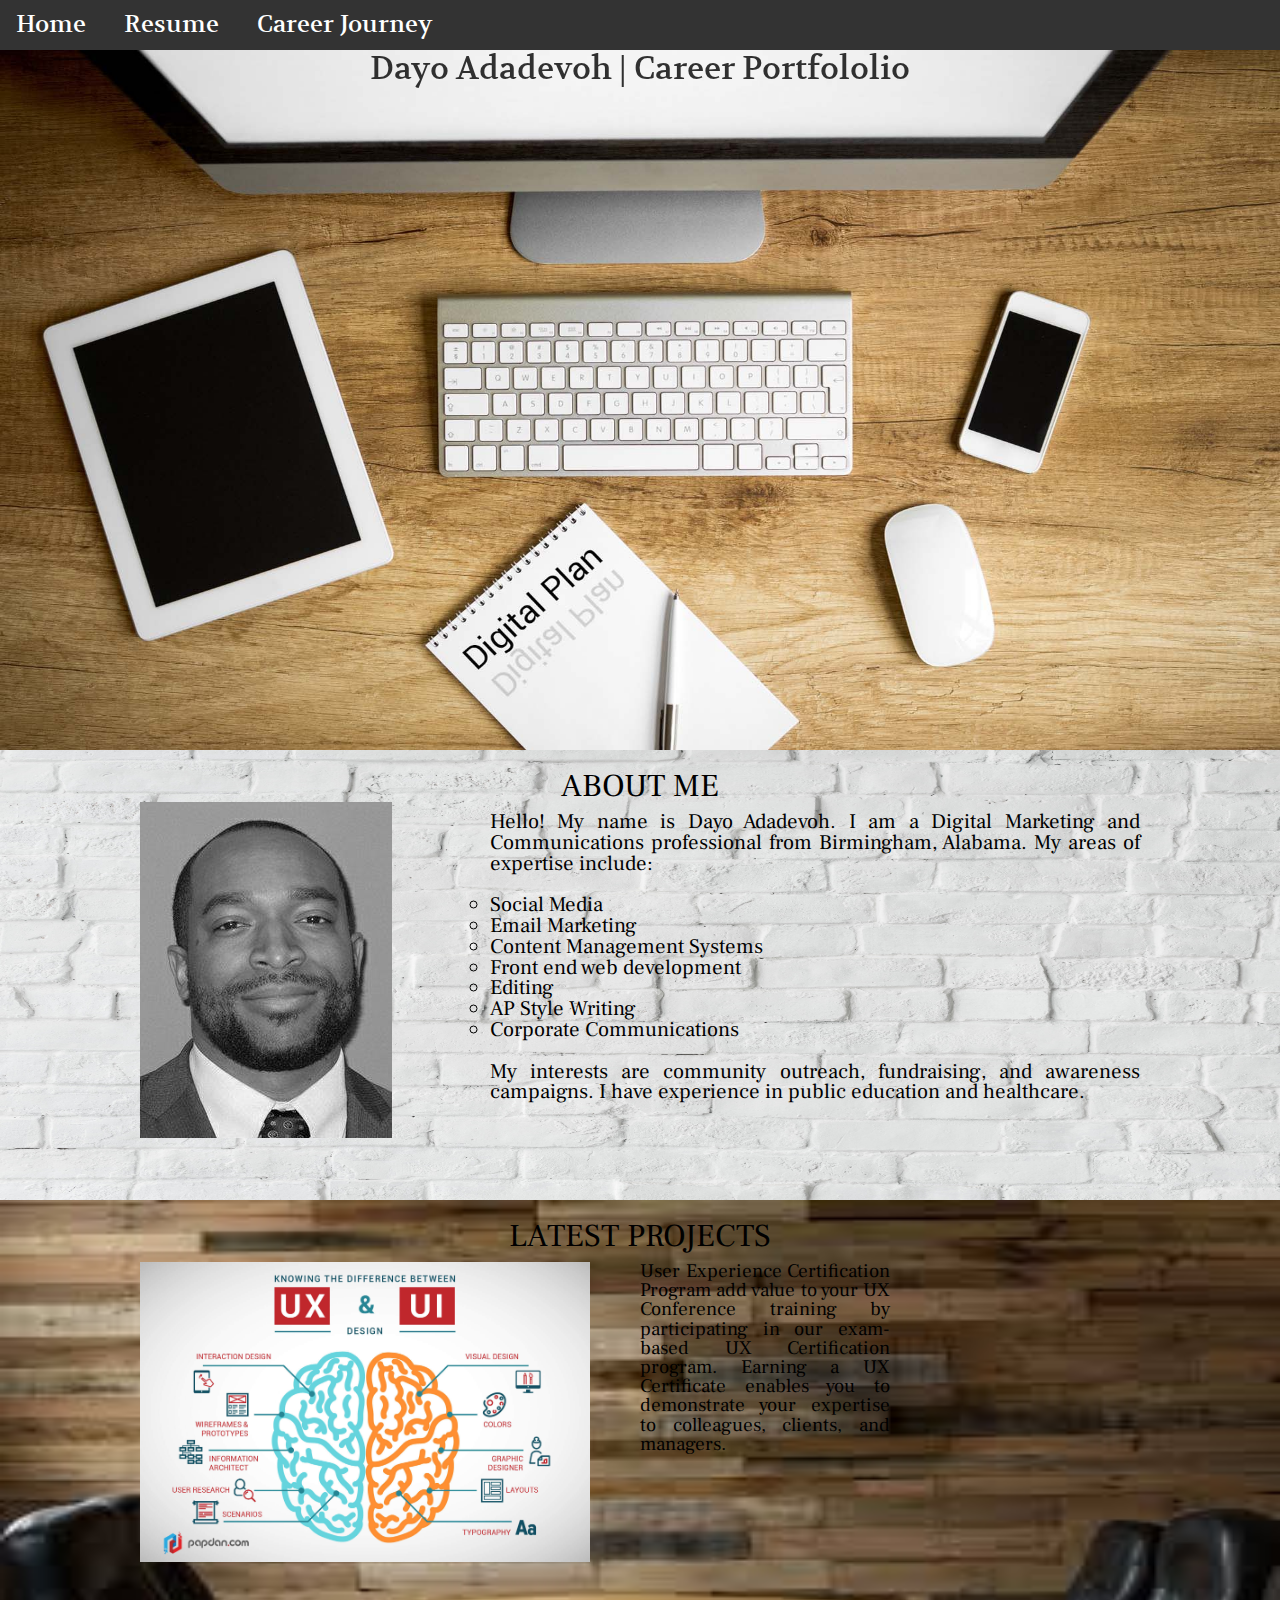
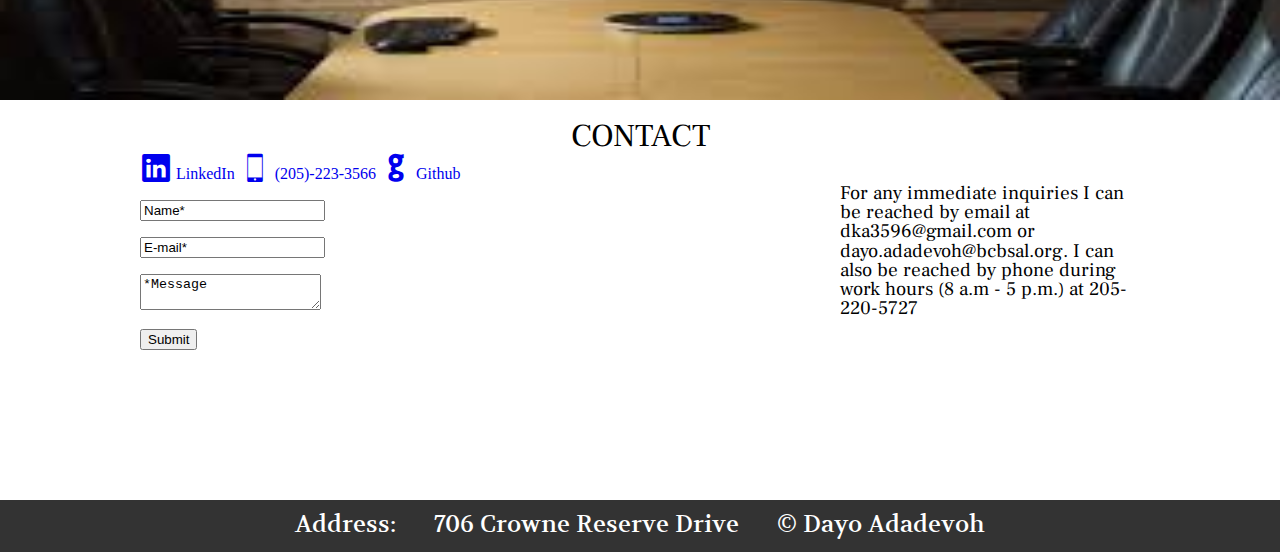
<file: index.html>
<!DOCTYPE html>
<html lang="en">
<head>
	<meta charset="UTF-8">
	<title>Document</title>
	<link rel="stylesheet" type="text/css" href="css/reset.css">
	<link rel="stylesheet" type="text/css" href="resources/icofont/icofont.css">
	<link rel="stylesheet" type="text/css" href="css/style.css">
</head>
<body>
	<header>
		<nav>
			<ul class="headerFooterListContainer">
				<li class="headerFooterList"><a class="active navLink" href="#">Home</a></li>
				<li class="headerFooterList"><a class="resume navLink" href="pages/resumePage.html">Resume</a></li>
				<li class="headerFooterList"><a class="career navLink"href="pages/careerjourney.html">Career Journey</a></li>
			</ul>
		</nav>
	</header>

	<div class="heroContainerImage"></div>
	
	<div class="centralContainer">
		<section id="hero-container" class="generalSection" >
			<h1 class="heroTitle">  Dayo Adadevoh | Career Portfololio</h1>

		</section>

		<section id="about-container" class="generalSection display-inline" >
			<img class="aboutTextBackgroundImg" src="image/aboutbackground.jpg" alt="">	
			<h1 class="aboutTitle"> ABOUT ME</h1>
			<div class="display-inline width-size">
				<img class="img-workavi" src="image/workavi.jpg" alt="Avatar">
			</div>

			<div class="about-text">
				<p> Hello! My name is Dayo Adadevoh. I am a Digital Marketing and Communications professional from Birmingham, Alabama. My areas of expertise include:<br><br>

					<ul class="skillsList">
					<li>Social Media</li>
						<li>Email Marketing</li>
						<li>Content Management Systems</li>
						<li>Front end web development</li>
						<li>Editing</li>
						<li>AP Style Writing</li>
						<li>Corporate Communications</li>
					</ul><br>

		<p>My interests are community outreach, fundraising, and awareness campaigns. I have experience in public education and healthcare.</p>
				
			</div>

		</section>

		<section id="project-container" class="generalSection">
			<img class="projectTextBackgroundImg" src="image/projectbackground.jpg" alt="">	
			<h1 class="projectTitle"> LATEST PROJECTS</h1>

			<div class="display-inline width-size">
				<img class="imageUX" src="image/UXUI.jpg">
				<div class="project-text">
					<p>User Experience Certification Program
					add value to your UX Conference training by participating in our exam-based UX Certification program.  Earning a UX Certificate enables you to demonstrate your expertise to colleagues, clients, and managers.</p>
				</div>

			</div>
		</section>

		<section id="contact-container" class="generalSection" >
			<h1 class="contactTitle">CONTACT</h1>
			<a class="contactIconLink" href="https://www.linkedin.com/in/dayo-adadevoh-800aaa37/" target="_blank display-inline">
				<i class="icofont-linkedin contactIconSize"></i>
				LinkedIn
			</a>
			<a class="contactIconLink" href="tel:2052233566 display-inline">
				<i class="icofont-smart-phone contactIconSize"></i>
				(205)-223-3566
			</a>
			<a class="contactIconLink" href="https://github.com/DayoAdadevoh display-inline">
				<i class="icofont-github contactIconSize"></i>
				Github
			</a><br>

			<p class="contactText">For any immediate inquiries I can be reached by email at dka3596@gmail.com or dayo.adadevoh@bcbsal.org. I can also be reached by phone during work hours (8 a.m - 5 p.m.) at 205-220-5727</p><br>
		
			<form action="/action_page.php" class="form">
				  <input type="text" name="name" value="Name*"><br><br>
				  <input type="text" name="email" value="E-mail*"><br>
				  <br>
				  <textarea>*Message</textarea>
				  <br><br>
				  <input type="submit">
			</form>

		</section>
	
	</div>
<footer>
	<ul class="headerFooterListContainer">
		<span class="footer-text"> Address:</span>
		<span class="footer-text"> 706 Crowne Reserve Drive</span>
		<span class="footer-text">&copy Dayo Adadevoh</span>
	</ul>
</footer>
</body>
</html>
</file>
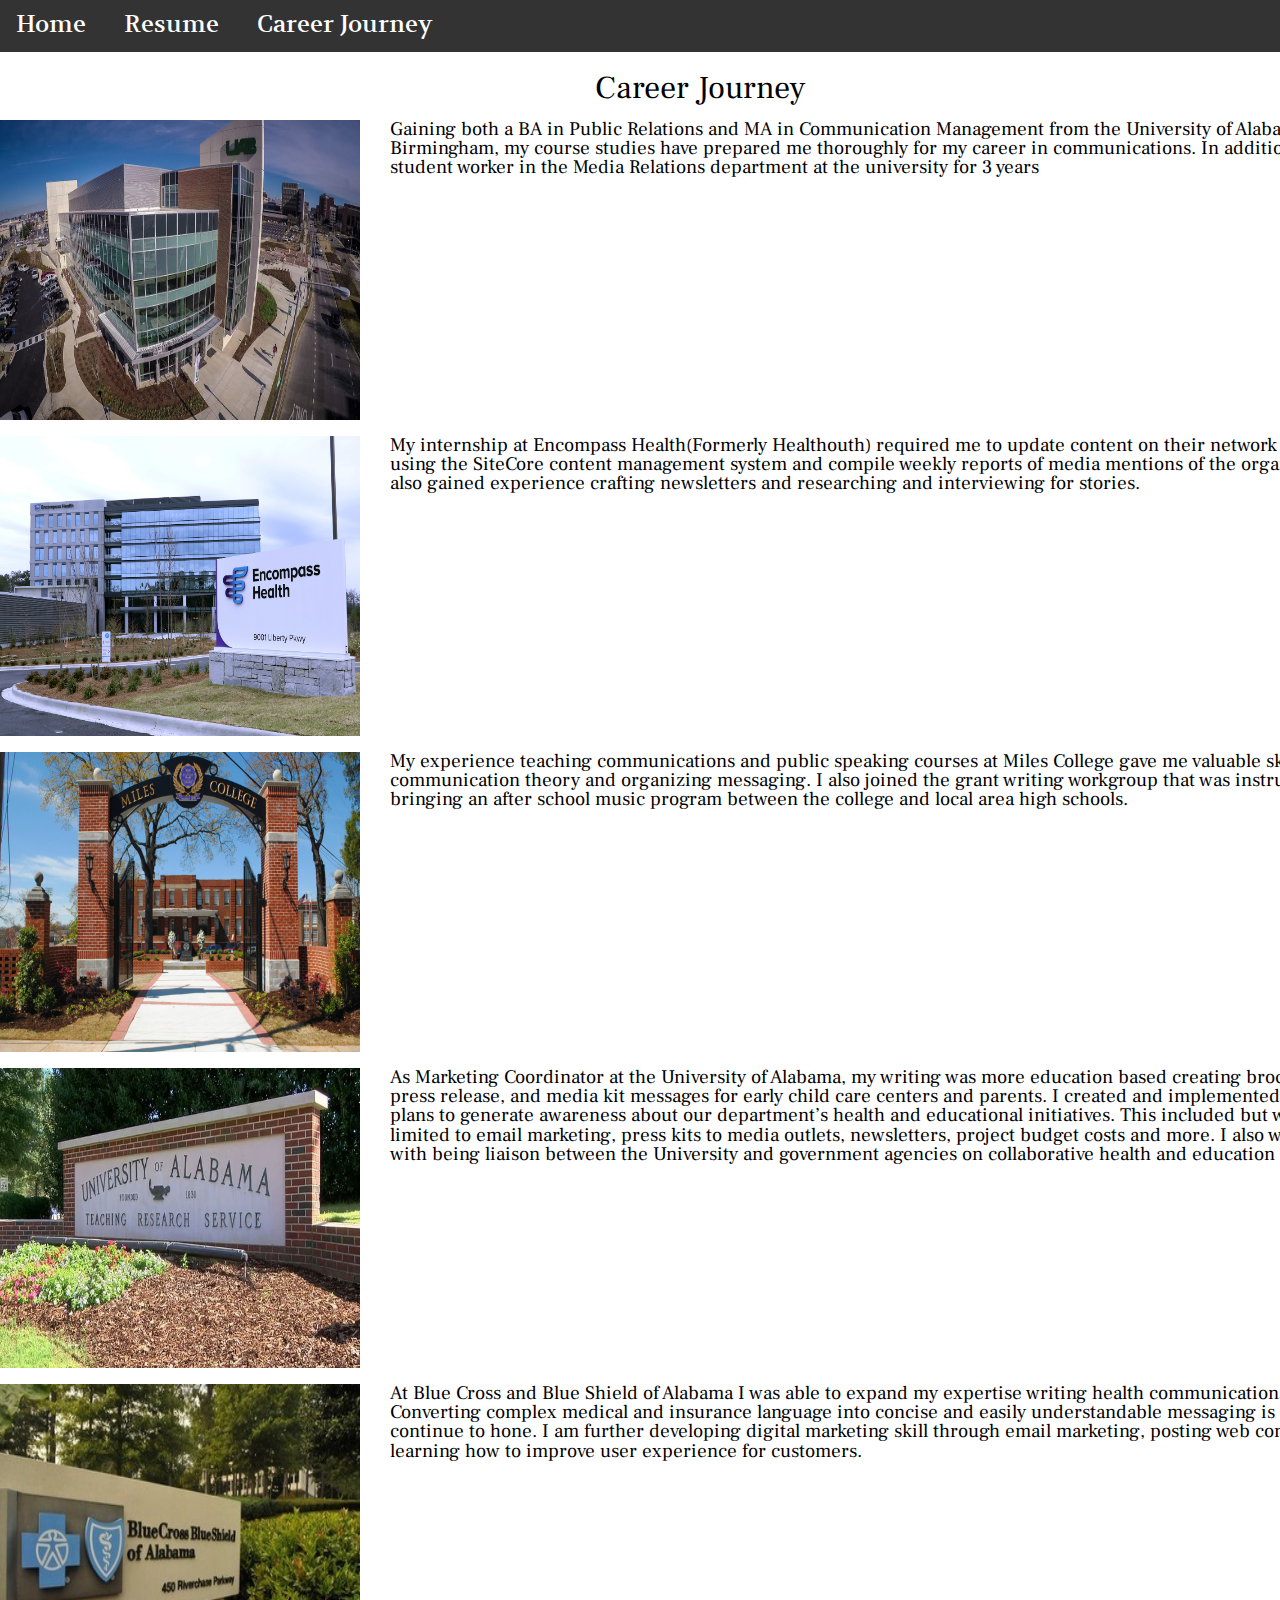
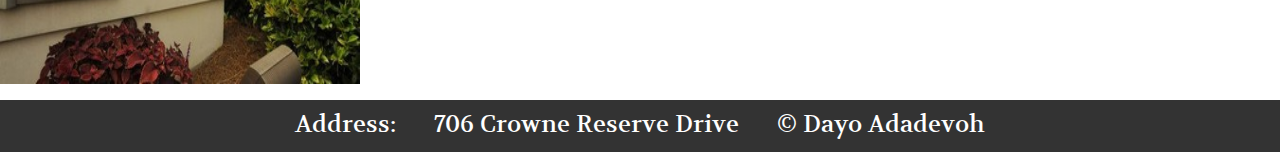
<file: pages/careerjourney.html>
<!DOCTYPE html>
<html lang="en">
<head>
	<meta charset="UTF-8">
	<title>Document</title>
	<link rel="stylesheet" type="text/css" href="../css/reset.css">
	<link rel="stylesheet" type="text/css" href="../resources/icofont/icofont.css">
	<link rel="stylesheet" type="text/css" href="../css/style.css">
</head>
<body>
	<nav>
		<ul class="headerFooterListContainer">
			<li class="headerFooterList"><a class="active navLink" href="../index.html">Home</a></li>
			<li class="headerFooterList"><a class="resume navLink" href="resumePage.html">Resume</a></li>
			<li class="headerFooterList"><a class="career navLink"href="careerjourney.html">Career Journey</a></li>
		</ul>
	</nav>
	<div class="careerJourneyContainer centralContainer">
		<div class="aboutTitle">
			<h1>Career Journey</h1>
		</div>
		<div class="uabContainer careerJourneyText">
			<div class="imageContainer">
			<img src="../image/UAB.jpg">
			</div>
			<p> Gaining both a BA in Public Relations and MA in Communication Management from the University of Alabama at Birmingham, my course studies have prepared me thoroughly for my career in communications. In addition, I was a student worker in the Media Relations department at the university for 3 years</p>
		</div>
		<div class="encompassContainer careerJourneyText">
			<div class="imageContainer"><img src="../image/EncompassHealth.jpg">
			</div>
			
			<p> My internship at Encompass Health(Formerly Healthouth) required me to update content on their network of sites using the SiteCore content management system and compile weekly reports of media mentions of the organization. I also gained experience crafting newsletters and researching and interviewing for stories.
				
			</p>
		</div>
		<div class="milesContainer careerJourneyText">
			<div class="imageContainer"><img src="../image/Miles.jpg">
			</div>
			
			<p> My experience teaching communications and public speaking courses at Miles College gave me valuable skills in communication theory and organizing messaging. I also joined the grant writing workgroup that was instrumental in bringing an after school music program between the college and local area high schools.</p>
			
		</div>
		<div class="uabContainer careerJourneyText">
			<div class="imageContainer"><img src="../image/ua.jpg">
			</div>
			
			<p> As Marketing Coordinator at the University of Alabama, my writing was more education based creating brochures, press release, and media kit messages for early child care centers and parents. I created and implemented marketing plans to generate awareness about our department’s health and educational initiatives. This included but was not limited to email marketing, press kits to media outlets, newsletters, project budget costs and more. I also was tasked with being liaison between the University and government agencies on collaborative health and education initiatives.
				
			</p>
		</div>
		<div class="blueCrossContainer careerJourneyText">
			<div class="imageContainer">
				<img src="../image/Bluecrossjpg.jpg">
			</div>
			<div>
				<p>At Blue Cross and Blue Shield of Alabama I was able to expand my expertise writing health communications. Converting complex medical and insurance language into concise  and easily understandable messaging is a skill I continue to hone. I am further developing digital marketing skill through email marketing, posting web content, and learning how to improve user experience for customers.	
				</p>
			</div>
			
		</div>
			
		</div>
	</div>
	</div>

<footer>
	<ul class="headerFooterListContainer">
		<span class="footer-text"> Address:</span>
		<span class="footer-text"> 706 Crowne Reserve Drive</span>
		<span class="footer-text">&copy Dayo Adadevoh</span>
	</ul>
</footer>
</body>
</html>
</file>
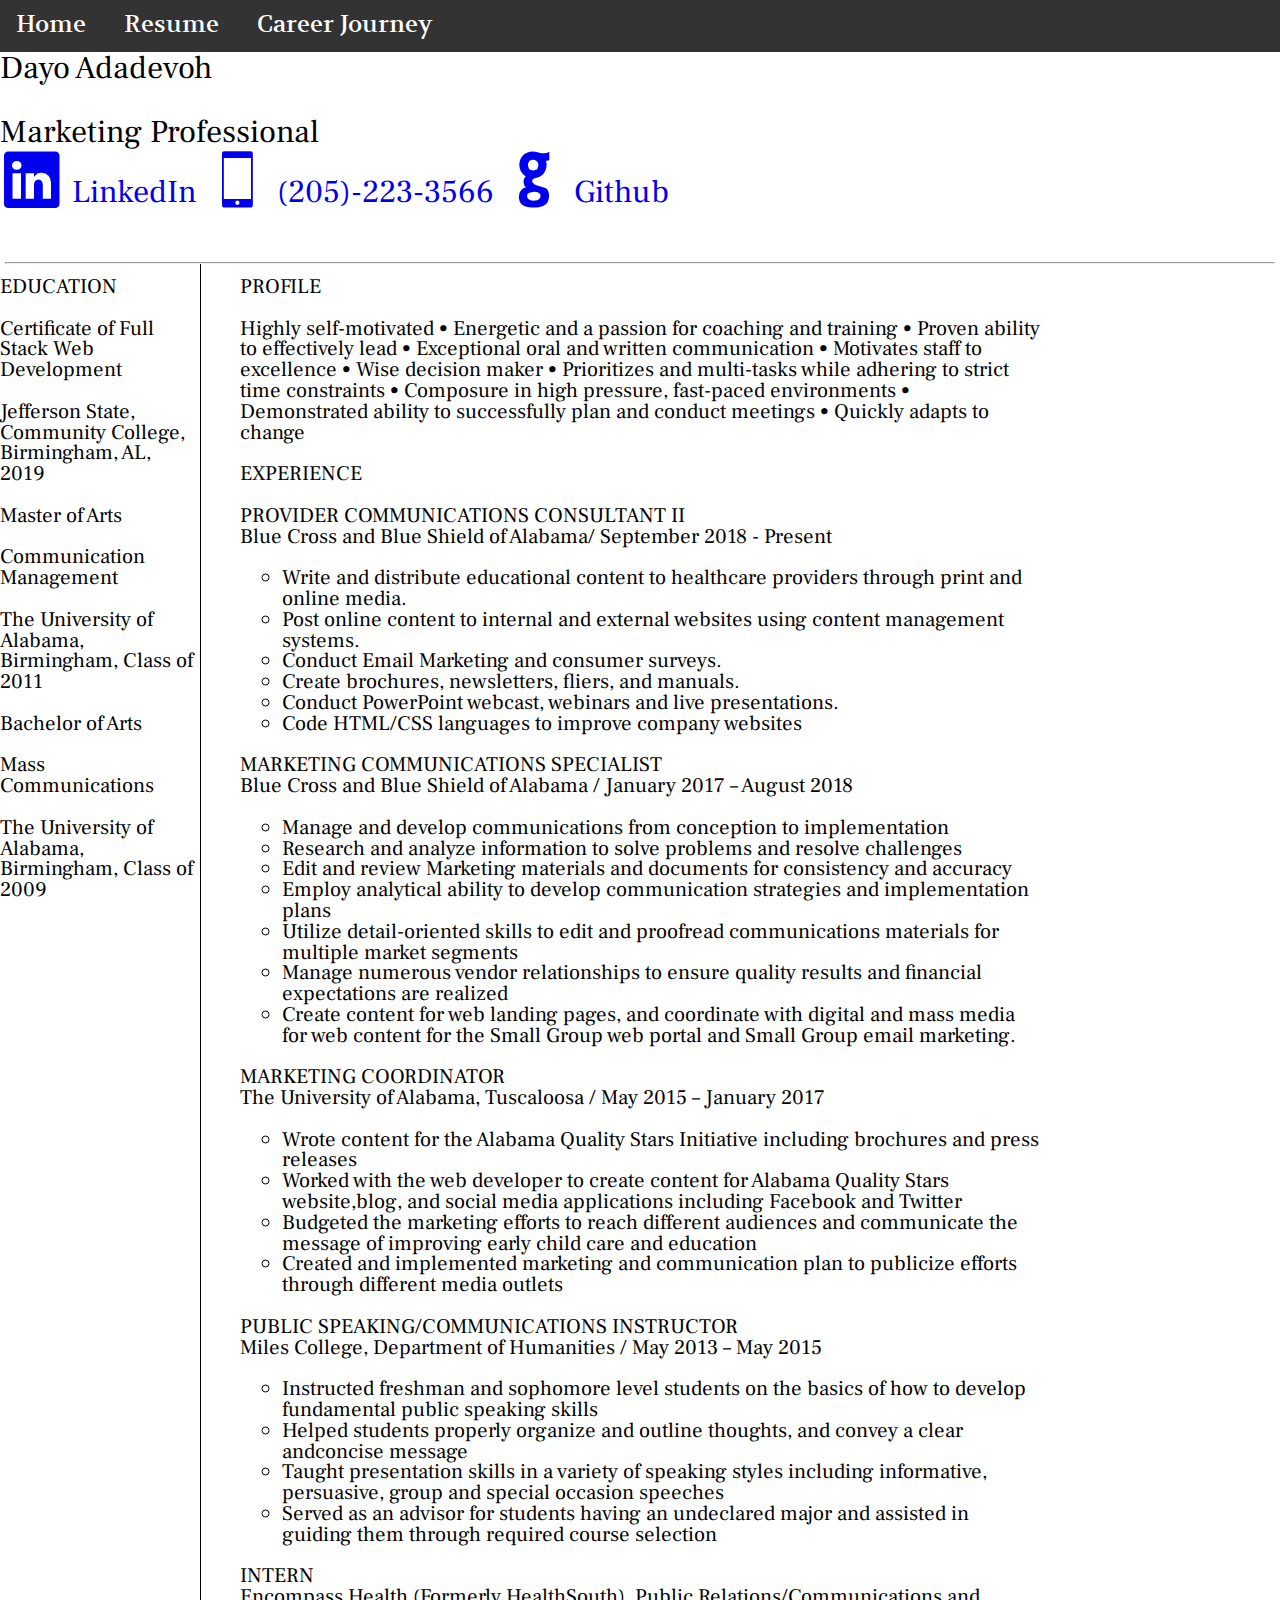
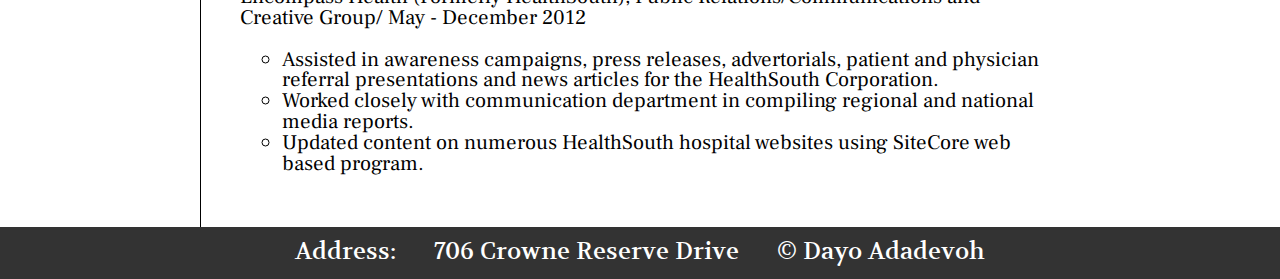
<file: pages/resumePage.html>
<!DOCTYPE html>
<html lang="en">
<head>
	<meta charset="UTF-8">
	<title>Document</title>
	<link rel="stylesheet" type="text/css" href="../css/reset.css">
	<link rel="stylesheet" type="text/css" href="../resources/icofont/icofont.css">
	<link rel="stylesheet" type="text/css" href="../css/style.css">
</head>
<body>
	<nav>
		<ul class="headerFooterListContainer">
			<li class="headerFooterList"><a class="active navLink" href="../index.html">Home</a></li>
			<li class="headerFooterList"><a class="resume navLink" href="#">Resume</a></li>
			<li class="headerFooterList"><a class="career navLink"href="careerjourney.html">Career Journey</a></li>
		</ul>
		</nav>
	</nav>
	<div class="resumeTitleContainer">
		<h1>Dayo Adadevoh</h1>
		<br>
		<h2>Marketing Professional</h2>
		<a class="contactIconLink" href="https://www.linkedin.com/in/dayo-adadevoh-800aaa37/" target="_blank display-inline">
			<i class="icofont-linkedin contactIconSize"></i>
			LinkedIn
		</a>
		<a class="contactIconLink" href="tel:2052233566 display-inline">
			<i class="icofont-smart-phone contactIconSize"></i>
			(205)-223-3566
		</a>
		<a class="contactIconLink" href="https://github.com/DayoAdadevoh display-inline">
			<i class="icofont-github contactIconSize"></i>
			Github
		</a>
		<br><br>
	</div>
	<hr class="contentDivider">
	<aside class="contentHeight">
		<h1>EDUCATION</h1><br>
		<p>Certificate of Full Stack Web Development
		<br><br>
		Jefferson State, Community College, Birmingham, AL, 2019
		<br><br>
		Master of Arts
		<br><br>
		Communication Management<br><br>
		The University of Alabama, Birmingham, Class of 2011
		<br><br>
		Bachelor of Arts
		<br><br>
		Mass Communications
		<br><br>
		The University of Alabama, Birmingham, Class of 2009</p>
	</aside>
	
	<div class="resumeBodyContainer centralContainer contentHeight">
		<section>
			<h1>PROFILE</h1>
			<br>
			<p>Highly self-motivated • Energetic and a passion for coaching and training • Proven ability to effectively lead • Exceptional oral and written communication • Motivates staff to excellence • Wise decision maker • Prioritizes and multi-tasks while adhering to strict time constraints • Composure in high pressure, fast-paced environments • Demonstrated ability to successfully plan and conduct meetings • Quickly adapts to change</p><br>
		</section>

		<section>
			<h1>EXPERIENCE</h1>
			<br>
			<div class="experienceSection">
				<h1>PROVIDER COMMUNICATIONS CONSULTANT II</h1>
				<h2>Blue Cross and Blue Shield of Alabama/ September 2018 - Present</h2>
				<br>
				<ul class="skillsList">
					<li>Write and distribute educational content to healthcare providers through print and online media.</li>
					<li>Post online content to internal and external websites using content management systems.</li>
					<li>Conduct Email Marketing and consumer surveys.</li>
					<li>Create brochures, newsletters, fliers, and manuals.</li>
					<li>Conduct PowerPoint webcast, webinars and live presentations.</li>
					<li>Code HTML/CSS languages to improve company websites</li>
				</ul>
				<br>
			</div>	
			<div class="experienceSection">
				<h1>MARKETING COMMUNICATIONS SPECIALIST</h1> 
				<h2>Blue Cross and Blue Shield of Alabama / January 2017 – August 2018</h2>
				<br>
				<ul class="skillsList">
					<li>Manage and develop communications from conception to implementation</li>
 					<li>Research and analyze information to solve problems and resolve challenges</li>
					<li> Edit and review Marketing materials and documents for consistency and accuracy</li>
 					<li>Employ analytical ability to develop communication strategies and implementation plans</li>
					<li>Utilize detail-oriented skills to edit and proofread communications materials for multiple market segments</li>
					<li>Manage numerous vendor relationships to ensure quality results and financial expectations are realized</li>
					<li>Create content for web landing pages, and coordinate with digital and mass media for web content for the Small Group web portal and Small Group email marketing.</li>
				</ul> 
			</div>
			<br>
			<div class="experienceSection">
				<h1>MARKETING COORDINATOR</h1>
				<h2>The University of Alabama, Tuscaloosa / May 2015 – January 2017</h2>
				<br>
				<ul class="skillsList">
					<li>Wrote content for the Alabama Quality Stars Initiative including brochures and press</li>
					releases
					<li>Worked with the web developer to create content for Alabama Quality Stars website,blog, and social media applications including Facebook and Twitter</li>
					<li>Budgeted the marketing efforts to reach different audiences and communicate the message of improving early child care and education</li>
					<li>Created and implemented marketing and communication plan to publicize efforts through different media outlets</li>
				</ul>
			</div>
			<br>
			<div class="experienceSection">
				<h1>PUBLIC SPEAKING/COMMUNICATIONS INSTRUCTOR</h1>
				<h2>Miles College, Department of Humanities / May 2013 – May 2015</h2>
				<br>
				<ul class="skillsList">
					<li>Instructed freshman and sophomore level students on the basics of how to develop fundamental public speaking skills</li>
					<li>Helped students properly organize and outline thoughts, and convey a clear andconcise message</li>
					<li>Taught presentation skills in a variety of speaking styles including informative,
					persuasive, group and special occasion speeches</li>
					<li>Served as an advisor for students having an undeclared major and assisted in guiding them through required course selection</li>	
				</ul>
			</div>	
			<br>
			<div class="experienceSection">
				<h1>INTERN</h1>
				<h2>Encompass Health (Formerly HealthSouth), Public Relations/Communications and Creative Group/ May - December 2012</h2>
				<br>
				<ul class="skillsList">
					<li>Assisted in awareness campaigns, press releases, advertorials, patient and physician
					referral presentations and news articles for the HealthSouth Corporation.</li>
					<li>Worked closely with communication department in compiling regional and national
					media reports.</li>
					<li>Updated content on numerous HealthSouth hospital websites using SiteCore web based
					program.</li>
				</ul>
			</div>
			<br>
		</section>
	</div>
	<footer>
		<ul class="headerFooterListContainer">
			<span class="footer-text"> Address:</span>
			<span class="footer-text"> 706 Crowne Reserve Drive</span>
			<span class="footer-text">&copy Dayo Adadevoh</span>
		</ul>
	</footer>
</body>
</html>
</file>
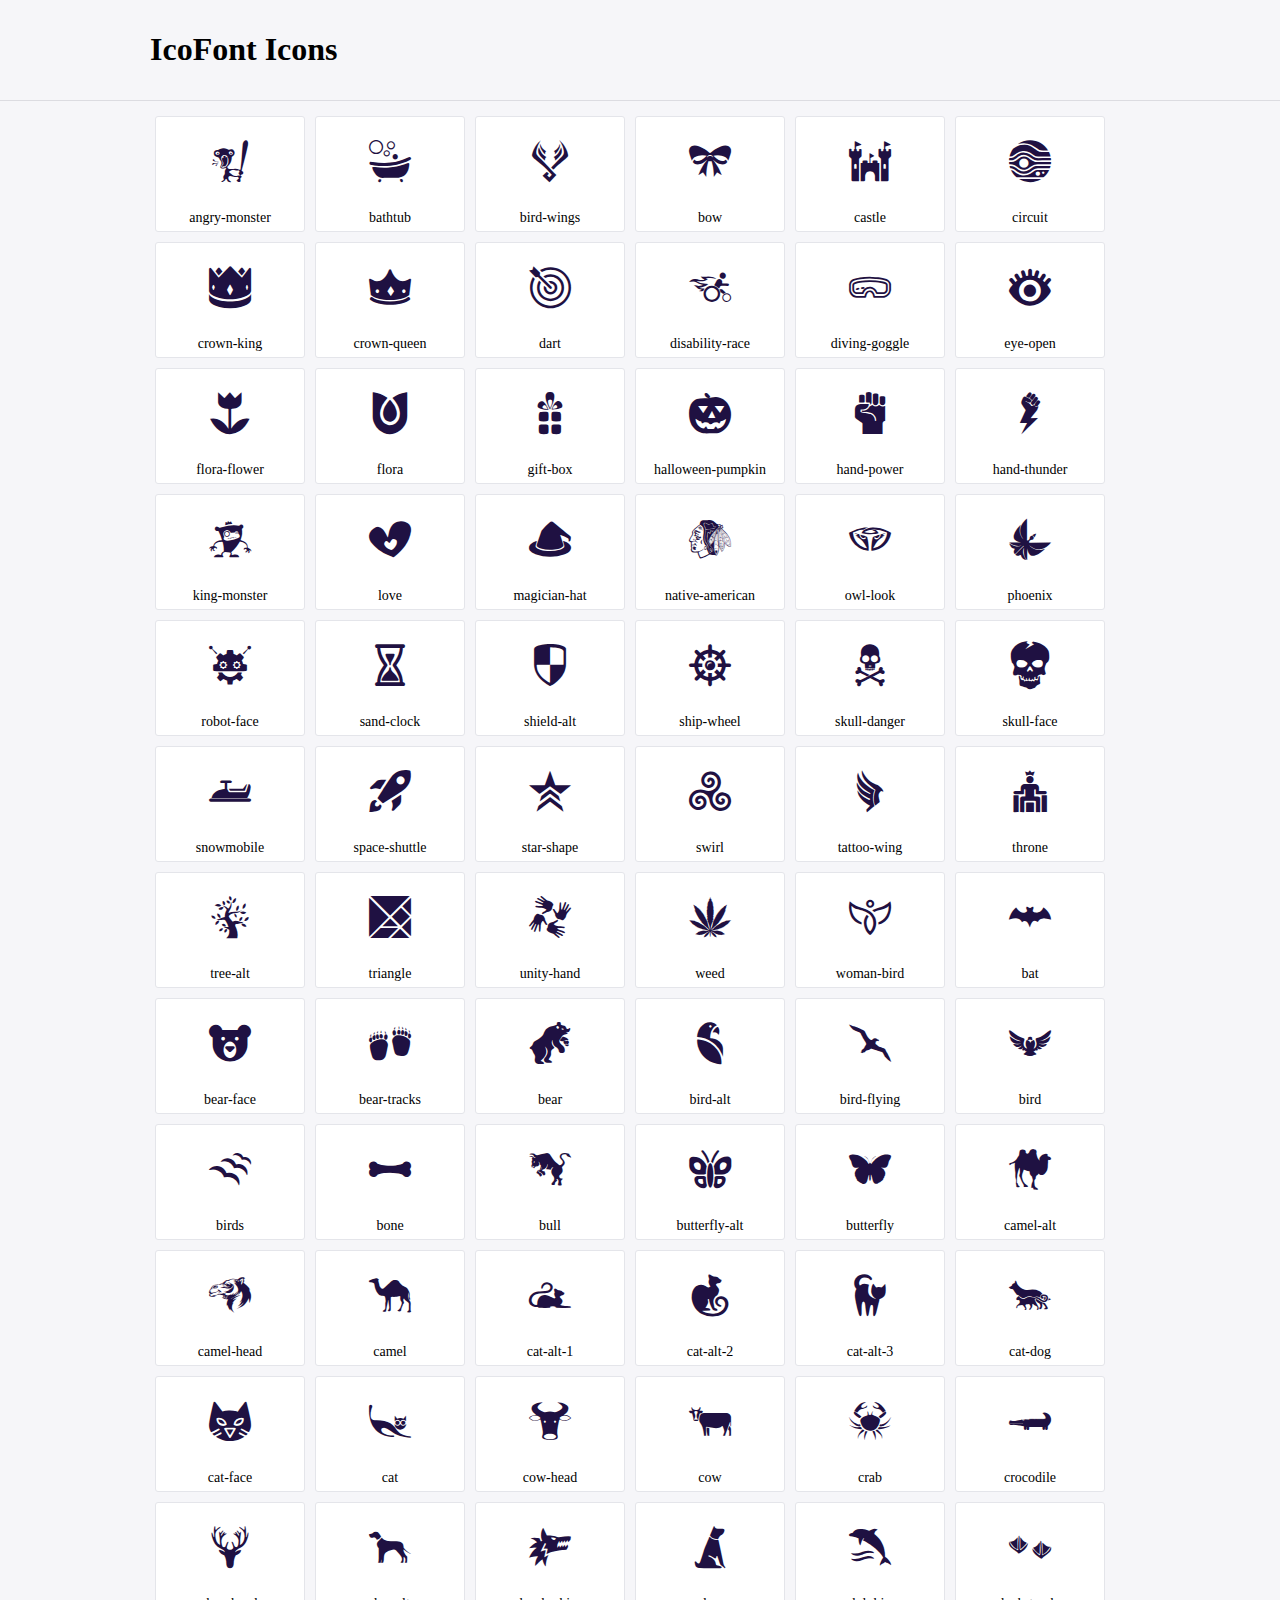
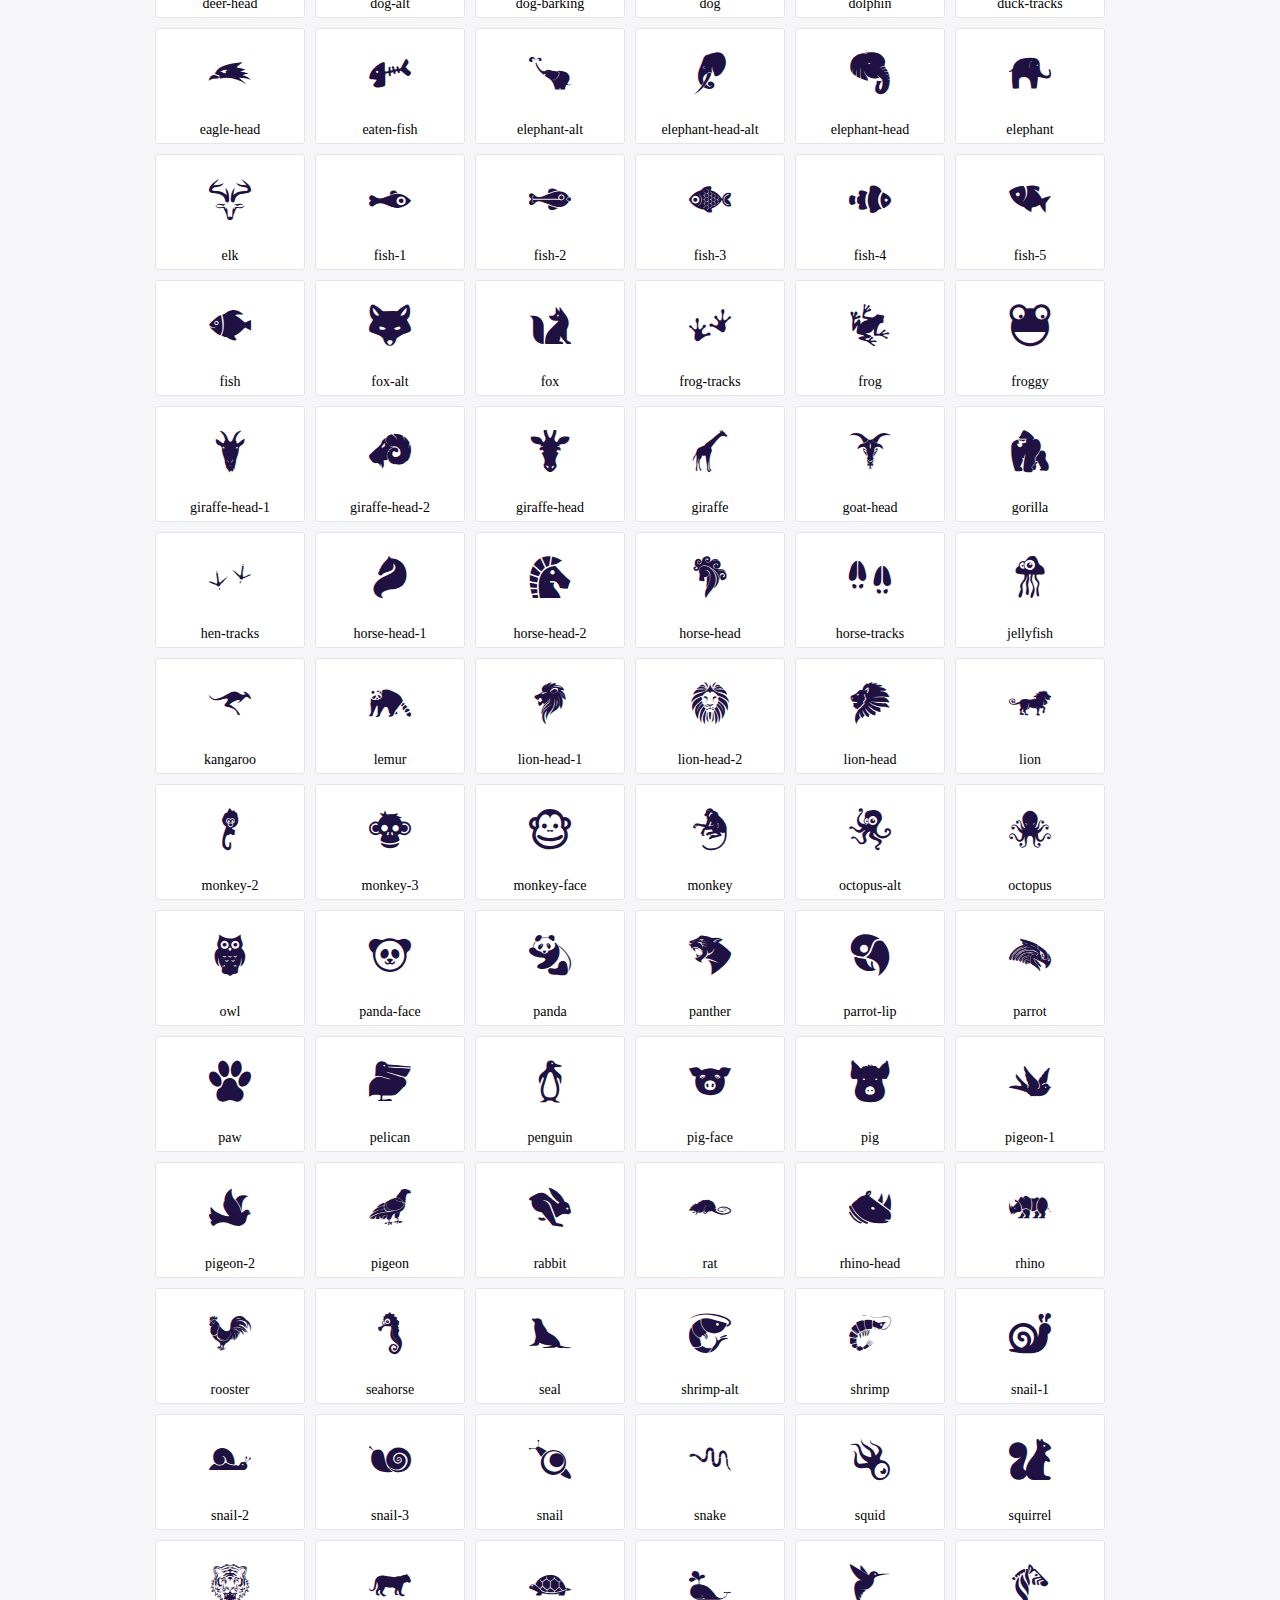
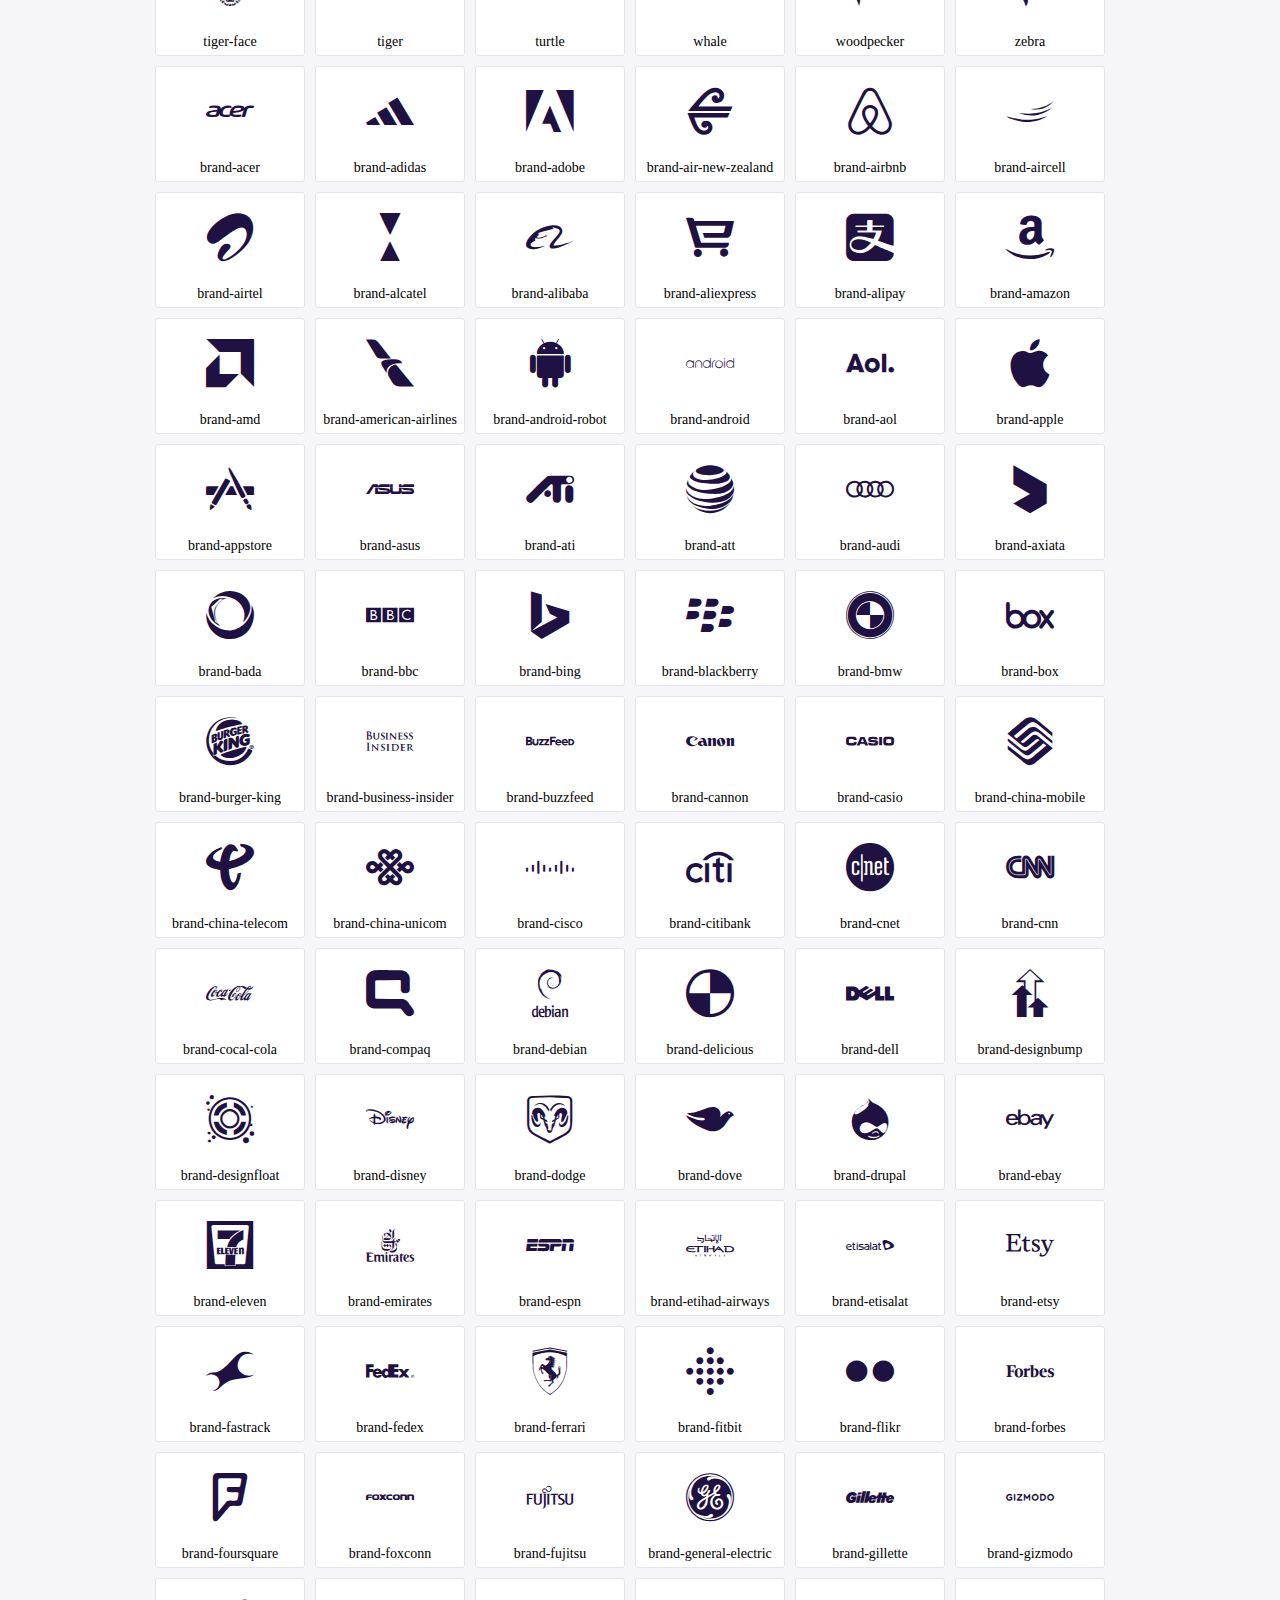
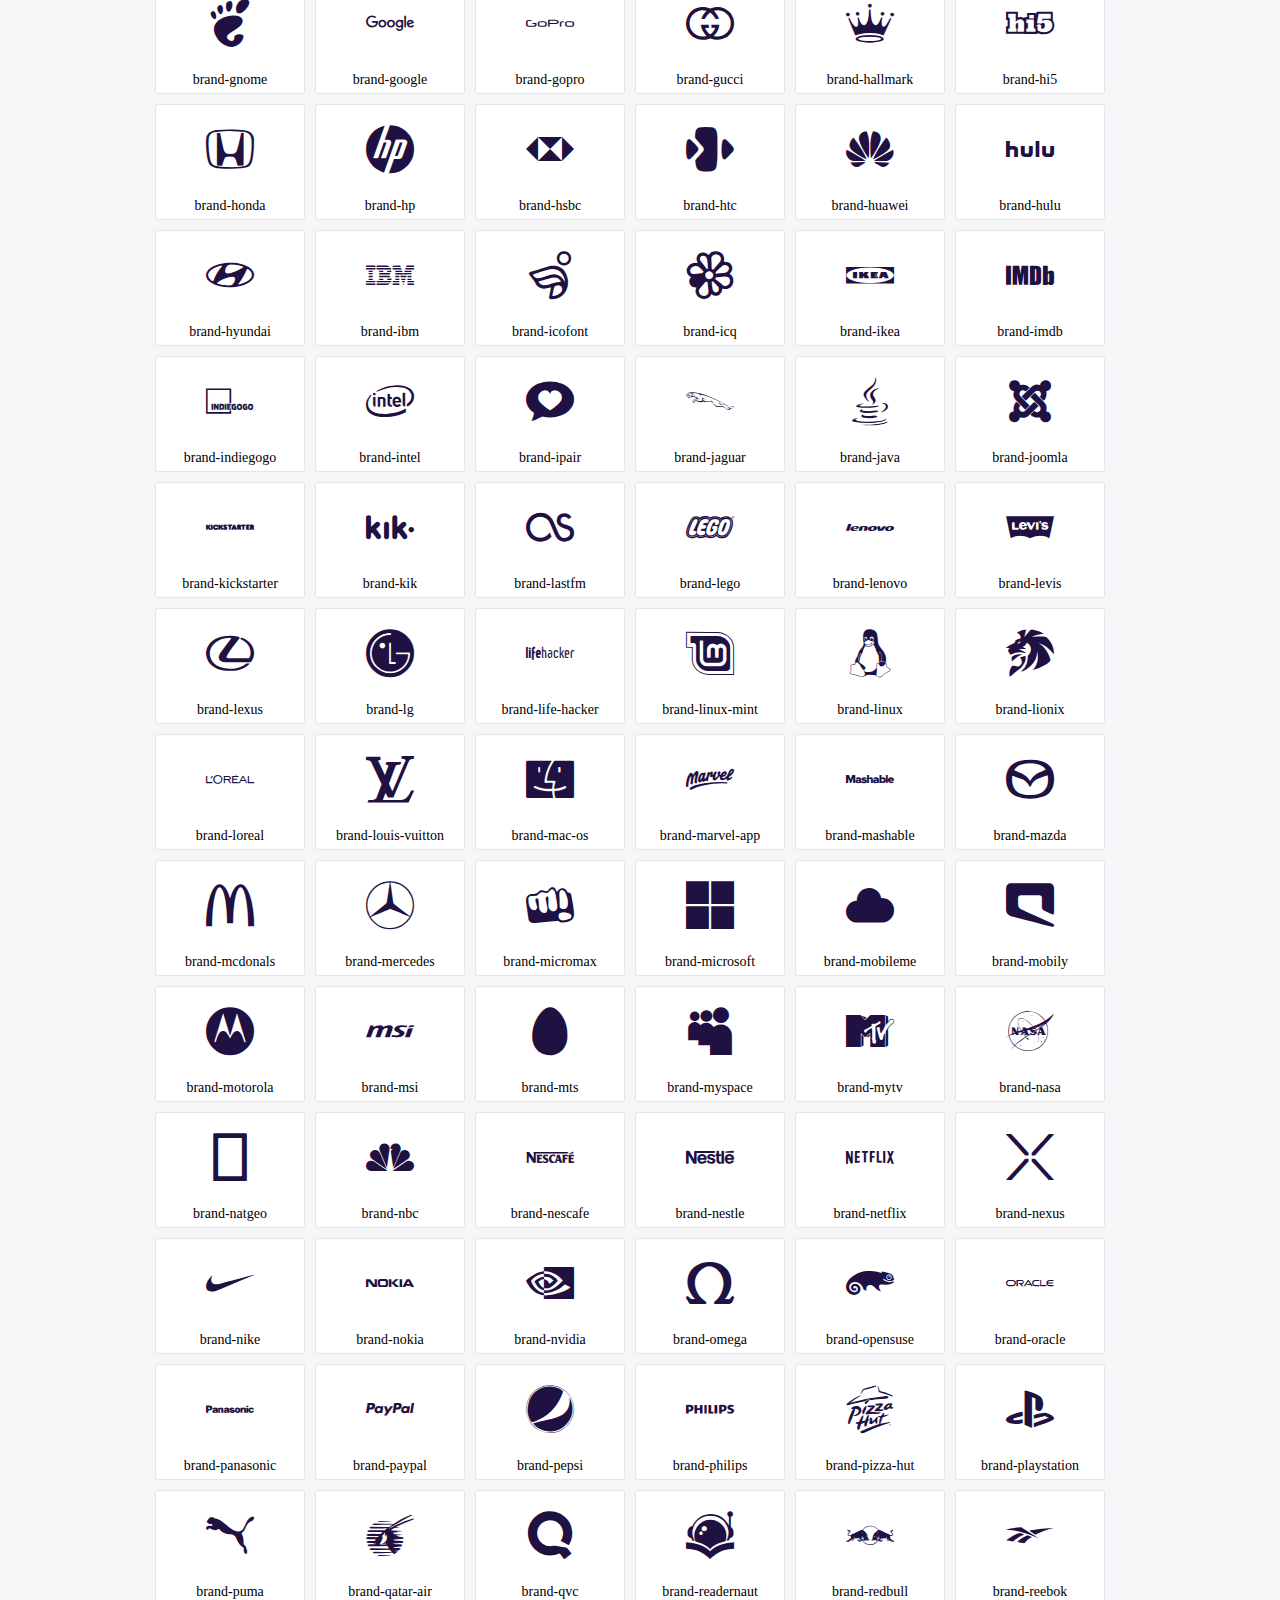
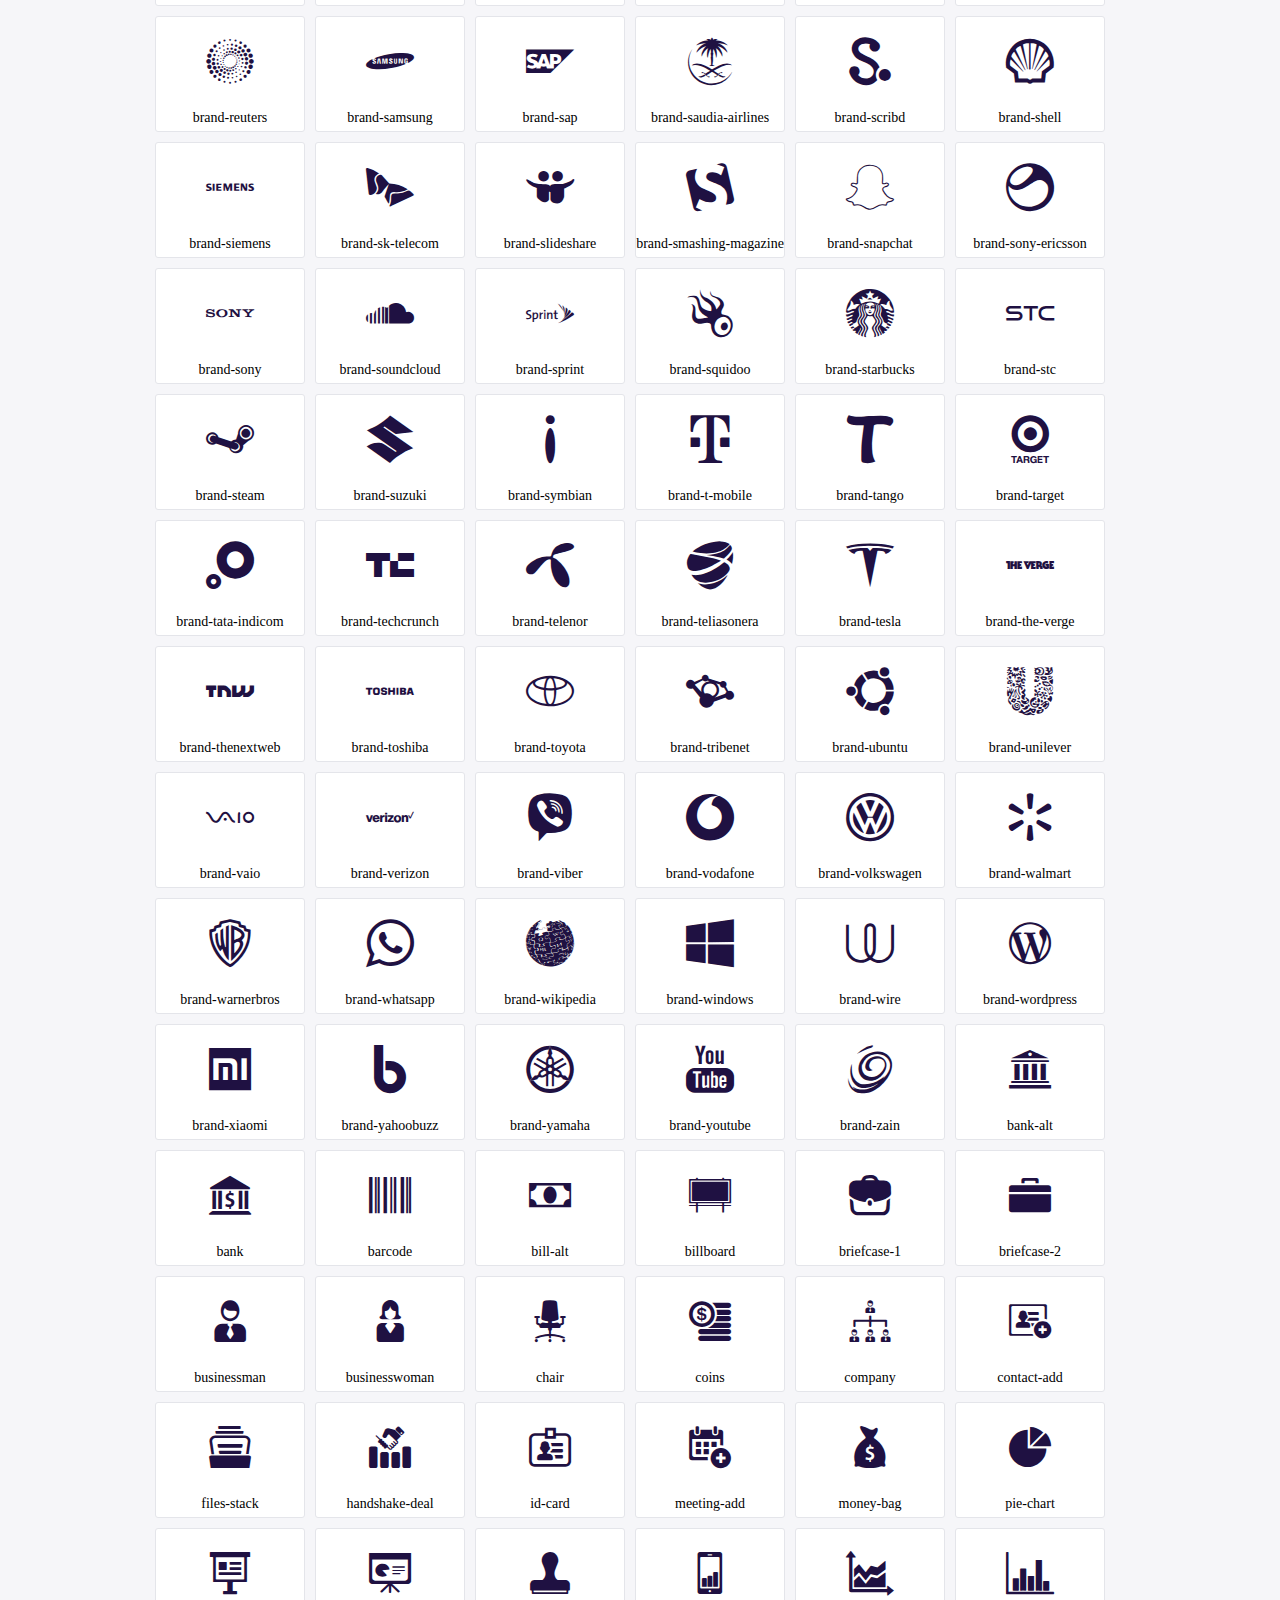
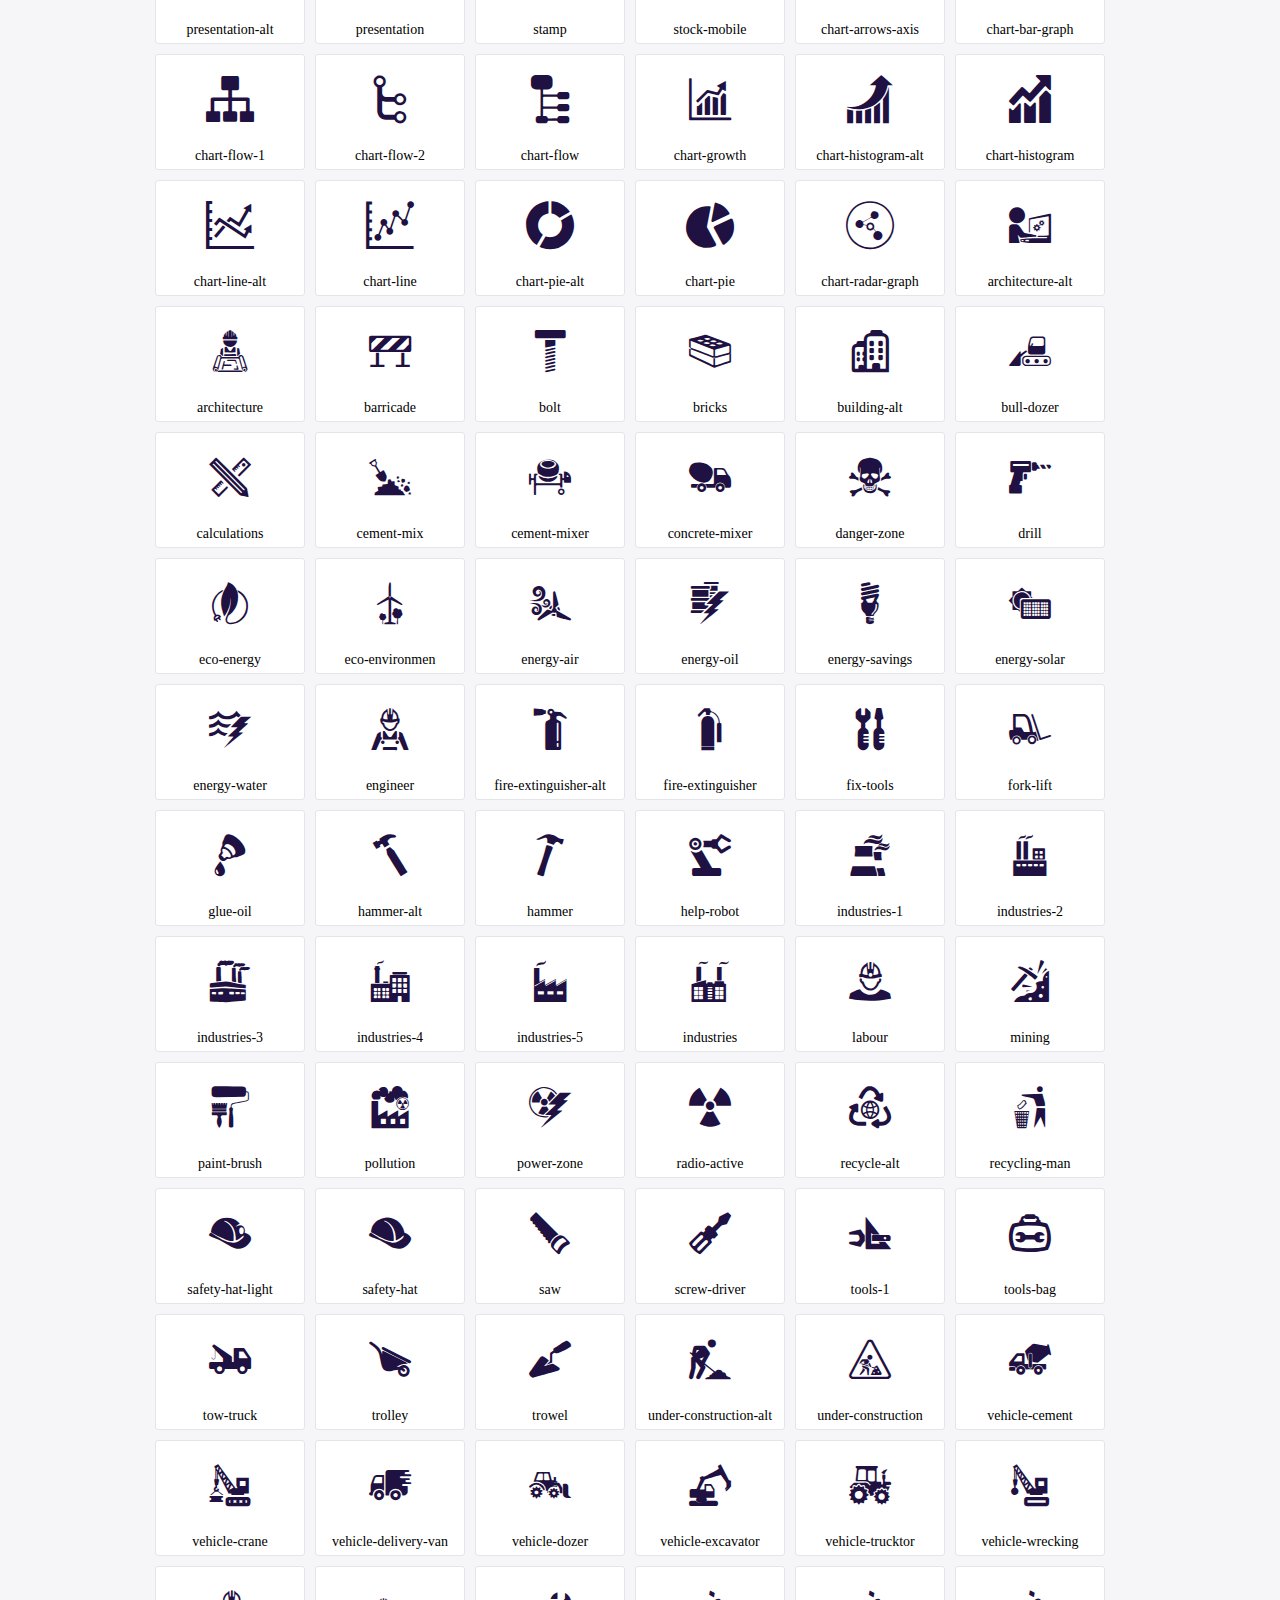
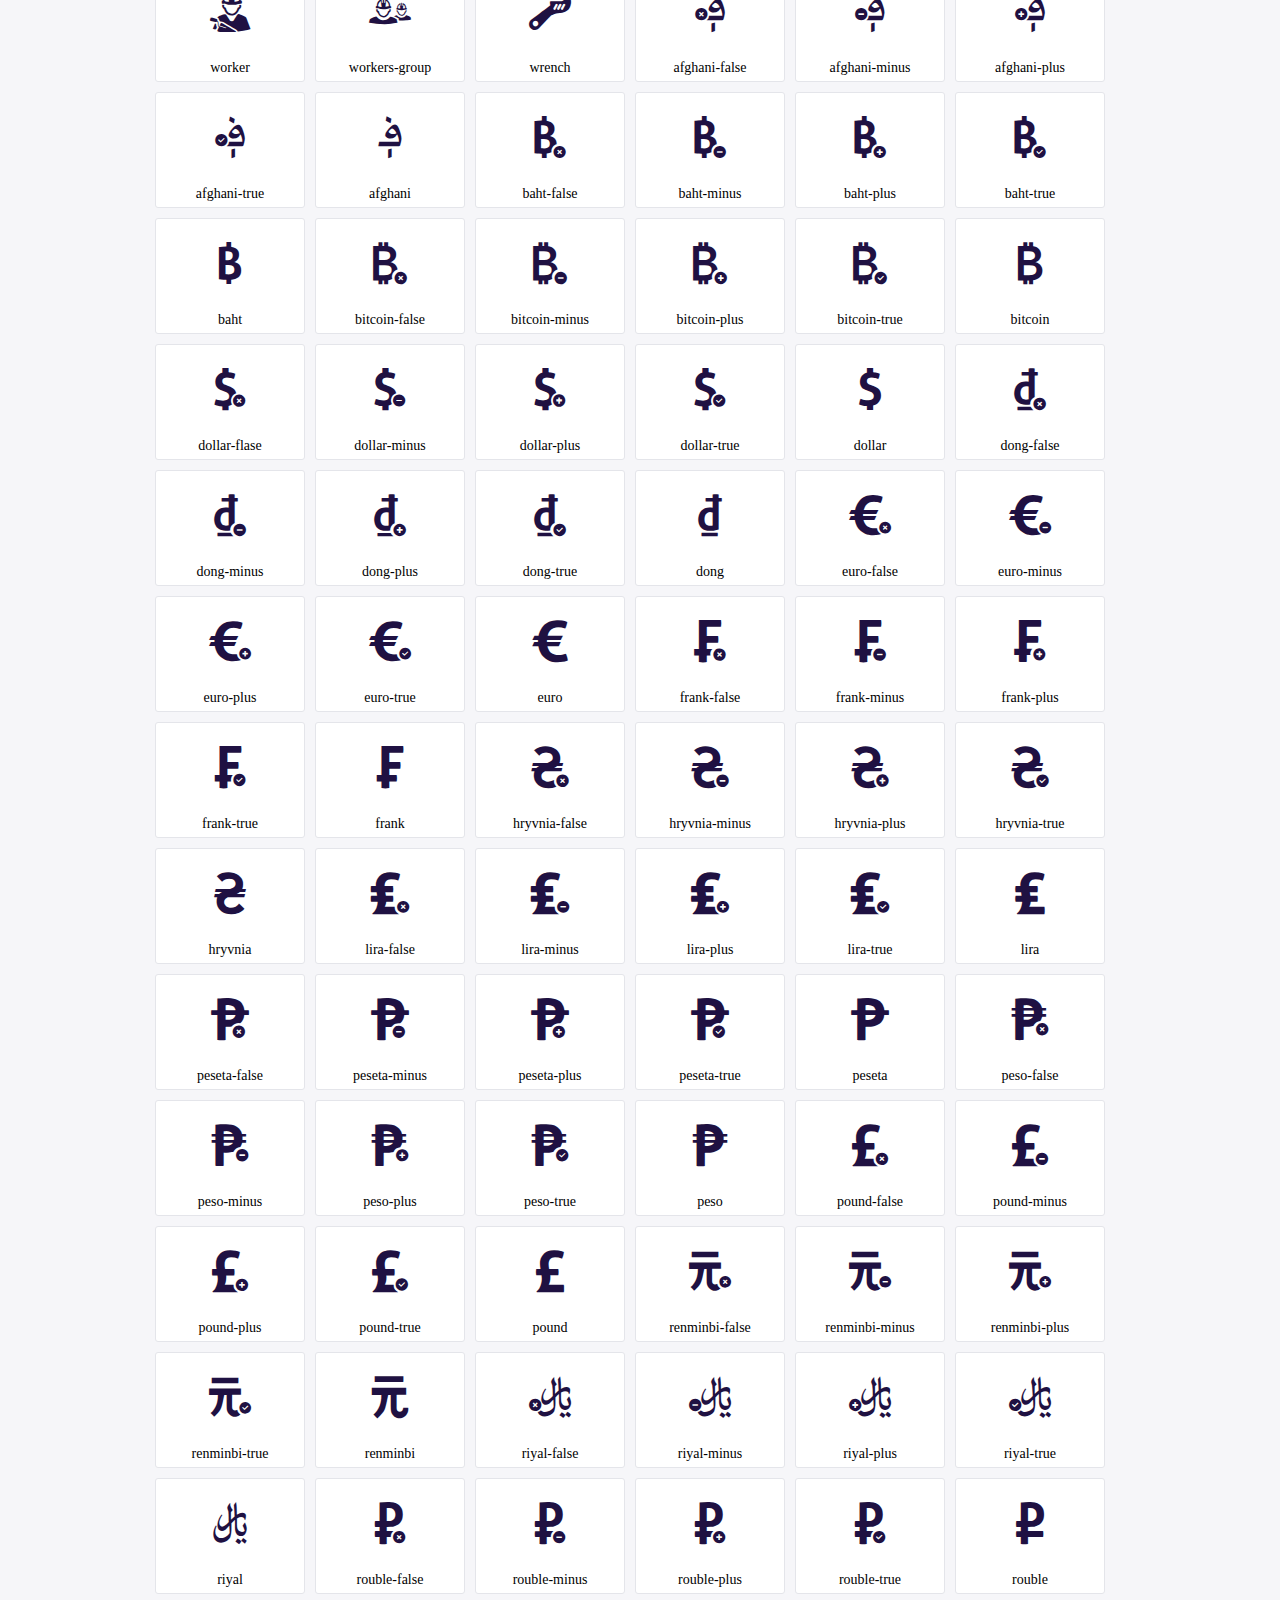
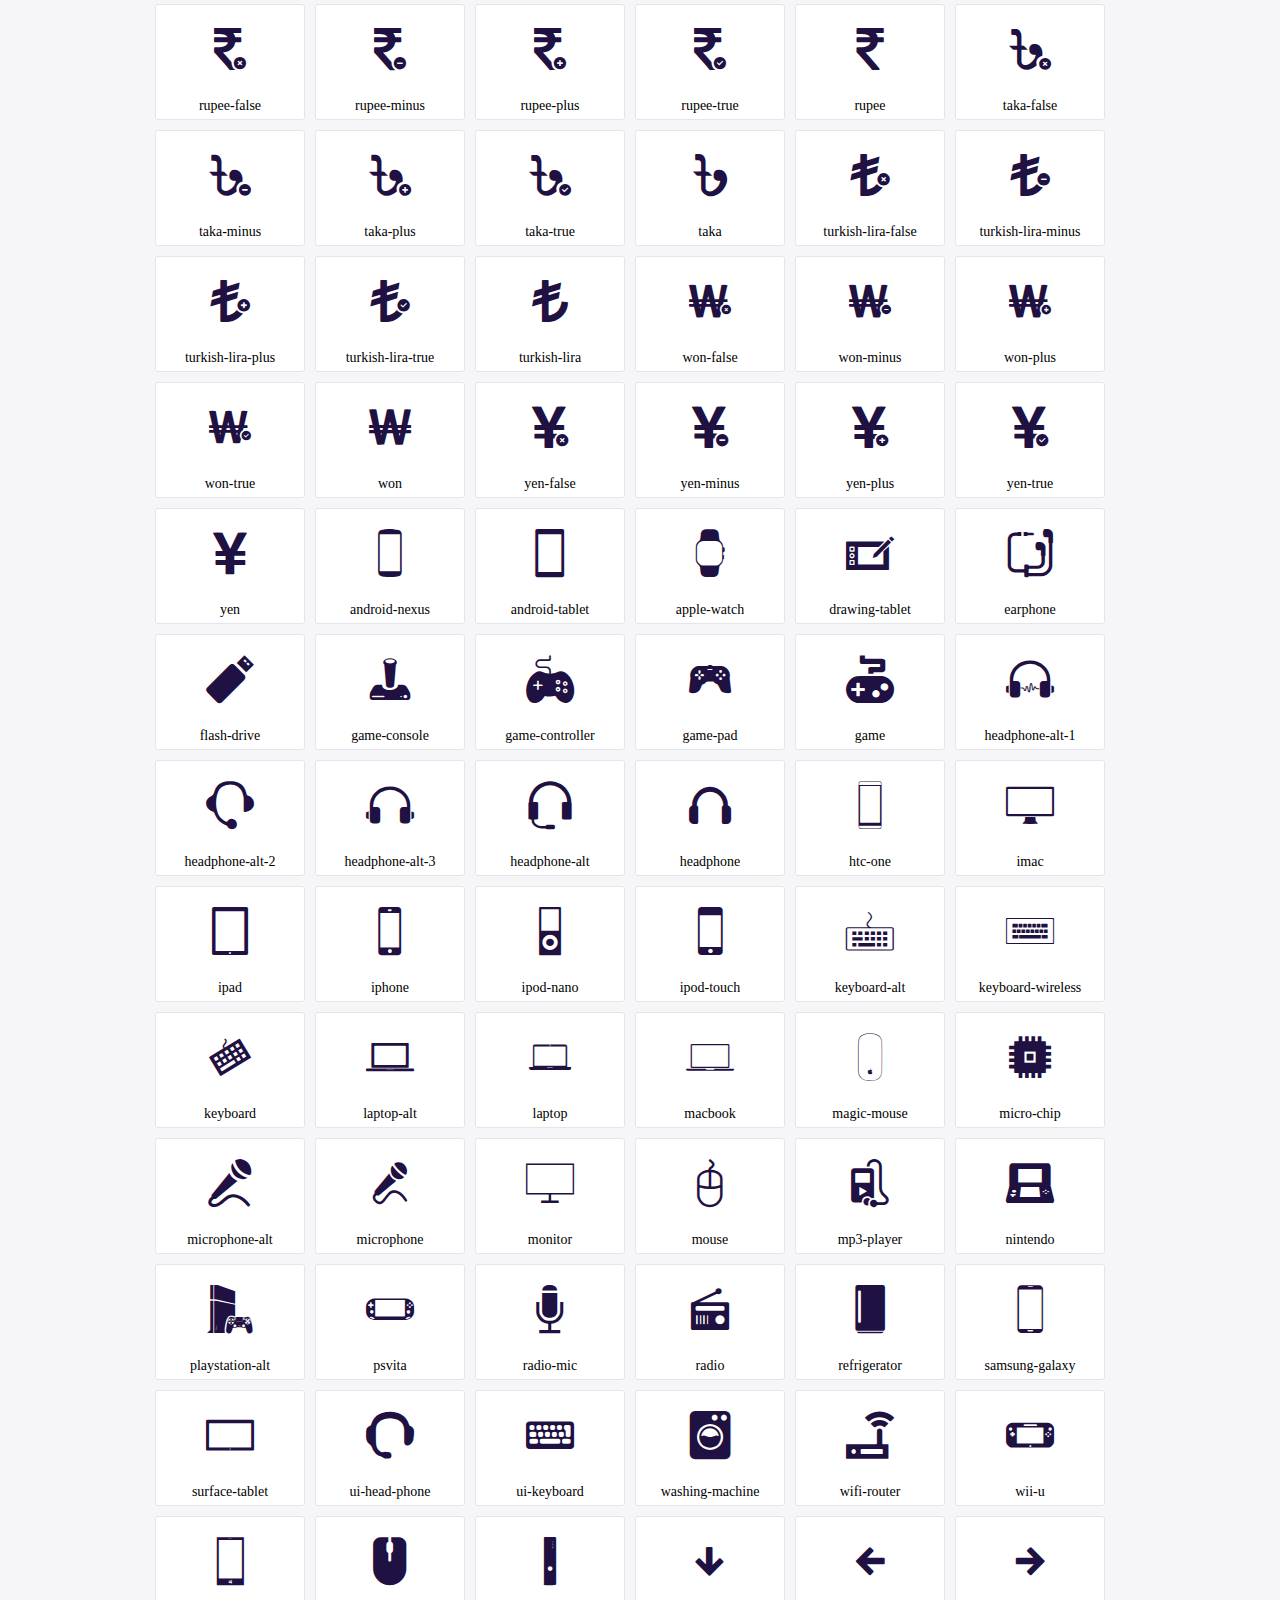
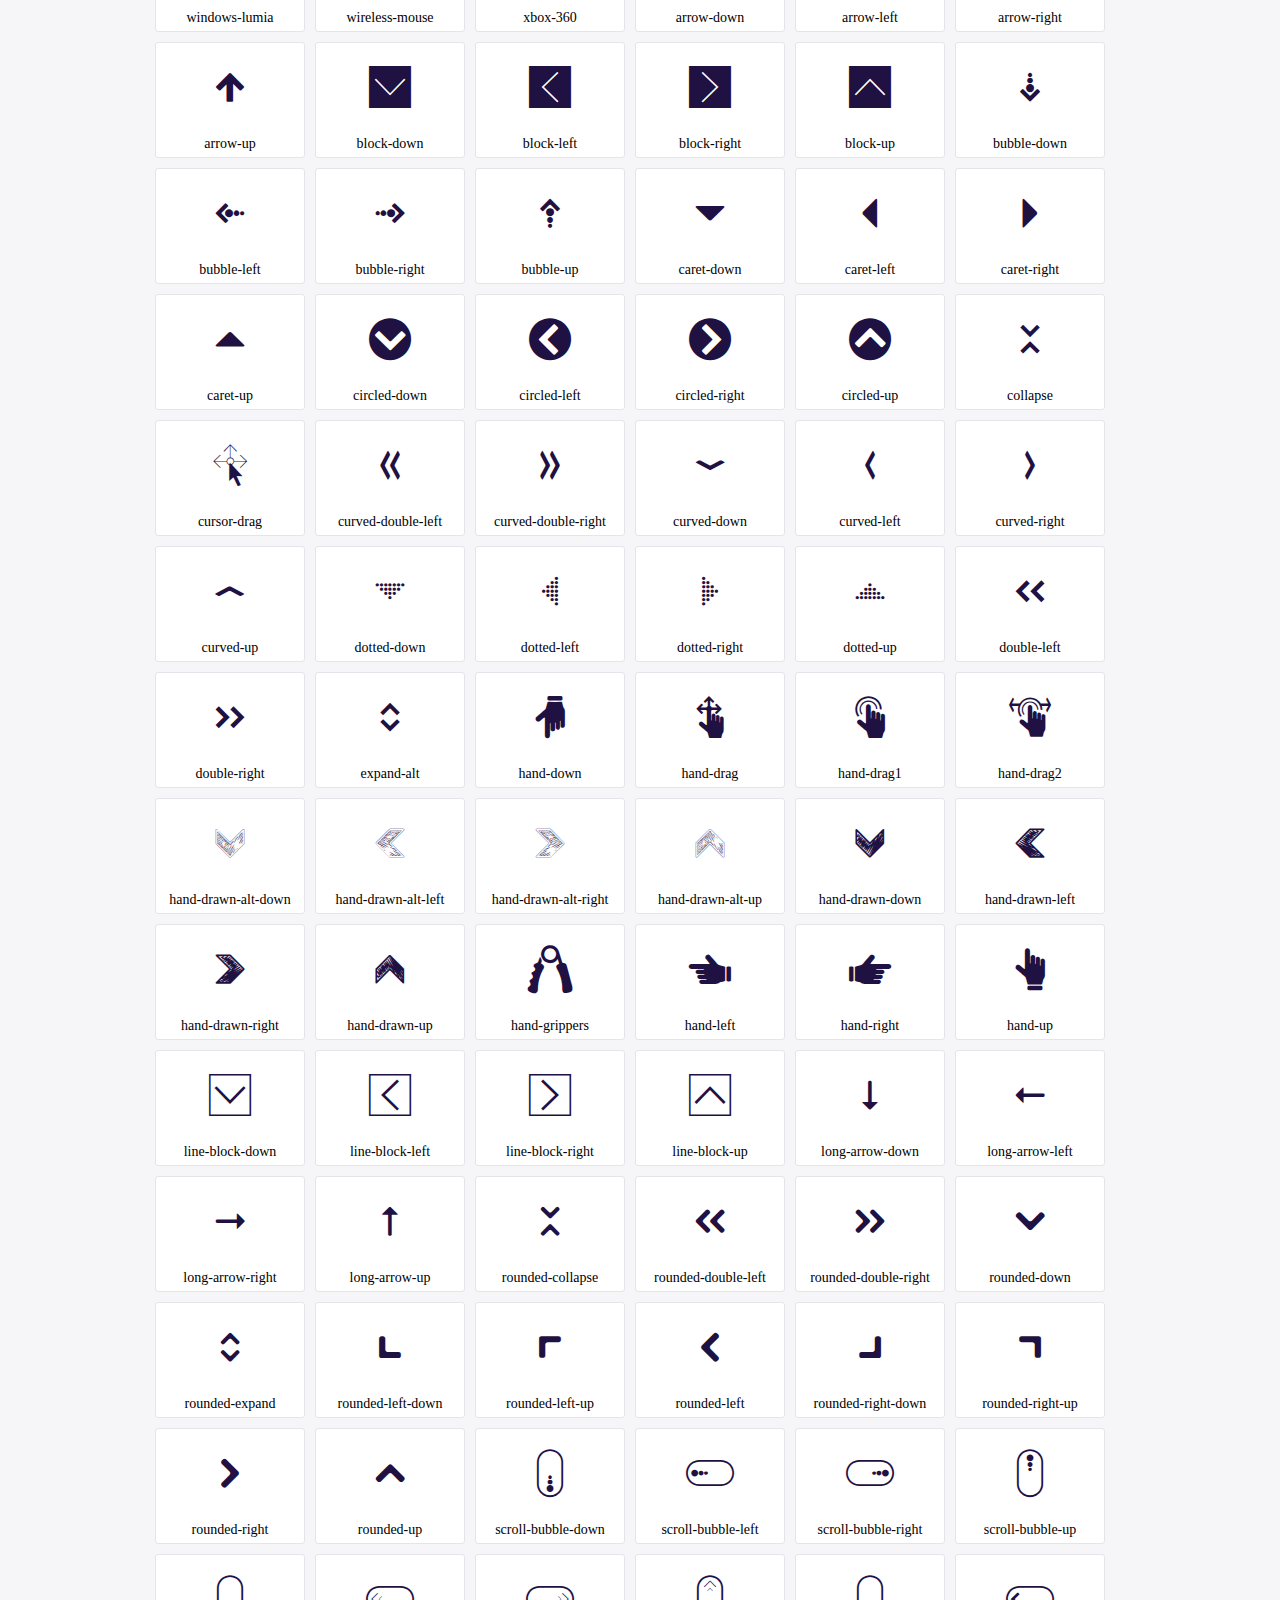
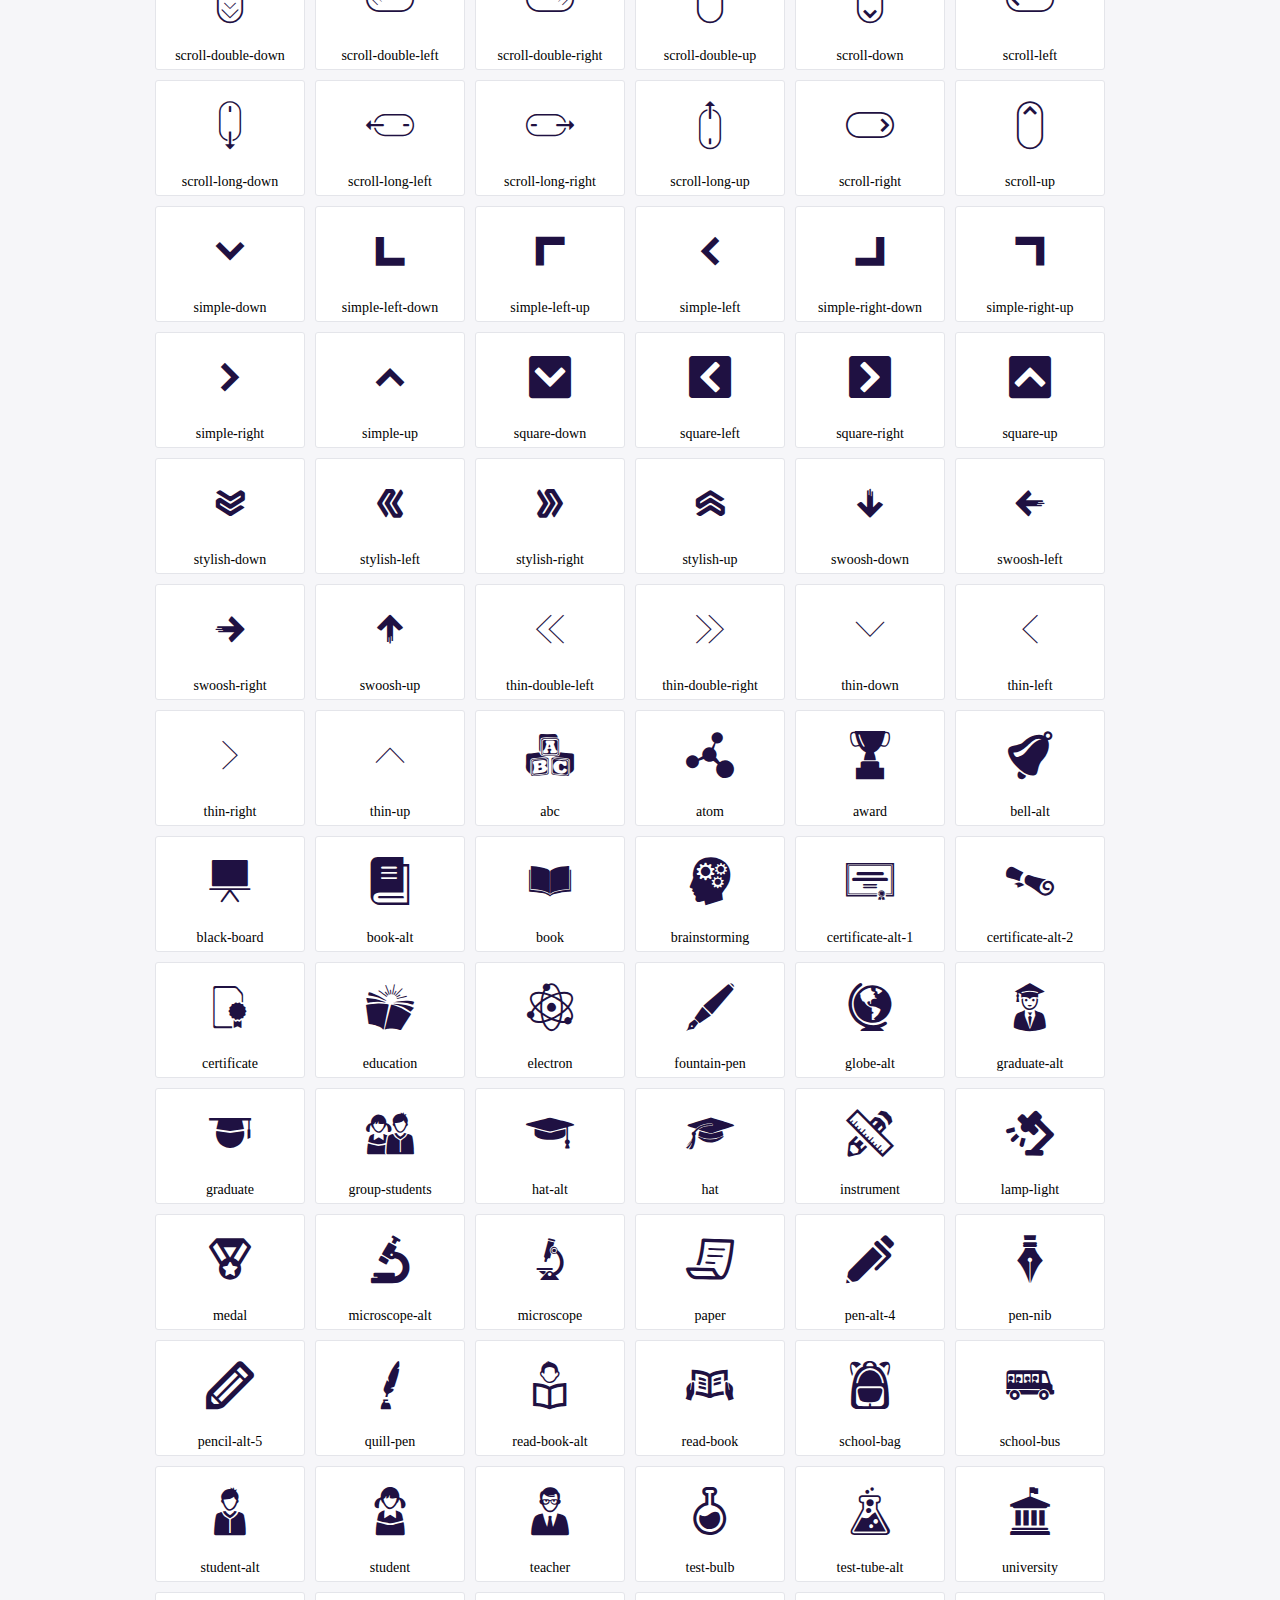
<file: resources/icofont/demo.html>
<!DOCTYPE html>
	<html>
	<head>
		<meta charset="utf-8">
		<title>Examples | IcoFont</title>
		<link rel="stylesheet" type="text/css" href="./icofont.min.css">
		<style type="text/css">
			body {
				margin: 0;
				padding: 0;
				background: #F6F6F9;
			}
			.header {
				border-bottom: 1px solid #DCDCE1;
				padding: 10px 0;
				margin-bottom: 10px;
			}
			.container {
				width: 980px;
				margin: 0 auto;
			}
			.ico-title {
				font-size: 2em;
			}
			.iconlist {
				margin: 0;
				padding: 0;
				list-style: none;
				text-align: center;
				width: 100%;
				display: flex;
				flex-wrap: wrap;
				flex-direction: row;
			}
			.iconlist li {
				position: relative;
				margin: 5px;
				width: 150px;
				cursor: pointer;
			}
			.iconlist li .icon-holder {
				position: relative;
				text-align: center;
				border-radius: 3px;
				overflow: hidden;
				padding-bottom: 5px;
				background: #ffffff;
				border: 1px solid #E4E5EA;
				transition: all 0.2s linear 0s;
			}
			.iconlist li .icon-holder:hover {
				background: #00C3DA;
				color: #ffffff;
			}
			.iconlist li .icon-holder:hover .icon i {
				color: #ffffff;
			}
			.iconlist li .icon-holder .icon {
				padding: 20px;
				text-align: center;
			}
			.iconlist li .icon-holder .icon i {
				font-size: 3em;
				color: #1F1142;
			}
			.iconlist li .icon-holder span {
				font-size: 14px;
				display: block;
				margin-top: 5px;
				border-radius: 3px;
			}
		</style>
	</head>
	<body>
	<div class="header">
		<div class="container">
			<h1 class="ico-title"> IcoFont Icons </h1>
		</div>
	</div>
	<div class="container">
		<ul class="iconlist">
		
		<li>
			<div class="icon-holder">
				<div class="icon"> 
					<i class="icofont-angry-monster"></i>
				</div> 
				<span> angry-monster </span>
			</div>
		</li>
		
		<li>
			<div class="icon-holder">
				<div class="icon"> 
					<i class="icofont-bathtub"></i>
				</div> 
				<span> bathtub </span>
			</div>
		</li>
		
		<li>
			<div class="icon-holder">
				<div class="icon"> 
					<i class="icofont-bird-wings"></i>
				</div> 
				<span> bird-wings </span>
			</div>
		</li>
		
		<li>
			<div class="icon-holder">
				<div class="icon"> 
					<i class="icofont-bow"></i>
				</div> 
				<span> bow </span>
			</div>
		</li>
		
		<li>
			<div class="icon-holder">
				<div class="icon"> 
					<i class="icofont-castle"></i>
				</div> 
				<span> castle </span>
			</div>
		</li>
		
		<li>
			<div class="icon-holder">
				<div class="icon"> 
					<i class="icofont-circuit"></i>
				</div> 
				<span> circuit </span>
			</div>
		</li>
		
		<li>
			<div class="icon-holder">
				<div class="icon"> 
					<i class="icofont-crown-king"></i>
				</div> 
				<span> crown-king </span>
			</div>
		</li>
		
		<li>
			<div class="icon-holder">
				<div class="icon"> 
					<i class="icofont-crown-queen"></i>
				</div> 
				<span> crown-queen </span>
			</div>
		</li>
		
		<li>
			<div class="icon-holder">
				<div class="icon"> 
					<i class="icofont-dart"></i>
				</div> 
				<span> dart </span>
			</div>
		</li>
		
		<li>
			<div class="icon-holder">
				<div class="icon"> 
					<i class="icofont-disability-race"></i>
				</div> 
				<span> disability-race </span>
			</div>
		</li>
		
		<li>
			<div class="icon-holder">
				<div class="icon"> 
					<i class="icofont-diving-goggle"></i>
				</div> 
				<span> diving-goggle </span>
			</div>
		</li>
		
		<li>
			<div class="icon-holder">
				<div class="icon"> 
					<i class="icofont-eye-open"></i>
				</div> 
				<span> eye-open </span>
			</div>
		</li>
		
		<li>
			<div class="icon-holder">
				<div class="icon"> 
					<i class="icofont-flora-flower"></i>
				</div> 
				<span> flora-flower </span>
			</div>
		</li>
		
		<li>
			<div class="icon-holder">
				<div class="icon"> 
					<i class="icofont-flora"></i>
				</div> 
				<span> flora </span>
			</div>
		</li>
		
		<li>
			<div class="icon-holder">
				<div class="icon"> 
					<i class="icofont-gift-box"></i>
				</div> 
				<span> gift-box </span>
			</div>
		</li>
		
		<li>
			<div class="icon-holder">
				<div class="icon"> 
					<i class="icofont-halloween-pumpkin"></i>
				</div> 
				<span> halloween-pumpkin </span>
			</div>
		</li>
		
		<li>
			<div class="icon-holder">
				<div class="icon"> 
					<i class="icofont-hand-power"></i>
				</div> 
				<span> hand-power </span>
			</div>
		</li>
		
		<li>
			<div class="icon-holder">
				<div class="icon"> 
					<i class="icofont-hand-thunder"></i>
				</div> 
				<span> hand-thunder </span>
			</div>
		</li>
		
		<li>
			<div class="icon-holder">
				<div class="icon"> 
					<i class="icofont-king-monster"></i>
				</div> 
				<span> king-monster </span>
			</div>
		</li>
		
		<li>
			<div class="icon-holder">
				<div class="icon"> 
					<i class="icofont-love"></i>
				</div> 
				<span> love </span>
			</div>
		</li>
		
		<li>
			<div class="icon-holder">
				<div class="icon"> 
					<i class="icofont-magician-hat"></i>
				</div> 
				<span> magician-hat </span>
			</div>
		</li>
		
		<li>
			<div class="icon-holder">
				<div class="icon"> 
					<i class="icofont-native-american"></i>
				</div> 
				<span> native-american </span>
			</div>
		</li>
		
		<li>
			<div class="icon-holder">
				<div class="icon"> 
					<i class="icofont-owl-look"></i>
				</div> 
				<span> owl-look </span>
			</div>
		</li>
		
		<li>
			<div class="icon-holder">
				<div class="icon"> 
					<i class="icofont-phoenix"></i>
				</div> 
				<span> phoenix </span>
			</div>
		</li>
		
		<li>
			<div class="icon-holder">
				<div class="icon"> 
					<i class="icofont-robot-face"></i>
				</div> 
				<span> robot-face </span>
			</div>
		</li>
		
		<li>
			<div class="icon-holder">
				<div class="icon"> 
					<i class="icofont-sand-clock"></i>
				</div> 
				<span> sand-clock </span>
			</div>
		</li>
		
		<li>
			<div class="icon-holder">
				<div class="icon"> 
					<i class="icofont-shield-alt"></i>
				</div> 
				<span> shield-alt </span>
			</div>
		</li>
		
		<li>
			<div class="icon-holder">
				<div class="icon"> 
					<i class="icofont-ship-wheel"></i>
				</div> 
				<span> ship-wheel </span>
			</div>
		</li>
		
		<li>
			<div class="icon-holder">
				<div class="icon"> 
					<i class="icofont-skull-danger"></i>
				</div> 
				<span> skull-danger </span>
			</div>
		</li>
		
		<li>
			<div class="icon-holder">
				<div class="icon"> 
					<i class="icofont-skull-face"></i>
				</div> 
				<span> skull-face </span>
			</div>
		</li>
		
		<li>
			<div class="icon-holder">
				<div class="icon"> 
					<i class="icofont-snowmobile"></i>
				</div> 
				<span> snowmobile </span>
			</div>
		</li>
		
		<li>
			<div class="icon-holder">
				<div class="icon"> 
					<i class="icofont-space-shuttle"></i>
				</div> 
				<span> space-shuttle </span>
			</div>
		</li>
		
		<li>
			<div class="icon-holder">
				<div class="icon"> 
					<i class="icofont-star-shape"></i>
				</div> 
				<span> star-shape </span>
			</div>
		</li>
		
		<li>
			<div class="icon-holder">
				<div class="icon"> 
					<i class="icofont-swirl"></i>
				</div> 
				<span> swirl </span>
			</div>
		</li>
		
		<li>
			<div class="icon-holder">
				<div class="icon"> 
					<i class="icofont-tattoo-wing"></i>
				</div> 
				<span> tattoo-wing </span>
			</div>
		</li>
		
		<li>
			<div class="icon-holder">
				<div class="icon"> 
					<i class="icofont-throne"></i>
				</div> 
				<span> throne </span>
			</div>
		</li>
		
		<li>
			<div class="icon-holder">
				<div class="icon"> 
					<i class="icofont-tree-alt"></i>
				</div> 
				<span> tree-alt </span>
			</div>
		</li>
		
		<li>
			<div class="icon-holder">
				<div class="icon"> 
					<i class="icofont-triangle"></i>
				</div> 
				<span> triangle </span>
			</div>
		</li>
		
		<li>
			<div class="icon-holder">
				<div class="icon"> 
					<i class="icofont-unity-hand"></i>
				</div> 
				<span> unity-hand </span>
			</div>
		</li>
		
		<li>
			<div class="icon-holder">
				<div class="icon"> 
					<i class="icofont-weed"></i>
				</div> 
				<span> weed </span>
			</div>
		</li>
		
		<li>
			<div class="icon-holder">
				<div class="icon"> 
					<i class="icofont-woman-bird"></i>
				</div> 
				<span> woman-bird </span>
			</div>
		</li>
		
		<li>
			<div class="icon-holder">
				<div class="icon"> 
					<i class="icofont-bat"></i>
				</div> 
				<span> bat </span>
			</div>
		</li>
		
		<li>
			<div class="icon-holder">
				<div class="icon"> 
					<i class="icofont-bear-face"></i>
				</div> 
				<span> bear-face </span>
			</div>
		</li>
		
		<li>
			<div class="icon-holder">
				<div class="icon"> 
					<i class="icofont-bear-tracks"></i>
				</div> 
				<span> bear-tracks </span>
			</div>
		</li>
		
		<li>
			<div class="icon-holder">
				<div class="icon"> 
					<i class="icofont-bear"></i>
				</div> 
				<span> bear </span>
			</div>
		</li>
		
		<li>
			<div class="icon-holder">
				<div class="icon"> 
					<i class="icofont-bird-alt"></i>
				</div> 
				<span> bird-alt </span>
			</div>
		</li>
		
		<li>
			<div class="icon-holder">
				<div class="icon"> 
					<i class="icofont-bird-flying"></i>
				</div> 
				<span> bird-flying </span>
			</div>
		</li>
		
		<li>
			<div class="icon-holder">
				<div class="icon"> 
					<i class="icofont-bird"></i>
				</div> 
				<span> bird </span>
			</div>
		</li>
		
		<li>
			<div class="icon-holder">
				<div class="icon"> 
					<i class="icofont-birds"></i>
				</div> 
				<span> birds </span>
			</div>
		</li>
		
		<li>
			<div class="icon-holder">
				<div class="icon"> 
					<i class="icofont-bone"></i>
				</div> 
				<span> bone </span>
			</div>
		</li>
		
		<li>
			<div class="icon-holder">
				<div class="icon"> 
					<i class="icofont-bull"></i>
				</div> 
				<span> bull </span>
			</div>
		</li>
		
		<li>
			<div class="icon-holder">
				<div class="icon"> 
					<i class="icofont-butterfly-alt"></i>
				</div> 
				<span> butterfly-alt </span>
			</div>
		</li>
		
		<li>
			<div class="icon-holder">
				<div class="icon"> 
					<i class="icofont-butterfly"></i>
				</div> 
				<span> butterfly </span>
			</div>
		</li>
		
		<li>
			<div class="icon-holder">
				<div class="icon"> 
					<i class="icofont-camel-alt"></i>
				</div> 
				<span> camel-alt </span>
			</div>
		</li>
		
		<li>
			<div class="icon-holder">
				<div class="icon"> 
					<i class="icofont-camel-head"></i>
				</div> 
				<span> camel-head </span>
			</div>
		</li>
		
		<li>
			<div class="icon-holder">
				<div class="icon"> 
					<i class="icofont-camel"></i>
				</div> 
				<span> camel </span>
			</div>
		</li>
		
		<li>
			<div class="icon-holder">
				<div class="icon"> 
					<i class="icofont-cat-alt-1"></i>
				</div> 
				<span> cat-alt-1 </span>
			</div>
		</li>
		
		<li>
			<div class="icon-holder">
				<div class="icon"> 
					<i class="icofont-cat-alt-2"></i>
				</div> 
				<span> cat-alt-2 </span>
			</div>
		</li>
		
		<li>
			<div class="icon-holder">
				<div class="icon"> 
					<i class="icofont-cat-alt-3"></i>
				</div> 
				<span> cat-alt-3 </span>
			</div>
		</li>
		
		<li>
			<div class="icon-holder">
				<div class="icon"> 
					<i class="icofont-cat-dog"></i>
				</div> 
				<span> cat-dog </span>
			</div>
		</li>
		
		<li>
			<div class="icon-holder">
				<div class="icon"> 
					<i class="icofont-cat-face"></i>
				</div> 
				<span> cat-face </span>
			</div>
		</li>
		
		<li>
			<div class="icon-holder">
				<div class="icon"> 
					<i class="icofont-cat"></i>
				</div> 
				<span> cat </span>
			</div>
		</li>
		
		<li>
			<div class="icon-holder">
				<div class="icon"> 
					<i class="icofont-cow-head"></i>
				</div> 
				<span> cow-head </span>
			</div>
		</li>
		
		<li>
			<div class="icon-holder">
				<div class="icon"> 
					<i class="icofont-cow"></i>
				</div> 
				<span> cow </span>
			</div>
		</li>
		
		<li>
			<div class="icon-holder">
				<div class="icon"> 
					<i class="icofont-crab"></i>
				</div> 
				<span> crab </span>
			</div>
		</li>
		
		<li>
			<div class="icon-holder">
				<div class="icon"> 
					<i class="icofont-crocodile"></i>
				</div> 
				<span> crocodile </span>
			</div>
		</li>
		
		<li>
			<div class="icon-holder">
				<div class="icon"> 
					<i class="icofont-deer-head"></i>
				</div> 
				<span> deer-head </span>
			</div>
		</li>
		
		<li>
			<div class="icon-holder">
				<div class="icon"> 
					<i class="icofont-dog-alt"></i>
				</div> 
				<span> dog-alt </span>
			</div>
		</li>
		
		<li>
			<div class="icon-holder">
				<div class="icon"> 
					<i class="icofont-dog-barking"></i>
				</div> 
				<span> dog-barking </span>
			</div>
		</li>
		
		<li>
			<div class="icon-holder">
				<div class="icon"> 
					<i class="icofont-dog"></i>
				</div> 
				<span> dog </span>
			</div>
		</li>
		
		<li>
			<div class="icon-holder">
				<div class="icon"> 
					<i class="icofont-dolphin"></i>
				</div> 
				<span> dolphin </span>
			</div>
		</li>
		
		<li>
			<div class="icon-holder">
				<div class="icon"> 
					<i class="icofont-duck-tracks"></i>
				</div> 
				<span> duck-tracks </span>
			</div>
		</li>
		
		<li>
			<div class="icon-holder">
				<div class="icon"> 
					<i class="icofont-eagle-head"></i>
				</div> 
				<span> eagle-head </span>
			</div>
		</li>
		
		<li>
			<div class="icon-holder">
				<div class="icon"> 
					<i class="icofont-eaten-fish"></i>
				</div> 
				<span> eaten-fish </span>
			</div>
		</li>
		
		<li>
			<div class="icon-holder">
				<div class="icon"> 
					<i class="icofont-elephant-alt"></i>
				</div> 
				<span> elephant-alt </span>
			</div>
		</li>
		
		<li>
			<div class="icon-holder">
				<div class="icon"> 
					<i class="icofont-elephant-head-alt"></i>
				</div> 
				<span> elephant-head-alt </span>
			</div>
		</li>
		
		<li>
			<div class="icon-holder">
				<div class="icon"> 
					<i class="icofont-elephant-head"></i>
				</div> 
				<span> elephant-head </span>
			</div>
		</li>
		
		<li>
			<div class="icon-holder">
				<div class="icon"> 
					<i class="icofont-elephant"></i>
				</div> 
				<span> elephant </span>
			</div>
		</li>
		
		<li>
			<div class="icon-holder">
				<div class="icon"> 
					<i class="icofont-elk"></i>
				</div> 
				<span> elk </span>
			</div>
		</li>
		
		<li>
			<div class="icon-holder">
				<div class="icon"> 
					<i class="icofont-fish-1"></i>
				</div> 
				<span> fish-1 </span>
			</div>
		</li>
		
		<li>
			<div class="icon-holder">
				<div class="icon"> 
					<i class="icofont-fish-2"></i>
				</div> 
				<span> fish-2 </span>
			</div>
		</li>
		
		<li>
			<div class="icon-holder">
				<div class="icon"> 
					<i class="icofont-fish-3"></i>
				</div> 
				<span> fish-3 </span>
			</div>
		</li>
		
		<li>
			<div class="icon-holder">
				<div class="icon"> 
					<i class="icofont-fish-4"></i>
				</div> 
				<span> fish-4 </span>
			</div>
		</li>
		
		<li>
			<div class="icon-holder">
				<div class="icon"> 
					<i class="icofont-fish-5"></i>
				</div> 
				<span> fish-5 </span>
			</div>
		</li>
		
		<li>
			<div class="icon-holder">
				<div class="icon"> 
					<i class="icofont-fish"></i>
				</div> 
				<span> fish </span>
			</div>
		</li>
		
		<li>
			<div class="icon-holder">
				<div class="icon"> 
					<i class="icofont-fox-alt"></i>
				</div> 
				<span> fox-alt </span>
			</div>
		</li>
		
		<li>
			<div class="icon-holder">
				<div class="icon"> 
					<i class="icofont-fox"></i>
				</div> 
				<span> fox </span>
			</div>
		</li>
		
		<li>
			<div class="icon-holder">
				<div class="icon"> 
					<i class="icofont-frog-tracks"></i>
				</div> 
				<span> frog-tracks </span>
			</div>
		</li>
		
		<li>
			<div class="icon-holder">
				<div class="icon"> 
					<i class="icofont-frog"></i>
				</div> 
				<span> frog </span>
			</div>
		</li>
		
		<li>
			<div class="icon-holder">
				<div class="icon"> 
					<i class="icofont-froggy"></i>
				</div> 
				<span> froggy </span>
			</div>
		</li>
		
		<li>
			<div class="icon-holder">
				<div class="icon"> 
					<i class="icofont-giraffe-head-1"></i>
				</div> 
				<span> giraffe-head-1 </span>
			</div>
		</li>
		
		<li>
			<div class="icon-holder">
				<div class="icon"> 
					<i class="icofont-giraffe-head-2"></i>
				</div> 
				<span> giraffe-head-2 </span>
			</div>
		</li>
		
		<li>
			<div class="icon-holder">
				<div class="icon"> 
					<i class="icofont-giraffe-head"></i>
				</div> 
				<span> giraffe-head </span>
			</div>
		</li>
		
		<li>
			<div class="icon-holder">
				<div class="icon"> 
					<i class="icofont-giraffe"></i>
				</div> 
				<span> giraffe </span>
			</div>
		</li>
		
		<li>
			<div class="icon-holder">
				<div class="icon"> 
					<i class="icofont-goat-head"></i>
				</div> 
				<span> goat-head </span>
			</div>
		</li>
		
		<li>
			<div class="icon-holder">
				<div class="icon"> 
					<i class="icofont-gorilla"></i>
				</div> 
				<span> gorilla </span>
			</div>
		</li>
		
		<li>
			<div class="icon-holder">
				<div class="icon"> 
					<i class="icofont-hen-tracks"></i>
				</div> 
				<span> hen-tracks </span>
			</div>
		</li>
		
		<li>
			<div class="icon-holder">
				<div class="icon"> 
					<i class="icofont-horse-head-1"></i>
				</div> 
				<span> horse-head-1 </span>
			</div>
		</li>
		
		<li>
			<div class="icon-holder">
				<div class="icon"> 
					<i class="icofont-horse-head-2"></i>
				</div> 
				<span> horse-head-2 </span>
			</div>
		</li>
		
		<li>
			<div class="icon-holder">
				<div class="icon"> 
					<i class="icofont-horse-head"></i>
				</div> 
				<span> horse-head </span>
			</div>
		</li>
		
		<li>
			<div class="icon-holder">
				<div class="icon"> 
					<i class="icofont-horse-tracks"></i>
				</div> 
				<span> horse-tracks </span>
			</div>
		</li>
		
		<li>
			<div class="icon-holder">
				<div class="icon"> 
					<i class="icofont-jellyfish"></i>
				</div> 
				<span> jellyfish </span>
			</div>
		</li>
		
		<li>
			<div class="icon-holder">
				<div class="icon"> 
					<i class="icofont-kangaroo"></i>
				</div> 
				<span> kangaroo </span>
			</div>
		</li>
		
		<li>
			<div class="icon-holder">
				<div class="icon"> 
					<i class="icofont-lemur"></i>
				</div> 
				<span> lemur </span>
			</div>
		</li>
		
		<li>
			<div class="icon-holder">
				<div class="icon"> 
					<i class="icofont-lion-head-1"></i>
				</div> 
				<span> lion-head-1 </span>
			</div>
		</li>
		
		<li>
			<div class="icon-holder">
				<div class="icon"> 
					<i class="icofont-lion-head-2"></i>
				</div> 
				<span> lion-head-2 </span>
			</div>
		</li>
		
		<li>
			<div class="icon-holder">
				<div class="icon"> 
					<i class="icofont-lion-head"></i>
				</div> 
				<span> lion-head </span>
			</div>
		</li>
		
		<li>
			<div class="icon-holder">
				<div class="icon"> 
					<i class="icofont-lion"></i>
				</div> 
				<span> lion </span>
			</div>
		</li>
		
		<li>
			<div class="icon-holder">
				<div class="icon"> 
					<i class="icofont-monkey-2"></i>
				</div> 
				<span> monkey-2 </span>
			</div>
		</li>
		
		<li>
			<div class="icon-holder">
				<div class="icon"> 
					<i class="icofont-monkey-3"></i>
				</div> 
				<span> monkey-3 </span>
			</div>
		</li>
		
		<li>
			<div class="icon-holder">
				<div class="icon"> 
					<i class="icofont-monkey-face"></i>
				</div> 
				<span> monkey-face </span>
			</div>
		</li>
		
		<li>
			<div class="icon-holder">
				<div class="icon"> 
					<i class="icofont-monkey"></i>
				</div> 
				<span> monkey </span>
			</div>
		</li>
		
		<li>
			<div class="icon-holder">
				<div class="icon"> 
					<i class="icofont-octopus-alt"></i>
				</div> 
				<span> octopus-alt </span>
			</div>
		</li>
		
		<li>
			<div class="icon-holder">
				<div class="icon"> 
					<i class="icofont-octopus"></i>
				</div> 
				<span> octopus </span>
			</div>
		</li>
		
		<li>
			<div class="icon-holder">
				<div class="icon"> 
					<i class="icofont-owl"></i>
				</div> 
				<span> owl </span>
			</div>
		</li>
		
		<li>
			<div class="icon-holder">
				<div class="icon"> 
					<i class="icofont-panda-face"></i>
				</div> 
				<span> panda-face </span>
			</div>
		</li>
		
		<li>
			<div class="icon-holder">
				<div class="icon"> 
					<i class="icofont-panda"></i>
				</div> 
				<span> panda </span>
			</div>
		</li>
		
		<li>
			<div class="icon-holder">
				<div class="icon"> 
					<i class="icofont-panther"></i>
				</div> 
				<span> panther </span>
			</div>
		</li>
		
		<li>
			<div class="icon-holder">
				<div class="icon"> 
					<i class="icofont-parrot-lip"></i>
				</div> 
				<span> parrot-lip </span>
			</div>
		</li>
		
		<li>
			<div class="icon-holder">
				<div class="icon"> 
					<i class="icofont-parrot"></i>
				</div> 
				<span> parrot </span>
			</div>
		</li>
		
		<li>
			<div class="icon-holder">
				<div class="icon"> 
					<i class="icofont-paw"></i>
				</div> 
				<span> paw </span>
			</div>
		</li>
		
		<li>
			<div class="icon-holder">
				<div class="icon"> 
					<i class="icofont-pelican"></i>
				</div> 
				<span> pelican </span>
			</div>
		</li>
		
		<li>
			<div class="icon-holder">
				<div class="icon"> 
					<i class="icofont-penguin"></i>
				</div> 
				<span> penguin </span>
			</div>
		</li>
		
		<li>
			<div class="icon-holder">
				<div class="icon"> 
					<i class="icofont-pig-face"></i>
				</div> 
				<span> pig-face </span>
			</div>
		</li>
		
		<li>
			<div class="icon-holder">
				<div class="icon"> 
					<i class="icofont-pig"></i>
				</div> 
				<span> pig </span>
			</div>
		</li>
		
		<li>
			<div class="icon-holder">
				<div class="icon"> 
					<i class="icofont-pigeon-1"></i>
				</div> 
				<span> pigeon-1 </span>
			</div>
		</li>
		
		<li>
			<div class="icon-holder">
				<div class="icon"> 
					<i class="icofont-pigeon-2"></i>
				</div> 
				<span> pigeon-2 </span>
			</div>
		</li>
		
		<li>
			<div class="icon-holder">
				<div class="icon"> 
					<i class="icofont-pigeon"></i>
				</div> 
				<span> pigeon </span>
			</div>
		</li>
		
		<li>
			<div class="icon-holder">
				<div class="icon"> 
					<i class="icofont-rabbit"></i>
				</div> 
				<span> rabbit </span>
			</div>
		</li>
		
		<li>
			<div class="icon-holder">
				<div class="icon"> 
					<i class="icofont-rat"></i>
				</div> 
				<span> rat </span>
			</div>
		</li>
		
		<li>
			<div class="icon-holder">
				<div class="icon"> 
					<i class="icofont-rhino-head"></i>
				</div> 
				<span> rhino-head </span>
			</div>
		</li>
		
		<li>
			<div class="icon-holder">
				<div class="icon"> 
					<i class="icofont-rhino"></i>
				</div> 
				<span> rhino </span>
			</div>
		</li>
		
		<li>
			<div class="icon-holder">
				<div class="icon"> 
					<i class="icofont-rooster"></i>
				</div> 
				<span> rooster </span>
			</div>
		</li>
		
		<li>
			<div class="icon-holder">
				<div class="icon"> 
					<i class="icofont-seahorse"></i>
				</div> 
				<span> seahorse </span>
			</div>
		</li>
		
		<li>
			<div class="icon-holder">
				<div class="icon"> 
					<i class="icofont-seal"></i>
				</div> 
				<span> seal </span>
			</div>
		</li>
		
		<li>
			<div class="icon-holder">
				<div class="icon"> 
					<i class="icofont-shrimp-alt"></i>
				</div> 
				<span> shrimp-alt </span>
			</div>
		</li>
		
		<li>
			<div class="icon-holder">
				<div class="icon"> 
					<i class="icofont-shrimp"></i>
				</div> 
				<span> shrimp </span>
			</div>
		</li>
		
		<li>
			<div class="icon-holder">
				<div class="icon"> 
					<i class="icofont-snail-1"></i>
				</div> 
				<span> snail-1 </span>
			</div>
		</li>
		
		<li>
			<div class="icon-holder">
				<div class="icon"> 
					<i class="icofont-snail-2"></i>
				</div> 
				<span> snail-2 </span>
			</div>
		</li>
		
		<li>
			<div class="icon-holder">
				<div class="icon"> 
					<i class="icofont-snail-3"></i>
				</div> 
				<span> snail-3 </span>
			</div>
		</li>
		
		<li>
			<div class="icon-holder">
				<div class="icon"> 
					<i class="icofont-snail"></i>
				</div> 
				<span> snail </span>
			</div>
		</li>
		
		<li>
			<div class="icon-holder">
				<div class="icon"> 
					<i class="icofont-snake"></i>
				</div> 
				<span> snake </span>
			</div>
		</li>
		
		<li>
			<div class="icon-holder">
				<div class="icon"> 
					<i class="icofont-squid"></i>
				</div> 
				<span> squid </span>
			</div>
		</li>
		
		<li>
			<div class="icon-holder">
				<div class="icon"> 
					<i class="icofont-squirrel"></i>
				</div> 
				<span> squirrel </span>
			</div>
		</li>
		
		<li>
			<div class="icon-holder">
				<div class="icon"> 
					<i class="icofont-tiger-face"></i>
				</div> 
				<span> tiger-face </span>
			</div>
		</li>
		
		<li>
			<div class="icon-holder">
				<div class="icon"> 
					<i class="icofont-tiger"></i>
				</div> 
				<span> tiger </span>
			</div>
		</li>
		
		<li>
			<div class="icon-holder">
				<div class="icon"> 
					<i class="icofont-turtle"></i>
				</div> 
				<span> turtle </span>
			</div>
		</li>
		
		<li>
			<div class="icon-holder">
				<div class="icon"> 
					<i class="icofont-whale"></i>
				</div> 
				<span> whale </span>
			</div>
		</li>
		
		<li>
			<div class="icon-holder">
				<div class="icon"> 
					<i class="icofont-woodpecker"></i>
				</div> 
				<span> woodpecker </span>
			</div>
		</li>
		
		<li>
			<div class="icon-holder">
				<div class="icon"> 
					<i class="icofont-zebra"></i>
				</div> 
				<span> zebra </span>
			</div>
		</li>
		
		<li>
			<div class="icon-holder">
				<div class="icon"> 
					<i class="icofont-brand-acer"></i>
				</div> 
				<span> brand-acer </span>
			</div>
		</li>
		
		<li>
			<div class="icon-holder">
				<div class="icon"> 
					<i class="icofont-brand-adidas"></i>
				</div> 
				<span> brand-adidas </span>
			</div>
		</li>
		
		<li>
			<div class="icon-holder">
				<div class="icon"> 
					<i class="icofont-brand-adobe"></i>
				</div> 
				<span> brand-adobe </span>
			</div>
		</li>
		
		<li>
			<div class="icon-holder">
				<div class="icon"> 
					<i class="icofont-brand-air-new-zealand"></i>
				</div> 
				<span> brand-air-new-zealand </span>
			</div>
		</li>
		
		<li>
			<div class="icon-holder">
				<div class="icon"> 
					<i class="icofont-brand-airbnb"></i>
				</div> 
				<span> brand-airbnb </span>
			</div>
		</li>
		
		<li>
			<div class="icon-holder">
				<div class="icon"> 
					<i class="icofont-brand-aircell"></i>
				</div> 
				<span> brand-aircell </span>
			</div>
		</li>
		
		<li>
			<div class="icon-holder">
				<div class="icon"> 
					<i class="icofont-brand-airtel"></i>
				</div> 
				<span> brand-airtel </span>
			</div>
		</li>
		
		<li>
			<div class="icon-holder">
				<div class="icon"> 
					<i class="icofont-brand-alcatel"></i>
				</div> 
				<span> brand-alcatel </span>
			</div>
		</li>
		
		<li>
			<div class="icon-holder">
				<div class="icon"> 
					<i class="icofont-brand-alibaba"></i>
				</div> 
				<span> brand-alibaba </span>
			</div>
		</li>
		
		<li>
			<div class="icon-holder">
				<div class="icon"> 
					<i class="icofont-brand-aliexpress"></i>
				</div> 
				<span> brand-aliexpress </span>
			</div>
		</li>
		
		<li>
			<div class="icon-holder">
				<div class="icon"> 
					<i class="icofont-brand-alipay"></i>
				</div> 
				<span> brand-alipay </span>
			</div>
		</li>
		
		<li>
			<div class="icon-holder">
				<div class="icon"> 
					<i class="icofont-brand-amazon"></i>
				</div> 
				<span> brand-amazon </span>
			</div>
		</li>
		
		<li>
			<div class="icon-holder">
				<div class="icon"> 
					<i class="icofont-brand-amd"></i>
				</div> 
				<span> brand-amd </span>
			</div>
		</li>
		
		<li>
			<div class="icon-holder">
				<div class="icon"> 
					<i class="icofont-brand-american-airlines"></i>
				</div> 
				<span> brand-american-airlines </span>
			</div>
		</li>
		
		<li>
			<div class="icon-holder">
				<div class="icon"> 
					<i class="icofont-brand-android-robot"></i>
				</div> 
				<span> brand-android-robot </span>
			</div>
		</li>
		
		<li>
			<div class="icon-holder">
				<div class="icon"> 
					<i class="icofont-brand-android"></i>
				</div> 
				<span> brand-android </span>
			</div>
		</li>
		
		<li>
			<div class="icon-holder">
				<div class="icon"> 
					<i class="icofont-brand-aol"></i>
				</div> 
				<span> brand-aol </span>
			</div>
		</li>
		
		<li>
			<div class="icon-holder">
				<div class="icon"> 
					<i class="icofont-brand-apple"></i>
				</div> 
				<span> brand-apple </span>
			</div>
		</li>
		
		<li>
			<div class="icon-holder">
				<div class="icon"> 
					<i class="icofont-brand-appstore"></i>
				</div> 
				<span> brand-appstore </span>
			</div>
		</li>
		
		<li>
			<div class="icon-holder">
				<div class="icon"> 
					<i class="icofont-brand-asus"></i>
				</div> 
				<span> brand-asus </span>
			</div>
		</li>
		
		<li>
			<div class="icon-holder">
				<div class="icon"> 
					<i class="icofont-brand-ati"></i>
				</div> 
				<span> brand-ati </span>
			</div>
		</li>
		
		<li>
			<div class="icon-holder">
				<div class="icon"> 
					<i class="icofont-brand-att"></i>
				</div> 
				<span> brand-att </span>
			</div>
		</li>
		
		<li>
			<div class="icon-holder">
				<div class="icon"> 
					<i class="icofont-brand-audi"></i>
				</div> 
				<span> brand-audi </span>
			</div>
		</li>
		
		<li>
			<div class="icon-holder">
				<div class="icon"> 
					<i class="icofont-brand-axiata"></i>
				</div> 
				<span> brand-axiata </span>
			</div>
		</li>
		
		<li>
			<div class="icon-holder">
				<div class="icon"> 
					<i class="icofont-brand-bada"></i>
				</div> 
				<span> brand-bada </span>
			</div>
		</li>
		
		<li>
			<div class="icon-holder">
				<div class="icon"> 
					<i class="icofont-brand-bbc"></i>
				</div> 
				<span> brand-bbc </span>
			</div>
		</li>
		
		<li>
			<div class="icon-holder">
				<div class="icon"> 
					<i class="icofont-brand-bing"></i>
				</div> 
				<span> brand-bing </span>
			</div>
		</li>
		
		<li>
			<div class="icon-holder">
				<div class="icon"> 
					<i class="icofont-brand-blackberry"></i>
				</div> 
				<span> brand-blackberry </span>
			</div>
		</li>
		
		<li>
			<div class="icon-holder">
				<div class="icon"> 
					<i class="icofont-brand-bmw"></i>
				</div> 
				<span> brand-bmw </span>
			</div>
		</li>
		
		<li>
			<div class="icon-holder">
				<div class="icon"> 
					<i class="icofont-brand-box"></i>
				</div> 
				<span> brand-box </span>
			</div>
		</li>
		
		<li>
			<div class="icon-holder">
				<div class="icon"> 
					<i class="icofont-brand-burger-king"></i>
				</div> 
				<span> brand-burger-king </span>
			</div>
		</li>
		
		<li>
			<div class="icon-holder">
				<div class="icon"> 
					<i class="icofont-brand-business-insider"></i>
				</div> 
				<span> brand-business-insider </span>
			</div>
		</li>
		
		<li>
			<div class="icon-holder">
				<div class="icon"> 
					<i class="icofont-brand-buzzfeed"></i>
				</div> 
				<span> brand-buzzfeed </span>
			</div>
		</li>
		
		<li>
			<div class="icon-holder">
				<div class="icon"> 
					<i class="icofont-brand-cannon"></i>
				</div> 
				<span> brand-cannon </span>
			</div>
		</li>
		
		<li>
			<div class="icon-holder">
				<div class="icon"> 
					<i class="icofont-brand-casio"></i>
				</div> 
				<span> brand-casio </span>
			</div>
		</li>
		
		<li>
			<div class="icon-holder">
				<div class="icon"> 
					<i class="icofont-brand-china-mobile"></i>
				</div> 
				<span> brand-china-mobile </span>
			</div>
		</li>
		
		<li>
			<div class="icon-holder">
				<div class="icon"> 
					<i class="icofont-brand-china-telecom"></i>
				</div> 
				<span> brand-china-telecom </span>
			</div>
		</li>
		
		<li>
			<div class="icon-holder">
				<div class="icon"> 
					<i class="icofont-brand-china-unicom"></i>
				</div> 
				<span> brand-china-unicom </span>
			</div>
		</li>
		
		<li>
			<div class="icon-holder">
				<div class="icon"> 
					<i class="icofont-brand-cisco"></i>
				</div> 
				<span> brand-cisco </span>
			</div>
		</li>
		
		<li>
			<div class="icon-holder">
				<div class="icon"> 
					<i class="icofont-brand-citibank"></i>
				</div> 
				<span> brand-citibank </span>
			</div>
		</li>
		
		<li>
			<div class="icon-holder">
				<div class="icon"> 
					<i class="icofont-brand-cnet"></i>
				</div> 
				<span> brand-cnet </span>
			</div>
		</li>
		
		<li>
			<div class="icon-holder">
				<div class="icon"> 
					<i class="icofont-brand-cnn"></i>
				</div> 
				<span> brand-cnn </span>
			</div>
		</li>
		
		<li>
			<div class="icon-holder">
				<div class="icon"> 
					<i class="icofont-brand-cocal-cola"></i>
				</div> 
				<span> brand-cocal-cola </span>
			</div>
		</li>
		
		<li>
			<div class="icon-holder">
				<div class="icon"> 
					<i class="icofont-brand-compaq"></i>
				</div> 
				<span> brand-compaq </span>
			</div>
		</li>
		
		<li>
			<div class="icon-holder">
				<div class="icon"> 
					<i class="icofont-brand-debian"></i>
				</div> 
				<span> brand-debian </span>
			</div>
		</li>
		
		<li>
			<div class="icon-holder">
				<div class="icon"> 
					<i class="icofont-brand-delicious"></i>
				</div> 
				<span> brand-delicious </span>
			</div>
		</li>
		
		<li>
			<div class="icon-holder">
				<div class="icon"> 
					<i class="icofont-brand-dell"></i>
				</div> 
				<span> brand-dell </span>
			</div>
		</li>
		
		<li>
			<div class="icon-holder">
				<div class="icon"> 
					<i class="icofont-brand-designbump"></i>
				</div> 
				<span> brand-designbump </span>
			</div>
		</li>
		
		<li>
			<div class="icon-holder">
				<div class="icon"> 
					<i class="icofont-brand-designfloat"></i>
				</div> 
				<span> brand-designfloat </span>
			</div>
		</li>
		
		<li>
			<div class="icon-holder">
				<div class="icon"> 
					<i class="icofont-brand-disney"></i>
				</div> 
				<span> brand-disney </span>
			</div>
		</li>
		
		<li>
			<div class="icon-holder">
				<div class="icon"> 
					<i class="icofont-brand-dodge"></i>
				</div> 
				<span> brand-dodge </span>
			</div>
		</li>
		
		<li>
			<div class="icon-holder">
				<div class="icon"> 
					<i class="icofont-brand-dove"></i>
				</div> 
				<span> brand-dove </span>
			</div>
		</li>
		
		<li>
			<div class="icon-holder">
				<div class="icon"> 
					<i class="icofont-brand-drupal"></i>
				</div> 
				<span> brand-drupal </span>
			</div>
		</li>
		
		<li>
			<div class="icon-holder">
				<div class="icon"> 
					<i class="icofont-brand-ebay"></i>
				</div> 
				<span> brand-ebay </span>
			</div>
		</li>
		
		<li>
			<div class="icon-holder">
				<div class="icon"> 
					<i class="icofont-brand-eleven"></i>
				</div> 
				<span> brand-eleven </span>
			</div>
		</li>
		
		<li>
			<div class="icon-holder">
				<div class="icon"> 
					<i class="icofont-brand-emirates"></i>
				</div> 
				<span> brand-emirates </span>
			</div>
		</li>
		
		<li>
			<div class="icon-holder">
				<div class="icon"> 
					<i class="icofont-brand-espn"></i>
				</div> 
				<span> brand-espn </span>
			</div>
		</li>
		
		<li>
			<div class="icon-holder">
				<div class="icon"> 
					<i class="icofont-brand-etihad-airways"></i>
				</div> 
				<span> brand-etihad-airways </span>
			</div>
		</li>
		
		<li>
			<div class="icon-holder">
				<div class="icon"> 
					<i class="icofont-brand-etisalat"></i>
				</div> 
				<span> brand-etisalat </span>
			</div>
		</li>
		
		<li>
			<div class="icon-holder">
				<div class="icon"> 
					<i class="icofont-brand-etsy"></i>
				</div> 
				<span> brand-etsy </span>
			</div>
		</li>
		
		<li>
			<div class="icon-holder">
				<div class="icon"> 
					<i class="icofont-brand-fastrack"></i>
				</div> 
				<span> brand-fastrack </span>
			</div>
		</li>
		
		<li>
			<div class="icon-holder">
				<div class="icon"> 
					<i class="icofont-brand-fedex"></i>
				</div> 
				<span> brand-fedex </span>
			</div>
		</li>
		
		<li>
			<div class="icon-holder">
				<div class="icon"> 
					<i class="icofont-brand-ferrari"></i>
				</div> 
				<span> brand-ferrari </span>
			</div>
		</li>
		
		<li>
			<div class="icon-holder">
				<div class="icon"> 
					<i class="icofont-brand-fitbit"></i>
				</div> 
				<span> brand-fitbit </span>
			</div>
		</li>
		
		<li>
			<div class="icon-holder">
				<div class="icon"> 
					<i class="icofont-brand-flikr"></i>
				</div> 
				<span> brand-flikr </span>
			</div>
		</li>
		
		<li>
			<div class="icon-holder">
				<div class="icon"> 
					<i class="icofont-brand-forbes"></i>
				</div> 
				<span> brand-forbes </span>
			</div>
		</li>
		
		<li>
			<div class="icon-holder">
				<div class="icon"> 
					<i class="icofont-brand-foursquare"></i>
				</div> 
				<span> brand-foursquare </span>
			</div>
		</li>
		
		<li>
			<div class="icon-holder">
				<div class="icon"> 
					<i class="icofont-brand-foxconn"></i>
				</div> 
				<span> brand-foxconn </span>
			</div>
		</li>
		
		<li>
			<div class="icon-holder">
				<div class="icon"> 
					<i class="icofont-brand-fujitsu"></i>
				</div> 
				<span> brand-fujitsu </span>
			</div>
		</li>
		
		<li>
			<div class="icon-holder">
				<div class="icon"> 
					<i class="icofont-brand-general-electric"></i>
				</div> 
				<span> brand-general-electric </span>
			</div>
		</li>
		
		<li>
			<div class="icon-holder">
				<div class="icon"> 
					<i class="icofont-brand-gillette"></i>
				</div> 
				<span> brand-gillette </span>
			</div>
		</li>
		
		<li>
			<div class="icon-holder">
				<div class="icon"> 
					<i class="icofont-brand-gizmodo"></i>
				</div> 
				<span> brand-gizmodo </span>
			</div>
		</li>
		
		<li>
			<div class="icon-holder">
				<div class="icon"> 
					<i class="icofont-brand-gnome"></i>
				</div> 
				<span> brand-gnome </span>
			</div>
		</li>
		
		<li>
			<div class="icon-holder">
				<div class="icon"> 
					<i class="icofont-brand-google"></i>
				</div> 
				<span> brand-google </span>
			</div>
		</li>
		
		<li>
			<div class="icon-holder">
				<div class="icon"> 
					<i class="icofont-brand-gopro"></i>
				</div> 
				<span> brand-gopro </span>
			</div>
		</li>
		
		<li>
			<div class="icon-holder">
				<div class="icon"> 
					<i class="icofont-brand-gucci"></i>
				</div> 
				<span> brand-gucci </span>
			</div>
		</li>
		
		<li>
			<div class="icon-holder">
				<div class="icon"> 
					<i class="icofont-brand-hallmark"></i>
				</div> 
				<span> brand-hallmark </span>
			</div>
		</li>
		
		<li>
			<div class="icon-holder">
				<div class="icon"> 
					<i class="icofont-brand-hi5"></i>
				</div> 
				<span> brand-hi5 </span>
			</div>
		</li>
		
		<li>
			<div class="icon-holder">
				<div class="icon"> 
					<i class="icofont-brand-honda"></i>
				</div> 
				<span> brand-honda </span>
			</div>
		</li>
		
		<li>
			<div class="icon-holder">
				<div class="icon"> 
					<i class="icofont-brand-hp"></i>
				</div> 
				<span> brand-hp </span>
			</div>
		</li>
		
		<li>
			<div class="icon-holder">
				<div class="icon"> 
					<i class="icofont-brand-hsbc"></i>
				</div> 
				<span> brand-hsbc </span>
			</div>
		</li>
		
		<li>
			<div class="icon-holder">
				<div class="icon"> 
					<i class="icofont-brand-htc"></i>
				</div> 
				<span> brand-htc </span>
			</div>
		</li>
		
		<li>
			<div class="icon-holder">
				<div class="icon"> 
					<i class="icofont-brand-huawei"></i>
				</div> 
				<span> brand-huawei </span>
			</div>
		</li>
		
		<li>
			<div class="icon-holder">
				<div class="icon"> 
					<i class="icofont-brand-hulu"></i>
				</div> 
				<span> brand-hulu </span>
			</div>
		</li>
		
		<li>
			<div class="icon-holder">
				<div class="icon"> 
					<i class="icofont-brand-hyundai"></i>
				</div> 
				<span> brand-hyundai </span>
			</div>
		</li>
		
		<li>
			<div class="icon-holder">
				<div class="icon"> 
					<i class="icofont-brand-ibm"></i>
				</div> 
				<span> brand-ibm </span>
			</div>
		</li>
		
		<li>
			<div class="icon-holder">
				<div class="icon"> 
					<i class="icofont-brand-icofont"></i>
				</div> 
				<span> brand-icofont </span>
			</div>
		</li>
		
		<li>
			<div class="icon-holder">
				<div class="icon"> 
					<i class="icofont-brand-icq"></i>
				</div> 
				<span> brand-icq </span>
			</div>
		</li>
		
		<li>
			<div class="icon-holder">
				<div class="icon"> 
					<i class="icofont-brand-ikea"></i>
				</div> 
				<span> brand-ikea </span>
			</div>
		</li>
		
		<li>
			<div class="icon-holder">
				<div class="icon"> 
					<i class="icofont-brand-imdb"></i>
				</div> 
				<span> brand-imdb </span>
			</div>
		</li>
		
		<li>
			<div class="icon-holder">
				<div class="icon"> 
					<i class="icofont-brand-indiegogo"></i>
				</div> 
				<span> brand-indiegogo </span>
			</div>
		</li>
		
		<li>
			<div class="icon-holder">
				<div class="icon"> 
					<i class="icofont-brand-intel"></i>
				</div> 
				<span> brand-intel </span>
			</div>
		</li>
		
		<li>
			<div class="icon-holder">
				<div class="icon"> 
					<i class="icofont-brand-ipair"></i>
				</div> 
				<span> brand-ipair </span>
			</div>
		</li>
		
		<li>
			<div class="icon-holder">
				<div class="icon"> 
					<i class="icofont-brand-jaguar"></i>
				</div> 
				<span> brand-jaguar </span>
			</div>
		</li>
		
		<li>
			<div class="icon-holder">
				<div class="icon"> 
					<i class="icofont-brand-java"></i>
				</div> 
				<span> brand-java </span>
			</div>
		</li>
		
		<li>
			<div class="icon-holder">
				<div class="icon"> 
					<i class="icofont-brand-joomla"></i>
				</div> 
				<span> brand-joomla </span>
			</div>
		</li>
		
		<li>
			<div class="icon-holder">
				<div class="icon"> 
					<i class="icofont-brand-kickstarter"></i>
				</div> 
				<span> brand-kickstarter </span>
			</div>
		</li>
		
		<li>
			<div class="icon-holder">
				<div class="icon"> 
					<i class="icofont-brand-kik"></i>
				</div> 
				<span> brand-kik </span>
			</div>
		</li>
		
		<li>
			<div class="icon-holder">
				<div class="icon"> 
					<i class="icofont-brand-lastfm"></i>
				</div> 
				<span> brand-lastfm </span>
			</div>
		</li>
		
		<li>
			<div class="icon-holder">
				<div class="icon"> 
					<i class="icofont-brand-lego"></i>
				</div> 
				<span> brand-lego </span>
			</div>
		</li>
		
		<li>
			<div class="icon-holder">
				<div class="icon"> 
					<i class="icofont-brand-lenovo"></i>
				</div> 
				<span> brand-lenovo </span>
			</div>
		</li>
		
		<li>
			<div class="icon-holder">
				<div class="icon"> 
					<i class="icofont-brand-levis"></i>
				</div> 
				<span> brand-levis </span>
			</div>
		</li>
		
		<li>
			<div class="icon-holder">
				<div class="icon"> 
					<i class="icofont-brand-lexus"></i>
				</div> 
				<span> brand-lexus </span>
			</div>
		</li>
		
		<li>
			<div class="icon-holder">
				<div class="icon"> 
					<i class="icofont-brand-lg"></i>
				</div> 
				<span> brand-lg </span>
			</div>
		</li>
		
		<li>
			<div class="icon-holder">
				<div class="icon"> 
					<i class="icofont-brand-life-hacker"></i>
				</div> 
				<span> brand-life-hacker </span>
			</div>
		</li>
		
		<li>
			<div class="icon-holder">
				<div class="icon"> 
					<i class="icofont-brand-linux-mint"></i>
				</div> 
				<span> brand-linux-mint </span>
			</div>
		</li>
		
		<li>
			<div class="icon-holder">
				<div class="icon"> 
					<i class="icofont-brand-linux"></i>
				</div> 
				<span> brand-linux </span>
			</div>
		</li>
		
		<li>
			<div class="icon-holder">
				<div class="icon"> 
					<i class="icofont-brand-lionix"></i>
				</div> 
				<span> brand-lionix </span>
			</div>
		</li>
		
		<li>
			<div class="icon-holder">
				<div class="icon"> 
					<i class="icofont-brand-loreal"></i>
				</div> 
				<span> brand-loreal </span>
			</div>
		</li>
		
		<li>
			<div class="icon-holder">
				<div class="icon"> 
					<i class="icofont-brand-louis-vuitton"></i>
				</div> 
				<span> brand-louis-vuitton </span>
			</div>
		</li>
		
		<li>
			<div class="icon-holder">
				<div class="icon"> 
					<i class="icofont-brand-mac-os"></i>
				</div> 
				<span> brand-mac-os </span>
			</div>
		</li>
		
		<li>
			<div class="icon-holder">
				<div class="icon"> 
					<i class="icofont-brand-marvel-app"></i>
				</div> 
				<span> brand-marvel-app </span>
			</div>
		</li>
		
		<li>
			<div class="icon-holder">
				<div class="icon"> 
					<i class="icofont-brand-mashable"></i>
				</div> 
				<span> brand-mashable </span>
			</div>
		</li>
		
		<li>
			<div class="icon-holder">
				<div class="icon"> 
					<i class="icofont-brand-mazda"></i>
				</div> 
				<span> brand-mazda </span>
			</div>
		</li>
		
		<li>
			<div class="icon-holder">
				<div class="icon"> 
					<i class="icofont-brand-mcdonals"></i>
				</div> 
				<span> brand-mcdonals </span>
			</div>
		</li>
		
		<li>
			<div class="icon-holder">
				<div class="icon"> 
					<i class="icofont-brand-mercedes"></i>
				</div> 
				<span> brand-mercedes </span>
			</div>
		</li>
		
		<li>
			<div class="icon-holder">
				<div class="icon"> 
					<i class="icofont-brand-micromax"></i>
				</div> 
				<span> brand-micromax </span>
			</div>
		</li>
		
		<li>
			<div class="icon-holder">
				<div class="icon"> 
					<i class="icofont-brand-microsoft"></i>
				</div> 
				<span> brand-microsoft </span>
			</div>
		</li>
		
		<li>
			<div class="icon-holder">
				<div class="icon"> 
					<i class="icofont-brand-mobileme"></i>
				</div> 
				<span> brand-mobileme </span>
			</div>
		</li>
		
		<li>
			<div class="icon-holder">
				<div class="icon"> 
					<i class="icofont-brand-mobily"></i>
				</div> 
				<span> brand-mobily </span>
			</div>
		</li>
		
		<li>
			<div class="icon-holder">
				<div class="icon"> 
					<i class="icofont-brand-motorola"></i>
				</div> 
				<span> brand-motorola </span>
			</div>
		</li>
		
		<li>
			<div class="icon-holder">
				<div class="icon"> 
					<i class="icofont-brand-msi"></i>
				</div> 
				<span> brand-msi </span>
			</div>
		</li>
		
		<li>
			<div class="icon-holder">
				<div class="icon"> 
					<i class="icofont-brand-mts"></i>
				</div> 
				<span> brand-mts </span>
			</div>
		</li>
		
		<li>
			<div class="icon-holder">
				<div class="icon"> 
					<i class="icofont-brand-myspace"></i>
				</div> 
				<span> brand-myspace </span>
			</div>
		</li>
		
		<li>
			<div class="icon-holder">
				<div class="icon"> 
					<i class="icofont-brand-mytv"></i>
				</div> 
				<span> brand-mytv </span>
			</div>
		</li>
		
		<li>
			<div class="icon-holder">
				<div class="icon"> 
					<i class="icofont-brand-nasa"></i>
				</div> 
				<span> brand-nasa </span>
			</div>
		</li>
		
		<li>
			<div class="icon-holder">
				<div class="icon"> 
					<i class="icofont-brand-natgeo"></i>
				</div> 
				<span> brand-natgeo </span>
			</div>
		</li>
		
		<li>
			<div class="icon-holder">
				<div class="icon"> 
					<i class="icofont-brand-nbc"></i>
				</div> 
				<span> brand-nbc </span>
			</div>
		</li>
		
		<li>
			<div class="icon-holder">
				<div class="icon"> 
					<i class="icofont-brand-nescafe"></i>
				</div> 
				<span> brand-nescafe </span>
			</div>
		</li>
		
		<li>
			<div class="icon-holder">
				<div class="icon"> 
					<i class="icofont-brand-nestle"></i>
				</div> 
				<span> brand-nestle </span>
			</div>
		</li>
		
		<li>
			<div class="icon-holder">
				<div class="icon"> 
					<i class="icofont-brand-netflix"></i>
				</div> 
				<span> brand-netflix </span>
			</div>
		</li>
		
		<li>
			<div class="icon-holder">
				<div class="icon"> 
					<i class="icofont-brand-nexus"></i>
				</div> 
				<span> brand-nexus </span>
			</div>
		</li>
		
		<li>
			<div class="icon-holder">
				<div class="icon"> 
					<i class="icofont-brand-nike"></i>
				</div> 
				<span> brand-nike </span>
			</div>
		</li>
		
		<li>
			<div class="icon-holder">
				<div class="icon"> 
					<i class="icofont-brand-nokia"></i>
				</div> 
				<span> brand-nokia </span>
			</div>
		</li>
		
		<li>
			<div class="icon-holder">
				<div class="icon"> 
					<i class="icofont-brand-nvidia"></i>
				</div> 
				<span> brand-nvidia </span>
			</div>
		</li>
		
		<li>
			<div class="icon-holder">
				<div class="icon"> 
					<i class="icofont-brand-omega"></i>
				</div> 
				<span> brand-omega </span>
			</div>
		</li>
		
		<li>
			<div class="icon-holder">
				<div class="icon"> 
					<i class="icofont-brand-opensuse"></i>
				</div> 
				<span> brand-opensuse </span>
			</div>
		</li>
		
		<li>
			<div class="icon-holder">
				<div class="icon"> 
					<i class="icofont-brand-oracle"></i>
				</div> 
				<span> brand-oracle </span>
			</div>
		</li>
		
		<li>
			<div class="icon-holder">
				<div class="icon"> 
					<i class="icofont-brand-panasonic"></i>
				</div> 
				<span> brand-panasonic </span>
			</div>
		</li>
		
		<li>
			<div class="icon-holder">
				<div class="icon"> 
					<i class="icofont-brand-paypal"></i>
				</div> 
				<span> brand-paypal </span>
			</div>
		</li>
		
		<li>
			<div class="icon-holder">
				<div class="icon"> 
					<i class="icofont-brand-pepsi"></i>
				</div> 
				<span> brand-pepsi </span>
			</div>
		</li>
		
		<li>
			<div class="icon-holder">
				<div class="icon"> 
					<i class="icofont-brand-philips"></i>
				</div> 
				<span> brand-philips </span>
			</div>
		</li>
		
		<li>
			<div class="icon-holder">
				<div class="icon"> 
					<i class="icofont-brand-pizza-hut"></i>
				</div> 
				<span> brand-pizza-hut </span>
			</div>
		</li>
		
		<li>
			<div class="icon-holder">
				<div class="icon"> 
					<i class="icofont-brand-playstation"></i>
				</div> 
				<span> brand-playstation </span>
			</div>
		</li>
		
		<li>
			<div class="icon-holder">
				<div class="icon"> 
					<i class="icofont-brand-puma"></i>
				</div> 
				<span> brand-puma </span>
			</div>
		</li>
		
		<li>
			<div class="icon-holder">
				<div class="icon"> 
					<i class="icofont-brand-qatar-air"></i>
				</div> 
				<span> brand-qatar-air </span>
			</div>
		</li>
		
		<li>
			<div class="icon-holder">
				<div class="icon"> 
					<i class="icofont-brand-qvc"></i>
				</div> 
				<span> brand-qvc </span>
			</div>
		</li>
		
		<li>
			<div class="icon-holder">
				<div class="icon"> 
					<i class="icofont-brand-readernaut"></i>
				</div> 
				<span> brand-readernaut </span>
			</div>
		</li>
		
		<li>
			<div class="icon-holder">
				<div class="icon"> 
					<i class="icofont-brand-redbull"></i>
				</div> 
				<span> brand-redbull </span>
			</div>
		</li>
		
		<li>
			<div class="icon-holder">
				<div class="icon"> 
					<i class="icofont-brand-reebok"></i>
				</div> 
				<span> brand-reebok </span>
			</div>
		</li>
		
		<li>
			<div class="icon-holder">
				<div class="icon"> 
					<i class="icofont-brand-reuters"></i>
				</div> 
				<span> brand-reuters </span>
			</div>
		</li>
		
		<li>
			<div class="icon-holder">
				<div class="icon"> 
					<i class="icofont-brand-samsung"></i>
				</div> 
				<span> brand-samsung </span>
			</div>
		</li>
		
		<li>
			<div class="icon-holder">
				<div class="icon"> 
					<i class="icofont-brand-sap"></i>
				</div> 
				<span> brand-sap </span>
			</div>
		</li>
		
		<li>
			<div class="icon-holder">
				<div class="icon"> 
					<i class="icofont-brand-saudia-airlines"></i>
				</div> 
				<span> brand-saudia-airlines </span>
			</div>
		</li>
		
		<li>
			<div class="icon-holder">
				<div class="icon"> 
					<i class="icofont-brand-scribd"></i>
				</div> 
				<span> brand-scribd </span>
			</div>
		</li>
		
		<li>
			<div class="icon-holder">
				<div class="icon"> 
					<i class="icofont-brand-shell"></i>
				</div> 
				<span> brand-shell </span>
			</div>
		</li>
		
		<li>
			<div class="icon-holder">
				<div class="icon"> 
					<i class="icofont-brand-siemens"></i>
				</div> 
				<span> brand-siemens </span>
			</div>
		</li>
		
		<li>
			<div class="icon-holder">
				<div class="icon"> 
					<i class="icofont-brand-sk-telecom"></i>
				</div> 
				<span> brand-sk-telecom </span>
			</div>
		</li>
		
		<li>
			<div class="icon-holder">
				<div class="icon"> 
					<i class="icofont-brand-slideshare"></i>
				</div> 
				<span> brand-slideshare </span>
			</div>
		</li>
		
		<li>
			<div class="icon-holder">
				<div class="icon"> 
					<i class="icofont-brand-smashing-magazine"></i>
				</div> 
				<span> brand-smashing-magazine </span>
			</div>
		</li>
		
		<li>
			<div class="icon-holder">
				<div class="icon"> 
					<i class="icofont-brand-snapchat"></i>
				</div> 
				<span> brand-snapchat </span>
			</div>
		</li>
		
		<li>
			<div class="icon-holder">
				<div class="icon"> 
					<i class="icofont-brand-sony-ericsson"></i>
				</div> 
				<span> brand-sony-ericsson </span>
			</div>
		</li>
		
		<li>
			<div class="icon-holder">
				<div class="icon"> 
					<i class="icofont-brand-sony"></i>
				</div> 
				<span> brand-sony </span>
			</div>
		</li>
		
		<li>
			<div class="icon-holder">
				<div class="icon"> 
					<i class="icofont-brand-soundcloud"></i>
				</div> 
				<span> brand-soundcloud </span>
			</div>
		</li>
		
		<li>
			<div class="icon-holder">
				<div class="icon"> 
					<i class="icofont-brand-sprint"></i>
				</div> 
				<span> brand-sprint </span>
			</div>
		</li>
		
		<li>
			<div class="icon-holder">
				<div class="icon"> 
					<i class="icofont-brand-squidoo"></i>
				</div> 
				<span> brand-squidoo </span>
			</div>
		</li>
		
		<li>
			<div class="icon-holder">
				<div class="icon"> 
					<i class="icofont-brand-starbucks"></i>
				</div> 
				<span> brand-starbucks </span>
			</div>
		</li>
		
		<li>
			<div class="icon-holder">
				<div class="icon"> 
					<i class="icofont-brand-stc"></i>
				</div> 
				<span> brand-stc </span>
			</div>
		</li>
		
		<li>
			<div class="icon-holder">
				<div class="icon"> 
					<i class="icofont-brand-steam"></i>
				</div> 
				<span> brand-steam </span>
			</div>
		</li>
		
		<li>
			<div class="icon-holder">
				<div class="icon"> 
					<i class="icofont-brand-suzuki"></i>
				</div> 
				<span> brand-suzuki </span>
			</div>
		</li>
		
		<li>
			<div class="icon-holder">
				<div class="icon"> 
					<i class="icofont-brand-symbian"></i>
				</div> 
				<span> brand-symbian </span>
			</div>
		</li>
		
		<li>
			<div class="icon-holder">
				<div class="icon"> 
					<i class="icofont-brand-t-mobile"></i>
				</div> 
				<span> brand-t-mobile </span>
			</div>
		</li>
		
		<li>
			<div class="icon-holder">
				<div class="icon"> 
					<i class="icofont-brand-tango"></i>
				</div> 
				<span> brand-tango </span>
			</div>
		</li>
		
		<li>
			<div class="icon-holder">
				<div class="icon"> 
					<i class="icofont-brand-target"></i>
				</div> 
				<span> brand-target </span>
			</div>
		</li>
		
		<li>
			<div class="icon-holder">
				<div class="icon"> 
					<i class="icofont-brand-tata-indicom"></i>
				</div> 
				<span> brand-tata-indicom </span>
			</div>
		</li>
		
		<li>
			<div class="icon-holder">
				<div class="icon"> 
					<i class="icofont-brand-techcrunch"></i>
				</div> 
				<span> brand-techcrunch </span>
			</div>
		</li>
		
		<li>
			<div class="icon-holder">
				<div class="icon"> 
					<i class="icofont-brand-telenor"></i>
				</div> 
				<span> brand-telenor </span>
			</div>
		</li>
		
		<li>
			<div class="icon-holder">
				<div class="icon"> 
					<i class="icofont-brand-teliasonera"></i>
				</div> 
				<span> brand-teliasonera </span>
			</div>
		</li>
		
		<li>
			<div class="icon-holder">
				<div class="icon"> 
					<i class="icofont-brand-tesla"></i>
				</div> 
				<span> brand-tesla </span>
			</div>
		</li>
		
		<li>
			<div class="icon-holder">
				<div class="icon"> 
					<i class="icofont-brand-the-verge"></i>
				</div> 
				<span> brand-the-verge </span>
			</div>
		</li>
		
		<li>
			<div class="icon-holder">
				<div class="icon"> 
					<i class="icofont-brand-thenextweb"></i>
				</div> 
				<span> brand-thenextweb </span>
			</div>
		</li>
		
		<li>
			<div class="icon-holder">
				<div class="icon"> 
					<i class="icofont-brand-toshiba"></i>
				</div> 
				<span> brand-toshiba </span>
			</div>
		</li>
		
		<li>
			<div class="icon-holder">
				<div class="icon"> 
					<i class="icofont-brand-toyota"></i>
				</div> 
				<span> brand-toyota </span>
			</div>
		</li>
		
		<li>
			<div class="icon-holder">
				<div class="icon"> 
					<i class="icofont-brand-tribenet"></i>
				</div> 
				<span> brand-tribenet </span>
			</div>
		</li>
		
		<li>
			<div class="icon-holder">
				<div class="icon"> 
					<i class="icofont-brand-ubuntu"></i>
				</div> 
				<span> brand-ubuntu </span>
			</div>
		</li>
		
		<li>
			<div class="icon-holder">
				<div class="icon"> 
					<i class="icofont-brand-unilever"></i>
				</div> 
				<span> brand-unilever </span>
			</div>
		</li>
		
		<li>
			<div class="icon-holder">
				<div class="icon"> 
					<i class="icofont-brand-vaio"></i>
				</div> 
				<span> brand-vaio </span>
			</div>
		</li>
		
		<li>
			<div class="icon-holder">
				<div class="icon"> 
					<i class="icofont-brand-verizon"></i>
				</div> 
				<span> brand-verizon </span>
			</div>
		</li>
		
		<li>
			<div class="icon-holder">
				<div class="icon"> 
					<i class="icofont-brand-viber"></i>
				</div> 
				<span> brand-viber </span>
			</div>
		</li>
		
		<li>
			<div class="icon-holder">
				<div class="icon"> 
					<i class="icofont-brand-vodafone"></i>
				</div> 
				<span> brand-vodafone </span>
			</div>
		</li>
		
		<li>
			<div class="icon-holder">
				<div class="icon"> 
					<i class="icofont-brand-volkswagen"></i>
				</div> 
				<span> brand-volkswagen </span>
			</div>
		</li>
		
		<li>
			<div class="icon-holder">
				<div class="icon"> 
					<i class="icofont-brand-walmart"></i>
				</div> 
				<span> brand-walmart </span>
			</div>
		</li>
		
		<li>
			<div class="icon-holder">
				<div class="icon"> 
					<i class="icofont-brand-warnerbros"></i>
				</div> 
				<span> brand-warnerbros </span>
			</div>
		</li>
		
		<li>
			<div class="icon-holder">
				<div class="icon"> 
					<i class="icofont-brand-whatsapp"></i>
				</div> 
				<span> brand-whatsapp </span>
			</div>
		</li>
		
		<li>
			<div class="icon-holder">
				<div class="icon"> 
					<i class="icofont-brand-wikipedia"></i>
				</div> 
				<span> brand-wikipedia </span>
			</div>
		</li>
		
		<li>
			<div class="icon-holder">
				<div class="icon"> 
					<i class="icofont-brand-windows"></i>
				</div> 
				<span> brand-windows </span>
			</div>
		</li>
		
		<li>
			<div class="icon-holder">
				<div class="icon"> 
					<i class="icofont-brand-wire"></i>
				</div> 
				<span> brand-wire </span>
			</div>
		</li>
		
		<li>
			<div class="icon-holder">
				<div class="icon"> 
					<i class="icofont-brand-wordpress"></i>
				</div> 
				<span> brand-wordpress </span>
			</div>
		</li>
		
		<li>
			<div class="icon-holder">
				<div class="icon"> 
					<i class="icofont-brand-xiaomi"></i>
				</div> 
				<span> brand-xiaomi </span>
			</div>
		</li>
		
		<li>
			<div class="icon-holder">
				<div class="icon"> 
					<i class="icofont-brand-yahoobuzz"></i>
				</div> 
				<span> brand-yahoobuzz </span>
			</div>
		</li>
		
		<li>
			<div class="icon-holder">
				<div class="icon"> 
					<i class="icofont-brand-yamaha"></i>
				</div> 
				<span> brand-yamaha </span>
			</div>
		</li>
		
		<li>
			<div class="icon-holder">
				<div class="icon"> 
					<i class="icofont-brand-youtube"></i>
				</div> 
				<span> brand-youtube </span>
			</div>
		</li>
		
		<li>
			<div class="icon-holder">
				<div class="icon"> 
					<i class="icofont-brand-zain"></i>
				</div> 
				<span> brand-zain </span>
			</div>
		</li>
		
		<li>
			<div class="icon-holder">
				<div class="icon"> 
					<i class="icofont-bank-alt"></i>
				</div> 
				<span> bank-alt </span>
			</div>
		</li>
		
		<li>
			<div class="icon-holder">
				<div class="icon"> 
					<i class="icofont-bank"></i>
				</div> 
				<span> bank </span>
			</div>
		</li>
		
		<li>
			<div class="icon-holder">
				<div class="icon"> 
					<i class="icofont-barcode"></i>
				</div> 
				<span> barcode </span>
			</div>
		</li>
		
		<li>
			<div class="icon-holder">
				<div class="icon"> 
					<i class="icofont-bill-alt"></i>
				</div> 
				<span> bill-alt </span>
			</div>
		</li>
		
		<li>
			<div class="icon-holder">
				<div class="icon"> 
					<i class="icofont-billboard"></i>
				</div> 
				<span> billboard </span>
			</div>
		</li>
		
		<li>
			<div class="icon-holder">
				<div class="icon"> 
					<i class="icofont-briefcase-1"></i>
				</div> 
				<span> briefcase-1 </span>
			</div>
		</li>
		
		<li>
			<div class="icon-holder">
				<div class="icon"> 
					<i class="icofont-briefcase-2"></i>
				</div> 
				<span> briefcase-2 </span>
			</div>
		</li>
		
		<li>
			<div class="icon-holder">
				<div class="icon"> 
					<i class="icofont-businessman"></i>
				</div> 
				<span> businessman </span>
			</div>
		</li>
		
		<li>
			<div class="icon-holder">
				<div class="icon"> 
					<i class="icofont-businesswoman"></i>
				</div> 
				<span> businesswoman </span>
			</div>
		</li>
		
		<li>
			<div class="icon-holder">
				<div class="icon"> 
					<i class="icofont-chair"></i>
				</div> 
				<span> chair </span>
			</div>
		</li>
		
		<li>
			<div class="icon-holder">
				<div class="icon"> 
					<i class="icofont-coins"></i>
				</div> 
				<span> coins </span>
			</div>
		</li>
		
		<li>
			<div class="icon-holder">
				<div class="icon"> 
					<i class="icofont-company"></i>
				</div> 
				<span> company </span>
			</div>
		</li>
		
		<li>
			<div class="icon-holder">
				<div class="icon"> 
					<i class="icofont-contact-add"></i>
				</div> 
				<span> contact-add </span>
			</div>
		</li>
		
		<li>
			<div class="icon-holder">
				<div class="icon"> 
					<i class="icofont-files-stack"></i>
				</div> 
				<span> files-stack </span>
			</div>
		</li>
		
		<li>
			<div class="icon-holder">
				<div class="icon"> 
					<i class="icofont-handshake-deal"></i>
				</div> 
				<span> handshake-deal </span>
			</div>
		</li>
		
		<li>
			<div class="icon-holder">
				<div class="icon"> 
					<i class="icofont-id-card"></i>
				</div> 
				<span> id-card </span>
			</div>
		</li>
		
		<li>
			<div class="icon-holder">
				<div class="icon"> 
					<i class="icofont-meeting-add"></i>
				</div> 
				<span> meeting-add </span>
			</div>
		</li>
		
		<li>
			<div class="icon-holder">
				<div class="icon"> 
					<i class="icofont-money-bag"></i>
				</div> 
				<span> money-bag </span>
			</div>
		</li>
		
		<li>
			<div class="icon-holder">
				<div class="icon"> 
					<i class="icofont-pie-chart"></i>
				</div> 
				<span> pie-chart </span>
			</div>
		</li>
		
		<li>
			<div class="icon-holder">
				<div class="icon"> 
					<i class="icofont-presentation-alt"></i>
				</div> 
				<span> presentation-alt </span>
			</div>
		</li>
		
		<li>
			<div class="icon-holder">
				<div class="icon"> 
					<i class="icofont-presentation"></i>
				</div> 
				<span> presentation </span>
			</div>
		</li>
		
		<li>
			<div class="icon-holder">
				<div class="icon"> 
					<i class="icofont-stamp"></i>
				</div> 
				<span> stamp </span>
			</div>
		</li>
		
		<li>
			<div class="icon-holder">
				<div class="icon"> 
					<i class="icofont-stock-mobile"></i>
				</div> 
				<span> stock-mobile </span>
			</div>
		</li>
		
		<li>
			<div class="icon-holder">
				<div class="icon"> 
					<i class="icofont-chart-arrows-axis"></i>
				</div> 
				<span> chart-arrows-axis </span>
			</div>
		</li>
		
		<li>
			<div class="icon-holder">
				<div class="icon"> 
					<i class="icofont-chart-bar-graph"></i>
				</div> 
				<span> chart-bar-graph </span>
			</div>
		</li>
		
		<li>
			<div class="icon-holder">
				<div class="icon"> 
					<i class="icofont-chart-flow-1"></i>
				</div> 
				<span> chart-flow-1 </span>
			</div>
		</li>
		
		<li>
			<div class="icon-holder">
				<div class="icon"> 
					<i class="icofont-chart-flow-2"></i>
				</div> 
				<span> chart-flow-2 </span>
			</div>
		</li>
		
		<li>
			<div class="icon-holder">
				<div class="icon"> 
					<i class="icofont-chart-flow"></i>
				</div> 
				<span> chart-flow </span>
			</div>
		</li>
		
		<li>
			<div class="icon-holder">
				<div class="icon"> 
					<i class="icofont-chart-growth"></i>
				</div> 
				<span> chart-growth </span>
			</div>
		</li>
		
		<li>
			<div class="icon-holder">
				<div class="icon"> 
					<i class="icofont-chart-histogram-alt"></i>
				</div> 
				<span> chart-histogram-alt </span>
			</div>
		</li>
		
		<li>
			<div class="icon-holder">
				<div class="icon"> 
					<i class="icofont-chart-histogram"></i>
				</div> 
				<span> chart-histogram </span>
			</div>
		</li>
		
		<li>
			<div class="icon-holder">
				<div class="icon"> 
					<i class="icofont-chart-line-alt"></i>
				</div> 
				<span> chart-line-alt </span>
			</div>
		</li>
		
		<li>
			<div class="icon-holder">
				<div class="icon"> 
					<i class="icofont-chart-line"></i>
				</div> 
				<span> chart-line </span>
			</div>
		</li>
		
		<li>
			<div class="icon-holder">
				<div class="icon"> 
					<i class="icofont-chart-pie-alt"></i>
				</div> 
				<span> chart-pie-alt </span>
			</div>
		</li>
		
		<li>
			<div class="icon-holder">
				<div class="icon"> 
					<i class="icofont-chart-pie"></i>
				</div> 
				<span> chart-pie </span>
			</div>
		</li>
		
		<li>
			<div class="icon-holder">
				<div class="icon"> 
					<i class="icofont-chart-radar-graph"></i>
				</div> 
				<span> chart-radar-graph </span>
			</div>
		</li>
		
		<li>
			<div class="icon-holder">
				<div class="icon"> 
					<i class="icofont-architecture-alt"></i>
				</div> 
				<span> architecture-alt </span>
			</div>
		</li>
		
		<li>
			<div class="icon-holder">
				<div class="icon"> 
					<i class="icofont-architecture"></i>
				</div> 
				<span> architecture </span>
			</div>
		</li>
		
		<li>
			<div class="icon-holder">
				<div class="icon"> 
					<i class="icofont-barricade"></i>
				</div> 
				<span> barricade </span>
			</div>
		</li>
		
		<li>
			<div class="icon-holder">
				<div class="icon"> 
					<i class="icofont-bolt"></i>
				</div> 
				<span> bolt </span>
			</div>
		</li>
		
		<li>
			<div class="icon-holder">
				<div class="icon"> 
					<i class="icofont-bricks"></i>
				</div> 
				<span> bricks </span>
			</div>
		</li>
		
		<li>
			<div class="icon-holder">
				<div class="icon"> 
					<i class="icofont-building-alt"></i>
				</div> 
				<span> building-alt </span>
			</div>
		</li>
		
		<li>
			<div class="icon-holder">
				<div class="icon"> 
					<i class="icofont-bull-dozer"></i>
				</div> 
				<span> bull-dozer </span>
			</div>
		</li>
		
		<li>
			<div class="icon-holder">
				<div class="icon"> 
					<i class="icofont-calculations"></i>
				</div> 
				<span> calculations </span>
			</div>
		</li>
		
		<li>
			<div class="icon-holder">
				<div class="icon"> 
					<i class="icofont-cement-mix"></i>
				</div> 
				<span> cement-mix </span>
			</div>
		</li>
		
		<li>
			<div class="icon-holder">
				<div class="icon"> 
					<i class="icofont-cement-mixer"></i>
				</div> 
				<span> cement-mixer </span>
			</div>
		</li>
		
		<li>
			<div class="icon-holder">
				<div class="icon"> 
					<i class="icofont-concrete-mixer"></i>
				</div> 
				<span> concrete-mixer </span>
			</div>
		</li>
		
		<li>
			<div class="icon-holder">
				<div class="icon"> 
					<i class="icofont-danger-zone"></i>
				</div> 
				<span> danger-zone </span>
			</div>
		</li>
		
		<li>
			<div class="icon-holder">
				<div class="icon"> 
					<i class="icofont-drill"></i>
				</div> 
				<span> drill </span>
			</div>
		</li>
		
		<li>
			<div class="icon-holder">
				<div class="icon"> 
					<i class="icofont-eco-energy"></i>
				</div> 
				<span> eco-energy </span>
			</div>
		</li>
		
		<li>
			<div class="icon-holder">
				<div class="icon"> 
					<i class="icofont-eco-environmen"></i>
				</div> 
				<span> eco-environmen </span>
			</div>
		</li>
		
		<li>
			<div class="icon-holder">
				<div class="icon"> 
					<i class="icofont-energy-air"></i>
				</div> 
				<span> energy-air </span>
			</div>
		</li>
		
		<li>
			<div class="icon-holder">
				<div class="icon"> 
					<i class="icofont-energy-oil"></i>
				</div> 
				<span> energy-oil </span>
			</div>
		</li>
		
		<li>
			<div class="icon-holder">
				<div class="icon"> 
					<i class="icofont-energy-savings"></i>
				</div> 
				<span> energy-savings </span>
			</div>
		</li>
		
		<li>
			<div class="icon-holder">
				<div class="icon"> 
					<i class="icofont-energy-solar"></i>
				</div> 
				<span> energy-solar </span>
			</div>
		</li>
		
		<li>
			<div class="icon-holder">
				<div class="icon"> 
					<i class="icofont-energy-water"></i>
				</div> 
				<span> energy-water </span>
			</div>
		</li>
		
		<li>
			<div class="icon-holder">
				<div class="icon"> 
					<i class="icofont-engineer"></i>
				</div> 
				<span> engineer </span>
			</div>
		</li>
		
		<li>
			<div class="icon-holder">
				<div class="icon"> 
					<i class="icofont-fire-extinguisher-alt"></i>
				</div> 
				<span> fire-extinguisher-alt </span>
			</div>
		</li>
		
		<li>
			<div class="icon-holder">
				<div class="icon"> 
					<i class="icofont-fire-extinguisher"></i>
				</div> 
				<span> fire-extinguisher </span>
			</div>
		</li>
		
		<li>
			<div class="icon-holder">
				<div class="icon"> 
					<i class="icofont-fix-tools"></i>
				</div> 
				<span> fix-tools </span>
			</div>
		</li>
		
		<li>
			<div class="icon-holder">
				<div class="icon"> 
					<i class="icofont-fork-lift"></i>
				</div> 
				<span> fork-lift </span>
			</div>
		</li>
		
		<li>
			<div class="icon-holder">
				<div class="icon"> 
					<i class="icofont-glue-oil"></i>
				</div> 
				<span> glue-oil </span>
			</div>
		</li>
		
		<li>
			<div class="icon-holder">
				<div class="icon"> 
					<i class="icofont-hammer-alt"></i>
				</div> 
				<span> hammer-alt </span>
			</div>
		</li>
		
		<li>
			<div class="icon-holder">
				<div class="icon"> 
					<i class="icofont-hammer"></i>
				</div> 
				<span> hammer </span>
			</div>
		</li>
		
		<li>
			<div class="icon-holder">
				<div class="icon"> 
					<i class="icofont-help-robot"></i>
				</div> 
				<span> help-robot </span>
			</div>
		</li>
		
		<li>
			<div class="icon-holder">
				<div class="icon"> 
					<i class="icofont-industries-1"></i>
				</div> 
				<span> industries-1 </span>
			</div>
		</li>
		
		<li>
			<div class="icon-holder">
				<div class="icon"> 
					<i class="icofont-industries-2"></i>
				</div> 
				<span> industries-2 </span>
			</div>
		</li>
		
		<li>
			<div class="icon-holder">
				<div class="icon"> 
					<i class="icofont-industries-3"></i>
				</div> 
				<span> industries-3 </span>
			</div>
		</li>
		
		<li>
			<div class="icon-holder">
				<div class="icon"> 
					<i class="icofont-industries-4"></i>
				</div> 
				<span> industries-4 </span>
			</div>
		</li>
		
		<li>
			<div class="icon-holder">
				<div class="icon"> 
					<i class="icofont-industries-5"></i>
				</div> 
				<span> industries-5 </span>
			</div>
		</li>
		
		<li>
			<div class="icon-holder">
				<div class="icon"> 
					<i class="icofont-industries"></i>
				</div> 
				<span> industries </span>
			</div>
		</li>
		
		<li>
			<div class="icon-holder">
				<div class="icon"> 
					<i class="icofont-labour"></i>
				</div> 
				<span> labour </span>
			</div>
		</li>
		
		<li>
			<div class="icon-holder">
				<div class="icon"> 
					<i class="icofont-mining"></i>
				</div> 
				<span> mining </span>
			</div>
		</li>
		
		<li>
			<div class="icon-holder">
				<div class="icon"> 
					<i class="icofont-paint-brush"></i>
				</div> 
				<span> paint-brush </span>
			</div>
		</li>
		
		<li>
			<div class="icon-holder">
				<div class="icon"> 
					<i class="icofont-pollution"></i>
				</div> 
				<span> pollution </span>
			</div>
		</li>
		
		<li>
			<div class="icon-holder">
				<div class="icon"> 
					<i class="icofont-power-zone"></i>
				</div> 
				<span> power-zone </span>
			</div>
		</li>
		
		<li>
			<div class="icon-holder">
				<div class="icon"> 
					<i class="icofont-radio-active"></i>
				</div> 
				<span> radio-active </span>
			</div>
		</li>
		
		<li>
			<div class="icon-holder">
				<div class="icon"> 
					<i class="icofont-recycle-alt"></i>
				</div> 
				<span> recycle-alt </span>
			</div>
		</li>
		
		<li>
			<div class="icon-holder">
				<div class="icon"> 
					<i class="icofont-recycling-man"></i>
				</div> 
				<span> recycling-man </span>
			</div>
		</li>
		
		<li>
			<div class="icon-holder">
				<div class="icon"> 
					<i class="icofont-safety-hat-light"></i>
				</div> 
				<span> safety-hat-light </span>
			</div>
		</li>
		
		<li>
			<div class="icon-holder">
				<div class="icon"> 
					<i class="icofont-safety-hat"></i>
				</div> 
				<span> safety-hat </span>
			</div>
		</li>
		
		<li>
			<div class="icon-holder">
				<div class="icon"> 
					<i class="icofont-saw"></i>
				</div> 
				<span> saw </span>
			</div>
		</li>
		
		<li>
			<div class="icon-holder">
				<div class="icon"> 
					<i class="icofont-screw-driver"></i>
				</div> 
				<span> screw-driver </span>
			</div>
		</li>
		
		<li>
			<div class="icon-holder">
				<div class="icon"> 
					<i class="icofont-tools-1"></i>
				</div> 
				<span> tools-1 </span>
			</div>
		</li>
		
		<li>
			<div class="icon-holder">
				<div class="icon"> 
					<i class="icofont-tools-bag"></i>
				</div> 
				<span> tools-bag </span>
			</div>
		</li>
		
		<li>
			<div class="icon-holder">
				<div class="icon"> 
					<i class="icofont-tow-truck"></i>
				</div> 
				<span> tow-truck </span>
			</div>
		</li>
		
		<li>
			<div class="icon-holder">
				<div class="icon"> 
					<i class="icofont-trolley"></i>
				</div> 
				<span> trolley </span>
			</div>
		</li>
		
		<li>
			<div class="icon-holder">
				<div class="icon"> 
					<i class="icofont-trowel"></i>
				</div> 
				<span> trowel </span>
			</div>
		</li>
		
		<li>
			<div class="icon-holder">
				<div class="icon"> 
					<i class="icofont-under-construction-alt"></i>
				</div> 
				<span> under-construction-alt </span>
			</div>
		</li>
		
		<li>
			<div class="icon-holder">
				<div class="icon"> 
					<i class="icofont-under-construction"></i>
				</div> 
				<span> under-construction </span>
			</div>
		</li>
		
		<li>
			<div class="icon-holder">
				<div class="icon"> 
					<i class="icofont-vehicle-cement"></i>
				</div> 
				<span> vehicle-cement </span>
			</div>
		</li>
		
		<li>
			<div class="icon-holder">
				<div class="icon"> 
					<i class="icofont-vehicle-crane"></i>
				</div> 
				<span> vehicle-crane </span>
			</div>
		</li>
		
		<li>
			<div class="icon-holder">
				<div class="icon"> 
					<i class="icofont-vehicle-delivery-van"></i>
				</div> 
				<span> vehicle-delivery-van </span>
			</div>
		</li>
		
		<li>
			<div class="icon-holder">
				<div class="icon"> 
					<i class="icofont-vehicle-dozer"></i>
				</div> 
				<span> vehicle-dozer </span>
			</div>
		</li>
		
		<li>
			<div class="icon-holder">
				<div class="icon"> 
					<i class="icofont-vehicle-excavator"></i>
				</div> 
				<span> vehicle-excavator </span>
			</div>
		</li>
		
		<li>
			<div class="icon-holder">
				<div class="icon"> 
					<i class="icofont-vehicle-trucktor"></i>
				</div> 
				<span> vehicle-trucktor </span>
			</div>
		</li>
		
		<li>
			<div class="icon-holder">
				<div class="icon"> 
					<i class="icofont-vehicle-wrecking"></i>
				</div> 
				<span> vehicle-wrecking </span>
			</div>
		</li>
		
		<li>
			<div class="icon-holder">
				<div class="icon"> 
					<i class="icofont-worker"></i>
				</div> 
				<span> worker </span>
			</div>
		</li>
		
		<li>
			<div class="icon-holder">
				<div class="icon"> 
					<i class="icofont-workers-group"></i>
				</div> 
				<span> workers-group </span>
			</div>
		</li>
		
		<li>
			<div class="icon-holder">
				<div class="icon"> 
					<i class="icofont-wrench"></i>
				</div> 
				<span> wrench </span>
			</div>
		</li>
		
		<li>
			<div class="icon-holder">
				<div class="icon"> 
					<i class="icofont-afghani-false"></i>
				</div> 
				<span> afghani-false </span>
			</div>
		</li>
		
		<li>
			<div class="icon-holder">
				<div class="icon"> 
					<i class="icofont-afghani-minus"></i>
				</div> 
				<span> afghani-minus </span>
			</div>
		</li>
		
		<li>
			<div class="icon-holder">
				<div class="icon"> 
					<i class="icofont-afghani-plus"></i>
				</div> 
				<span> afghani-plus </span>
			</div>
		</li>
		
		<li>
			<div class="icon-holder">
				<div class="icon"> 
					<i class="icofont-afghani-true"></i>
				</div> 
				<span> afghani-true </span>
			</div>
		</li>
		
		<li>
			<div class="icon-holder">
				<div class="icon"> 
					<i class="icofont-afghani"></i>
				</div> 
				<span> afghani </span>
			</div>
		</li>
		
		<li>
			<div class="icon-holder">
				<div class="icon"> 
					<i class="icofont-baht-false"></i>
				</div> 
				<span> baht-false </span>
			</div>
		</li>
		
		<li>
			<div class="icon-holder">
				<div class="icon"> 
					<i class="icofont-baht-minus"></i>
				</div> 
				<span> baht-minus </span>
			</div>
		</li>
		
		<li>
			<div class="icon-holder">
				<div class="icon"> 
					<i class="icofont-baht-plus"></i>
				</div> 
				<span> baht-plus </span>
			</div>
		</li>
		
		<li>
			<div class="icon-holder">
				<div class="icon"> 
					<i class="icofont-baht-true"></i>
				</div> 
				<span> baht-true </span>
			</div>
		</li>
		
		<li>
			<div class="icon-holder">
				<div class="icon"> 
					<i class="icofont-baht"></i>
				</div> 
				<span> baht </span>
			</div>
		</li>
		
		<li>
			<div class="icon-holder">
				<div class="icon"> 
					<i class="icofont-bitcoin-false"></i>
				</div> 
				<span> bitcoin-false </span>
			</div>
		</li>
		
		<li>
			<div class="icon-holder">
				<div class="icon"> 
					<i class="icofont-bitcoin-minus"></i>
				</div> 
				<span> bitcoin-minus </span>
			</div>
		</li>
		
		<li>
			<div class="icon-holder">
				<div class="icon"> 
					<i class="icofont-bitcoin-plus"></i>
				</div> 
				<span> bitcoin-plus </span>
			</div>
		</li>
		
		<li>
			<div class="icon-holder">
				<div class="icon"> 
					<i class="icofont-bitcoin-true"></i>
				</div> 
				<span> bitcoin-true </span>
			</div>
		</li>
		
		<li>
			<div class="icon-holder">
				<div class="icon"> 
					<i class="icofont-bitcoin"></i>
				</div> 
				<span> bitcoin </span>
			</div>
		</li>
		
		<li>
			<div class="icon-holder">
				<div class="icon"> 
					<i class="icofont-dollar-flase"></i>
				</div> 
				<span> dollar-flase </span>
			</div>
		</li>
		
		<li>
			<div class="icon-holder">
				<div class="icon"> 
					<i class="icofont-dollar-minus"></i>
				</div> 
				<span> dollar-minus </span>
			</div>
		</li>
		
		<li>
			<div class="icon-holder">
				<div class="icon"> 
					<i class="icofont-dollar-plus"></i>
				</div> 
				<span> dollar-plus </span>
			</div>
		</li>
		
		<li>
			<div class="icon-holder">
				<div class="icon"> 
					<i class="icofont-dollar-true"></i>
				</div> 
				<span> dollar-true </span>
			</div>
		</li>
		
		<li>
			<div class="icon-holder">
				<div class="icon"> 
					<i class="icofont-dollar"></i>
				</div> 
				<span> dollar </span>
			</div>
		</li>
		
		<li>
			<div class="icon-holder">
				<div class="icon"> 
					<i class="icofont-dong-false"></i>
				</div> 
				<span> dong-false </span>
			</div>
		</li>
		
		<li>
			<div class="icon-holder">
				<div class="icon"> 
					<i class="icofont-dong-minus"></i>
				</div> 
				<span> dong-minus </span>
			</div>
		</li>
		
		<li>
			<div class="icon-holder">
				<div class="icon"> 
					<i class="icofont-dong-plus"></i>
				</div> 
				<span> dong-plus </span>
			</div>
		</li>
		
		<li>
			<div class="icon-holder">
				<div class="icon"> 
					<i class="icofont-dong-true"></i>
				</div> 
				<span> dong-true </span>
			</div>
		</li>
		
		<li>
			<div class="icon-holder">
				<div class="icon"> 
					<i class="icofont-dong"></i>
				</div> 
				<span> dong </span>
			</div>
		</li>
		
		<li>
			<div class="icon-holder">
				<div class="icon"> 
					<i class="icofont-euro-false"></i>
				</div> 
				<span> euro-false </span>
			</div>
		</li>
		
		<li>
			<div class="icon-holder">
				<div class="icon"> 
					<i class="icofont-euro-minus"></i>
				</div> 
				<span> euro-minus </span>
			</div>
		</li>
		
		<li>
			<div class="icon-holder">
				<div class="icon"> 
					<i class="icofont-euro-plus"></i>
				</div> 
				<span> euro-plus </span>
			</div>
		</li>
		
		<li>
			<div class="icon-holder">
				<div class="icon"> 
					<i class="icofont-euro-true"></i>
				</div> 
				<span> euro-true </span>
			</div>
		</li>
		
		<li>
			<div class="icon-holder">
				<div class="icon"> 
					<i class="icofont-euro"></i>
				</div> 
				<span> euro </span>
			</div>
		</li>
		
		<li>
			<div class="icon-holder">
				<div class="icon"> 
					<i class="icofont-frank-false"></i>
				</div> 
				<span> frank-false </span>
			</div>
		</li>
		
		<li>
			<div class="icon-holder">
				<div class="icon"> 
					<i class="icofont-frank-minus"></i>
				</div> 
				<span> frank-minus </span>
			</div>
		</li>
		
		<li>
			<div class="icon-holder">
				<div class="icon"> 
					<i class="icofont-frank-plus"></i>
				</div> 
				<span> frank-plus </span>
			</div>
		</li>
		
		<li>
			<div class="icon-holder">
				<div class="icon"> 
					<i class="icofont-frank-true"></i>
				</div> 
				<span> frank-true </span>
			</div>
		</li>
		
		<li>
			<div class="icon-holder">
				<div class="icon"> 
					<i class="icofont-frank"></i>
				</div> 
				<span> frank </span>
			</div>
		</li>
		
		<li>
			<div class="icon-holder">
				<div class="icon"> 
					<i class="icofont-hryvnia-false"></i>
				</div> 
				<span> hryvnia-false </span>
			</div>
		</li>
		
		<li>
			<div class="icon-holder">
				<div class="icon"> 
					<i class="icofont-hryvnia-minus"></i>
				</div> 
				<span> hryvnia-minus </span>
			</div>
		</li>
		
		<li>
			<div class="icon-holder">
				<div class="icon"> 
					<i class="icofont-hryvnia-plus"></i>
				</div> 
				<span> hryvnia-plus </span>
			</div>
		</li>
		
		<li>
			<div class="icon-holder">
				<div class="icon"> 
					<i class="icofont-hryvnia-true"></i>
				</div> 
				<span> hryvnia-true </span>
			</div>
		</li>
		
		<li>
			<div class="icon-holder">
				<div class="icon"> 
					<i class="icofont-hryvnia"></i>
				</div> 
				<span> hryvnia </span>
			</div>
		</li>
		
		<li>
			<div class="icon-holder">
				<div class="icon"> 
					<i class="icofont-lira-false"></i>
				</div> 
				<span> lira-false </span>
			</div>
		</li>
		
		<li>
			<div class="icon-holder">
				<div class="icon"> 
					<i class="icofont-lira-minus"></i>
				</div> 
				<span> lira-minus </span>
			</div>
		</li>
		
		<li>
			<div class="icon-holder">
				<div class="icon"> 
					<i class="icofont-lira-plus"></i>
				</div> 
				<span> lira-plus </span>
			</div>
		</li>
		
		<li>
			<div class="icon-holder">
				<div class="icon"> 
					<i class="icofont-lira-true"></i>
				</div> 
				<span> lira-true </span>
			</div>
		</li>
		
		<li>
			<div class="icon-holder">
				<div class="icon"> 
					<i class="icofont-lira"></i>
				</div> 
				<span> lira </span>
			</div>
		</li>
		
		<li>
			<div class="icon-holder">
				<div class="icon"> 
					<i class="icofont-peseta-false"></i>
				</div> 
				<span> peseta-false </span>
			</div>
		</li>
		
		<li>
			<div class="icon-holder">
				<div class="icon"> 
					<i class="icofont-peseta-minus"></i>
				</div> 
				<span> peseta-minus </span>
			</div>
		</li>
		
		<li>
			<div class="icon-holder">
				<div class="icon"> 
					<i class="icofont-peseta-plus"></i>
				</div> 
				<span> peseta-plus </span>
			</div>
		</li>
		
		<li>
			<div class="icon-holder">
				<div class="icon"> 
					<i class="icofont-peseta-true"></i>
				</div> 
				<span> peseta-true </span>
			</div>
		</li>
		
		<li>
			<div class="icon-holder">
				<div class="icon"> 
					<i class="icofont-peseta"></i>
				</div> 
				<span> peseta </span>
			</div>
		</li>
		
		<li>
			<div class="icon-holder">
				<div class="icon"> 
					<i class="icofont-peso-false"></i>
				</div> 
				<span> peso-false </span>
			</div>
		</li>
		
		<li>
			<div class="icon-holder">
				<div class="icon"> 
					<i class="icofont-peso-minus"></i>
				</div> 
				<span> peso-minus </span>
			</div>
		</li>
		
		<li>
			<div class="icon-holder">
				<div class="icon"> 
					<i class="icofont-peso-plus"></i>
				</div> 
				<span> peso-plus </span>
			</div>
		</li>
		
		<li>
			<div class="icon-holder">
				<div class="icon"> 
					<i class="icofont-peso-true"></i>
				</div> 
				<span> peso-true </span>
			</div>
		</li>
		
		<li>
			<div class="icon-holder">
				<div class="icon"> 
					<i class="icofont-peso"></i>
				</div> 
				<span> peso </span>
			</div>
		</li>
		
		<li>
			<div class="icon-holder">
				<div class="icon"> 
					<i class="icofont-pound-false"></i>
				</div> 
				<span> pound-false </span>
			</div>
		</li>
		
		<li>
			<div class="icon-holder">
				<div class="icon"> 
					<i class="icofont-pound-minus"></i>
				</div> 
				<span> pound-minus </span>
			</div>
		</li>
		
		<li>
			<div class="icon-holder">
				<div class="icon"> 
					<i class="icofont-pound-plus"></i>
				</div> 
				<span> pound-plus </span>
			</div>
		</li>
		
		<li>
			<div class="icon-holder">
				<div class="icon"> 
					<i class="icofont-pound-true"></i>
				</div> 
				<span> pound-true </span>
			</div>
		</li>
		
		<li>
			<div class="icon-holder">
				<div class="icon"> 
					<i class="icofont-pound"></i>
				</div> 
				<span> pound </span>
			</div>
		</li>
		
		<li>
			<div class="icon-holder">
				<div class="icon"> 
					<i class="icofont-renminbi-false"></i>
				</div> 
				<span> renminbi-false </span>
			</div>
		</li>
		
		<li>
			<div class="icon-holder">
				<div class="icon"> 
					<i class="icofont-renminbi-minus"></i>
				</div> 
				<span> renminbi-minus </span>
			</div>
		</li>
		
		<li>
			<div class="icon-holder">
				<div class="icon"> 
					<i class="icofont-renminbi-plus"></i>
				</div> 
				<span> renminbi-plus </span>
			</div>
		</li>
		
		<li>
			<div class="icon-holder">
				<div class="icon"> 
					<i class="icofont-renminbi-true"></i>
				</div> 
				<span> renminbi-true </span>
			</div>
		</li>
		
		<li>
			<div class="icon-holder">
				<div class="icon"> 
					<i class="icofont-renminbi"></i>
				</div> 
				<span> renminbi </span>
			</div>
		</li>
		
		<li>
			<div class="icon-holder">
				<div class="icon"> 
					<i class="icofont-riyal-false"></i>
				</div> 
				<span> riyal-false </span>
			</div>
		</li>
		
		<li>
			<div class="icon-holder">
				<div class="icon"> 
					<i class="icofont-riyal-minus"></i>
				</div> 
				<span> riyal-minus </span>
			</div>
		</li>
		
		<li>
			<div class="icon-holder">
				<div class="icon"> 
					<i class="icofont-riyal-plus"></i>
				</div> 
				<span> riyal-plus </span>
			</div>
		</li>
		
		<li>
			<div class="icon-holder">
				<div class="icon"> 
					<i class="icofont-riyal-true"></i>
				</div> 
				<span> riyal-true </span>
			</div>
		</li>
		
		<li>
			<div class="icon-holder">
				<div class="icon"> 
					<i class="icofont-riyal"></i>
				</div> 
				<span> riyal </span>
			</div>
		</li>
		
		<li>
			<div class="icon-holder">
				<div class="icon"> 
					<i class="icofont-rouble-false"></i>
				</div> 
				<span> rouble-false </span>
			</div>
		</li>
		
		<li>
			<div class="icon-holder">
				<div class="icon"> 
					<i class="icofont-rouble-minus"></i>
				</div> 
				<span> rouble-minus </span>
			</div>
		</li>
		
		<li>
			<div class="icon-holder">
				<div class="icon"> 
					<i class="icofont-rouble-plus"></i>
				</div> 
				<span> rouble-plus </span>
			</div>
		</li>
		
		<li>
			<div class="icon-holder">
				<div class="icon"> 
					<i class="icofont-rouble-true"></i>
				</div> 
				<span> rouble-true </span>
			</div>
		</li>
		
		<li>
			<div class="icon-holder">
				<div class="icon"> 
					<i class="icofont-rouble"></i>
				</div> 
				<span> rouble </span>
			</div>
		</li>
		
		<li>
			<div class="icon-holder">
				<div class="icon"> 
					<i class="icofont-rupee-false"></i>
				</div> 
				<span> rupee-false </span>
			</div>
		</li>
		
		<li>
			<div class="icon-holder">
				<div class="icon"> 
					<i class="icofont-rupee-minus"></i>
				</div> 
				<span> rupee-minus </span>
			</div>
		</li>
		
		<li>
			<div class="icon-holder">
				<div class="icon"> 
					<i class="icofont-rupee-plus"></i>
				</div> 
				<span> rupee-plus </span>
			</div>
		</li>
		
		<li>
			<div class="icon-holder">
				<div class="icon"> 
					<i class="icofont-rupee-true"></i>
				</div> 
				<span> rupee-true </span>
			</div>
		</li>
		
		<li>
			<div class="icon-holder">
				<div class="icon"> 
					<i class="icofont-rupee"></i>
				</div> 
				<span> rupee </span>
			</div>
		</li>
		
		<li>
			<div class="icon-holder">
				<div class="icon"> 
					<i class="icofont-taka-false"></i>
				</div> 
				<span> taka-false </span>
			</div>
		</li>
		
		<li>
			<div class="icon-holder">
				<div class="icon"> 
					<i class="icofont-taka-minus"></i>
				</div> 
				<span> taka-minus </span>
			</div>
		</li>
		
		<li>
			<div class="icon-holder">
				<div class="icon"> 
					<i class="icofont-taka-plus"></i>
				</div> 
				<span> taka-plus </span>
			</div>
		</li>
		
		<li>
			<div class="icon-holder">
				<div class="icon"> 
					<i class="icofont-taka-true"></i>
				</div> 
				<span> taka-true </span>
			</div>
		</li>
		
		<li>
			<div class="icon-holder">
				<div class="icon"> 
					<i class="icofont-taka"></i>
				</div> 
				<span> taka </span>
			</div>
		</li>
		
		<li>
			<div class="icon-holder">
				<div class="icon"> 
					<i class="icofont-turkish-lira-false"></i>
				</div> 
				<span> turkish-lira-false </span>
			</div>
		</li>
		
		<li>
			<div class="icon-holder">
				<div class="icon"> 
					<i class="icofont-turkish-lira-minus"></i>
				</div> 
				<span> turkish-lira-minus </span>
			</div>
		</li>
		
		<li>
			<div class="icon-holder">
				<div class="icon"> 
					<i class="icofont-turkish-lira-plus"></i>
				</div> 
				<span> turkish-lira-plus </span>
			</div>
		</li>
		
		<li>
			<div class="icon-holder">
				<div class="icon"> 
					<i class="icofont-turkish-lira-true"></i>
				</div> 
				<span> turkish-lira-true </span>
			</div>
		</li>
		
		<li>
			<div class="icon-holder">
				<div class="icon"> 
					<i class="icofont-turkish-lira"></i>
				</div> 
				<span> turkish-lira </span>
			</div>
		</li>
		
		<li>
			<div class="icon-holder">
				<div class="icon"> 
					<i class="icofont-won-false"></i>
				</div> 
				<span> won-false </span>
			</div>
		</li>
		
		<li>
			<div class="icon-holder">
				<div class="icon"> 
					<i class="icofont-won-minus"></i>
				</div> 
				<span> won-minus </span>
			</div>
		</li>
		
		<li>
			<div class="icon-holder">
				<div class="icon"> 
					<i class="icofont-won-plus"></i>
				</div> 
				<span> won-plus </span>
			</div>
		</li>
		
		<li>
			<div class="icon-holder">
				<div class="icon"> 
					<i class="icofont-won-true"></i>
				</div> 
				<span> won-true </span>
			</div>
		</li>
		
		<li>
			<div class="icon-holder">
				<div class="icon"> 
					<i class="icofont-won"></i>
				</div> 
				<span> won </span>
			</div>
		</li>
		
		<li>
			<div class="icon-holder">
				<div class="icon"> 
					<i class="icofont-yen-false"></i>
				</div> 
				<span> yen-false </span>
			</div>
		</li>
		
		<li>
			<div class="icon-holder">
				<div class="icon"> 
					<i class="icofont-yen-minus"></i>
				</div> 
				<span> yen-minus </span>
			</div>
		</li>
		
		<li>
			<div class="icon-holder">
				<div class="icon"> 
					<i class="icofont-yen-plus"></i>
				</div> 
				<span> yen-plus </span>
			</div>
		</li>
		
		<li>
			<div class="icon-holder">
				<div class="icon"> 
					<i class="icofont-yen-true"></i>
				</div> 
				<span> yen-true </span>
			</div>
		</li>
		
		<li>
			<div class="icon-holder">
				<div class="icon"> 
					<i class="icofont-yen"></i>
				</div> 
				<span> yen </span>
			</div>
		</li>
		
		<li>
			<div class="icon-holder">
				<div class="icon"> 
					<i class="icofont-android-nexus"></i>
				</div> 
				<span> android-nexus </span>
			</div>
		</li>
		
		<li>
			<div class="icon-holder">
				<div class="icon"> 
					<i class="icofont-android-tablet"></i>
				</div> 
				<span> android-tablet </span>
			</div>
		</li>
		
		<li>
			<div class="icon-holder">
				<div class="icon"> 
					<i class="icofont-apple-watch"></i>
				</div> 
				<span> apple-watch </span>
			</div>
		</li>
		
		<li>
			<div class="icon-holder">
				<div class="icon"> 
					<i class="icofont-drawing-tablet"></i>
				</div> 
				<span> drawing-tablet </span>
			</div>
		</li>
		
		<li>
			<div class="icon-holder">
				<div class="icon"> 
					<i class="icofont-earphone"></i>
				</div> 
				<span> earphone </span>
			</div>
		</li>
		
		<li>
			<div class="icon-holder">
				<div class="icon"> 
					<i class="icofont-flash-drive"></i>
				</div> 
				<span> flash-drive </span>
			</div>
		</li>
		
		<li>
			<div class="icon-holder">
				<div class="icon"> 
					<i class="icofont-game-console"></i>
				</div> 
				<span> game-console </span>
			</div>
		</li>
		
		<li>
			<div class="icon-holder">
				<div class="icon"> 
					<i class="icofont-game-controller"></i>
				</div> 
				<span> game-controller </span>
			</div>
		</li>
		
		<li>
			<div class="icon-holder">
				<div class="icon"> 
					<i class="icofont-game-pad"></i>
				</div> 
				<span> game-pad </span>
			</div>
		</li>
		
		<li>
			<div class="icon-holder">
				<div class="icon"> 
					<i class="icofont-game"></i>
				</div> 
				<span> game </span>
			</div>
		</li>
		
		<li>
			<div class="icon-holder">
				<div class="icon"> 
					<i class="icofont-headphone-alt-1"></i>
				</div> 
				<span> headphone-alt-1 </span>
			</div>
		</li>
		
		<li>
			<div class="icon-holder">
				<div class="icon"> 
					<i class="icofont-headphone-alt-2"></i>
				</div> 
				<span> headphone-alt-2 </span>
			</div>
		</li>
		
		<li>
			<div class="icon-holder">
				<div class="icon"> 
					<i class="icofont-headphone-alt-3"></i>
				</div> 
				<span> headphone-alt-3 </span>
			</div>
		</li>
		
		<li>
			<div class="icon-holder">
				<div class="icon"> 
					<i class="icofont-headphone-alt"></i>
				</div> 
				<span> headphone-alt </span>
			</div>
		</li>
		
		<li>
			<div class="icon-holder">
				<div class="icon"> 
					<i class="icofont-headphone"></i>
				</div> 
				<span> headphone </span>
			</div>
		</li>
		
		<li>
			<div class="icon-holder">
				<div class="icon"> 
					<i class="icofont-htc-one"></i>
				</div> 
				<span> htc-one </span>
			</div>
		</li>
		
		<li>
			<div class="icon-holder">
				<div class="icon"> 
					<i class="icofont-imac"></i>
				</div> 
				<span> imac </span>
			</div>
		</li>
		
		<li>
			<div class="icon-holder">
				<div class="icon"> 
					<i class="icofont-ipad"></i>
				</div> 
				<span> ipad </span>
			</div>
		</li>
		
		<li>
			<div class="icon-holder">
				<div class="icon"> 
					<i class="icofont-iphone"></i>
				</div> 
				<span> iphone </span>
			</div>
		</li>
		
		<li>
			<div class="icon-holder">
				<div class="icon"> 
					<i class="icofont-ipod-nano"></i>
				</div> 
				<span> ipod-nano </span>
			</div>
		</li>
		
		<li>
			<div class="icon-holder">
				<div class="icon"> 
					<i class="icofont-ipod-touch"></i>
				</div> 
				<span> ipod-touch </span>
			</div>
		</li>
		
		<li>
			<div class="icon-holder">
				<div class="icon"> 
					<i class="icofont-keyboard-alt"></i>
				</div> 
				<span> keyboard-alt </span>
			</div>
		</li>
		
		<li>
			<div class="icon-holder">
				<div class="icon"> 
					<i class="icofont-keyboard-wireless"></i>
				</div> 
				<span> keyboard-wireless </span>
			</div>
		</li>
		
		<li>
			<div class="icon-holder">
				<div class="icon"> 
					<i class="icofont-keyboard"></i>
				</div> 
				<span> keyboard </span>
			</div>
		</li>
		
		<li>
			<div class="icon-holder">
				<div class="icon"> 
					<i class="icofont-laptop-alt"></i>
				</div> 
				<span> laptop-alt </span>
			</div>
		</li>
		
		<li>
			<div class="icon-holder">
				<div class="icon"> 
					<i class="icofont-laptop"></i>
				</div> 
				<span> laptop </span>
			</div>
		</li>
		
		<li>
			<div class="icon-holder">
				<div class="icon"> 
					<i class="icofont-macbook"></i>
				</div> 
				<span> macbook </span>
			</div>
		</li>
		
		<li>
			<div class="icon-holder">
				<div class="icon"> 
					<i class="icofont-magic-mouse"></i>
				</div> 
				<span> magic-mouse </span>
			</div>
		</li>
		
		<li>
			<div class="icon-holder">
				<div class="icon"> 
					<i class="icofont-micro-chip"></i>
				</div> 
				<span> micro-chip </span>
			</div>
		</li>
		
		<li>
			<div class="icon-holder">
				<div class="icon"> 
					<i class="icofont-microphone-alt"></i>
				</div> 
				<span> microphone-alt </span>
			</div>
		</li>
		
		<li>
			<div class="icon-holder">
				<div class="icon"> 
					<i class="icofont-microphone"></i>
				</div> 
				<span> microphone </span>
			</div>
		</li>
		
		<li>
			<div class="icon-holder">
				<div class="icon"> 
					<i class="icofont-monitor"></i>
				</div> 
				<span> monitor </span>
			</div>
		</li>
		
		<li>
			<div class="icon-holder">
				<div class="icon"> 
					<i class="icofont-mouse"></i>
				</div> 
				<span> mouse </span>
			</div>
		</li>
		
		<li>
			<div class="icon-holder">
				<div class="icon"> 
					<i class="icofont-mp3-player"></i>
				</div> 
				<span> mp3-player </span>
			</div>
		</li>
		
		<li>
			<div class="icon-holder">
				<div class="icon"> 
					<i class="icofont-nintendo"></i>
				</div> 
				<span> nintendo </span>
			</div>
		</li>
		
		<li>
			<div class="icon-holder">
				<div class="icon"> 
					<i class="icofont-playstation-alt"></i>
				</div> 
				<span> playstation-alt </span>
			</div>
		</li>
		
		<li>
			<div class="icon-holder">
				<div class="icon"> 
					<i class="icofont-psvita"></i>
				</div> 
				<span> psvita </span>
			</div>
		</li>
		
		<li>
			<div class="icon-holder">
				<div class="icon"> 
					<i class="icofont-radio-mic"></i>
				</div> 
				<span> radio-mic </span>
			</div>
		</li>
		
		<li>
			<div class="icon-holder">
				<div class="icon"> 
					<i class="icofont-radio"></i>
				</div> 
				<span> radio </span>
			</div>
		</li>
		
		<li>
			<div class="icon-holder">
				<div class="icon"> 
					<i class="icofont-refrigerator"></i>
				</div> 
				<span> refrigerator </span>
			</div>
		</li>
		
		<li>
			<div class="icon-holder">
				<div class="icon"> 
					<i class="icofont-samsung-galaxy"></i>
				</div> 
				<span> samsung-galaxy </span>
			</div>
		</li>
		
		<li>
			<div class="icon-holder">
				<div class="icon"> 
					<i class="icofont-surface-tablet"></i>
				</div> 
				<span> surface-tablet </span>
			</div>
		</li>
		
		<li>
			<div class="icon-holder">
				<div class="icon"> 
					<i class="icofont-ui-head-phone"></i>
				</div> 
				<span> ui-head-phone </span>
			</div>
		</li>
		
		<li>
			<div class="icon-holder">
				<div class="icon"> 
					<i class="icofont-ui-keyboard"></i>
				</div> 
				<span> ui-keyboard </span>
			</div>
		</li>
		
		<li>
			<div class="icon-holder">
				<div class="icon"> 
					<i class="icofont-washing-machine"></i>
				</div> 
				<span> washing-machine </span>
			</div>
		</li>
		
		<li>
			<div class="icon-holder">
				<div class="icon"> 
					<i class="icofont-wifi-router"></i>
				</div> 
				<span> wifi-router </span>
			</div>
		</li>
		
		<li>
			<div class="icon-holder">
				<div class="icon"> 
					<i class="icofont-wii-u"></i>
				</div> 
				<span> wii-u </span>
			</div>
		</li>
		
		<li>
			<div class="icon-holder">
				<div class="icon"> 
					<i class="icofont-windows-lumia"></i>
				</div> 
				<span> windows-lumia </span>
			</div>
		</li>
		
		<li>
			<div class="icon-holder">
				<div class="icon"> 
					<i class="icofont-wireless-mouse"></i>
				</div> 
				<span> wireless-mouse </span>
			</div>
		</li>
		
		<li>
			<div class="icon-holder">
				<div class="icon"> 
					<i class="icofont-xbox-360"></i>
				</div> 
				<span> xbox-360 </span>
			</div>
		</li>
		
		<li>
			<div class="icon-holder">
				<div class="icon"> 
					<i class="icofont-arrow-down"></i>
				</div> 
				<span> arrow-down </span>
			</div>
		</li>
		
		<li>
			<div class="icon-holder">
				<div class="icon"> 
					<i class="icofont-arrow-left"></i>
				</div> 
				<span> arrow-left </span>
			</div>
		</li>
		
		<li>
			<div class="icon-holder">
				<div class="icon"> 
					<i class="icofont-arrow-right"></i>
				</div> 
				<span> arrow-right </span>
			</div>
		</li>
		
		<li>
			<div class="icon-holder">
				<div class="icon"> 
					<i class="icofont-arrow-up"></i>
				</div> 
				<span> arrow-up </span>
			</div>
		</li>
		
		<li>
			<div class="icon-holder">
				<div class="icon"> 
					<i class="icofont-block-down"></i>
				</div> 
				<span> block-down </span>
			</div>
		</li>
		
		<li>
			<div class="icon-holder">
				<div class="icon"> 
					<i class="icofont-block-left"></i>
				</div> 
				<span> block-left </span>
			</div>
		</li>
		
		<li>
			<div class="icon-holder">
				<div class="icon"> 
					<i class="icofont-block-right"></i>
				</div> 
				<span> block-right </span>
			</div>
		</li>
		
		<li>
			<div class="icon-holder">
				<div class="icon"> 
					<i class="icofont-block-up"></i>
				</div> 
				<span> block-up </span>
			</div>
		</li>
		
		<li>
			<div class="icon-holder">
				<div class="icon"> 
					<i class="icofont-bubble-down"></i>
				</div> 
				<span> bubble-down </span>
			</div>
		</li>
		
		<li>
			<div class="icon-holder">
				<div class="icon"> 
					<i class="icofont-bubble-left"></i>
				</div> 
				<span> bubble-left </span>
			</div>
		</li>
		
		<li>
			<div class="icon-holder">
				<div class="icon"> 
					<i class="icofont-bubble-right"></i>
				</div> 
				<span> bubble-right </span>
			</div>
		</li>
		
		<li>
			<div class="icon-holder">
				<div class="icon"> 
					<i class="icofont-bubble-up"></i>
				</div> 
				<span> bubble-up </span>
			</div>
		</li>
		
		<li>
			<div class="icon-holder">
				<div class="icon"> 
					<i class="icofont-caret-down"></i>
				</div> 
				<span> caret-down </span>
			</div>
		</li>
		
		<li>
			<div class="icon-holder">
				<div class="icon"> 
					<i class="icofont-caret-left"></i>
				</div> 
				<span> caret-left </span>
			</div>
		</li>
		
		<li>
			<div class="icon-holder">
				<div class="icon"> 
					<i class="icofont-caret-right"></i>
				</div> 
				<span> caret-right </span>
			</div>
		</li>
		
		<li>
			<div class="icon-holder">
				<div class="icon"> 
					<i class="icofont-caret-up"></i>
				</div> 
				<span> caret-up </span>
			</div>
		</li>
		
		<li>
			<div class="icon-holder">
				<div class="icon"> 
					<i class="icofont-circled-down"></i>
				</div> 
				<span> circled-down </span>
			</div>
		</li>
		
		<li>
			<div class="icon-holder">
				<div class="icon"> 
					<i class="icofont-circled-left"></i>
				</div> 
				<span> circled-left </span>
			</div>
		</li>
		
		<li>
			<div class="icon-holder">
				<div class="icon"> 
					<i class="icofont-circled-right"></i>
				</div> 
				<span> circled-right </span>
			</div>
		</li>
		
		<li>
			<div class="icon-holder">
				<div class="icon"> 
					<i class="icofont-circled-up"></i>
				</div> 
				<span> circled-up </span>
			</div>
		</li>
		
		<li>
			<div class="icon-holder">
				<div class="icon"> 
					<i class="icofont-collapse"></i>
				</div> 
				<span> collapse </span>
			</div>
		</li>
		
		<li>
			<div class="icon-holder">
				<div class="icon"> 
					<i class="icofont-cursor-drag"></i>
				</div> 
				<span> cursor-drag </span>
			</div>
		</li>
		
		<li>
			<div class="icon-holder">
				<div class="icon"> 
					<i class="icofont-curved-double-left"></i>
				</div> 
				<span> curved-double-left </span>
			</div>
		</li>
		
		<li>
			<div class="icon-holder">
				<div class="icon"> 
					<i class="icofont-curved-double-right"></i>
				</div> 
				<span> curved-double-right </span>
			</div>
		</li>
		
		<li>
			<div class="icon-holder">
				<div class="icon"> 
					<i class="icofont-curved-down"></i>
				</div> 
				<span> curved-down </span>
			</div>
		</li>
		
		<li>
			<div class="icon-holder">
				<div class="icon"> 
					<i class="icofont-curved-left"></i>
				</div> 
				<span> curved-left </span>
			</div>
		</li>
		
		<li>
			<div class="icon-holder">
				<div class="icon"> 
					<i class="icofont-curved-right"></i>
				</div> 
				<span> curved-right </span>
			</div>
		</li>
		
		<li>
			<div class="icon-holder">
				<div class="icon"> 
					<i class="icofont-curved-up"></i>
				</div> 
				<span> curved-up </span>
			</div>
		</li>
		
		<li>
			<div class="icon-holder">
				<div class="icon"> 
					<i class="icofont-dotted-down"></i>
				</div> 
				<span> dotted-down </span>
			</div>
		</li>
		
		<li>
			<div class="icon-holder">
				<div class="icon"> 
					<i class="icofont-dotted-left"></i>
				</div> 
				<span> dotted-left </span>
			</div>
		</li>
		
		<li>
			<div class="icon-holder">
				<div class="icon"> 
					<i class="icofont-dotted-right"></i>
				</div> 
				<span> dotted-right </span>
			</div>
		</li>
		
		<li>
			<div class="icon-holder">
				<div class="icon"> 
					<i class="icofont-dotted-up"></i>
				</div> 
				<span> dotted-up </span>
			</div>
		</li>
		
		<li>
			<div class="icon-holder">
				<div class="icon"> 
					<i class="icofont-double-left"></i>
				</div> 
				<span> double-left </span>
			</div>
		</li>
		
		<li>
			<div class="icon-holder">
				<div class="icon"> 
					<i class="icofont-double-right"></i>
				</div> 
				<span> double-right </span>
			</div>
		</li>
		
		<li>
			<div class="icon-holder">
				<div class="icon"> 
					<i class="icofont-expand-alt"></i>
				</div> 
				<span> expand-alt </span>
			</div>
		</li>
		
		<li>
			<div class="icon-holder">
				<div class="icon"> 
					<i class="icofont-hand-down"></i>
				</div> 
				<span> hand-down </span>
			</div>
		</li>
		
		<li>
			<div class="icon-holder">
				<div class="icon"> 
					<i class="icofont-hand-drag"></i>
				</div> 
				<span> hand-drag </span>
			</div>
		</li>
		
		<li>
			<div class="icon-holder">
				<div class="icon"> 
					<i class="icofont-hand-drag1"></i>
				</div> 
				<span> hand-drag1 </span>
			</div>
		</li>
		
		<li>
			<div class="icon-holder">
				<div class="icon"> 
					<i class="icofont-hand-drag2"></i>
				</div> 
				<span> hand-drag2 </span>
			</div>
		</li>
		
		<li>
			<div class="icon-holder">
				<div class="icon"> 
					<i class="icofont-hand-drawn-alt-down"></i>
				</div> 
				<span> hand-drawn-alt-down </span>
			</div>
		</li>
		
		<li>
			<div class="icon-holder">
				<div class="icon"> 
					<i class="icofont-hand-drawn-alt-left"></i>
				</div> 
				<span> hand-drawn-alt-left </span>
			</div>
		</li>
		
		<li>
			<div class="icon-holder">
				<div class="icon"> 
					<i class="icofont-hand-drawn-alt-right"></i>
				</div> 
				<span> hand-drawn-alt-right </span>
			</div>
		</li>
		
		<li>
			<div class="icon-holder">
				<div class="icon"> 
					<i class="icofont-hand-drawn-alt-up"></i>
				</div> 
				<span> hand-drawn-alt-up </span>
			</div>
		</li>
		
		<li>
			<div class="icon-holder">
				<div class="icon"> 
					<i class="icofont-hand-drawn-down"></i>
				</div> 
				<span> hand-drawn-down </span>
			</div>
		</li>
		
		<li>
			<div class="icon-holder">
				<div class="icon"> 
					<i class="icofont-hand-drawn-left"></i>
				</div> 
				<span> hand-drawn-left </span>
			</div>
		</li>
		
		<li>
			<div class="icon-holder">
				<div class="icon"> 
					<i class="icofont-hand-drawn-right"></i>
				</div> 
				<span> hand-drawn-right </span>
			</div>
		</li>
		
		<li>
			<div class="icon-holder">
				<div class="icon"> 
					<i class="icofont-hand-drawn-up"></i>
				</div> 
				<span> hand-drawn-up </span>
			</div>
		</li>
		
		<li>
			<div class="icon-holder">
				<div class="icon"> 
					<i class="icofont-hand-grippers"></i>
				</div> 
				<span> hand-grippers </span>
			</div>
		</li>
		
		<li>
			<div class="icon-holder">
				<div class="icon"> 
					<i class="icofont-hand-left"></i>
				</div> 
				<span> hand-left </span>
			</div>
		</li>
		
		<li>
			<div class="icon-holder">
				<div class="icon"> 
					<i class="icofont-hand-right"></i>
				</div> 
				<span> hand-right </span>
			</div>
		</li>
		
		<li>
			<div class="icon-holder">
				<div class="icon"> 
					<i class="icofont-hand-up"></i>
				</div> 
				<span> hand-up </span>
			</div>
		</li>
		
		<li>
			<div class="icon-holder">
				<div class="icon"> 
					<i class="icofont-line-block-down"></i>
				</div> 
				<span> line-block-down </span>
			</div>
		</li>
		
		<li>
			<div class="icon-holder">
				<div class="icon"> 
					<i class="icofont-line-block-left"></i>
				</div> 
				<span> line-block-left </span>
			</div>
		</li>
		
		<li>
			<div class="icon-holder">
				<div class="icon"> 
					<i class="icofont-line-block-right"></i>
				</div> 
				<span> line-block-right </span>
			</div>
		</li>
		
		<li>
			<div class="icon-holder">
				<div class="icon"> 
					<i class="icofont-line-block-up"></i>
				</div> 
				<span> line-block-up </span>
			</div>
		</li>
		
		<li>
			<div class="icon-holder">
				<div class="icon"> 
					<i class="icofont-long-arrow-down"></i>
				</div> 
				<span> long-arrow-down </span>
			</div>
		</li>
		
		<li>
			<div class="icon-holder">
				<div class="icon"> 
					<i class="icofont-long-arrow-left"></i>
				</div> 
				<span> long-arrow-left </span>
			</div>
		</li>
		
		<li>
			<div class="icon-holder">
				<div class="icon"> 
					<i class="icofont-long-arrow-right"></i>
				</div> 
				<span> long-arrow-right </span>
			</div>
		</li>
		
		<li>
			<div class="icon-holder">
				<div class="icon"> 
					<i class="icofont-long-arrow-up"></i>
				</div> 
				<span> long-arrow-up </span>
			</div>
		</li>
		
		<li>
			<div class="icon-holder">
				<div class="icon"> 
					<i class="icofont-rounded-collapse"></i>
				</div> 
				<span> rounded-collapse </span>
			</div>
		</li>
		
		<li>
			<div class="icon-holder">
				<div class="icon"> 
					<i class="icofont-rounded-double-left"></i>
				</div> 
				<span> rounded-double-left </span>
			</div>
		</li>
		
		<li>
			<div class="icon-holder">
				<div class="icon"> 
					<i class="icofont-rounded-double-right"></i>
				</div> 
				<span> rounded-double-right </span>
			</div>
		</li>
		
		<li>
			<div class="icon-holder">
				<div class="icon"> 
					<i class="icofont-rounded-down"></i>
				</div> 
				<span> rounded-down </span>
			</div>
		</li>
		
		<li>
			<div class="icon-holder">
				<div class="icon"> 
					<i class="icofont-rounded-expand"></i>
				</div> 
				<span> rounded-expand </span>
			</div>
		</li>
		
		<li>
			<div class="icon-holder">
				<div class="icon"> 
					<i class="icofont-rounded-left-down"></i>
				</div> 
				<span> rounded-left-down </span>
			</div>
		</li>
		
		<li>
			<div class="icon-holder">
				<div class="icon"> 
					<i class="icofont-rounded-left-up"></i>
				</div> 
				<span> rounded-left-up </span>
			</div>
		</li>
		
		<li>
			<div class="icon-holder">
				<div class="icon"> 
					<i class="icofont-rounded-left"></i>
				</div> 
				<span> rounded-left </span>
			</div>
		</li>
		
		<li>
			<div class="icon-holder">
				<div class="icon"> 
					<i class="icofont-rounded-right-down"></i>
				</div> 
				<span> rounded-right-down </span>
			</div>
		</li>
		
		<li>
			<div class="icon-holder">
				<div class="icon"> 
					<i class="icofont-rounded-right-up"></i>
				</div> 
				<span> rounded-right-up </span>
			</div>
		</li>
		
		<li>
			<div class="icon-holder">
				<div class="icon"> 
					<i class="icofont-rounded-right"></i>
				</div> 
				<span> rounded-right </span>
			</div>
		</li>
		
		<li>
			<div class="icon-holder">
				<div class="icon"> 
					<i class="icofont-rounded-up"></i>
				</div> 
				<span> rounded-up </span>
			</div>
		</li>
		
		<li>
			<div class="icon-holder">
				<div class="icon"> 
					<i class="icofont-scroll-bubble-down"></i>
				</div> 
				<span> scroll-bubble-down </span>
			</div>
		</li>
		
		<li>
			<div class="icon-holder">
				<div class="icon"> 
					<i class="icofont-scroll-bubble-left"></i>
				</div> 
				<span> scroll-bubble-left </span>
			</div>
		</li>
		
		<li>
			<div class="icon-holder">
				<div class="icon"> 
					<i class="icofont-scroll-bubble-right"></i>
				</div> 
				<span> scroll-bubble-right </span>
			</div>
		</li>
		
		<li>
			<div class="icon-holder">
				<div class="icon"> 
					<i class="icofont-scroll-bubble-up"></i>
				</div> 
				<span> scroll-bubble-up </span>
			</div>
		</li>
		
		<li>
			<div class="icon-holder">
				<div class="icon"> 
					<i class="icofont-scroll-double-down"></i>
				</div> 
				<span> scroll-double-down </span>
			</div>
		</li>
		
		<li>
			<div class="icon-holder">
				<div class="icon"> 
					<i class="icofont-scroll-double-left"></i>
				</div> 
				<span> scroll-double-left </span>
			</div>
		</li>
		
		<li>
			<div class="icon-holder">
				<div class="icon"> 
					<i class="icofont-scroll-double-right"></i>
				</div> 
				<span> scroll-double-right </span>
			</div>
		</li>
		
		<li>
			<div class="icon-holder">
				<div class="icon"> 
					<i class="icofont-scroll-double-up"></i>
				</div> 
				<span> scroll-double-up </span>
			</div>
		</li>
		
		<li>
			<div class="icon-holder">
				<div class="icon"> 
					<i class="icofont-scroll-down"></i>
				</div> 
				<span> scroll-down </span>
			</div>
		</li>
		
		<li>
			<div class="icon-holder">
				<div class="icon"> 
					<i class="icofont-scroll-left"></i>
				</div> 
				<span> scroll-left </span>
			</div>
		</li>
		
		<li>
			<div class="icon-holder">
				<div class="icon"> 
					<i class="icofont-scroll-long-down"></i>
				</div> 
				<span> scroll-long-down </span>
			</div>
		</li>
		
		<li>
			<div class="icon-holder">
				<div class="icon"> 
					<i class="icofont-scroll-long-left"></i>
				</div> 
				<span> scroll-long-left </span>
			</div>
		</li>
		
		<li>
			<div class="icon-holder">
				<div class="icon"> 
					<i class="icofont-scroll-long-right"></i>
				</div> 
				<span> scroll-long-right </span>
			</div>
		</li>
		
		<li>
			<div class="icon-holder">
				<div class="icon"> 
					<i class="icofont-scroll-long-up"></i>
				</div> 
				<span> scroll-long-up </span>
			</div>
		</li>
		
		<li>
			<div class="icon-holder">
				<div class="icon"> 
					<i class="icofont-scroll-right"></i>
				</div> 
				<span> scroll-right </span>
			</div>
		</li>
		
		<li>
			<div class="icon-holder">
				<div class="icon"> 
					<i class="icofont-scroll-up"></i>
				</div> 
				<span> scroll-up </span>
			</div>
		</li>
		
		<li>
			<div class="icon-holder">
				<div class="icon"> 
					<i class="icofont-simple-down"></i>
				</div> 
				<span> simple-down </span>
			</div>
		</li>
		
		<li>
			<div class="icon-holder">
				<div class="icon"> 
					<i class="icofont-simple-left-down"></i>
				</div> 
				<span> simple-left-down </span>
			</div>
		</li>
		
		<li>
			<div class="icon-holder">
				<div class="icon"> 
					<i class="icofont-simple-left-up"></i>
				</div> 
				<span> simple-left-up </span>
			</div>
		</li>
		
		<li>
			<div class="icon-holder">
				<div class="icon"> 
					<i class="icofont-simple-left"></i>
				</div> 
				<span> simple-left </span>
			</div>
		</li>
		
		<li>
			<div class="icon-holder">
				<div class="icon"> 
					<i class="icofont-simple-right-down"></i>
				</div> 
				<span> simple-right-down </span>
			</div>
		</li>
		
		<li>
			<div class="icon-holder">
				<div class="icon"> 
					<i class="icofont-simple-right-up"></i>
				</div> 
				<span> simple-right-up </span>
			</div>
		</li>
		
		<li>
			<div class="icon-holder">
				<div class="icon"> 
					<i class="icofont-simple-right"></i>
				</div> 
				<span> simple-right </span>
			</div>
		</li>
		
		<li>
			<div class="icon-holder">
				<div class="icon"> 
					<i class="icofont-simple-up"></i>
				</div> 
				<span> simple-up </span>
			</div>
		</li>
		
		<li>
			<div class="icon-holder">
				<div class="icon"> 
					<i class="icofont-square-down"></i>
				</div> 
				<span> square-down </span>
			</div>
		</li>
		
		<li>
			<div class="icon-holder">
				<div class="icon"> 
					<i class="icofont-square-left"></i>
				</div> 
				<span> square-left </span>
			</div>
		</li>
		
		<li>
			<div class="icon-holder">
				<div class="icon"> 
					<i class="icofont-square-right"></i>
				</div> 
				<span> square-right </span>
			</div>
		</li>
		
		<li>
			<div class="icon-holder">
				<div class="icon"> 
					<i class="icofont-square-up"></i>
				</div> 
				<span> square-up </span>
			</div>
		</li>
		
		<li>
			<div class="icon-holder">
				<div class="icon"> 
					<i class="icofont-stylish-down"></i>
				</div> 
				<span> stylish-down </span>
			</div>
		</li>
		
		<li>
			<div class="icon-holder">
				<div class="icon"> 
					<i class="icofont-stylish-left"></i>
				</div> 
				<span> stylish-left </span>
			</div>
		</li>
		
		<li>
			<div class="icon-holder">
				<div class="icon"> 
					<i class="icofont-stylish-right"></i>
				</div> 
				<span> stylish-right </span>
			</div>
		</li>
		
		<li>
			<div class="icon-holder">
				<div class="icon"> 
					<i class="icofont-stylish-up"></i>
				</div> 
				<span> stylish-up </span>
			</div>
		</li>
		
		<li>
			<div class="icon-holder">
				<div class="icon"> 
					<i class="icofont-swoosh-down"></i>
				</div> 
				<span> swoosh-down </span>
			</div>
		</li>
		
		<li>
			<div class="icon-holder">
				<div class="icon"> 
					<i class="icofont-swoosh-left"></i>
				</div> 
				<span> swoosh-left </span>
			</div>
		</li>
		
		<li>
			<div class="icon-holder">
				<div class="icon"> 
					<i class="icofont-swoosh-right"></i>
				</div> 
				<span> swoosh-right </span>
			</div>
		</li>
		
		<li>
			<div class="icon-holder">
				<div class="icon"> 
					<i class="icofont-swoosh-up"></i>
				</div> 
				<span> swoosh-up </span>
			</div>
		</li>
		
		<li>
			<div class="icon-holder">
				<div class="icon"> 
					<i class="icofont-thin-double-left"></i>
				</div> 
				<span> thin-double-left </span>
			</div>
		</li>
		
		<li>
			<div class="icon-holder">
				<div class="icon"> 
					<i class="icofont-thin-double-right"></i>
				</div> 
				<span> thin-double-right </span>
			</div>
		</li>
		
		<li>
			<div class="icon-holder">
				<div class="icon"> 
					<i class="icofont-thin-down"></i>
				</div> 
				<span> thin-down </span>
			</div>
		</li>
		
		<li>
			<div class="icon-holder">
				<div class="icon"> 
					<i class="icofont-thin-left"></i>
				</div> 
				<span> thin-left </span>
			</div>
		</li>
		
		<li>
			<div class="icon-holder">
				<div class="icon"> 
					<i class="icofont-thin-right"></i>
				</div> 
				<span> thin-right </span>
			</div>
		</li>
		
		<li>
			<div class="icon-holder">
				<div class="icon"> 
					<i class="icofont-thin-up"></i>
				</div> 
				<span> thin-up </span>
			</div>
		</li>
		
		<li>
			<div class="icon-holder">
				<div class="icon"> 
					<i class="icofont-abc"></i>
				</div> 
				<span> abc </span>
			</div>
		</li>
		
		<li>
			<div class="icon-holder">
				<div class="icon"> 
					<i class="icofont-atom"></i>
				</div> 
				<span> atom </span>
			</div>
		</li>
		
		<li>
			<div class="icon-holder">
				<div class="icon"> 
					<i class="icofont-award"></i>
				</div> 
				<span> award </span>
			</div>
		</li>
		
		<li>
			<div class="icon-holder">
				<div class="icon"> 
					<i class="icofont-bell-alt"></i>
				</div> 
				<span> bell-alt </span>
			</div>
		</li>
		
		<li>
			<div class="icon-holder">
				<div class="icon"> 
					<i class="icofont-black-board"></i>
				</div> 
				<span> black-board </span>
			</div>
		</li>
		
		<li>
			<div class="icon-holder">
				<div class="icon"> 
					<i class="icofont-book-alt"></i>
				</div> 
				<span> book-alt </span>
			</div>
		</li>
		
		<li>
			<div class="icon-holder">
				<div class="icon"> 
					<i class="icofont-book"></i>
				</div> 
				<span> book </span>
			</div>
		</li>
		
		<li>
			<div class="icon-holder">
				<div class="icon"> 
					<i class="icofont-brainstorming"></i>
				</div> 
				<span> brainstorming </span>
			</div>
		</li>
		
		<li>
			<div class="icon-holder">
				<div class="icon"> 
					<i class="icofont-certificate-alt-1"></i>
				</div> 
				<span> certificate-alt-1 </span>
			</div>
		</li>
		
		<li>
			<div class="icon-holder">
				<div class="icon"> 
					<i class="icofont-certificate-alt-2"></i>
				</div> 
				<span> certificate-alt-2 </span>
			</div>
		</li>
		
		<li>
			<div class="icon-holder">
				<div class="icon"> 
					<i class="icofont-certificate"></i>
				</div> 
				<span> certificate </span>
			</div>
		</li>
		
		<li>
			<div class="icon-holder">
				<div class="icon"> 
					<i class="icofont-education"></i>
				</div> 
				<span> education </span>
			</div>
		</li>
		
		<li>
			<div class="icon-holder">
				<div class="icon"> 
					<i class="icofont-electron"></i>
				</div> 
				<span> electron </span>
			</div>
		</li>
		
		<li>
			<div class="icon-holder">
				<div class="icon"> 
					<i class="icofont-fountain-pen"></i>
				</div> 
				<span> fountain-pen </span>
			</div>
		</li>
		
		<li>
			<div class="icon-holder">
				<div class="icon"> 
					<i class="icofont-globe-alt"></i>
				</div> 
				<span> globe-alt </span>
			</div>
		</li>
		
		<li>
			<div class="icon-holder">
				<div class="icon"> 
					<i class="icofont-graduate-alt"></i>
				</div> 
				<span> graduate-alt </span>
			</div>
		</li>
		
		<li>
			<div class="icon-holder">
				<div class="icon"> 
					<i class="icofont-graduate"></i>
				</div> 
				<span> graduate </span>
			</div>
		</li>
		
		<li>
			<div class="icon-holder">
				<div class="icon"> 
					<i class="icofont-group-students"></i>
				</div> 
				<span> group-students </span>
			</div>
		</li>
		
		<li>
			<div class="icon-holder">
				<div class="icon"> 
					<i class="icofont-hat-alt"></i>
				</div> 
				<span> hat-alt </span>
			</div>
		</li>
		
		<li>
			<div class="icon-holder">
				<div class="icon"> 
					<i class="icofont-hat"></i>
				</div> 
				<span> hat </span>
			</div>
		</li>
		
		<li>
			<div class="icon-holder">
				<div class="icon"> 
					<i class="icofont-instrument"></i>
				</div> 
				<span> instrument </span>
			</div>
		</li>
		
		<li>
			<div class="icon-holder">
				<div class="icon"> 
					<i class="icofont-lamp-light"></i>
				</div> 
				<span> lamp-light </span>
			</div>
		</li>
		
		<li>
			<div class="icon-holder">
				<div class="icon"> 
					<i class="icofont-medal"></i>
				</div> 
				<span> medal </span>
			</div>
		</li>
		
		<li>
			<div class="icon-holder">
				<div class="icon"> 
					<i class="icofont-microscope-alt"></i>
				</div> 
				<span> microscope-alt </span>
			</div>
		</li>
		
		<li>
			<div class="icon-holder">
				<div class="icon"> 
					<i class="icofont-microscope"></i>
				</div> 
				<span> microscope </span>
			</div>
		</li>
		
		<li>
			<div class="icon-holder">
				<div class="icon"> 
					<i class="icofont-paper"></i>
				</div> 
				<span> paper </span>
			</div>
		</li>
		
		<li>
			<div class="icon-holder">
				<div class="icon"> 
					<i class="icofont-pen-alt-4"></i>
				</div> 
				<span> pen-alt-4 </span>
			</div>
		</li>
		
		<li>
			<div class="icon-holder">
				<div class="icon"> 
					<i class="icofont-pen-nib"></i>
				</div> 
				<span> pen-nib </span>
			</div>
		</li>
		
		<li>
			<div class="icon-holder">
				<div class="icon"> 
					<i class="icofont-pencil-alt-5"></i>
				</div> 
				<span> pencil-alt-5 </span>
			</div>
		</li>
		
		<li>
			<div class="icon-holder">
				<div class="icon"> 
					<i class="icofont-quill-pen"></i>
				</div> 
				<span> quill-pen </span>
			</div>
		</li>
		
		<li>
			<div class="icon-holder">
				<div class="icon"> 
					<i class="icofont-read-book-alt"></i>
				</div> 
				<span> read-book-alt </span>
			</div>
		</li>
		
		<li>
			<div class="icon-holder">
				<div class="icon"> 
					<i class="icofont-read-book"></i>
				</div> 
				<span> read-book </span>
			</div>
		</li>
		
		<li>
			<div class="icon-holder">
				<div class="icon"> 
					<i class="icofont-school-bag"></i>
				</div> 
				<span> school-bag </span>
			</div>
		</li>
		
		<li>
			<div class="icon-holder">
				<div class="icon"> 
					<i class="icofont-school-bus"></i>
				</div> 
				<span> school-bus </span>
			</div>
		</li>
		
		<li>
			<div class="icon-holder">
				<div class="icon"> 
					<i class="icofont-student-alt"></i>
				</div> 
				<span> student-alt </span>
			</div>
		</li>
		
		<li>
			<div class="icon-holder">
				<div class="icon"> 
					<i class="icofont-student"></i>
				</div> 
				<span> student </span>
			</div>
		</li>
		
		<li>
			<div class="icon-holder">
				<div class="icon"> 
					<i class="icofont-teacher"></i>
				</div> 
				<span> teacher </span>
			</div>
		</li>
		
		<li>
			<div class="icon-holder">
				<div class="icon"> 
					<i class="icofont-test-bulb"></i>
				</div> 
				<span> test-bulb </span>
			</div>
		</li>
		
		<li>
			<div class="icon-holder">
				<div class="icon"> 
					<i class="icofont-test-tube-alt"></i>
				</div> 
				<span> test-tube-alt </span>
			</div>
		</li>
		
		<li>
			<div class="icon-holder">
				<div class="icon"> 
					<i class="icofont-university"></i>
				</div> 
				<span> university </span>
			</div>
		</li>
		
		<li>
			<div class="icon-holder">
				<div class="icon"> 
					<i class="icofont-angry"></i>
				</div> 
				<span> angry </span>
			</div>
		</li>
		
		<li>
			<div class="icon-holder">
				<div class="icon"> 
					<i class="icofont-astonished"></i>
				</div> 
				<span> astonished </span>
			</div>
		</li>
		
		<li>
			<div class="icon-holder">
				<div class="icon"> 
					<i class="icofont-confounded"></i>
				</div> 
				<span> confounded </span>
			</div>
		</li>
		
		<li>
			<div class="icon-holder">
				<div class="icon"> 
					<i class="icofont-confused"></i>
				</div> 
				<span> confused </span>
			</div>
		</li>
		
		<li>
			<div class="icon-holder">
				<div class="icon"> 
					<i class="icofont-crying"></i>
				</div> 
				<span> crying </span>
			</div>
		</li>
		
		<li>
			<div class="icon-holder">
				<div class="icon"> 
					<i class="icofont-dizzy"></i>
				</div> 
				<span> dizzy </span>
			</div>
		</li>
		
		<li>
			<div class="icon-holder">
				<div class="icon"> 
					<i class="icofont-expressionless"></i>
				</div> 
				<span> expressionless </span>
			</div>
		</li>
		
		<li>
			<div class="icon-holder">
				<div class="icon"> 
					<i class="icofont-heart-eyes"></i>
				</div> 
				<span> heart-eyes </span>
			</div>
		</li>
		
		<li>
			<div class="icon-holder">
				<div class="icon"> 
					<i class="icofont-laughing"></i>
				</div> 
				<span> laughing </span>
			</div>
		</li>
		
		<li>
			<div class="icon-holder">
				<div class="icon"> 
					<i class="icofont-nerd-smile"></i>
				</div> 
				<span> nerd-smile </span>
			</div>
		</li>
		
		<li>
			<div class="icon-holder">
				<div class="icon"> 
					<i class="icofont-open-mouth"></i>
				</div> 
				<span> open-mouth </span>
			</div>
		</li>
		
		<li>
			<div class="icon-holder">
				<div class="icon"> 
					<i class="icofont-rage"></i>
				</div> 
				<span> rage </span>
			</div>
		</li>
		
		<li>
			<div class="icon-holder">
				<div class="icon"> 
					<i class="icofont-rolling-eyes"></i>
				</div> 
				<span> rolling-eyes </span>
			</div>
		</li>
		
		<li>
			<div class="icon-holder">
				<div class="icon"> 
					<i class="icofont-sad"></i>
				</div> 
				<span> sad </span>
			</div>
		</li>
		
		<li>
			<div class="icon-holder">
				<div class="icon"> 
					<i class="icofont-simple-smile"></i>
				</div> 
				<span> simple-smile </span>
			</div>
		</li>
		
		<li>
			<div class="icon-holder">
				<div class="icon"> 
					<i class="icofont-slightly-smile"></i>
				</div> 
				<span> slightly-smile </span>
			</div>
		</li>
		
		<li>
			<div class="icon-holder">
				<div class="icon"> 
					<i class="icofont-smirk"></i>
				</div> 
				<span> smirk </span>
			</div>
		</li>
		
		<li>
			<div class="icon-holder">
				<div class="icon"> 
					<i class="icofont-stuck-out-tongue"></i>
				</div> 
				<span> stuck-out-tongue </span>
			</div>
		</li>
		
		<li>
			<div class="icon-holder">
				<div class="icon"> 
					<i class="icofont-wink-smile"></i>
				</div> 
				<span> wink-smile </span>
			</div>
		</li>
		
		<li>
			<div class="icon-holder">
				<div class="icon"> 
					<i class="icofont-worried"></i>
				</div> 
				<span> worried </span>
			</div>
		</li>
		
		<li>
			<div class="icon-holder">
				<div class="icon"> 
					<i class="icofont-file-alt"></i>
				</div> 
				<span> file-alt </span>
			</div>
		</li>
		
		<li>
			<div class="icon-holder">
				<div class="icon"> 
					<i class="icofont-file-audio"></i>
				</div> 
				<span> file-audio </span>
			</div>
		</li>
		
		<li>
			<div class="icon-holder">
				<div class="icon"> 
					<i class="icofont-file-avi-mp4"></i>
				</div> 
				<span> file-avi-mp4 </span>
			</div>
		</li>
		
		<li>
			<div class="icon-holder">
				<div class="icon"> 
					<i class="icofont-file-bmp"></i>
				</div> 
				<span> file-bmp </span>
			</div>
		</li>
		
		<li>
			<div class="icon-holder">
				<div class="icon"> 
					<i class="icofont-file-code"></i>
				</div> 
				<span> file-code </span>
			</div>
		</li>
		
		<li>
			<div class="icon-holder">
				<div class="icon"> 
					<i class="icofont-file-css"></i>
				</div> 
				<span> file-css </span>
			</div>
		</li>
		
		<li>
			<div class="icon-holder">
				<div class="icon"> 
					<i class="icofont-file-document"></i>
				</div> 
				<span> file-document </span>
			</div>
		</li>
		
		<li>
			<div class="icon-holder">
				<div class="icon"> 
					<i class="icofont-file-eps"></i>
				</div> 
				<span> file-eps </span>
			</div>
		</li>
		
		<li>
			<div class="icon-holder">
				<div class="icon"> 
					<i class="icofont-file-excel"></i>
				</div> 
				<span> file-excel </span>
			</div>
		</li>
		
		<li>
			<div class="icon-holder">
				<div class="icon"> 
					<i class="icofont-file-exe"></i>
				</div> 
				<span> file-exe </span>
			</div>
		</li>
		
		<li>
			<div class="icon-holder">
				<div class="icon"> 
					<i class="icofont-file-file"></i>
				</div> 
				<span> file-file </span>
			</div>
		</li>
		
		<li>
			<div class="icon-holder">
				<div class="icon"> 
					<i class="icofont-file-flv"></i>
				</div> 
				<span> file-flv </span>
			</div>
		</li>
		
		<li>
			<div class="icon-holder">
				<div class="icon"> 
					<i class="icofont-file-gif"></i>
				</div> 
				<span> file-gif </span>
			</div>
		</li>
		
		<li>
			<div class="icon-holder">
				<div class="icon"> 
					<i class="icofont-file-html5"></i>
				</div> 
				<span> file-html5 </span>
			</div>
		</li>
		
		<li>
			<div class="icon-holder">
				<div class="icon"> 
					<i class="icofont-file-image"></i>
				</div> 
				<span> file-image </span>
			</div>
		</li>
		
		<li>
			<div class="icon-holder">
				<div class="icon"> 
					<i class="icofont-file-iso"></i>
				</div> 
				<span> file-iso </span>
			</div>
		</li>
		
		<li>
			<div class="icon-holder">
				<div class="icon"> 
					<i class="icofont-file-java"></i>
				</div> 
				<span> file-java </span>
			</div>
		</li>
		
		<li>
			<div class="icon-holder">
				<div class="icon"> 
					<i class="icofont-file-javascript"></i>
				</div> 
				<span> file-javascript </span>
			</div>
		</li>
		
		<li>
			<div class="icon-holder">
				<div class="icon"> 
					<i class="icofont-file-jpg"></i>
				</div> 
				<span> file-jpg </span>
			</div>
		</li>
		
		<li>
			<div class="icon-holder">
				<div class="icon"> 
					<i class="icofont-file-midi"></i>
				</div> 
				<span> file-midi </span>
			</div>
		</li>
		
		<li>
			<div class="icon-holder">
				<div class="icon"> 
					<i class="icofont-file-mov"></i>
				</div> 
				<span> file-mov </span>
			</div>
		</li>
		
		<li>
			<div class="icon-holder">
				<div class="icon"> 
					<i class="icofont-file-mp3"></i>
				</div> 
				<span> file-mp3 </span>
			</div>
		</li>
		
		<li>
			<div class="icon-holder">
				<div class="icon"> 
					<i class="icofont-file-pdf"></i>
				</div> 
				<span> file-pdf </span>
			</div>
		</li>
		
		<li>
			<div class="icon-holder">
				<div class="icon"> 
					<i class="icofont-file-php"></i>
				</div> 
				<span> file-php </span>
			</div>
		</li>
		
		<li>
			<div class="icon-holder">
				<div class="icon"> 
					<i class="icofont-file-png"></i>
				</div> 
				<span> file-png </span>
			</div>
		</li>
		
		<li>
			<div class="icon-holder">
				<div class="icon"> 
					<i class="icofont-file-powerpoint"></i>
				</div> 
				<span> file-powerpoint </span>
			</div>
		</li>
		
		<li>
			<div class="icon-holder">
				<div class="icon"> 
					<i class="icofont-file-presentation"></i>
				</div> 
				<span> file-presentation </span>
			</div>
		</li>
		
		<li>
			<div class="icon-holder">
				<div class="icon"> 
					<i class="icofont-file-psb"></i>
				</div> 
				<span> file-psb </span>
			</div>
		</li>
		
		<li>
			<div class="icon-holder">
				<div class="icon"> 
					<i class="icofont-file-psd"></i>
				</div> 
				<span> file-psd </span>
			</div>
		</li>
		
		<li>
			<div class="icon-holder">
				<div class="icon"> 
					<i class="icofont-file-python"></i>
				</div> 
				<span> file-python </span>
			</div>
		</li>
		
		<li>
			<div class="icon-holder">
				<div class="icon"> 
					<i class="icofont-file-ruby"></i>
				</div> 
				<span> file-ruby </span>
			</div>
		</li>
		
		<li>
			<div class="icon-holder">
				<div class="icon"> 
					<i class="icofont-file-spreadsheet"></i>
				</div> 
				<span> file-spreadsheet </span>
			</div>
		</li>
		
		<li>
			<div class="icon-holder">
				<div class="icon"> 
					<i class="icofont-file-sql"></i>
				</div> 
				<span> file-sql </span>
			</div>
		</li>
		
		<li>
			<div class="icon-holder">
				<div class="icon"> 
					<i class="icofont-file-svg"></i>
				</div> 
				<span> file-svg </span>
			</div>
		</li>
		
		<li>
			<div class="icon-holder">
				<div class="icon"> 
					<i class="icofont-file-text"></i>
				</div> 
				<span> file-text </span>
			</div>
		</li>
		
		<li>
			<div class="icon-holder">
				<div class="icon"> 
					<i class="icofont-file-tiff"></i>
				</div> 
				<span> file-tiff </span>
			</div>
		</li>
		
		<li>
			<div class="icon-holder">
				<div class="icon"> 
					<i class="icofont-file-video"></i>
				</div> 
				<span> file-video </span>
			</div>
		</li>
		
		<li>
			<div class="icon-holder">
				<div class="icon"> 
					<i class="icofont-file-wave"></i>
				</div> 
				<span> file-wave </span>
			</div>
		</li>
		
		<li>
			<div class="icon-holder">
				<div class="icon"> 
					<i class="icofont-file-wmv"></i>
				</div> 
				<span> file-wmv </span>
			</div>
		</li>
		
		<li>
			<div class="icon-holder">
				<div class="icon"> 
					<i class="icofont-file-word"></i>
				</div> 
				<span> file-word </span>
			</div>
		</li>
		
		<li>
			<div class="icon-holder">
				<div class="icon"> 
					<i class="icofont-file-zip"></i>
				</div> 
				<span> file-zip </span>
			</div>
		</li>
		
		<li>
			<div class="icon-holder">
				<div class="icon"> 
					<i class="icofont-cycling-alt"></i>
				</div> 
				<span> cycling-alt </span>
			</div>
		</li>
		
		<li>
			<div class="icon-holder">
				<div class="icon"> 
					<i class="icofont-cycling"></i>
				</div> 
				<span> cycling </span>
			</div>
		</li>
		
		<li>
			<div class="icon-holder">
				<div class="icon"> 
					<i class="icofont-dumbbell"></i>
				</div> 
				<span> dumbbell </span>
			</div>
		</li>
		
		<li>
			<div class="icon-holder">
				<div class="icon"> 
					<i class="icofont-dumbbells"></i>
				</div> 
				<span> dumbbells </span>
			</div>
		</li>
		
		<li>
			<div class="icon-holder">
				<div class="icon"> 
					<i class="icofont-gym-alt-1"></i>
				</div> 
				<span> gym-alt-1 </span>
			</div>
		</li>
		
		<li>
			<div class="icon-holder">
				<div class="icon"> 
					<i class="icofont-gym-alt-2"></i>
				</div> 
				<span> gym-alt-2 </span>
			</div>
		</li>
		
		<li>
			<div class="icon-holder">
				<div class="icon"> 
					<i class="icofont-gym-alt-3"></i>
				</div> 
				<span> gym-alt-3 </span>
			</div>
		</li>
		
		<li>
			<div class="icon-holder">
				<div class="icon"> 
					<i class="icofont-gym"></i>
				</div> 
				<span> gym </span>
			</div>
		</li>
		
		<li>
			<div class="icon-holder">
				<div class="icon"> 
					<i class="icofont-muscle-weight"></i>
				</div> 
				<span> muscle-weight </span>
			</div>
		</li>
		
		<li>
			<div class="icon-holder">
				<div class="icon"> 
					<i class="icofont-muscle"></i>
				</div> 
				<span> muscle </span>
			</div>
		</li>
		
		<li>
			<div class="icon-holder">
				<div class="icon"> 
					<i class="icofont-apple"></i>
				</div> 
				<span> apple </span>
			</div>
		</li>
		
		<li>
			<div class="icon-holder">
				<div class="icon"> 
					<i class="icofont-arabian-coffee"></i>
				</div> 
				<span> arabian-coffee </span>
			</div>
		</li>
		
		<li>
			<div class="icon-holder">
				<div class="icon"> 
					<i class="icofont-artichoke"></i>
				</div> 
				<span> artichoke </span>
			</div>
		</li>
		
		<li>
			<div class="icon-holder">
				<div class="icon"> 
					<i class="icofont-asparagus"></i>
				</div> 
				<span> asparagus </span>
			</div>
		</li>
		
		<li>
			<div class="icon-holder">
				<div class="icon"> 
					<i class="icofont-avocado"></i>
				</div> 
				<span> avocado </span>
			</div>
		</li>
		
		<li>
			<div class="icon-holder">
				<div class="icon"> 
					<i class="icofont-baby-food"></i>
				</div> 
				<span> baby-food </span>
			</div>
		</li>
		
		<li>
			<div class="icon-holder">
				<div class="icon"> 
					<i class="icofont-banana"></i>
				</div> 
				<span> banana </span>
			</div>
		</li>
		
		<li>
			<div class="icon-holder">
				<div class="icon"> 
					<i class="icofont-bbq"></i>
				</div> 
				<span> bbq </span>
			</div>
		</li>
		
		<li>
			<div class="icon-holder">
				<div class="icon"> 
					<i class="icofont-beans"></i>
				</div> 
				<span> beans </span>
			</div>
		</li>
		
		<li>
			<div class="icon-holder">
				<div class="icon"> 
					<i class="icofont-beer"></i>
				</div> 
				<span> beer </span>
			</div>
		</li>
		
		<li>
			<div class="icon-holder">
				<div class="icon"> 
					<i class="icofont-bell-pepper-capsicum"></i>
				</div> 
				<span> bell-pepper-capsicum </span>
			</div>
		</li>
		
		<li>
			<div class="icon-holder">
				<div class="icon"> 
					<i class="icofont-birthday-cake"></i>
				</div> 
				<span> birthday-cake </span>
			</div>
		</li>
		
		<li>
			<div class="icon-holder">
				<div class="icon"> 
					<i class="icofont-bread"></i>
				</div> 
				<span> bread </span>
			</div>
		</li>
		
		<li>
			<div class="icon-holder">
				<div class="icon"> 
					<i class="icofont-broccoli"></i>
				</div> 
				<span> broccoli </span>
			</div>
		</li>
		
		<li>
			<div class="icon-holder">
				<div class="icon"> 
					<i class="icofont-burger"></i>
				</div> 
				<span> burger </span>
			</div>
		</li>
		
		<li>
			<div class="icon-holder">
				<div class="icon"> 
					<i class="icofont-cabbage"></i>
				</div> 
				<span> cabbage </span>
			</div>
		</li>
		
		<li>
			<div class="icon-holder">
				<div class="icon"> 
					<i class="icofont-carrot"></i>
				</div> 
				<span> carrot </span>
			</div>
		</li>
		
		<li>
			<div class="icon-holder">
				<div class="icon"> 
					<i class="icofont-cauli-flower"></i>
				</div> 
				<span> cauli-flower </span>
			</div>
		</li>
		
		<li>
			<div class="icon-holder">
				<div class="icon"> 
					<i class="icofont-cheese"></i>
				</div> 
				<span> cheese </span>
			</div>
		</li>
		
		<li>
			<div class="icon-holder">
				<div class="icon"> 
					<i class="icofont-chef"></i>
				</div> 
				<span> chef </span>
			</div>
		</li>
		
		<li>
			<div class="icon-holder">
				<div class="icon"> 
					<i class="icofont-cherry"></i>
				</div> 
				<span> cherry </span>
			</div>
		</li>
		
		<li>
			<div class="icon-holder">
				<div class="icon"> 
					<i class="icofont-chicken-fry"></i>
				</div> 
				<span> chicken-fry </span>
			</div>
		</li>
		
		<li>
			<div class="icon-holder">
				<div class="icon"> 
					<i class="icofont-chicken"></i>
				</div> 
				<span> chicken </span>
			</div>
		</li>
		
		<li>
			<div class="icon-holder">
				<div class="icon"> 
					<i class="icofont-cocktail"></i>
				</div> 
				<span> cocktail </span>
			</div>
		</li>
		
		<li>
			<div class="icon-holder">
				<div class="icon"> 
					<i class="icofont-coconut-water"></i>
				</div> 
				<span> coconut-water </span>
			</div>
		</li>
		
		<li>
			<div class="icon-holder">
				<div class="icon"> 
					<i class="icofont-coconut"></i>
				</div> 
				<span> coconut </span>
			</div>
		</li>
		
		<li>
			<div class="icon-holder">
				<div class="icon"> 
					<i class="icofont-coffee-alt"></i>
				</div> 
				<span> coffee-alt </span>
			</div>
		</li>
		
		<li>
			<div class="icon-holder">
				<div class="icon"> 
					<i class="icofont-coffee-cup"></i>
				</div> 
				<span> coffee-cup </span>
			</div>
		</li>
		
		<li>
			<div class="icon-holder">
				<div class="icon"> 
					<i class="icofont-coffee-mug"></i>
				</div> 
				<span> coffee-mug </span>
			</div>
		</li>
		
		<li>
			<div class="icon-holder">
				<div class="icon"> 
					<i class="icofont-coffee-pot"></i>
				</div> 
				<span> coffee-pot </span>
			</div>
		</li>
		
		<li>
			<div class="icon-holder">
				<div class="icon"> 
					<i class="icofont-cola"></i>
				</div> 
				<span> cola </span>
			</div>
		</li>
		
		<li>
			<div class="icon-holder">
				<div class="icon"> 
					<i class="icofont-corn"></i>
				</div> 
				<span> corn </span>
			</div>
		</li>
		
		<li>
			<div class="icon-holder">
				<div class="icon"> 
					<i class="icofont-croissant"></i>
				</div> 
				<span> croissant </span>
			</div>
		</li>
		
		<li>
			<div class="icon-holder">
				<div class="icon"> 
					<i class="icofont-crop-plant"></i>
				</div> 
				<span> crop-plant </span>
			</div>
		</li>
		
		<li>
			<div class="icon-holder">
				<div class="icon"> 
					<i class="icofont-cucumber"></i>
				</div> 
				<span> cucumber </span>
			</div>
		</li>
		
		<li>
			<div class="icon-holder">
				<div class="icon"> 
					<i class="icofont-culinary"></i>
				</div> 
				<span> culinary </span>
			</div>
		</li>
		
		<li>
			<div class="icon-holder">
				<div class="icon"> 
					<i class="icofont-cup-cake"></i>
				</div> 
				<span> cup-cake </span>
			</div>
		</li>
		
		<li>
			<div class="icon-holder">
				<div class="icon"> 
					<i class="icofont-dining-table"></i>
				</div> 
				<span> dining-table </span>
			</div>
		</li>
		
		<li>
			<div class="icon-holder">
				<div class="icon"> 
					<i class="icofont-donut"></i>
				</div> 
				<span> donut </span>
			</div>
		</li>
		
		<li>
			<div class="icon-holder">
				<div class="icon"> 
					<i class="icofont-egg-plant"></i>
				</div> 
				<span> egg-plant </span>
			</div>
		</li>
		
		<li>
			<div class="icon-holder">
				<div class="icon"> 
					<i class="icofont-egg-poached"></i>
				</div> 
				<span> egg-poached </span>
			</div>
		</li>
		
		<li>
			<div class="icon-holder">
				<div class="icon"> 
					<i class="icofont-farmer-alt"></i>
				</div> 
				<span> farmer-alt </span>
			</div>
		</li>
		
		<li>
			<div class="icon-holder">
				<div class="icon"> 
					<i class="icofont-farmer"></i>
				</div> 
				<span> farmer </span>
			</div>
		</li>
		
		<li>
			<div class="icon-holder">
				<div class="icon"> 
					<i class="icofont-fast-food"></i>
				</div> 
				<span> fast-food </span>
			</div>
		</li>
		
		<li>
			<div class="icon-holder">
				<div class="icon"> 
					<i class="icofont-food-basket"></i>
				</div> 
				<span> food-basket </span>
			</div>
		</li>
		
		<li>
			<div class="icon-holder">
				<div class="icon"> 
					<i class="icofont-food-cart"></i>
				</div> 
				<span> food-cart </span>
			</div>
		</li>
		
		<li>
			<div class="icon-holder">
				<div class="icon"> 
					<i class="icofont-fork-and-knife"></i>
				</div> 
				<span> fork-and-knife </span>
			</div>
		</li>
		
		<li>
			<div class="icon-holder">
				<div class="icon"> 
					<i class="icofont-french-fries"></i>
				</div> 
				<span> french-fries </span>
			</div>
		</li>
		
		<li>
			<div class="icon-holder">
				<div class="icon"> 
					<i class="icofont-fruits"></i>
				</div> 
				<span> fruits </span>
			</div>
		</li>
		
		<li>
			<div class="icon-holder">
				<div class="icon"> 
					<i class="icofont-grapes"></i>
				</div> 
				<span> grapes </span>
			</div>
		</li>
		
		<li>
			<div class="icon-holder">
				<div class="icon"> 
					<i class="icofont-honey"></i>
				</div> 
				<span> honey </span>
			</div>
		</li>
		
		<li>
			<div class="icon-holder">
				<div class="icon"> 
					<i class="icofont-hot-dog"></i>
				</div> 
				<span> hot-dog </span>
			</div>
		</li>
		
		<li>
			<div class="icon-holder">
				<div class="icon"> 
					<i class="icofont-ice-cream-alt"></i>
				</div> 
				<span> ice-cream-alt </span>
			</div>
		</li>
		
		<li>
			<div class="icon-holder">
				<div class="icon"> 
					<i class="icofont-ice-cream"></i>
				</div> 
				<span> ice-cream </span>
			</div>
		</li>
		
		<li>
			<div class="icon-holder">
				<div class="icon"> 
					<i class="icofont-juice"></i>
				</div> 
				<span> juice </span>
			</div>
		</li>
		
		<li>
			<div class="icon-holder">
				<div class="icon"> 
					<i class="icofont-ketchup"></i>
				</div> 
				<span> ketchup </span>
			</div>
		</li>
		
		<li>
			<div class="icon-holder">
				<div class="icon"> 
					<i class="icofont-kiwi"></i>
				</div> 
				<span> kiwi </span>
			</div>
		</li>
		
		<li>
			<div class="icon-holder">
				<div class="icon"> 
					<i class="icofont-layered-cake"></i>
				</div> 
				<span> layered-cake </span>
			</div>
		</li>
		
		<li>
			<div class="icon-holder">
				<div class="icon"> 
					<i class="icofont-lemon-alt"></i>
				</div> 
				<span> lemon-alt </span>
			</div>
		</li>
		
		<li>
			<div class="icon-holder">
				<div class="icon"> 
					<i class="icofont-lemon"></i>
				</div> 
				<span> lemon </span>
			</div>
		</li>
		
		<li>
			<div class="icon-holder">
				<div class="icon"> 
					<i class="icofont-lobster"></i>
				</div> 
				<span> lobster </span>
			</div>
		</li>
		
		<li>
			<div class="icon-holder">
				<div class="icon"> 
					<i class="icofont-mango"></i>
				</div> 
				<span> mango </span>
			</div>
		</li>
		
		<li>
			<div class="icon-holder">
				<div class="icon"> 
					<i class="icofont-milk"></i>
				</div> 
				<span> milk </span>
			</div>
		</li>
		
		<li>
			<div class="icon-holder">
				<div class="icon"> 
					<i class="icofont-mushroom"></i>
				</div> 
				<span> mushroom </span>
			</div>
		</li>
		
		<li>
			<div class="icon-holder">
				<div class="icon"> 
					<i class="icofont-noodles"></i>
				</div> 
				<span> noodles </span>
			</div>
		</li>
		
		<li>
			<div class="icon-holder">
				<div class="icon"> 
					<i class="icofont-onion"></i>
				</div> 
				<span> onion </span>
			</div>
		</li>
		
		<li>
			<div class="icon-holder">
				<div class="icon"> 
					<i class="icofont-orange"></i>
				</div> 
				<span> orange </span>
			</div>
		</li>
		
		<li>
			<div class="icon-holder">
				<div class="icon"> 
					<i class="icofont-pear"></i>
				</div> 
				<span> pear </span>
			</div>
		</li>
		
		<li>
			<div class="icon-holder">
				<div class="icon"> 
					<i class="icofont-peas"></i>
				</div> 
				<span> peas </span>
			</div>
		</li>
		
		<li>
			<div class="icon-holder">
				<div class="icon"> 
					<i class="icofont-pepper"></i>
				</div> 
				<span> pepper </span>
			</div>
		</li>
		
		<li>
			<div class="icon-holder">
				<div class="icon"> 
					<i class="icofont-pie-alt"></i>
				</div> 
				<span> pie-alt </span>
			</div>
		</li>
		
		<li>
			<div class="icon-holder">
				<div class="icon"> 
					<i class="icofont-pie"></i>
				</div> 
				<span> pie </span>
			</div>
		</li>
		
		<li>
			<div class="icon-holder">
				<div class="icon"> 
					<i class="icofont-pineapple"></i>
				</div> 
				<span> pineapple </span>
			</div>
		</li>
		
		<li>
			<div class="icon-holder">
				<div class="icon"> 
					<i class="icofont-pizza-slice"></i>
				</div> 
				<span> pizza-slice </span>
			</div>
		</li>
		
		<li>
			<div class="icon-holder">
				<div class="icon"> 
					<i class="icofont-pizza"></i>
				</div> 
				<span> pizza </span>
			</div>
		</li>
		
		<li>
			<div class="icon-holder">
				<div class="icon"> 
					<i class="icofont-plant"></i>
				</div> 
				<span> plant </span>
			</div>
		</li>
		
		<li>
			<div class="icon-holder">
				<div class="icon"> 
					<i class="icofont-popcorn"></i>
				</div> 
				<span> popcorn </span>
			</div>
		</li>
		
		<li>
			<div class="icon-holder">
				<div class="icon"> 
					<i class="icofont-potato"></i>
				</div> 
				<span> potato </span>
			</div>
		</li>
		
		<li>
			<div class="icon-holder">
				<div class="icon"> 
					<i class="icofont-pumpkin"></i>
				</div> 
				<span> pumpkin </span>
			</div>
		</li>
		
		<li>
			<div class="icon-holder">
				<div class="icon"> 
					<i class="icofont-raddish"></i>
				</div> 
				<span> raddish </span>
			</div>
		</li>
		
		<li>
			<div class="icon-holder">
				<div class="icon"> 
					<i class="icofont-restaurant-menu"></i>
				</div> 
				<span> restaurant-menu </span>
			</div>
		</li>
		
		<li>
			<div class="icon-holder">
				<div class="icon"> 
					<i class="icofont-restaurant"></i>
				</div> 
				<span> restaurant </span>
			</div>
		</li>
		
		<li>
			<div class="icon-holder">
				<div class="icon"> 
					<i class="icofont-salt-and-pepper"></i>
				</div> 
				<span> salt-and-pepper </span>
			</div>
		</li>
		
		<li>
			<div class="icon-holder">
				<div class="icon"> 
					<i class="icofont-sandwich"></i>
				</div> 
				<span> sandwich </span>
			</div>
		</li>
		
		<li>
			<div class="icon-holder">
				<div class="icon"> 
					<i class="icofont-sausage"></i>
				</div> 
				<span> sausage </span>
			</div>
		</li>
		
		<li>
			<div class="icon-holder">
				<div class="icon"> 
					<i class="icofont-soft-drinks"></i>
				</div> 
				<span> soft-drinks </span>
			</div>
		</li>
		
		<li>
			<div class="icon-holder">
				<div class="icon"> 
					<i class="icofont-soup-bowl"></i>
				</div> 
				<span> soup-bowl </span>
			</div>
		</li>
		
		<li>
			<div class="icon-holder">
				<div class="icon"> 
					<i class="icofont-spoon-and-fork"></i>
				</div> 
				<span> spoon-and-fork </span>
			</div>
		</li>
		
		<li>
			<div class="icon-holder">
				<div class="icon"> 
					<i class="icofont-steak"></i>
				</div> 
				<span> steak </span>
			</div>
		</li>
		
		<li>
			<div class="icon-holder">
				<div class="icon"> 
					<i class="icofont-strawberry"></i>
				</div> 
				<span> strawberry </span>
			</div>
		</li>
		
		<li>
			<div class="icon-holder">
				<div class="icon"> 
					<i class="icofont-sub-sandwich"></i>
				</div> 
				<span> sub-sandwich </span>
			</div>
		</li>
		
		<li>
			<div class="icon-holder">
				<div class="icon"> 
					<i class="icofont-sushi"></i>
				</div> 
				<span> sushi </span>
			</div>
		</li>
		
		<li>
			<div class="icon-holder">
				<div class="icon"> 
					<i class="icofont-taco"></i>
				</div> 
				<span> taco </span>
			</div>
		</li>
		
		<li>
			<div class="icon-holder">
				<div class="icon"> 
					<i class="icofont-tea-pot"></i>
				</div> 
				<span> tea-pot </span>
			</div>
		</li>
		
		<li>
			<div class="icon-holder">
				<div class="icon"> 
					<i class="icofont-tea"></i>
				</div> 
				<span> tea </span>
			</div>
		</li>
		
		<li>
			<div class="icon-holder">
				<div class="icon"> 
					<i class="icofont-tomato"></i>
				</div> 
				<span> tomato </span>
			</div>
		</li>
		
		<li>
			<div class="icon-holder">
				<div class="icon"> 
					<i class="icofont-watermelon"></i>
				</div> 
				<span> watermelon </span>
			</div>
		</li>
		
		<li>
			<div class="icon-holder">
				<div class="icon"> 
					<i class="icofont-wheat"></i>
				</div> 
				<span> wheat </span>
			</div>
		</li>
		
		<li>
			<div class="icon-holder">
				<div class="icon"> 
					<i class="icofont-baby-backpack"></i>
				</div> 
				<span> baby-backpack </span>
			</div>
		</li>
		
		<li>
			<div class="icon-holder">
				<div class="icon"> 
					<i class="icofont-baby-cloth"></i>
				</div> 
				<span> baby-cloth </span>
			</div>
		</li>
		
		<li>
			<div class="icon-holder">
				<div class="icon"> 
					<i class="icofont-baby-milk-bottle"></i>
				</div> 
				<span> baby-milk-bottle </span>
			</div>
		</li>
		
		<li>
			<div class="icon-holder">
				<div class="icon"> 
					<i class="icofont-baby-trolley"></i>
				</div> 
				<span> baby-trolley </span>
			</div>
		</li>
		
		<li>
			<div class="icon-holder">
				<div class="icon"> 
					<i class="icofont-baby"></i>
				</div> 
				<span> baby </span>
			</div>
		</li>
		
		<li>
			<div class="icon-holder">
				<div class="icon"> 
					<i class="icofont-candy"></i>
				</div> 
				<span> candy </span>
			</div>
		</li>
		
		<li>
			<div class="icon-holder">
				<div class="icon"> 
					<i class="icofont-holding-hands"></i>
				</div> 
				<span> holding-hands </span>
			</div>
		</li>
		
		<li>
			<div class="icon-holder">
				<div class="icon"> 
					<i class="icofont-infant-nipple"></i>
				</div> 
				<span> infant-nipple </span>
			</div>
		</li>
		
		<li>
			<div class="icon-holder">
				<div class="icon"> 
					<i class="icofont-kids-scooter"></i>
				</div> 
				<span> kids-scooter </span>
			</div>
		</li>
		
		<li>
			<div class="icon-holder">
				<div class="icon"> 
					<i class="icofont-safety-pin"></i>
				</div> 
				<span> safety-pin </span>
			</div>
		</li>
		
		<li>
			<div class="icon-holder">
				<div class="icon"> 
					<i class="icofont-teddy-bear"></i>
				</div> 
				<span> teddy-bear </span>
			</div>
		</li>
		
		<li>
			<div class="icon-holder">
				<div class="icon"> 
					<i class="icofont-toy-ball"></i>
				</div> 
				<span> toy-ball </span>
			</div>
		</li>
		
		<li>
			<div class="icon-holder">
				<div class="icon"> 
					<i class="icofont-toy-cat"></i>
				</div> 
				<span> toy-cat </span>
			</div>
		</li>
		
		<li>
			<div class="icon-holder">
				<div class="icon"> 
					<i class="icofont-toy-duck"></i>
				</div> 
				<span> toy-duck </span>
			</div>
		</li>
		
		<li>
			<div class="icon-holder">
				<div class="icon"> 
					<i class="icofont-toy-elephant"></i>
				</div> 
				<span> toy-elephant </span>
			</div>
		</li>
		
		<li>
			<div class="icon-holder">
				<div class="icon"> 
					<i class="icofont-toy-hand"></i>
				</div> 
				<span> toy-hand </span>
			</div>
		</li>
		
		<li>
			<div class="icon-holder">
				<div class="icon"> 
					<i class="icofont-toy-horse"></i>
				</div> 
				<span> toy-horse </span>
			</div>
		</li>
		
		<li>
			<div class="icon-holder">
				<div class="icon"> 
					<i class="icofont-toy-lattu"></i>
				</div> 
				<span> toy-lattu </span>
			</div>
		</li>
		
		<li>
			<div class="icon-holder">
				<div class="icon"> 
					<i class="icofont-toy-train"></i>
				</div> 
				<span> toy-train </span>
			</div>
		</li>
		
		<li>
			<div class="icon-holder">
				<div class="icon"> 
					<i class="icofont-burglar"></i>
				</div> 
				<span> burglar </span>
			</div>
		</li>
		
		<li>
			<div class="icon-holder">
				<div class="icon"> 
					<i class="icofont-cannon-firing"></i>
				</div> 
				<span> cannon-firing </span>
			</div>
		</li>
		
		<li>
			<div class="icon-holder">
				<div class="icon"> 
					<i class="icofont-cc-camera"></i>
				</div> 
				<span> cc-camera </span>
			</div>
		</li>
		
		<li>
			<div class="icon-holder">
				<div class="icon"> 
					<i class="icofont-cop-badge"></i>
				</div> 
				<span> cop-badge </span>
			</div>
		</li>
		
		<li>
			<div class="icon-holder">
				<div class="icon"> 
					<i class="icofont-cop"></i>
				</div> 
				<span> cop </span>
			</div>
		</li>
		
		<li>
			<div class="icon-holder">
				<div class="icon"> 
					<i class="icofont-court-hammer"></i>
				</div> 
				<span> court-hammer </span>
			</div>
		</li>
		
		<li>
			<div class="icon-holder">
				<div class="icon"> 
					<i class="icofont-court"></i>
				</div> 
				<span> court </span>
			</div>
		</li>
		
		<li>
			<div class="icon-holder">
				<div class="icon"> 
					<i class="icofont-finger-print"></i>
				</div> 
				<span> finger-print </span>
			</div>
		</li>
		
		<li>
			<div class="icon-holder">
				<div class="icon"> 
					<i class="icofont-gavel"></i>
				</div> 
				<span> gavel </span>
			</div>
		</li>
		
		<li>
			<div class="icon-holder">
				<div class="icon"> 
					<i class="icofont-handcuff-alt"></i>
				</div> 
				<span> handcuff-alt </span>
			</div>
		</li>
		
		<li>
			<div class="icon-holder">
				<div class="icon"> 
					<i class="icofont-handcuff"></i>
				</div> 
				<span> handcuff </span>
			</div>
		</li>
		
		<li>
			<div class="icon-holder">
				<div class="icon"> 
					<i class="icofont-investigation"></i>
				</div> 
				<span> investigation </span>
			</div>
		</li>
		
		<li>
			<div class="icon-holder">
				<div class="icon"> 
					<i class="icofont-investigator"></i>
				</div> 
				<span> investigator </span>
			</div>
		</li>
		
		<li>
			<div class="icon-holder">
				<div class="icon"> 
					<i class="icofont-jail"></i>
				</div> 
				<span> jail </span>
			</div>
		</li>
		
		<li>
			<div class="icon-holder">
				<div class="icon"> 
					<i class="icofont-judge"></i>
				</div> 
				<span> judge </span>
			</div>
		</li>
		
		<li>
			<div class="icon-holder">
				<div class="icon"> 
					<i class="icofont-law-alt-1"></i>
				</div> 
				<span> law-alt-1 </span>
			</div>
		</li>
		
		<li>
			<div class="icon-holder">
				<div class="icon"> 
					<i class="icofont-law-alt-2"></i>
				</div> 
				<span> law-alt-2 </span>
			</div>
		</li>
		
		<li>
			<div class="icon-holder">
				<div class="icon"> 
					<i class="icofont-law-alt-3"></i>
				</div> 
				<span> law-alt-3 </span>
			</div>
		</li>
		
		<li>
			<div class="icon-holder">
				<div class="icon"> 
					<i class="icofont-law-book"></i>
				</div> 
				<span> law-book </span>
			</div>
		</li>
		
		<li>
			<div class="icon-holder">
				<div class="icon"> 
					<i class="icofont-law-document"></i>
				</div> 
				<span> law-document </span>
			</div>
		</li>
		
		<li>
			<div class="icon-holder">
				<div class="icon"> 
					<i class="icofont-law-order"></i>
				</div> 
				<span> law-order </span>
			</div>
		</li>
		
		<li>
			<div class="icon-holder">
				<div class="icon"> 
					<i class="icofont-law-protect"></i>
				</div> 
				<span> law-protect </span>
			</div>
		</li>
		
		<li>
			<div class="icon-holder">
				<div class="icon"> 
					<i class="icofont-law-scales"></i>
				</div> 
				<span> law-scales </span>
			</div>
		</li>
		
		<li>
			<div class="icon-holder">
				<div class="icon"> 
					<i class="icofont-law"></i>
				</div> 
				<span> law </span>
			</div>
		</li>
		
		<li>
			<div class="icon-holder">
				<div class="icon"> 
					<i class="icofont-lawyer-alt-1"></i>
				</div> 
				<span> lawyer-alt-1 </span>
			</div>
		</li>
		
		<li>
			<div class="icon-holder">
				<div class="icon"> 
					<i class="icofont-lawyer-alt-2"></i>
				</div> 
				<span> lawyer-alt-2 </span>
			</div>
		</li>
		
		<li>
			<div class="icon-holder">
				<div class="icon"> 
					<i class="icofont-lawyer"></i>
				</div> 
				<span> lawyer </span>
			</div>
		</li>
		
		<li>
			<div class="icon-holder">
				<div class="icon"> 
					<i class="icofont-legal"></i>
				</div> 
				<span> legal </span>
			</div>
		</li>
		
		<li>
			<div class="icon-holder">
				<div class="icon"> 
					<i class="icofont-pistol"></i>
				</div> 
				<span> pistol </span>
			</div>
		</li>
		
		<li>
			<div class="icon-holder">
				<div class="icon"> 
					<i class="icofont-police-badge"></i>
				</div> 
				<span> police-badge </span>
			</div>
		</li>
		
		<li>
			<div class="icon-holder">
				<div class="icon"> 
					<i class="icofont-police-cap"></i>
				</div> 
				<span> police-cap </span>
			</div>
		</li>
		
		<li>
			<div class="icon-holder">
				<div class="icon"> 
					<i class="icofont-police-car-alt-1"></i>
				</div> 
				<span> police-car-alt-1 </span>
			</div>
		</li>
		
		<li>
			<div class="icon-holder">
				<div class="icon"> 
					<i class="icofont-police-car-alt-2"></i>
				</div> 
				<span> police-car-alt-2 </span>
			</div>
		</li>
		
		<li>
			<div class="icon-holder">
				<div class="icon"> 
					<i class="icofont-police-car"></i>
				</div> 
				<span> police-car </span>
			</div>
		</li>
		
		<li>
			<div class="icon-holder">
				<div class="icon"> 
					<i class="icofont-police-hat"></i>
				</div> 
				<span> police-hat </span>
			</div>
		</li>
		
		<li>
			<div class="icon-holder">
				<div class="icon"> 
					<i class="icofont-police-van"></i>
				</div> 
				<span> police-van </span>
			</div>
		</li>
		
		<li>
			<div class="icon-holder">
				<div class="icon"> 
					<i class="icofont-police"></i>
				</div> 
				<span> police </span>
			</div>
		</li>
		
		<li>
			<div class="icon-holder">
				<div class="icon"> 
					<i class="icofont-thief-alt"></i>
				</div> 
				<span> thief-alt </span>
			</div>
		</li>
		
		<li>
			<div class="icon-holder">
				<div class="icon"> 
					<i class="icofont-thief"></i>
				</div> 
				<span> thief </span>
			</div>
		</li>
		
		<li>
			<div class="icon-holder">
				<div class="icon"> 
					<i class="icofont-abacus-alt"></i>
				</div> 
				<span> abacus-alt </span>
			</div>
		</li>
		
		<li>
			<div class="icon-holder">
				<div class="icon"> 
					<i class="icofont-abacus"></i>
				</div> 
				<span> abacus </span>
			</div>
		</li>
		
		<li>
			<div class="icon-holder">
				<div class="icon"> 
					<i class="icofont-angle-180"></i>
				</div> 
				<span> angle-180 </span>
			</div>
		</li>
		
		<li>
			<div class="icon-holder">
				<div class="icon"> 
					<i class="icofont-angle-45"></i>
				</div> 
				<span> angle-45 </span>
			</div>
		</li>
		
		<li>
			<div class="icon-holder">
				<div class="icon"> 
					<i class="icofont-angle-90"></i>
				</div> 
				<span> angle-90 </span>
			</div>
		</li>
		
		<li>
			<div class="icon-holder">
				<div class="icon"> 
					<i class="icofont-angle"></i>
				</div> 
				<span> angle </span>
			</div>
		</li>
		
		<li>
			<div class="icon-holder">
				<div class="icon"> 
					<i class="icofont-calculator-alt-1"></i>
				</div> 
				<span> calculator-alt-1 </span>
			</div>
		</li>
		
		<li>
			<div class="icon-holder">
				<div class="icon"> 
					<i class="icofont-calculator-alt-2"></i>
				</div> 
				<span> calculator-alt-2 </span>
			</div>
		</li>
		
		<li>
			<div class="icon-holder">
				<div class="icon"> 
					<i class="icofont-calculator"></i>
				</div> 
				<span> calculator </span>
			</div>
		</li>
		
		<li>
			<div class="icon-holder">
				<div class="icon"> 
					<i class="icofont-circle-ruler-alt"></i>
				</div> 
				<span> circle-ruler-alt </span>
			</div>
		</li>
		
		<li>
			<div class="icon-holder">
				<div class="icon"> 
					<i class="icofont-circle-ruler"></i>
				</div> 
				<span> circle-ruler </span>
			</div>
		</li>
		
		<li>
			<div class="icon-holder">
				<div class="icon"> 
					<i class="icofont-compass-alt-1"></i>
				</div> 
				<span> compass-alt-1 </span>
			</div>
		</li>
		
		<li>
			<div class="icon-holder">
				<div class="icon"> 
					<i class="icofont-compass-alt-2"></i>
				</div> 
				<span> compass-alt-2 </span>
			</div>
		</li>
		
		<li>
			<div class="icon-holder">
				<div class="icon"> 
					<i class="icofont-compass-alt-3"></i>
				</div> 
				<span> compass-alt-3 </span>
			</div>
		</li>
		
		<li>
			<div class="icon-holder">
				<div class="icon"> 
					<i class="icofont-compass-alt-4"></i>
				</div> 
				<span> compass-alt-4 </span>
			</div>
		</li>
		
		<li>
			<div class="icon-holder">
				<div class="icon"> 
					<i class="icofont-golden-ratio"></i>
				</div> 
				<span> golden-ratio </span>
			</div>
		</li>
		
		<li>
			<div class="icon-holder">
				<div class="icon"> 
					<i class="icofont-marker-alt-1"></i>
				</div> 
				<span> marker-alt-1 </span>
			</div>
		</li>
		
		<li>
			<div class="icon-holder">
				<div class="icon"> 
					<i class="icofont-marker-alt-2"></i>
				</div> 
				<span> marker-alt-2 </span>
			</div>
		</li>
		
		<li>
			<div class="icon-holder">
				<div class="icon"> 
					<i class="icofont-marker-alt-3"></i>
				</div> 
				<span> marker-alt-3 </span>
			</div>
		</li>
		
		<li>
			<div class="icon-holder">
				<div class="icon"> 
					<i class="icofont-marker"></i>
				</div> 
				<span> marker </span>
			</div>
		</li>
		
		<li>
			<div class="icon-holder">
				<div class="icon"> 
					<i class="icofont-math"></i>
				</div> 
				<span> math </span>
			</div>
		</li>
		
		<li>
			<div class="icon-holder">
				<div class="icon"> 
					<i class="icofont-mathematical-alt-1"></i>
				</div> 
				<span> mathematical-alt-1 </span>
			</div>
		</li>
		
		<li>
			<div class="icon-holder">
				<div class="icon"> 
					<i class="icofont-mathematical-alt-2"></i>
				</div> 
				<span> mathematical-alt-2 </span>
			</div>
		</li>
		
		<li>
			<div class="icon-holder">
				<div class="icon"> 
					<i class="icofont-mathematical"></i>
				</div> 
				<span> mathematical </span>
			</div>
		</li>
		
		<li>
			<div class="icon-holder">
				<div class="icon"> 
					<i class="icofont-pen-alt-1"></i>
				</div> 
				<span> pen-alt-1 </span>
			</div>
		</li>
		
		<li>
			<div class="icon-holder">
				<div class="icon"> 
					<i class="icofont-pen-alt-2"></i>
				</div> 
				<span> pen-alt-2 </span>
			</div>
		</li>
		
		<li>
			<div class="icon-holder">
				<div class="icon"> 
					<i class="icofont-pen-alt-3"></i>
				</div> 
				<span> pen-alt-3 </span>
			</div>
		</li>
		
		<li>
			<div class="icon-holder">
				<div class="icon"> 
					<i class="icofont-pen-holder-alt-1"></i>
				</div> 
				<span> pen-holder-alt-1 </span>
			</div>
		</li>
		
		<li>
			<div class="icon-holder">
				<div class="icon"> 
					<i class="icofont-pen-holder"></i>
				</div> 
				<span> pen-holder </span>
			</div>
		</li>
		
		<li>
			<div class="icon-holder">
				<div class="icon"> 
					<i class="icofont-pen"></i>
				</div> 
				<span> pen </span>
			</div>
		</li>
		
		<li>
			<div class="icon-holder">
				<div class="icon"> 
					<i class="icofont-pencil-alt-1"></i>
				</div> 
				<span> pencil-alt-1 </span>
			</div>
		</li>
		
		<li>
			<div class="icon-holder">
				<div class="icon"> 
					<i class="icofont-pencil-alt-2"></i>
				</div> 
				<span> pencil-alt-2 </span>
			</div>
		</li>
		
		<li>
			<div class="icon-holder">
				<div class="icon"> 
					<i class="icofont-pencil-alt-3"></i>
				</div> 
				<span> pencil-alt-3 </span>
			</div>
		</li>
		
		<li>
			<div class="icon-holder">
				<div class="icon"> 
					<i class="icofont-pencil-alt-4"></i>
				</div> 
				<span> pencil-alt-4 </span>
			</div>
		</li>
		
		<li>
			<div class="icon-holder">
				<div class="icon"> 
					<i class="icofont-pencil"></i>
				</div> 
				<span> pencil </span>
			</div>
		</li>
		
		<li>
			<div class="icon-holder">
				<div class="icon"> 
					<i class="icofont-ruler-alt-1"></i>
				</div> 
				<span> ruler-alt-1 </span>
			</div>
		</li>
		
		<li>
			<div class="icon-holder">
				<div class="icon"> 
					<i class="icofont-ruler-alt-2"></i>
				</div> 
				<span> ruler-alt-2 </span>
			</div>
		</li>
		
		<li>
			<div class="icon-holder">
				<div class="icon"> 
					<i class="icofont-ruler-compass-alt"></i>
				</div> 
				<span> ruler-compass-alt </span>
			</div>
		</li>
		
		<li>
			<div class="icon-holder">
				<div class="icon"> 
					<i class="icofont-ruler-compass"></i>
				</div> 
				<span> ruler-compass </span>
			</div>
		</li>
		
		<li>
			<div class="icon-holder">
				<div class="icon"> 
					<i class="icofont-ruler-pencil-alt-1"></i>
				</div> 
				<span> ruler-pencil-alt-1 </span>
			</div>
		</li>
		
		<li>
			<div class="icon-holder">
				<div class="icon"> 
					<i class="icofont-ruler-pencil-alt-2"></i>
				</div> 
				<span> ruler-pencil-alt-2 </span>
			</div>
		</li>
		
		<li>
			<div class="icon-holder">
				<div class="icon"> 
					<i class="icofont-ruler-pencil"></i>
				</div> 
				<span> ruler-pencil </span>
			</div>
		</li>
		
		<li>
			<div class="icon-holder">
				<div class="icon"> 
					<i class="icofont-ruler"></i>
				</div> 
				<span> ruler </span>
			</div>
		</li>
		
		<li>
			<div class="icon-holder">
				<div class="icon"> 
					<i class="icofont-rulers-alt"></i>
				</div> 
				<span> rulers-alt </span>
			</div>
		</li>
		
		<li>
			<div class="icon-holder">
				<div class="icon"> 
					<i class="icofont-rulers"></i>
				</div> 
				<span> rulers </span>
			</div>
		</li>
		
		<li>
			<div class="icon-holder">
				<div class="icon"> 
					<i class="icofont-square-root"></i>
				</div> 
				<span> square-root </span>
			</div>
		</li>
		
		<li>
			<div class="icon-holder">
				<div class="icon"> 
					<i class="icofont-ui-calculator"></i>
				</div> 
				<span> ui-calculator </span>
			</div>
		</li>
		
		<li>
			<div class="icon-holder">
				<div class="icon"> 
					<i class="icofont-aids"></i>
				</div> 
				<span> aids </span>
			</div>
		</li>
		
		<li>
			<div class="icon-holder">
				<div class="icon"> 
					<i class="icofont-ambulance-crescent"></i>
				</div> 
				<span> ambulance-crescent </span>
			</div>
		</li>
		
		<li>
			<div class="icon-holder">
				<div class="icon"> 
					<i class="icofont-ambulance-cross"></i>
				</div> 
				<span> ambulance-cross </span>
			</div>
		</li>
		
		<li>
			<div class="icon-holder">
				<div class="icon"> 
					<i class="icofont-ambulance"></i>
				</div> 
				<span> ambulance </span>
			</div>
		</li>
		
		<li>
			<div class="icon-holder">
				<div class="icon"> 
					<i class="icofont-autism"></i>
				</div> 
				<span> autism </span>
			</div>
		</li>
		
		<li>
			<div class="icon-holder">
				<div class="icon"> 
					<i class="icofont-bandage"></i>
				</div> 
				<span> bandage </span>
			</div>
		</li>
		
		<li>
			<div class="icon-holder">
				<div class="icon"> 
					<i class="icofont-blind"></i>
				</div> 
				<span> blind </span>
			</div>
		</li>
		
		<li>
			<div class="icon-holder">
				<div class="icon"> 
					<i class="icofont-blood-drop"></i>
				</div> 
				<span> blood-drop </span>
			</div>
		</li>
		
		<li>
			<div class="icon-holder">
				<div class="icon"> 
					<i class="icofont-blood-test"></i>
				</div> 
				<span> blood-test </span>
			</div>
		</li>
		
		<li>
			<div class="icon-holder">
				<div class="icon"> 
					<i class="icofont-blood"></i>
				</div> 
				<span> blood </span>
			</div>
		</li>
		
		<li>
			<div class="icon-holder">
				<div class="icon"> 
					<i class="icofont-brain-alt"></i>
				</div> 
				<span> brain-alt </span>
			</div>
		</li>
		
		<li>
			<div class="icon-holder">
				<div class="icon"> 
					<i class="icofont-brain"></i>
				</div> 
				<span> brain </span>
			</div>
		</li>
		
		<li>
			<div class="icon-holder">
				<div class="icon"> 
					<i class="icofont-capsule"></i>
				</div> 
				<span> capsule </span>
			</div>
		</li>
		
		<li>
			<div class="icon-holder">
				<div class="icon"> 
					<i class="icofont-crutch"></i>
				</div> 
				<span> crutch </span>
			</div>
		</li>
		
		<li>
			<div class="icon-holder">
				<div class="icon"> 
					<i class="icofont-disabled"></i>
				</div> 
				<span> disabled </span>
			</div>
		</li>
		
		<li>
			<div class="icon-holder">
				<div class="icon"> 
					<i class="icofont-dna-alt-1"></i>
				</div> 
				<span> dna-alt-1 </span>
			</div>
		</li>
		
		<li>
			<div class="icon-holder">
				<div class="icon"> 
					<i class="icofont-dna-alt-2"></i>
				</div> 
				<span> dna-alt-2 </span>
			</div>
		</li>
		
		<li>
			<div class="icon-holder">
				<div class="icon"> 
					<i class="icofont-dna"></i>
				</div> 
				<span> dna </span>
			</div>
		</li>
		
		<li>
			<div class="icon-holder">
				<div class="icon"> 
					<i class="icofont-doctor-alt"></i>
				</div> 
				<span> doctor-alt </span>
			</div>
		</li>
		
		<li>
			<div class="icon-holder">
				<div class="icon"> 
					<i class="icofont-doctor"></i>
				</div> 
				<span> doctor </span>
			</div>
		</li>
		
		<li>
			<div class="icon-holder">
				<div class="icon"> 
					<i class="icofont-drug-pack"></i>
				</div> 
				<span> drug-pack </span>
			</div>
		</li>
		
		<li>
			<div class="icon-holder">
				<div class="icon"> 
					<i class="icofont-drug"></i>
				</div> 
				<span> drug </span>
			</div>
		</li>
		
		<li>
			<div class="icon-holder">
				<div class="icon"> 
					<i class="icofont-first-aid-alt"></i>
				</div> 
				<span> first-aid-alt </span>
			</div>
		</li>
		
		<li>
			<div class="icon-holder">
				<div class="icon"> 
					<i class="icofont-first-aid"></i>
				</div> 
				<span> first-aid </span>
			</div>
		</li>
		
		<li>
			<div class="icon-holder">
				<div class="icon"> 
					<i class="icofont-heart-beat-alt"></i>
				</div> 
				<span> heart-beat-alt </span>
			</div>
		</li>
		
		<li>
			<div class="icon-holder">
				<div class="icon"> 
					<i class="icofont-heart-beat"></i>
				</div> 
				<span> heart-beat </span>
			</div>
		</li>
		
		<li>
			<div class="icon-holder">
				<div class="icon"> 
					<i class="icofont-heartbeat"></i>
				</div> 
				<span> heartbeat </span>
			</div>
		</li>
		
		<li>
			<div class="icon-holder">
				<div class="icon"> 
					<i class="icofont-herbal"></i>
				</div> 
				<span> herbal </span>
			</div>
		</li>
		
		<li>
			<div class="icon-holder">
				<div class="icon"> 
					<i class="icofont-hospital"></i>
				</div> 
				<span> hospital </span>
			</div>
		</li>
		
		<li>
			<div class="icon-holder">
				<div class="icon"> 
					<i class="icofont-icu"></i>
				</div> 
				<span> icu </span>
			</div>
		</li>
		
		<li>
			<div class="icon-holder">
				<div class="icon"> 
					<i class="icofont-injection-syringe"></i>
				</div> 
				<span> injection-syringe </span>
			</div>
		</li>
		
		<li>
			<div class="icon-holder">
				<div class="icon"> 
					<i class="icofont-laboratory"></i>
				</div> 
				<span> laboratory </span>
			</div>
		</li>
		
		<li>
			<div class="icon-holder">
				<div class="icon"> 
					<i class="icofont-medical-sign-alt"></i>
				</div> 
				<span> medical-sign-alt </span>
			</div>
		</li>
		
		<li>
			<div class="icon-holder">
				<div class="icon"> 
					<i class="icofont-medical-sign"></i>
				</div> 
				<span> medical-sign </span>
			</div>
		</li>
		
		<li>
			<div class="icon-holder">
				<div class="icon"> 
					<i class="icofont-nurse-alt"></i>
				</div> 
				<span> nurse-alt </span>
			</div>
		</li>
		
		<li>
			<div class="icon-holder">
				<div class="icon"> 
					<i class="icofont-nurse"></i>
				</div> 
				<span> nurse </span>
			</div>
		</li>
		
		<li>
			<div class="icon-holder">
				<div class="icon"> 
					<i class="icofont-nursing-home"></i>
				</div> 
				<span> nursing-home </span>
			</div>
		</li>
		
		<li>
			<div class="icon-holder">
				<div class="icon"> 
					<i class="icofont-operation-theater"></i>
				</div> 
				<span> operation-theater </span>
			</div>
		</li>
		
		<li>
			<div class="icon-holder">
				<div class="icon"> 
					<i class="icofont-paralysis-disability"></i>
				</div> 
				<span> paralysis-disability </span>
			</div>
		</li>
		
		<li>
			<div class="icon-holder">
				<div class="icon"> 
					<i class="icofont-patient-bed"></i>
				</div> 
				<span> patient-bed </span>
			</div>
		</li>
		
		<li>
			<div class="icon-holder">
				<div class="icon"> 
					<i class="icofont-patient-file"></i>
				</div> 
				<span> patient-file </span>
			</div>
		</li>
		
		<li>
			<div class="icon-holder">
				<div class="icon"> 
					<i class="icofont-pills"></i>
				</div> 
				<span> pills </span>
			</div>
		</li>
		
		<li>
			<div class="icon-holder">
				<div class="icon"> 
					<i class="icofont-prescription"></i>
				</div> 
				<span> prescription </span>
			</div>
		</li>
		
		<li>
			<div class="icon-holder">
				<div class="icon"> 
					<i class="icofont-pulse"></i>
				</div> 
				<span> pulse </span>
			</div>
		</li>
		
		<li>
			<div class="icon-holder">
				<div class="icon"> 
					<i class="icofont-stethoscope-alt"></i>
				</div> 
				<span> stethoscope-alt </span>
			</div>
		</li>
		
		<li>
			<div class="icon-holder">
				<div class="icon"> 
					<i class="icofont-stethoscope"></i>
				</div> 
				<span> stethoscope </span>
			</div>
		</li>
		
		<li>
			<div class="icon-holder">
				<div class="icon"> 
					<i class="icofont-stretcher"></i>
				</div> 
				<span> stretcher </span>
			</div>
		</li>
		
		<li>
			<div class="icon-holder">
				<div class="icon"> 
					<i class="icofont-surgeon-alt"></i>
				</div> 
				<span> surgeon-alt </span>
			</div>
		</li>
		
		<li>
			<div class="icon-holder">
				<div class="icon"> 
					<i class="icofont-surgeon"></i>
				</div> 
				<span> surgeon </span>
			</div>
		</li>
		
		<li>
			<div class="icon-holder">
				<div class="icon"> 
					<i class="icofont-tablets"></i>
				</div> 
				<span> tablets </span>
			</div>
		</li>
		
		<li>
			<div class="icon-holder">
				<div class="icon"> 
					<i class="icofont-test-bottle"></i>
				</div> 
				<span> test-bottle </span>
			</div>
		</li>
		
		<li>
			<div class="icon-holder">
				<div class="icon"> 
					<i class="icofont-test-tube"></i>
				</div> 
				<span> test-tube </span>
			</div>
		</li>
		
		<li>
			<div class="icon-holder">
				<div class="icon"> 
					<i class="icofont-thermometer-alt"></i>
				</div> 
				<span> thermometer-alt </span>
			</div>
		</li>
		
		<li>
			<div class="icon-holder">
				<div class="icon"> 
					<i class="icofont-thermometer"></i>
				</div> 
				<span> thermometer </span>
			</div>
		</li>
		
		<li>
			<div class="icon-holder">
				<div class="icon"> 
					<i class="icofont-tooth"></i>
				</div> 
				<span> tooth </span>
			</div>
		</li>
		
		<li>
			<div class="icon-holder">
				<div class="icon"> 
					<i class="icofont-xray"></i>
				</div> 
				<span> xray </span>
			</div>
		</li>
		
		<li>
			<div class="icon-holder">
				<div class="icon"> 
					<i class="icofont-ui-add"></i>
				</div> 
				<span> ui-add </span>
			</div>
		</li>
		
		<li>
			<div class="icon-holder">
				<div class="icon"> 
					<i class="icofont-ui-alarm"></i>
				</div> 
				<span> ui-alarm </span>
			</div>
		</li>
		
		<li>
			<div class="icon-holder">
				<div class="icon"> 
					<i class="icofont-ui-battery"></i>
				</div> 
				<span> ui-battery </span>
			</div>
		</li>
		
		<li>
			<div class="icon-holder">
				<div class="icon"> 
					<i class="icofont-ui-block"></i>
				</div> 
				<span> ui-block </span>
			</div>
		</li>
		
		<li>
			<div class="icon-holder">
				<div class="icon"> 
					<i class="icofont-ui-bluetooth"></i>
				</div> 
				<span> ui-bluetooth </span>
			</div>
		</li>
		
		<li>
			<div class="icon-holder">
				<div class="icon"> 
					<i class="icofont-ui-brightness"></i>
				</div> 
				<span> ui-brightness </span>
			</div>
		</li>
		
		<li>
			<div class="icon-holder">
				<div class="icon"> 
					<i class="icofont-ui-browser"></i>
				</div> 
				<span> ui-browser </span>
			</div>
		</li>
		
		<li>
			<div class="icon-holder">
				<div class="icon"> 
					<i class="icofont-ui-calendar"></i>
				</div> 
				<span> ui-calendar </span>
			</div>
		</li>
		
		<li>
			<div class="icon-holder">
				<div class="icon"> 
					<i class="icofont-ui-call"></i>
				</div> 
				<span> ui-call </span>
			</div>
		</li>
		
		<li>
			<div class="icon-holder">
				<div class="icon"> 
					<i class="icofont-ui-camera"></i>
				</div> 
				<span> ui-camera </span>
			</div>
		</li>
		
		<li>
			<div class="icon-holder">
				<div class="icon"> 
					<i class="icofont-ui-cart"></i>
				</div> 
				<span> ui-cart </span>
			</div>
		</li>
		
		<li>
			<div class="icon-holder">
				<div class="icon"> 
					<i class="icofont-ui-cell-phone"></i>
				</div> 
				<span> ui-cell-phone </span>
			</div>
		</li>
		
		<li>
			<div class="icon-holder">
				<div class="icon"> 
					<i class="icofont-ui-chat"></i>
				</div> 
				<span> ui-chat </span>
			</div>
		</li>
		
		<li>
			<div class="icon-holder">
				<div class="icon"> 
					<i class="icofont-ui-check"></i>
				</div> 
				<span> ui-check </span>
			</div>
		</li>
		
		<li>
			<div class="icon-holder">
				<div class="icon"> 
					<i class="icofont-ui-clip-board"></i>
				</div> 
				<span> ui-clip-board </span>
			</div>
		</li>
		
		<li>
			<div class="icon-holder">
				<div class="icon"> 
					<i class="icofont-ui-clip"></i>
				</div> 
				<span> ui-clip </span>
			</div>
		</li>
		
		<li>
			<div class="icon-holder">
				<div class="icon"> 
					<i class="icofont-ui-clock"></i>
				</div> 
				<span> ui-clock </span>
			</div>
		</li>
		
		<li>
			<div class="icon-holder">
				<div class="icon"> 
					<i class="icofont-ui-close"></i>
				</div> 
				<span> ui-close </span>
			</div>
		</li>
		
		<li>
			<div class="icon-holder">
				<div class="icon"> 
					<i class="icofont-ui-contact-list"></i>
				</div> 
				<span> ui-contact-list </span>
			</div>
		</li>
		
		<li>
			<div class="icon-holder">
				<div class="icon"> 
					<i class="icofont-ui-copy"></i>
				</div> 
				<span> ui-copy </span>
			</div>
		</li>
		
		<li>
			<div class="icon-holder">
				<div class="icon"> 
					<i class="icofont-ui-cut"></i>
				</div> 
				<span> ui-cut </span>
			</div>
		</li>
		
		<li>
			<div class="icon-holder">
				<div class="icon"> 
					<i class="icofont-ui-delete"></i>
				</div> 
				<span> ui-delete </span>
			</div>
		</li>
		
		<li>
			<div class="icon-holder">
				<div class="icon"> 
					<i class="icofont-ui-dial-phone"></i>
				</div> 
				<span> ui-dial-phone </span>
			</div>
		</li>
		
		<li>
			<div class="icon-holder">
				<div class="icon"> 
					<i class="icofont-ui-edit"></i>
				</div> 
				<span> ui-edit </span>
			</div>
		</li>
		
		<li>
			<div class="icon-holder">
				<div class="icon"> 
					<i class="icofont-ui-email"></i>
				</div> 
				<span> ui-email </span>
			</div>
		</li>
		
		<li>
			<div class="icon-holder">
				<div class="icon"> 
					<i class="icofont-ui-file"></i>
				</div> 
				<span> ui-file </span>
			</div>
		</li>
		
		<li>
			<div class="icon-holder">
				<div class="icon"> 
					<i class="icofont-ui-fire-wall"></i>
				</div> 
				<span> ui-fire-wall </span>
			</div>
		</li>
		
		<li>
			<div class="icon-holder">
				<div class="icon"> 
					<i class="icofont-ui-flash-light"></i>
				</div> 
				<span> ui-flash-light </span>
			</div>
		</li>
		
		<li>
			<div class="icon-holder">
				<div class="icon"> 
					<i class="icofont-ui-flight"></i>
				</div> 
				<span> ui-flight </span>
			</div>
		</li>
		
		<li>
			<div class="icon-holder">
				<div class="icon"> 
					<i class="icofont-ui-folder"></i>
				</div> 
				<span> ui-folder </span>
			</div>
		</li>
		
		<li>
			<div class="icon-holder">
				<div class="icon"> 
					<i class="icofont-ui-game"></i>
				</div> 
				<span> ui-game </span>
			</div>
		</li>
		
		<li>
			<div class="icon-holder">
				<div class="icon"> 
					<i class="icofont-ui-handicapped"></i>
				</div> 
				<span> ui-handicapped </span>
			</div>
		</li>
		
		<li>
			<div class="icon-holder">
				<div class="icon"> 
					<i class="icofont-ui-home"></i>
				</div> 
				<span> ui-home </span>
			</div>
		</li>
		
		<li>
			<div class="icon-holder">
				<div class="icon"> 
					<i class="icofont-ui-image"></i>
				</div> 
				<span> ui-image </span>
			</div>
		</li>
		
		<li>
			<div class="icon-holder">
				<div class="icon"> 
					<i class="icofont-ui-laoding"></i>
				</div> 
				<span> ui-laoding </span>
			</div>
		</li>
		
		<li>
			<div class="icon-holder">
				<div class="icon"> 
					<i class="icofont-ui-lock"></i>
				</div> 
				<span> ui-lock </span>
			</div>
		</li>
		
		<li>
			<div class="icon-holder">
				<div class="icon"> 
					<i class="icofont-ui-love-add"></i>
				</div> 
				<span> ui-love-add </span>
			</div>
		</li>
		
		<li>
			<div class="icon-holder">
				<div class="icon"> 
					<i class="icofont-ui-love-broken"></i>
				</div> 
				<span> ui-love-broken </span>
			</div>
		</li>
		
		<li>
			<div class="icon-holder">
				<div class="icon"> 
					<i class="icofont-ui-love-remove"></i>
				</div> 
				<span> ui-love-remove </span>
			</div>
		</li>
		
		<li>
			<div class="icon-holder">
				<div class="icon"> 
					<i class="icofont-ui-love"></i>
				</div> 
				<span> ui-love </span>
			</div>
		</li>
		
		<li>
			<div class="icon-holder">
				<div class="icon"> 
					<i class="icofont-ui-map"></i>
				</div> 
				<span> ui-map </span>
			</div>
		</li>
		
		<li>
			<div class="icon-holder">
				<div class="icon"> 
					<i class="icofont-ui-message"></i>
				</div> 
				<span> ui-message </span>
			</div>
		</li>
		
		<li>
			<div class="icon-holder">
				<div class="icon"> 
					<i class="icofont-ui-messaging"></i>
				</div> 
				<span> ui-messaging </span>
			</div>
		</li>
		
		<li>
			<div class="icon-holder">
				<div class="icon"> 
					<i class="icofont-ui-movie"></i>
				</div> 
				<span> ui-movie </span>
			</div>
		</li>
		
		<li>
			<div class="icon-holder">
				<div class="icon"> 
					<i class="icofont-ui-music-player"></i>
				</div> 
				<span> ui-music-player </span>
			</div>
		</li>
		
		<li>
			<div class="icon-holder">
				<div class="icon"> 
					<i class="icofont-ui-music"></i>
				</div> 
				<span> ui-music </span>
			</div>
		</li>
		
		<li>
			<div class="icon-holder">
				<div class="icon"> 
					<i class="icofont-ui-mute"></i>
				</div> 
				<span> ui-mute </span>
			</div>
		</li>
		
		<li>
			<div class="icon-holder">
				<div class="icon"> 
					<i class="icofont-ui-network"></i>
				</div> 
				<span> ui-network </span>
			</div>
		</li>
		
		<li>
			<div class="icon-holder">
				<div class="icon"> 
					<i class="icofont-ui-next"></i>
				</div> 
				<span> ui-next </span>
			</div>
		</li>
		
		<li>
			<div class="icon-holder">
				<div class="icon"> 
					<i class="icofont-ui-note"></i>
				</div> 
				<span> ui-note </span>
			</div>
		</li>
		
		<li>
			<div class="icon-holder">
				<div class="icon"> 
					<i class="icofont-ui-office"></i>
				</div> 
				<span> ui-office </span>
			</div>
		</li>
		
		<li>
			<div class="icon-holder">
				<div class="icon"> 
					<i class="icofont-ui-password"></i>
				</div> 
				<span> ui-password </span>
			</div>
		</li>
		
		<li>
			<div class="icon-holder">
				<div class="icon"> 
					<i class="icofont-ui-pause"></i>
				</div> 
				<span> ui-pause </span>
			</div>
		</li>
		
		<li>
			<div class="icon-holder">
				<div class="icon"> 
					<i class="icofont-ui-play-stop"></i>
				</div> 
				<span> ui-play-stop </span>
			</div>
		</li>
		
		<li>
			<div class="icon-holder">
				<div class="icon"> 
					<i class="icofont-ui-play"></i>
				</div> 
				<span> ui-play </span>
			</div>
		</li>
		
		<li>
			<div class="icon-holder">
				<div class="icon"> 
					<i class="icofont-ui-pointer"></i>
				</div> 
				<span> ui-pointer </span>
			</div>
		</li>
		
		<li>
			<div class="icon-holder">
				<div class="icon"> 
					<i class="icofont-ui-power"></i>
				</div> 
				<span> ui-power </span>
			</div>
		</li>
		
		<li>
			<div class="icon-holder">
				<div class="icon"> 
					<i class="icofont-ui-press"></i>
				</div> 
				<span> ui-press </span>
			</div>
		</li>
		
		<li>
			<div class="icon-holder">
				<div class="icon"> 
					<i class="icofont-ui-previous"></i>
				</div> 
				<span> ui-previous </span>
			</div>
		</li>
		
		<li>
			<div class="icon-holder">
				<div class="icon"> 
					<i class="icofont-ui-rate-add"></i>
				</div> 
				<span> ui-rate-add </span>
			</div>
		</li>
		
		<li>
			<div class="icon-holder">
				<div class="icon"> 
					<i class="icofont-ui-rate-blank"></i>
				</div> 
				<span> ui-rate-blank </span>
			</div>
		</li>
		
		<li>
			<div class="icon-holder">
				<div class="icon"> 
					<i class="icofont-ui-rate-remove"></i>
				</div> 
				<span> ui-rate-remove </span>
			</div>
		</li>
		
		<li>
			<div class="icon-holder">
				<div class="icon"> 
					<i class="icofont-ui-rating"></i>
				</div> 
				<span> ui-rating </span>
			</div>
		</li>
		
		<li>
			<div class="icon-holder">
				<div class="icon"> 
					<i class="icofont-ui-record"></i>
				</div> 
				<span> ui-record </span>
			</div>
		</li>
		
		<li>
			<div class="icon-holder">
				<div class="icon"> 
					<i class="icofont-ui-remove"></i>
				</div> 
				<span> ui-remove </span>
			</div>
		</li>
		
		<li>
			<div class="icon-holder">
				<div class="icon"> 
					<i class="icofont-ui-reply"></i>
				</div> 
				<span> ui-reply </span>
			</div>
		</li>
		
		<li>
			<div class="icon-holder">
				<div class="icon"> 
					<i class="icofont-ui-rotation"></i>
				</div> 
				<span> ui-rotation </span>
			</div>
		</li>
		
		<li>
			<div class="icon-holder">
				<div class="icon"> 
					<i class="icofont-ui-rss"></i>
				</div> 
				<span> ui-rss </span>
			</div>
		</li>
		
		<li>
			<div class="icon-holder">
				<div class="icon"> 
					<i class="icofont-ui-search"></i>
				</div> 
				<span> ui-search </span>
			</div>
		</li>
		
		<li>
			<div class="icon-holder">
				<div class="icon"> 
					<i class="icofont-ui-settings"></i>
				</div> 
				<span> ui-settings </span>
			</div>
		</li>
		
		<li>
			<div class="icon-holder">
				<div class="icon"> 
					<i class="icofont-ui-social-link"></i>
				</div> 
				<span> ui-social-link </span>
			</div>
		</li>
		
		<li>
			<div class="icon-holder">
				<div class="icon"> 
					<i class="icofont-ui-tag"></i>
				</div> 
				<span> ui-tag </span>
			</div>
		</li>
		
		<li>
			<div class="icon-holder">
				<div class="icon"> 
					<i class="icofont-ui-text-chat"></i>
				</div> 
				<span> ui-text-chat </span>
			</div>
		</li>
		
		<li>
			<div class="icon-holder">
				<div class="icon"> 
					<i class="icofont-ui-text-loading"></i>
				</div> 
				<span> ui-text-loading </span>
			</div>
		</li>
		
		<li>
			<div class="icon-holder">
				<div class="icon"> 
					<i class="icofont-ui-theme"></i>
				</div> 
				<span> ui-theme </span>
			</div>
		</li>
		
		<li>
			<div class="icon-holder">
				<div class="icon"> 
					<i class="icofont-ui-timer"></i>
				</div> 
				<span> ui-timer </span>
			</div>
		</li>
		
		<li>
			<div class="icon-holder">
				<div class="icon"> 
					<i class="icofont-ui-touch-phone"></i>
				</div> 
				<span> ui-touch-phone </span>
			</div>
		</li>
		
		<li>
			<div class="icon-holder">
				<div class="icon"> 
					<i class="icofont-ui-travel"></i>
				</div> 
				<span> ui-travel </span>
			</div>
		</li>
		
		<li>
			<div class="icon-holder">
				<div class="icon"> 
					<i class="icofont-ui-unlock"></i>
				</div> 
				<span> ui-unlock </span>
			</div>
		</li>
		
		<li>
			<div class="icon-holder">
				<div class="icon"> 
					<i class="icofont-ui-user-group"></i>
				</div> 
				<span> ui-user-group </span>
			</div>
		</li>
		
		<li>
			<div class="icon-holder">
				<div class="icon"> 
					<i class="icofont-ui-user"></i>
				</div> 
				<span> ui-user </span>
			</div>
		</li>
		
		<li>
			<div class="icon-holder">
				<div class="icon"> 
					<i class="icofont-ui-v-card"></i>
				</div> 
				<span> ui-v-card </span>
			</div>
		</li>
		
		<li>
			<div class="icon-holder">
				<div class="icon"> 
					<i class="icofont-ui-video-chat"></i>
				</div> 
				<span> ui-video-chat </span>
			</div>
		</li>
		
		<li>
			<div class="icon-holder">
				<div class="icon"> 
					<i class="icofont-ui-video-message"></i>
				</div> 
				<span> ui-video-message </span>
			</div>
		</li>
		
		<li>
			<div class="icon-holder">
				<div class="icon"> 
					<i class="icofont-ui-video-play"></i>
				</div> 
				<span> ui-video-play </span>
			</div>
		</li>
		
		<li>
			<div class="icon-holder">
				<div class="icon"> 
					<i class="icofont-ui-video"></i>
				</div> 
				<span> ui-video </span>
			</div>
		</li>
		
		<li>
			<div class="icon-holder">
				<div class="icon"> 
					<i class="icofont-ui-volume"></i>
				</div> 
				<span> ui-volume </span>
			</div>
		</li>
		
		<li>
			<div class="icon-holder">
				<div class="icon"> 
					<i class="icofont-ui-weather"></i>
				</div> 
				<span> ui-weather </span>
			</div>
		</li>
		
		<li>
			<div class="icon-holder">
				<div class="icon"> 
					<i class="icofont-ui-wifi"></i>
				</div> 
				<span> ui-wifi </span>
			</div>
		</li>
		
		<li>
			<div class="icon-holder">
				<div class="icon"> 
					<i class="icofont-ui-zoom-in"></i>
				</div> 
				<span> ui-zoom-in </span>
			</div>
		</li>
		
		<li>
			<div class="icon-holder">
				<div class="icon"> 
					<i class="icofont-ui-zoom-out"></i>
				</div> 
				<span> ui-zoom-out </span>
			</div>
		</li>
		
		<li>
			<div class="icon-holder">
				<div class="icon"> 
					<i class="icofont-cassette-player"></i>
				</div> 
				<span> cassette-player </span>
			</div>
		</li>
		
		<li>
			<div class="icon-holder">
				<div class="icon"> 
					<i class="icofont-cassette"></i>
				</div> 
				<span> cassette </span>
			</div>
		</li>
		
		<li>
			<div class="icon-holder">
				<div class="icon"> 
					<i class="icofont-forward"></i>
				</div> 
				<span> forward </span>
			</div>
		</li>
		
		<li>
			<div class="icon-holder">
				<div class="icon"> 
					<i class="icofont-guiter"></i>
				</div> 
				<span> guiter </span>
			</div>
		</li>
		
		<li>
			<div class="icon-holder">
				<div class="icon"> 
					<i class="icofont-movie"></i>
				</div> 
				<span> movie </span>
			</div>
		</li>
		
		<li>
			<div class="icon-holder">
				<div class="icon"> 
					<i class="icofont-multimedia"></i>
				</div> 
				<span> multimedia </span>
			</div>
		</li>
		
		<li>
			<div class="icon-holder">
				<div class="icon"> 
					<i class="icofont-music-alt"></i>
				</div> 
				<span> music-alt </span>
			</div>
		</li>
		
		<li>
			<div class="icon-holder">
				<div class="icon"> 
					<i class="icofont-music-disk"></i>
				</div> 
				<span> music-disk </span>
			</div>
		</li>
		
		<li>
			<div class="icon-holder">
				<div class="icon"> 
					<i class="icofont-music-note"></i>
				</div> 
				<span> music-note </span>
			</div>
		</li>
		
		<li>
			<div class="icon-holder">
				<div class="icon"> 
					<i class="icofont-music-notes"></i>
				</div> 
				<span> music-notes </span>
			</div>
		</li>
		
		<li>
			<div class="icon-holder">
				<div class="icon"> 
					<i class="icofont-music"></i>
				</div> 
				<span> music </span>
			</div>
		</li>
		
		<li>
			<div class="icon-holder">
				<div class="icon"> 
					<i class="icofont-mute-volume"></i>
				</div> 
				<span> mute-volume </span>
			</div>
		</li>
		
		<li>
			<div class="icon-holder">
				<div class="icon"> 
					<i class="icofont-pause"></i>
				</div> 
				<span> pause </span>
			</div>
		</li>
		
		<li>
			<div class="icon-holder">
				<div class="icon"> 
					<i class="icofont-play-alt-1"></i>
				</div> 
				<span> play-alt-1 </span>
			</div>
		</li>
		
		<li>
			<div class="icon-holder">
				<div class="icon"> 
					<i class="icofont-play-alt-2"></i>
				</div> 
				<span> play-alt-2 </span>
			</div>
		</li>
		
		<li>
			<div class="icon-holder">
				<div class="icon"> 
					<i class="icofont-play-alt-3"></i>
				</div> 
				<span> play-alt-3 </span>
			</div>
		</li>
		
		<li>
			<div class="icon-holder">
				<div class="icon"> 
					<i class="icofont-play-pause"></i>
				</div> 
				<span> play-pause </span>
			</div>
		</li>
		
		<li>
			<div class="icon-holder">
				<div class="icon"> 
					<i class="icofont-play"></i>
				</div> 
				<span> play </span>
			</div>
		</li>
		
		<li>
			<div class="icon-holder">
				<div class="icon"> 
					<i class="icofont-record"></i>
				</div> 
				<span> record </span>
			</div>
		</li>
		
		<li>
			<div class="icon-holder">
				<div class="icon"> 
					<i class="icofont-retro-music-disk"></i>
				</div> 
				<span> retro-music-disk </span>
			</div>
		</li>
		
		<li>
			<div class="icon-holder">
				<div class="icon"> 
					<i class="icofont-rewind"></i>
				</div> 
				<span> rewind </span>
			</div>
		</li>
		
		<li>
			<div class="icon-holder">
				<div class="icon"> 
					<i class="icofont-song-notes"></i>
				</div> 
				<span> song-notes </span>
			</div>
		</li>
		
		<li>
			<div class="icon-holder">
				<div class="icon"> 
					<i class="icofont-sound-wave-alt"></i>
				</div> 
				<span> sound-wave-alt </span>
			</div>
		</li>
		
		<li>
			<div class="icon-holder">
				<div class="icon"> 
					<i class="icofont-sound-wave"></i>
				</div> 
				<span> sound-wave </span>
			</div>
		</li>
		
		<li>
			<div class="icon-holder">
				<div class="icon"> 
					<i class="icofont-stop"></i>
				</div> 
				<span> stop </span>
			</div>
		</li>
		
		<li>
			<div class="icon-holder">
				<div class="icon"> 
					<i class="icofont-video-alt"></i>
				</div> 
				<span> video-alt </span>
			</div>
		</li>
		
		<li>
			<div class="icon-holder">
				<div class="icon"> 
					<i class="icofont-video-cam"></i>
				</div> 
				<span> video-cam </span>
			</div>
		</li>
		
		<li>
			<div class="icon-holder">
				<div class="icon"> 
					<i class="icofont-video-clapper"></i>
				</div> 
				<span> video-clapper </span>
			</div>
		</li>
		
		<li>
			<div class="icon-holder">
				<div class="icon"> 
					<i class="icofont-video"></i>
				</div> 
				<span> video </span>
			</div>
		</li>
		
		<li>
			<div class="icon-holder">
				<div class="icon"> 
					<i class="icofont-volume-bar"></i>
				</div> 
				<span> volume-bar </span>
			</div>
		</li>
		
		<li>
			<div class="icon-holder">
				<div class="icon"> 
					<i class="icofont-volume-down"></i>
				</div> 
				<span> volume-down </span>
			</div>
		</li>
		
		<li>
			<div class="icon-holder">
				<div class="icon"> 
					<i class="icofont-volume-mute"></i>
				</div> 
				<span> volume-mute </span>
			</div>
		</li>
		
		<li>
			<div class="icon-holder">
				<div class="icon"> 
					<i class="icofont-volume-off"></i>
				</div> 
				<span> volume-off </span>
			</div>
		</li>
		
		<li>
			<div class="icon-holder">
				<div class="icon"> 
					<i class="icofont-volume-up"></i>
				</div> 
				<span> volume-up </span>
			</div>
		</li>
		
		<li>
			<div class="icon-holder">
				<div class="icon"> 
					<i class="icofont-youtube-play"></i>
				</div> 
				<span> youtube-play </span>
			</div>
		</li>
		
		<li>
			<div class="icon-holder">
				<div class="icon"> 
					<i class="icofont-2checkout-alt"></i>
				</div> 
				<span> 2checkout-alt </span>
			</div>
		</li>
		
		<li>
			<div class="icon-holder">
				<div class="icon"> 
					<i class="icofont-2checkout"></i>
				</div> 
				<span> 2checkout </span>
			</div>
		</li>
		
		<li>
			<div class="icon-holder">
				<div class="icon"> 
					<i class="icofont-amazon-alt"></i>
				</div> 
				<span> amazon-alt </span>
			</div>
		</li>
		
		<li>
			<div class="icon-holder">
				<div class="icon"> 
					<i class="icofont-amazon"></i>
				</div> 
				<span> amazon </span>
			</div>
		</li>
		
		<li>
			<div class="icon-holder">
				<div class="icon"> 
					<i class="icofont-american-express-alt"></i>
				</div> 
				<span> american-express-alt </span>
			</div>
		</li>
		
		<li>
			<div class="icon-holder">
				<div class="icon"> 
					<i class="icofont-american-express"></i>
				</div> 
				<span> american-express </span>
			</div>
		</li>
		
		<li>
			<div class="icon-holder">
				<div class="icon"> 
					<i class="icofont-apple-pay-alt"></i>
				</div> 
				<span> apple-pay-alt </span>
			</div>
		</li>
		
		<li>
			<div class="icon-holder">
				<div class="icon"> 
					<i class="icofont-apple-pay"></i>
				</div> 
				<span> apple-pay </span>
			</div>
		</li>
		
		<li>
			<div class="icon-holder">
				<div class="icon"> 
					<i class="icofont-bank-transfer-alt"></i>
				</div> 
				<span> bank-transfer-alt </span>
			</div>
		</li>
		
		<li>
			<div class="icon-holder">
				<div class="icon"> 
					<i class="icofont-bank-transfer"></i>
				</div> 
				<span> bank-transfer </span>
			</div>
		</li>
		
		<li>
			<div class="icon-holder">
				<div class="icon"> 
					<i class="icofont-braintree-alt"></i>
				</div> 
				<span> braintree-alt </span>
			</div>
		</li>
		
		<li>
			<div class="icon-holder">
				<div class="icon"> 
					<i class="icofont-braintree"></i>
				</div> 
				<span> braintree </span>
			</div>
		</li>
		
		<li>
			<div class="icon-holder">
				<div class="icon"> 
					<i class="icofont-cash-on-delivery-alt"></i>
				</div> 
				<span> cash-on-delivery-alt </span>
			</div>
		</li>
		
		<li>
			<div class="icon-holder">
				<div class="icon"> 
					<i class="icofont-cash-on-delivery"></i>
				</div> 
				<span> cash-on-delivery </span>
			</div>
		</li>
		
		<li>
			<div class="icon-holder">
				<div class="icon"> 
					<i class="icofont-diners-club-alt-1"></i>
				</div> 
				<span> diners-club-alt-1 </span>
			</div>
		</li>
		
		<li>
			<div class="icon-holder">
				<div class="icon"> 
					<i class="icofont-diners-club-alt-2"></i>
				</div> 
				<span> diners-club-alt-2 </span>
			</div>
		</li>
		
		<li>
			<div class="icon-holder">
				<div class="icon"> 
					<i class="icofont-diners-club-alt-3"></i>
				</div> 
				<span> diners-club-alt-3 </span>
			</div>
		</li>
		
		<li>
			<div class="icon-holder">
				<div class="icon"> 
					<i class="icofont-diners-club"></i>
				</div> 
				<span> diners-club </span>
			</div>
		</li>
		
		<li>
			<div class="icon-holder">
				<div class="icon"> 
					<i class="icofont-discover-alt"></i>
				</div> 
				<span> discover-alt </span>
			</div>
		</li>
		
		<li>
			<div class="icon-holder">
				<div class="icon"> 
					<i class="icofont-discover"></i>
				</div> 
				<span> discover </span>
			</div>
		</li>
		
		<li>
			<div class="icon-holder">
				<div class="icon"> 
					<i class="icofont-eway-alt"></i>
				</div> 
				<span> eway-alt </span>
			</div>
		</li>
		
		<li>
			<div class="icon-holder">
				<div class="icon"> 
					<i class="icofont-eway"></i>
				</div> 
				<span> eway </span>
			</div>
		</li>
		
		<li>
			<div class="icon-holder">
				<div class="icon"> 
					<i class="icofont-google-wallet-alt-1"></i>
				</div> 
				<span> google-wallet-alt-1 </span>
			</div>
		</li>
		
		<li>
			<div class="icon-holder">
				<div class="icon"> 
					<i class="icofont-google-wallet-alt-2"></i>
				</div> 
				<span> google-wallet-alt-2 </span>
			</div>
		</li>
		
		<li>
			<div class="icon-holder">
				<div class="icon"> 
					<i class="icofont-google-wallet-alt-3"></i>
				</div> 
				<span> google-wallet-alt-3 </span>
			</div>
		</li>
		
		<li>
			<div class="icon-holder">
				<div class="icon"> 
					<i class="icofont-google-wallet"></i>
				</div> 
				<span> google-wallet </span>
			</div>
		</li>
		
		<li>
			<div class="icon-holder">
				<div class="icon"> 
					<i class="icofont-jcb-alt"></i>
				</div> 
				<span> jcb-alt </span>
			</div>
		</li>
		
		<li>
			<div class="icon-holder">
				<div class="icon"> 
					<i class="icofont-jcb"></i>
				</div> 
				<span> jcb </span>
			</div>
		</li>
		
		<li>
			<div class="icon-holder">
				<div class="icon"> 
					<i class="icofont-maestro-alt"></i>
				</div> 
				<span> maestro-alt </span>
			</div>
		</li>
		
		<li>
			<div class="icon-holder">
				<div class="icon"> 
					<i class="icofont-maestro"></i>
				</div> 
				<span> maestro </span>
			</div>
		</li>
		
		<li>
			<div class="icon-holder">
				<div class="icon"> 
					<i class="icofont-mastercard-alt"></i>
				</div> 
				<span> mastercard-alt </span>
			</div>
		</li>
		
		<li>
			<div class="icon-holder">
				<div class="icon"> 
					<i class="icofont-mastercard"></i>
				</div> 
				<span> mastercard </span>
			</div>
		</li>
		
		<li>
			<div class="icon-holder">
				<div class="icon"> 
					<i class="icofont-payoneer-alt"></i>
				</div> 
				<span> payoneer-alt </span>
			</div>
		</li>
		
		<li>
			<div class="icon-holder">
				<div class="icon"> 
					<i class="icofont-payoneer"></i>
				</div> 
				<span> payoneer </span>
			</div>
		</li>
		
		<li>
			<div class="icon-holder">
				<div class="icon"> 
					<i class="icofont-paypal-alt"></i>
				</div> 
				<span> paypal-alt </span>
			</div>
		</li>
		
		<li>
			<div class="icon-holder">
				<div class="icon"> 
					<i class="icofont-paypal"></i>
				</div> 
				<span> paypal </span>
			</div>
		</li>
		
		<li>
			<div class="icon-holder">
				<div class="icon"> 
					<i class="icofont-sage-alt"></i>
				</div> 
				<span> sage-alt </span>
			</div>
		</li>
		
		<li>
			<div class="icon-holder">
				<div class="icon"> 
					<i class="icofont-sage"></i>
				</div> 
				<span> sage </span>
			</div>
		</li>
		
		<li>
			<div class="icon-holder">
				<div class="icon"> 
					<i class="icofont-skrill-alt"></i>
				</div> 
				<span> skrill-alt </span>
			</div>
		</li>
		
		<li>
			<div class="icon-holder">
				<div class="icon"> 
					<i class="icofont-skrill"></i>
				</div> 
				<span> skrill </span>
			</div>
		</li>
		
		<li>
			<div class="icon-holder">
				<div class="icon"> 
					<i class="icofont-stripe-alt"></i>
				</div> 
				<span> stripe-alt </span>
			</div>
		</li>
		
		<li>
			<div class="icon-holder">
				<div class="icon"> 
					<i class="icofont-stripe"></i>
				</div> 
				<span> stripe </span>
			</div>
		</li>
		
		<li>
			<div class="icon-holder">
				<div class="icon"> 
					<i class="icofont-visa-alt"></i>
				</div> 
				<span> visa-alt </span>
			</div>
		</li>
		
		<li>
			<div class="icon-holder">
				<div class="icon"> 
					<i class="icofont-visa-electron"></i>
				</div> 
				<span> visa-electron </span>
			</div>
		</li>
		
		<li>
			<div class="icon-holder">
				<div class="icon"> 
					<i class="icofont-visa"></i>
				</div> 
				<span> visa </span>
			</div>
		</li>
		
		<li>
			<div class="icon-holder">
				<div class="icon"> 
					<i class="icofont-western-union-alt"></i>
				</div> 
				<span> western-union-alt </span>
			</div>
		</li>
		
		<li>
			<div class="icon-holder">
				<div class="icon"> 
					<i class="icofont-western-union"></i>
				</div> 
				<span> western-union </span>
			</div>
		</li>
		
		<li>
			<div class="icon-holder">
				<div class="icon"> 
					<i class="icofont-boy"></i>
				</div> 
				<span> boy </span>
			</div>
		</li>
		
		<li>
			<div class="icon-holder">
				<div class="icon"> 
					<i class="icofont-business-man-alt-1"></i>
				</div> 
				<span> business-man-alt-1 </span>
			</div>
		</li>
		
		<li>
			<div class="icon-holder">
				<div class="icon"> 
					<i class="icofont-business-man-alt-2"></i>
				</div> 
				<span> business-man-alt-2 </span>
			</div>
		</li>
		
		<li>
			<div class="icon-holder">
				<div class="icon"> 
					<i class="icofont-business-man-alt-3"></i>
				</div> 
				<span> business-man-alt-3 </span>
			</div>
		</li>
		
		<li>
			<div class="icon-holder">
				<div class="icon"> 
					<i class="icofont-business-man"></i>
				</div> 
				<span> business-man </span>
			</div>
		</li>
		
		<li>
			<div class="icon-holder">
				<div class="icon"> 
					<i class="icofont-female"></i>
				</div> 
				<span> female </span>
			</div>
		</li>
		
		<li>
			<div class="icon-holder">
				<div class="icon"> 
					<i class="icofont-funky-man"></i>
				</div> 
				<span> funky-man </span>
			</div>
		</li>
		
		<li>
			<div class="icon-holder">
				<div class="icon"> 
					<i class="icofont-girl-alt"></i>
				</div> 
				<span> girl-alt </span>
			</div>
		</li>
		
		<li>
			<div class="icon-holder">
				<div class="icon"> 
					<i class="icofont-girl"></i>
				</div> 
				<span> girl </span>
			</div>
		</li>
		
		<li>
			<div class="icon-holder">
				<div class="icon"> 
					<i class="icofont-group"></i>
				</div> 
				<span> group </span>
			</div>
		</li>
		
		<li>
			<div class="icon-holder">
				<div class="icon"> 
					<i class="icofont-hotel-boy-alt"></i>
				</div> 
				<span> hotel-boy-alt </span>
			</div>
		</li>
		
		<li>
			<div class="icon-holder">
				<div class="icon"> 
					<i class="icofont-hotel-boy"></i>
				</div> 
				<span> hotel-boy </span>
			</div>
		</li>
		
		<li>
			<div class="icon-holder">
				<div class="icon"> 
					<i class="icofont-kid"></i>
				</div> 
				<span> kid </span>
			</div>
		</li>
		
		<li>
			<div class="icon-holder">
				<div class="icon"> 
					<i class="icofont-man-in-glasses"></i>
				</div> 
				<span> man-in-glasses </span>
			</div>
		</li>
		
		<li>
			<div class="icon-holder">
				<div class="icon"> 
					<i class="icofont-people"></i>
				</div> 
				<span> people </span>
			</div>
		</li>
		
		<li>
			<div class="icon-holder">
				<div class="icon"> 
					<i class="icofont-support"></i>
				</div> 
				<span> support </span>
			</div>
		</li>
		
		<li>
			<div class="icon-holder">
				<div class="icon"> 
					<i class="icofont-user-alt-1"></i>
				</div> 
				<span> user-alt-1 </span>
			</div>
		</li>
		
		<li>
			<div class="icon-holder">
				<div class="icon"> 
					<i class="icofont-user-alt-2"></i>
				</div> 
				<span> user-alt-2 </span>
			</div>
		</li>
		
		<li>
			<div class="icon-holder">
				<div class="icon"> 
					<i class="icofont-user-alt-3"></i>
				</div> 
				<span> user-alt-3 </span>
			</div>
		</li>
		
		<li>
			<div class="icon-holder">
				<div class="icon"> 
					<i class="icofont-user-alt-4"></i>
				</div> 
				<span> user-alt-4 </span>
			</div>
		</li>
		
		<li>
			<div class="icon-holder">
				<div class="icon"> 
					<i class="icofont-user-alt-5"></i>
				</div> 
				<span> user-alt-5 </span>
			</div>
		</li>
		
		<li>
			<div class="icon-holder">
				<div class="icon"> 
					<i class="icofont-user-alt-6"></i>
				</div> 
				<span> user-alt-6 </span>
			</div>
		</li>
		
		<li>
			<div class="icon-holder">
				<div class="icon"> 
					<i class="icofont-user-alt-7"></i>
				</div> 
				<span> user-alt-7 </span>
			</div>
		</li>
		
		<li>
			<div class="icon-holder">
				<div class="icon"> 
					<i class="icofont-user-female"></i>
				</div> 
				<span> user-female </span>
			</div>
		</li>
		
		<li>
			<div class="icon-holder">
				<div class="icon"> 
					<i class="icofont-user-male"></i>
				</div> 
				<span> user-male </span>
			</div>
		</li>
		
		<li>
			<div class="icon-holder">
				<div class="icon"> 
					<i class="icofont-user-suited"></i>
				</div> 
				<span> user-suited </span>
			</div>
		</li>
		
		<li>
			<div class="icon-holder">
				<div class="icon"> 
					<i class="icofont-user"></i>
				</div> 
				<span> user </span>
			</div>
		</li>
		
		<li>
			<div class="icon-holder">
				<div class="icon"> 
					<i class="icofont-users-alt-1"></i>
				</div> 
				<span> users-alt-1 </span>
			</div>
		</li>
		
		<li>
			<div class="icon-holder">
				<div class="icon"> 
					<i class="icofont-users-alt-2"></i>
				</div> 
				<span> users-alt-2 </span>
			</div>
		</li>
		
		<li>
			<div class="icon-holder">
				<div class="icon"> 
					<i class="icofont-users-alt-3"></i>
				</div> 
				<span> users-alt-3 </span>
			</div>
		</li>
		
		<li>
			<div class="icon-holder">
				<div class="icon"> 
					<i class="icofont-users-alt-4"></i>
				</div> 
				<span> users-alt-4 </span>
			</div>
		</li>
		
		<li>
			<div class="icon-holder">
				<div class="icon"> 
					<i class="icofont-users-alt-5"></i>
				</div> 
				<span> users-alt-5 </span>
			</div>
		</li>
		
		<li>
			<div class="icon-holder">
				<div class="icon"> 
					<i class="icofont-users-alt-6"></i>
				</div> 
				<span> users-alt-6 </span>
			</div>
		</li>
		
		<li>
			<div class="icon-holder">
				<div class="icon"> 
					<i class="icofont-users-social"></i>
				</div> 
				<span> users-social </span>
			</div>
		</li>
		
		<li>
			<div class="icon-holder">
				<div class="icon"> 
					<i class="icofont-users"></i>
				</div> 
				<span> users </span>
			</div>
		</li>
		
		<li>
			<div class="icon-holder">
				<div class="icon"> 
					<i class="icofont-waiter-alt"></i>
				</div> 
				<span> waiter-alt </span>
			</div>
		</li>
		
		<li>
			<div class="icon-holder">
				<div class="icon"> 
					<i class="icofont-waiter"></i>
				</div> 
				<span> waiter </span>
			</div>
		</li>
		
		<li>
			<div class="icon-holder">
				<div class="icon"> 
					<i class="icofont-woman-in-glasses"></i>
				</div> 
				<span> woman-in-glasses </span>
			</div>
		</li>
		
		<li>
			<div class="icon-holder">
				<div class="icon"> 
					<i class="icofont-search-1"></i>
				</div> 
				<span> search-1 </span>
			</div>
		</li>
		
		<li>
			<div class="icon-holder">
				<div class="icon"> 
					<i class="icofont-search-2"></i>
				</div> 
				<span> search-2 </span>
			</div>
		</li>
		
		<li>
			<div class="icon-holder">
				<div class="icon"> 
					<i class="icofont-search-document"></i>
				</div> 
				<span> search-document </span>
			</div>
		</li>
		
		<li>
			<div class="icon-holder">
				<div class="icon"> 
					<i class="icofont-search-folder"></i>
				</div> 
				<span> search-folder </span>
			</div>
		</li>
		
		<li>
			<div class="icon-holder">
				<div class="icon"> 
					<i class="icofont-search-job"></i>
				</div> 
				<span> search-job </span>
			</div>
		</li>
		
		<li>
			<div class="icon-holder">
				<div class="icon"> 
					<i class="icofont-search-map"></i>
				</div> 
				<span> search-map </span>
			</div>
		</li>
		
		<li>
			<div class="icon-holder">
				<div class="icon"> 
					<i class="icofont-search-property"></i>
				</div> 
				<span> search-property </span>
			</div>
		</li>
		
		<li>
			<div class="icon-holder">
				<div class="icon"> 
					<i class="icofont-search-restaurant"></i>
				</div> 
				<span> search-restaurant </span>
			</div>
		</li>
		
		<li>
			<div class="icon-holder">
				<div class="icon"> 
					<i class="icofont-search-stock"></i>
				</div> 
				<span> search-stock </span>
			</div>
		</li>
		
		<li>
			<div class="icon-holder">
				<div class="icon"> 
					<i class="icofont-search-user"></i>
				</div> 
				<span> search-user </span>
			</div>
		</li>
		
		<li>
			<div class="icon-holder">
				<div class="icon"> 
					<i class="icofont-search"></i>
				</div> 
				<span> search </span>
			</div>
		</li>
		
		<li>
			<div class="icon-holder">
				<div class="icon"> 
					<i class="icofont-500px"></i>
				</div> 
				<span> 500px </span>
			</div>
		</li>
		
		<li>
			<div class="icon-holder">
				<div class="icon"> 
					<i class="icofont-aim"></i>
				</div> 
				<span> aim </span>
			</div>
		</li>
		
		<li>
			<div class="icon-holder">
				<div class="icon"> 
					<i class="icofont-badoo"></i>
				</div> 
				<span> badoo </span>
			</div>
		</li>
		
		<li>
			<div class="icon-holder">
				<div class="icon"> 
					<i class="icofont-baidu-tieba"></i>
				</div> 
				<span> baidu-tieba </span>
			</div>
		</li>
		
		<li>
			<div class="icon-holder">
				<div class="icon"> 
					<i class="icofont-bbm-messenger"></i>
				</div> 
				<span> bbm-messenger </span>
			</div>
		</li>
		
		<li>
			<div class="icon-holder">
				<div class="icon"> 
					<i class="icofont-bebo"></i>
				</div> 
				<span> bebo </span>
			</div>
		</li>
		
		<li>
			<div class="icon-holder">
				<div class="icon"> 
					<i class="icofont-behance"></i>
				</div> 
				<span> behance </span>
			</div>
		</li>
		
		<li>
			<div class="icon-holder">
				<div class="icon"> 
					<i class="icofont-blogger"></i>
				</div> 
				<span> blogger </span>
			</div>
		</li>
		
		<li>
			<div class="icon-holder">
				<div class="icon"> 
					<i class="icofont-bootstrap"></i>
				</div> 
				<span> bootstrap </span>
			</div>
		</li>
		
		<li>
			<div class="icon-holder">
				<div class="icon"> 
					<i class="icofont-brightkite"></i>
				</div> 
				<span> brightkite </span>
			</div>
		</li>
		
		<li>
			<div class="icon-holder">
				<div class="icon"> 
					<i class="icofont-cloudapp"></i>
				</div> 
				<span> cloudapp </span>
			</div>
		</li>
		
		<li>
			<div class="icon-holder">
				<div class="icon"> 
					<i class="icofont-concrete5"></i>
				</div> 
				<span> concrete5 </span>
			</div>
		</li>
		
		<li>
			<div class="icon-holder">
				<div class="icon"> 
					<i class="icofont-delicious"></i>
				</div> 
				<span> delicious </span>
			</div>
		</li>
		
		<li>
			<div class="icon-holder">
				<div class="icon"> 
					<i class="icofont-designbump"></i>
				</div> 
				<span> designbump </span>
			</div>
		</li>
		
		<li>
			<div class="icon-holder">
				<div class="icon"> 
					<i class="icofont-designfloat"></i>
				</div> 
				<span> designfloat </span>
			</div>
		</li>
		
		<li>
			<div class="icon-holder">
				<div class="icon"> 
					<i class="icofont-deviantart"></i>
				</div> 
				<span> deviantart </span>
			</div>
		</li>
		
		<li>
			<div class="icon-holder">
				<div class="icon"> 
					<i class="icofont-digg"></i>
				</div> 
				<span> digg </span>
			</div>
		</li>
		
		<li>
			<div class="icon-holder">
				<div class="icon"> 
					<i class="icofont-dotcms"></i>
				</div> 
				<span> dotcms </span>
			</div>
		</li>
		
		<li>
			<div class="icon-holder">
				<div class="icon"> 
					<i class="icofont-dribbble"></i>
				</div> 
				<span> dribbble </span>
			</div>
		</li>
		
		<li>
			<div class="icon-holder">
				<div class="icon"> 
					<i class="icofont-dribble"></i>
				</div> 
				<span> dribble </span>
			</div>
		</li>
		
		<li>
			<div class="icon-holder">
				<div class="icon"> 
					<i class="icofont-dropbox"></i>
				</div> 
				<span> dropbox </span>
			</div>
		</li>
		
		<li>
			<div class="icon-holder">
				<div class="icon"> 
					<i class="icofont-ebuddy"></i>
				</div> 
				<span> ebuddy </span>
			</div>
		</li>
		
		<li>
			<div class="icon-holder">
				<div class="icon"> 
					<i class="icofont-ello"></i>
				</div> 
				<span> ello </span>
			</div>
		</li>
		
		<li>
			<div class="icon-holder">
				<div class="icon"> 
					<i class="icofont-ember"></i>
				</div> 
				<span> ember </span>
			</div>
		</li>
		
		<li>
			<div class="icon-holder">
				<div class="icon"> 
					<i class="icofont-envato"></i>
				</div> 
				<span> envato </span>
			</div>
		</li>
		
		<li>
			<div class="icon-holder">
				<div class="icon"> 
					<i class="icofont-evernote"></i>
				</div> 
				<span> evernote </span>
			</div>
		</li>
		
		<li>
			<div class="icon-holder">
				<div class="icon"> 
					<i class="icofont-facebook-messenger"></i>
				</div> 
				<span> facebook-messenger </span>
			</div>
		</li>
		
		<li>
			<div class="icon-holder">
				<div class="icon"> 
					<i class="icofont-facebook"></i>
				</div> 
				<span> facebook </span>
			</div>
		</li>
		
		<li>
			<div class="icon-holder">
				<div class="icon"> 
					<i class="icofont-feedburner"></i>
				</div> 
				<span> feedburner </span>
			</div>
		</li>
		
		<li>
			<div class="icon-holder">
				<div class="icon"> 
					<i class="icofont-flikr"></i>
				</div> 
				<span> flikr </span>
			</div>
		</li>
		
		<li>
			<div class="icon-holder">
				<div class="icon"> 
					<i class="icofont-folkd"></i>
				</div> 
				<span> folkd </span>
			</div>
		</li>
		
		<li>
			<div class="icon-holder">
				<div class="icon"> 
					<i class="icofont-foursquare"></i>
				</div> 
				<span> foursquare </span>
			</div>
		</li>
		
		<li>
			<div class="icon-holder">
				<div class="icon"> 
					<i class="icofont-friendfeed"></i>
				</div> 
				<span> friendfeed </span>
			</div>
		</li>
		
		<li>
			<div class="icon-holder">
				<div class="icon"> 
					<i class="icofont-ghost"></i>
				</div> 
				<span> ghost </span>
			</div>
		</li>
		
		<li>
			<div class="icon-holder">
				<div class="icon"> 
					<i class="icofont-github"></i>
				</div> 
				<span> github </span>
			</div>
		</li>
		
		<li>
			<div class="icon-holder">
				<div class="icon"> 
					<i class="icofont-gnome"></i>
				</div> 
				<span> gnome </span>
			</div>
		</li>
		
		<li>
			<div class="icon-holder">
				<div class="icon"> 
					<i class="icofont-google-buzz"></i>
				</div> 
				<span> google-buzz </span>
			</div>
		</li>
		
		<li>
			<div class="icon-holder">
				<div class="icon"> 
					<i class="icofont-google-hangouts"></i>
				</div> 
				<span> google-hangouts </span>
			</div>
		</li>
		
		<li>
			<div class="icon-holder">
				<div class="icon"> 
					<i class="icofont-google-map"></i>
				</div> 
				<span> google-map </span>
			</div>
		</li>
		
		<li>
			<div class="icon-holder">
				<div class="icon"> 
					<i class="icofont-google-plus"></i>
				</div> 
				<span> google-plus </span>
			</div>
		</li>
		
		<li>
			<div class="icon-holder">
				<div class="icon"> 
					<i class="icofont-google-talk"></i>
				</div> 
				<span> google-talk </span>
			</div>
		</li>
		
		<li>
			<div class="icon-holder">
				<div class="icon"> 
					<i class="icofont-hype-machine"></i>
				</div> 
				<span> hype-machine </span>
			</div>
		</li>
		
		<li>
			<div class="icon-holder">
				<div class="icon"> 
					<i class="icofont-instagram"></i>
				</div> 
				<span> instagram </span>
			</div>
		</li>
		
		<li>
			<div class="icon-holder">
				<div class="icon"> 
					<i class="icofont-kakaotalk"></i>
				</div> 
				<span> kakaotalk </span>
			</div>
		</li>
		
		<li>
			<div class="icon-holder">
				<div class="icon"> 
					<i class="icofont-kickstarter"></i>
				</div> 
				<span> kickstarter </span>
			</div>
		</li>
		
		<li>
			<div class="icon-holder">
				<div class="icon"> 
					<i class="icofont-kik"></i>
				</div> 
				<span> kik </span>
			</div>
		</li>
		
		<li>
			<div class="icon-holder">
				<div class="icon"> 
					<i class="icofont-kiwibox"></i>
				</div> 
				<span> kiwibox </span>
			</div>
		</li>
		
		<li>
			<div class="icon-holder">
				<div class="icon"> 
					<i class="icofont-line-messenger"></i>
				</div> 
				<span> line-messenger </span>
			</div>
		</li>
		
		<li>
			<div class="icon-holder">
				<div class="icon"> 
					<i class="icofont-line"></i>
				</div> 
				<span> line </span>
			</div>
		</li>
		
		<li>
			<div class="icon-holder">
				<div class="icon"> 
					<i class="icofont-linkedin"></i>
				</div> 
				<span> linkedin </span>
			</div>
		</li>
		
		<li>
			<div class="icon-holder">
				<div class="icon"> 
					<i class="icofont-linux-mint"></i>
				</div> 
				<span> linux-mint </span>
			</div>
		</li>
		
		<li>
			<div class="icon-holder">
				<div class="icon"> 
					<i class="icofont-live-messenger"></i>
				</div> 
				<span> live-messenger </span>
			</div>
		</li>
		
		<li>
			<div class="icon-holder">
				<div class="icon"> 
					<i class="icofont-livejournal"></i>
				</div> 
				<span> livejournal </span>
			</div>
		</li>
		
		<li>
			<div class="icon-holder">
				<div class="icon"> 
					<i class="icofont-magento"></i>
				</div> 
				<span> magento </span>
			</div>
		</li>
		
		<li>
			<div class="icon-holder">
				<div class="icon"> 
					<i class="icofont-meetme"></i>
				</div> 
				<span> meetme </span>
			</div>
		</li>
		
		<li>
			<div class="icon-holder">
				<div class="icon"> 
					<i class="icofont-meetup"></i>
				</div> 
				<span> meetup </span>
			</div>
		</li>
		
		<li>
			<div class="icon-holder">
				<div class="icon"> 
					<i class="icofont-mixx"></i>
				</div> 
				<span> mixx </span>
			</div>
		</li>
		
		<li>
			<div class="icon-holder">
				<div class="icon"> 
					<i class="icofont-newsvine"></i>
				</div> 
				<span> newsvine </span>
			</div>
		</li>
		
		<li>
			<div class="icon-holder">
				<div class="icon"> 
					<i class="icofont-nimbuss"></i>
				</div> 
				<span> nimbuss </span>
			</div>
		</li>
		
		<li>
			<div class="icon-holder">
				<div class="icon"> 
					<i class="icofont-odnoklassniki"></i>
				</div> 
				<span> odnoklassniki </span>
			</div>
		</li>
		
		<li>
			<div class="icon-holder">
				<div class="icon"> 
					<i class="icofont-opencart"></i>
				</div> 
				<span> opencart </span>
			</div>
		</li>
		
		<li>
			<div class="icon-holder">
				<div class="icon"> 
					<i class="icofont-oscommerce"></i>
				</div> 
				<span> oscommerce </span>
			</div>
		</li>
		
		<li>
			<div class="icon-holder">
				<div class="icon"> 
					<i class="icofont-pandora"></i>
				</div> 
				<span> pandora </span>
			</div>
		</li>
		
		<li>
			<div class="icon-holder">
				<div class="icon"> 
					<i class="icofont-photobucket"></i>
				</div> 
				<span> photobucket </span>
			</div>
		</li>
		
		<li>
			<div class="icon-holder">
				<div class="icon"> 
					<i class="icofont-picasa"></i>
				</div> 
				<span> picasa </span>
			</div>
		</li>
		
		<li>
			<div class="icon-holder">
				<div class="icon"> 
					<i class="icofont-pinterest"></i>
				</div> 
				<span> pinterest </span>
			</div>
		</li>
		
		<li>
			<div class="icon-holder">
				<div class="icon"> 
					<i class="icofont-prestashop"></i>
				</div> 
				<span> prestashop </span>
			</div>
		</li>
		
		<li>
			<div class="icon-holder">
				<div class="icon"> 
					<i class="icofont-qik"></i>
				</div> 
				<span> qik </span>
			</div>
		</li>
		
		<li>
			<div class="icon-holder">
				<div class="icon"> 
					<i class="icofont-qq"></i>
				</div> 
				<span> qq </span>
			</div>
		</li>
		
		<li>
			<div class="icon-holder">
				<div class="icon"> 
					<i class="icofont-readernaut"></i>
				</div> 
				<span> readernaut </span>
			</div>
		</li>
		
		<li>
			<div class="icon-holder">
				<div class="icon"> 
					<i class="icofont-reddit"></i>
				</div> 
				<span> reddit </span>
			</div>
		</li>
		
		<li>
			<div class="icon-holder">
				<div class="icon"> 
					<i class="icofont-renren"></i>
				</div> 
				<span> renren </span>
			</div>
		</li>
		
		<li>
			<div class="icon-holder">
				<div class="icon"> 
					<i class="icofont-rss"></i>
				</div> 
				<span> rss </span>
			</div>
		</li>
		
		<li>
			<div class="icon-holder">
				<div class="icon"> 
					<i class="icofont-shopify"></i>
				</div> 
				<span> shopify </span>
			</div>
		</li>
		
		<li>
			<div class="icon-holder">
				<div class="icon"> 
					<i class="icofont-silverstripe"></i>
				</div> 
				<span> silverstripe </span>
			</div>
		</li>
		
		<li>
			<div class="icon-holder">
				<div class="icon"> 
					<i class="icofont-skype"></i>
				</div> 
				<span> skype </span>
			</div>
		</li>
		
		<li>
			<div class="icon-holder">
				<div class="icon"> 
					<i class="icofont-slack"></i>
				</div> 
				<span> slack </span>
			</div>
		</li>
		
		<li>
			<div class="icon-holder">
				<div class="icon"> 
					<i class="icofont-slashdot"></i>
				</div> 
				<span> slashdot </span>
			</div>
		</li>
		
		<li>
			<div class="icon-holder">
				<div class="icon"> 
					<i class="icofont-slidshare"></i>
				</div> 
				<span> slidshare </span>
			</div>
		</li>
		
		<li>
			<div class="icon-holder">
				<div class="icon"> 
					<i class="icofont-smugmug"></i>
				</div> 
				<span> smugmug </span>
			</div>
		</li>
		
		<li>
			<div class="icon-holder">
				<div class="icon"> 
					<i class="icofont-snapchat"></i>
				</div> 
				<span> snapchat </span>
			</div>
		</li>
		
		<li>
			<div class="icon-holder">
				<div class="icon"> 
					<i class="icofont-soundcloud"></i>
				</div> 
				<span> soundcloud </span>
			</div>
		</li>
		
		<li>
			<div class="icon-holder">
				<div class="icon"> 
					<i class="icofont-spotify"></i>
				</div> 
				<span> spotify </span>
			</div>
		</li>
		
		<li>
			<div class="icon-holder">
				<div class="icon"> 
					<i class="icofont-stack-exchange"></i>
				</div> 
				<span> stack-exchange </span>
			</div>
		</li>
		
		<li>
			<div class="icon-holder">
				<div class="icon"> 
					<i class="icofont-stack-overflow"></i>
				</div> 
				<span> stack-overflow </span>
			</div>
		</li>
		
		<li>
			<div class="icon-holder">
				<div class="icon"> 
					<i class="icofont-steam"></i>
				</div> 
				<span> steam </span>
			</div>
		</li>
		
		<li>
			<div class="icon-holder">
				<div class="icon"> 
					<i class="icofont-stumbleupon"></i>
				</div> 
				<span> stumbleupon </span>
			</div>
		</li>
		
		<li>
			<div class="icon-holder">
				<div class="icon"> 
					<i class="icofont-tagged"></i>
				</div> 
				<span> tagged </span>
			</div>
		</li>
		
		<li>
			<div class="icon-holder">
				<div class="icon"> 
					<i class="icofont-technorati"></i>
				</div> 
				<span> technorati </span>
			</div>
		</li>
		
		<li>
			<div class="icon-holder">
				<div class="icon"> 
					<i class="icofont-telegram"></i>
				</div> 
				<span> telegram </span>
			</div>
		</li>
		
		<li>
			<div class="icon-holder">
				<div class="icon"> 
					<i class="icofont-tinder"></i>
				</div> 
				<span> tinder </span>
			</div>
		</li>
		
		<li>
			<div class="icon-holder">
				<div class="icon"> 
					<i class="icofont-trello"></i>
				</div> 
				<span> trello </span>
			</div>
		</li>
		
		<li>
			<div class="icon-holder">
				<div class="icon"> 
					<i class="icofont-tumblr"></i>
				</div> 
				<span> tumblr </span>
			</div>
		</li>
		
		<li>
			<div class="icon-holder">
				<div class="icon"> 
					<i class="icofont-twitch"></i>
				</div> 
				<span> twitch </span>
			</div>
		</li>
		
		<li>
			<div class="icon-holder">
				<div class="icon"> 
					<i class="icofont-twitter"></i>
				</div> 
				<span> twitter </span>
			</div>
		</li>
		
		<li>
			<div class="icon-holder">
				<div class="icon"> 
					<i class="icofont-typo3"></i>
				</div> 
				<span> typo3 </span>
			</div>
		</li>
		
		<li>
			<div class="icon-holder">
				<div class="icon"> 
					<i class="icofont-ubercart"></i>
				</div> 
				<span> ubercart </span>
			</div>
		</li>
		
		<li>
			<div class="icon-holder">
				<div class="icon"> 
					<i class="icofont-viber"></i>
				</div> 
				<span> viber </span>
			</div>
		</li>
		
		<li>
			<div class="icon-holder">
				<div class="icon"> 
					<i class="icofont-viddler"></i>
				</div> 
				<span> viddler </span>
			</div>
		</li>
		
		<li>
			<div class="icon-holder">
				<div class="icon"> 
					<i class="icofont-vimeo"></i>
				</div> 
				<span> vimeo </span>
			</div>
		</li>
		
		<li>
			<div class="icon-holder">
				<div class="icon"> 
					<i class="icofont-vine"></i>
				</div> 
				<span> vine </span>
			</div>
		</li>
		
		<li>
			<div class="icon-holder">
				<div class="icon"> 
					<i class="icofont-virb"></i>
				</div> 
				<span> virb </span>
			</div>
		</li>
		
		<li>
			<div class="icon-holder">
				<div class="icon"> 
					<i class="icofont-virtuemart"></i>
				</div> 
				<span> virtuemart </span>
			</div>
		</li>
		
		<li>
			<div class="icon-holder">
				<div class="icon"> 
					<i class="icofont-vk"></i>
				</div> 
				<span> vk </span>
			</div>
		</li>
		
		<li>
			<div class="icon-holder">
				<div class="icon"> 
					<i class="icofont-wechat"></i>
				</div> 
				<span> wechat </span>
			</div>
		</li>
		
		<li>
			<div class="icon-holder">
				<div class="icon"> 
					<i class="icofont-weibo"></i>
				</div> 
				<span> weibo </span>
			</div>
		</li>
		
		<li>
			<div class="icon-holder">
				<div class="icon"> 
					<i class="icofont-whatsapp"></i>
				</div> 
				<span> whatsapp </span>
			</div>
		</li>
		
		<li>
			<div class="icon-holder">
				<div class="icon"> 
					<i class="icofont-xing"></i>
				</div> 
				<span> xing </span>
			</div>
		</li>
		
		<li>
			<div class="icon-holder">
				<div class="icon"> 
					<i class="icofont-yahoo"></i>
				</div> 
				<span> yahoo </span>
			</div>
		</li>
		
		<li>
			<div class="icon-holder">
				<div class="icon"> 
					<i class="icofont-yelp"></i>
				</div> 
				<span> yelp </span>
			</div>
		</li>
		
		<li>
			<div class="icon-holder">
				<div class="icon"> 
					<i class="icofont-youku"></i>
				</div> 
				<span> youku </span>
			</div>
		</li>
		
		<li>
			<div class="icon-holder">
				<div class="icon"> 
					<i class="icofont-youtube"></i>
				</div> 
				<span> youtube </span>
			</div>
		</li>
		
		<li>
			<div class="icon-holder">
				<div class="icon"> 
					<i class="icofont-zencart"></i>
				</div> 
				<span> zencart </span>
			</div>
		</li>
		
		<li>
			<div class="icon-holder">
				<div class="icon"> 
					<i class="icofont-badminton-birdie"></i>
				</div> 
				<span> badminton-birdie </span>
			</div>
		</li>
		
		<li>
			<div class="icon-holder">
				<div class="icon"> 
					<i class="icofont-baseball"></i>
				</div> 
				<span> baseball </span>
			</div>
		</li>
		
		<li>
			<div class="icon-holder">
				<div class="icon"> 
					<i class="icofont-baseballer"></i>
				</div> 
				<span> baseballer </span>
			</div>
		</li>
		
		<li>
			<div class="icon-holder">
				<div class="icon"> 
					<i class="icofont-basketball-hoop"></i>
				</div> 
				<span> basketball-hoop </span>
			</div>
		</li>
		
		<li>
			<div class="icon-holder">
				<div class="icon"> 
					<i class="icofont-basketball"></i>
				</div> 
				<span> basketball </span>
			</div>
		</li>
		
		<li>
			<div class="icon-holder">
				<div class="icon"> 
					<i class="icofont-billiard-ball"></i>
				</div> 
				<span> billiard-ball </span>
			</div>
		</li>
		
		<li>
			<div class="icon-holder">
				<div class="icon"> 
					<i class="icofont-boot-alt-1"></i>
				</div> 
				<span> boot-alt-1 </span>
			</div>
		</li>
		
		<li>
			<div class="icon-holder">
				<div class="icon"> 
					<i class="icofont-boot-alt-2"></i>
				</div> 
				<span> boot-alt-2 </span>
			</div>
		</li>
		
		<li>
			<div class="icon-holder">
				<div class="icon"> 
					<i class="icofont-boot"></i>
				</div> 
				<span> boot </span>
			</div>
		</li>
		
		<li>
			<div class="icon-holder">
				<div class="icon"> 
					<i class="icofont-bowling-alt"></i>
				</div> 
				<span> bowling-alt </span>
			</div>
		</li>
		
		<li>
			<div class="icon-holder">
				<div class="icon"> 
					<i class="icofont-bowling"></i>
				</div> 
				<span> bowling </span>
			</div>
		</li>
		
		<li>
			<div class="icon-holder">
				<div class="icon"> 
					<i class="icofont-canoe"></i>
				</div> 
				<span> canoe </span>
			</div>
		</li>
		
		<li>
			<div class="icon-holder">
				<div class="icon"> 
					<i class="icofont-cheer-leader"></i>
				</div> 
				<span> cheer-leader </span>
			</div>
		</li>
		
		<li>
			<div class="icon-holder">
				<div class="icon"> 
					<i class="icofont-climbing"></i>
				</div> 
				<span> climbing </span>
			</div>
		</li>
		
		<li>
			<div class="icon-holder">
				<div class="icon"> 
					<i class="icofont-corner"></i>
				</div> 
				<span> corner </span>
			</div>
		</li>
		
		<li>
			<div class="icon-holder">
				<div class="icon"> 
					<i class="icofont-field-alt"></i>
				</div> 
				<span> field-alt </span>
			</div>
		</li>
		
		<li>
			<div class="icon-holder">
				<div class="icon"> 
					<i class="icofont-field"></i>
				</div> 
				<span> field </span>
			</div>
		</li>
		
		<li>
			<div class="icon-holder">
				<div class="icon"> 
					<i class="icofont-football-alt"></i>
				</div> 
				<span> football-alt </span>
			</div>
		</li>
		
		<li>
			<div class="icon-holder">
				<div class="icon"> 
					<i class="icofont-football-american"></i>
				</div> 
				<span> football-american </span>
			</div>
		</li>
		
		<li>
			<div class="icon-holder">
				<div class="icon"> 
					<i class="icofont-football"></i>
				</div> 
				<span> football </span>
			</div>
		</li>
		
		<li>
			<div class="icon-holder">
				<div class="icon"> 
					<i class="icofont-foul"></i>
				</div> 
				<span> foul </span>
			</div>
		</li>
		
		<li>
			<div class="icon-holder">
				<div class="icon"> 
					<i class="icofont-goal-keeper"></i>
				</div> 
				<span> goal-keeper </span>
			</div>
		</li>
		
		<li>
			<div class="icon-holder">
				<div class="icon"> 
					<i class="icofont-goal"></i>
				</div> 
				<span> goal </span>
			</div>
		</li>
		
		<li>
			<div class="icon-holder">
				<div class="icon"> 
					<i class="icofont-golf-alt"></i>
				</div> 
				<span> golf-alt </span>
			</div>
		</li>
		
		<li>
			<div class="icon-holder">
				<div class="icon"> 
					<i class="icofont-golf-bag"></i>
				</div> 
				<span> golf-bag </span>
			</div>
		</li>
		
		<li>
			<div class="icon-holder">
				<div class="icon"> 
					<i class="icofont-golf-cart"></i>
				</div> 
				<span> golf-cart </span>
			</div>
		</li>
		
		<li>
			<div class="icon-holder">
				<div class="icon"> 
					<i class="icofont-golf-field"></i>
				</div> 
				<span> golf-field </span>
			</div>
		</li>
		
		<li>
			<div class="icon-holder">
				<div class="icon"> 
					<i class="icofont-golf"></i>
				</div> 
				<span> golf </span>
			</div>
		</li>
		
		<li>
			<div class="icon-holder">
				<div class="icon"> 
					<i class="icofont-golfer"></i>
				</div> 
				<span> golfer </span>
			</div>
		</li>
		
		<li>
			<div class="icon-holder">
				<div class="icon"> 
					<i class="icofont-helmet"></i>
				</div> 
				<span> helmet </span>
			</div>
		</li>
		
		<li>
			<div class="icon-holder">
				<div class="icon"> 
					<i class="icofont-hockey-alt"></i>
				</div> 
				<span> hockey-alt </span>
			</div>
		</li>
		
		<li>
			<div class="icon-holder">
				<div class="icon"> 
					<i class="icofont-hockey"></i>
				</div> 
				<span> hockey </span>
			</div>
		</li>
		
		<li>
			<div class="icon-holder">
				<div class="icon"> 
					<i class="icofont-ice-skate"></i>
				</div> 
				<span> ice-skate </span>
			</div>
		</li>
		
		<li>
			<div class="icon-holder">
				<div class="icon"> 
					<i class="icofont-jersey-alt"></i>
				</div> 
				<span> jersey-alt </span>
			</div>
		</li>
		
		<li>
			<div class="icon-holder">
				<div class="icon"> 
					<i class="icofont-jersey"></i>
				</div> 
				<span> jersey </span>
			</div>
		</li>
		
		<li>
			<div class="icon-holder">
				<div class="icon"> 
					<i class="icofont-jumping"></i>
				</div> 
				<span> jumping </span>
			</div>
		</li>
		
		<li>
			<div class="icon-holder">
				<div class="icon"> 
					<i class="icofont-kick"></i>
				</div> 
				<span> kick </span>
			</div>
		</li>
		
		<li>
			<div class="icon-holder">
				<div class="icon"> 
					<i class="icofont-leg"></i>
				</div> 
				<span> leg </span>
			</div>
		</li>
		
		<li>
			<div class="icon-holder">
				<div class="icon"> 
					<i class="icofont-match-review"></i>
				</div> 
				<span> match-review </span>
			</div>
		</li>
		
		<li>
			<div class="icon-holder">
				<div class="icon"> 
					<i class="icofont-medal-sport"></i>
				</div> 
				<span> medal-sport </span>
			</div>
		</li>
		
		<li>
			<div class="icon-holder">
				<div class="icon"> 
					<i class="icofont-offside"></i>
				</div> 
				<span> offside </span>
			</div>
		</li>
		
		<li>
			<div class="icon-holder">
				<div class="icon"> 
					<i class="icofont-olympic-logo"></i>
				</div> 
				<span> olympic-logo </span>
			</div>
		</li>
		
		<li>
			<div class="icon-holder">
				<div class="icon"> 
					<i class="icofont-olympic"></i>
				</div> 
				<span> olympic </span>
			</div>
		</li>
		
		<li>
			<div class="icon-holder">
				<div class="icon"> 
					<i class="icofont-padding"></i>
				</div> 
				<span> padding </span>
			</div>
		</li>
		
		<li>
			<div class="icon-holder">
				<div class="icon"> 
					<i class="icofont-penalty-card"></i>
				</div> 
				<span> penalty-card </span>
			</div>
		</li>
		
		<li>
			<div class="icon-holder">
				<div class="icon"> 
					<i class="icofont-racer"></i>
				</div> 
				<span> racer </span>
			</div>
		</li>
		
		<li>
			<div class="icon-holder">
				<div class="icon"> 
					<i class="icofont-racing-car"></i>
				</div> 
				<span> racing-car </span>
			</div>
		</li>
		
		<li>
			<div class="icon-holder">
				<div class="icon"> 
					<i class="icofont-racing-flag-alt"></i>
				</div> 
				<span> racing-flag-alt </span>
			</div>
		</li>
		
		<li>
			<div class="icon-holder">
				<div class="icon"> 
					<i class="icofont-racing-flag"></i>
				</div> 
				<span> racing-flag </span>
			</div>
		</li>
		
		<li>
			<div class="icon-holder">
				<div class="icon"> 
					<i class="icofont-racings-wheel"></i>
				</div> 
				<span> racings-wheel </span>
			</div>
		</li>
		
		<li>
			<div class="icon-holder">
				<div class="icon"> 
					<i class="icofont-referee"></i>
				</div> 
				<span> referee </span>
			</div>
		</li>
		
		<li>
			<div class="icon-holder">
				<div class="icon"> 
					<i class="icofont-refree-jersey"></i>
				</div> 
				<span> refree-jersey </span>
			</div>
		</li>
		
		<li>
			<div class="icon-holder">
				<div class="icon"> 
					<i class="icofont-result-sport"></i>
				</div> 
				<span> result-sport </span>
			</div>
		</li>
		
		<li>
			<div class="icon-holder">
				<div class="icon"> 
					<i class="icofont-rugby-ball"></i>
				</div> 
				<span> rugby-ball </span>
			</div>
		</li>
		
		<li>
			<div class="icon-holder">
				<div class="icon"> 
					<i class="icofont-rugby-player"></i>
				</div> 
				<span> rugby-player </span>
			</div>
		</li>
		
		<li>
			<div class="icon-holder">
				<div class="icon"> 
					<i class="icofont-rugby"></i>
				</div> 
				<span> rugby </span>
			</div>
		</li>
		
		<li>
			<div class="icon-holder">
				<div class="icon"> 
					<i class="icofont-runner-alt-1"></i>
				</div> 
				<span> runner-alt-1 </span>
			</div>
		</li>
		
		<li>
			<div class="icon-holder">
				<div class="icon"> 
					<i class="icofont-runner-alt-2"></i>
				</div> 
				<span> runner-alt-2 </span>
			</div>
		</li>
		
		<li>
			<div class="icon-holder">
				<div class="icon"> 
					<i class="icofont-runner"></i>
				</div> 
				<span> runner </span>
			</div>
		</li>
		
		<li>
			<div class="icon-holder">
				<div class="icon"> 
					<i class="icofont-score-board"></i>
				</div> 
				<span> score-board </span>
			</div>
		</li>
		
		<li>
			<div class="icon-holder">
				<div class="icon"> 
					<i class="icofont-skiing-man"></i>
				</div> 
				<span> skiing-man </span>
			</div>
		</li>
		
		<li>
			<div class="icon-holder">
				<div class="icon"> 
					<i class="icofont-skydiving-goggles"></i>
				</div> 
				<span> skydiving-goggles </span>
			</div>
		</li>
		
		<li>
			<div class="icon-holder">
				<div class="icon"> 
					<i class="icofont-snow-mobile"></i>
				</div> 
				<span> snow-mobile </span>
			</div>
		</li>
		
		<li>
			<div class="icon-holder">
				<div class="icon"> 
					<i class="icofont-steering"></i>
				</div> 
				<span> steering </span>
			</div>
		</li>
		
		<li>
			<div class="icon-holder">
				<div class="icon"> 
					<i class="icofont-stopwatch"></i>
				</div> 
				<span> stopwatch </span>
			</div>
		</li>
		
		<li>
			<div class="icon-holder">
				<div class="icon"> 
					<i class="icofont-substitute"></i>
				</div> 
				<span> substitute </span>
			</div>
		</li>
		
		<li>
			<div class="icon-holder">
				<div class="icon"> 
					<i class="icofont-swimmer"></i>
				</div> 
				<span> swimmer </span>
			</div>
		</li>
		
		<li>
			<div class="icon-holder">
				<div class="icon"> 
					<i class="icofont-table-tennis"></i>
				</div> 
				<span> table-tennis </span>
			</div>
		</li>
		
		<li>
			<div class="icon-holder">
				<div class="icon"> 
					<i class="icofont-team-alt"></i>
				</div> 
				<span> team-alt </span>
			</div>
		</li>
		
		<li>
			<div class="icon-holder">
				<div class="icon"> 
					<i class="icofont-team"></i>
				</div> 
				<span> team </span>
			</div>
		</li>
		
		<li>
			<div class="icon-holder">
				<div class="icon"> 
					<i class="icofont-tennis-player"></i>
				</div> 
				<span> tennis-player </span>
			</div>
		</li>
		
		<li>
			<div class="icon-holder">
				<div class="icon"> 
					<i class="icofont-tennis"></i>
				</div> 
				<span> tennis </span>
			</div>
		</li>
		
		<li>
			<div class="icon-holder">
				<div class="icon"> 
					<i class="icofont-tracking"></i>
				</div> 
				<span> tracking </span>
			</div>
		</li>
		
		<li>
			<div class="icon-holder">
				<div class="icon"> 
					<i class="icofont-trophy-alt"></i>
				</div> 
				<span> trophy-alt </span>
			</div>
		</li>
		
		<li>
			<div class="icon-holder">
				<div class="icon"> 
					<i class="icofont-trophy"></i>
				</div> 
				<span> trophy </span>
			</div>
		</li>
		
		<li>
			<div class="icon-holder">
				<div class="icon"> 
					<i class="icofont-volleyball-alt"></i>
				</div> 
				<span> volleyball-alt </span>
			</div>
		</li>
		
		<li>
			<div class="icon-holder">
				<div class="icon"> 
					<i class="icofont-volleyball-fire"></i>
				</div> 
				<span> volleyball-fire </span>
			</div>
		</li>
		
		<li>
			<div class="icon-holder">
				<div class="icon"> 
					<i class="icofont-volleyball"></i>
				</div> 
				<span> volleyball </span>
			</div>
		</li>
		
		<li>
			<div class="icon-holder">
				<div class="icon"> 
					<i class="icofont-water-bottle"></i>
				</div> 
				<span> water-bottle </span>
			</div>
		</li>
		
		<li>
			<div class="icon-holder">
				<div class="icon"> 
					<i class="icofont-whistle-alt"></i>
				</div> 
				<span> whistle-alt </span>
			</div>
		</li>
		
		<li>
			<div class="icon-holder">
				<div class="icon"> 
					<i class="icofont-whistle"></i>
				</div> 
				<span> whistle </span>
			</div>
		</li>
		
		<li>
			<div class="icon-holder">
				<div class="icon"> 
					<i class="icofont-win-trophy"></i>
				</div> 
				<span> win-trophy </span>
			</div>
		</li>
		
		<li>
			<div class="icon-holder">
				<div class="icon"> 
					<i class="icofont-align-center"></i>
				</div> 
				<span> align-center </span>
			</div>
		</li>
		
		<li>
			<div class="icon-holder">
				<div class="icon"> 
					<i class="icofont-align-left"></i>
				</div> 
				<span> align-left </span>
			</div>
		</li>
		
		<li>
			<div class="icon-holder">
				<div class="icon"> 
					<i class="icofont-align-right"></i>
				</div> 
				<span> align-right </span>
			</div>
		</li>
		
		<li>
			<div class="icon-holder">
				<div class="icon"> 
					<i class="icofont-all-caps"></i>
				</div> 
				<span> all-caps </span>
			</div>
		</li>
		
		<li>
			<div class="icon-holder">
				<div class="icon"> 
					<i class="icofont-bold"></i>
				</div> 
				<span> bold </span>
			</div>
		</li>
		
		<li>
			<div class="icon-holder">
				<div class="icon"> 
					<i class="icofont-brush"></i>
				</div> 
				<span> brush </span>
			</div>
		</li>
		
		<li>
			<div class="icon-holder">
				<div class="icon"> 
					<i class="icofont-clip-board"></i>
				</div> 
				<span> clip-board </span>
			</div>
		</li>
		
		<li>
			<div class="icon-holder">
				<div class="icon"> 
					<i class="icofont-code-alt"></i>
				</div> 
				<span> code-alt </span>
			</div>
		</li>
		
		<li>
			<div class="icon-holder">
				<div class="icon"> 
					<i class="icofont-color-bucket"></i>
				</div> 
				<span> color-bucket </span>
			</div>
		</li>
		
		<li>
			<div class="icon-holder">
				<div class="icon"> 
					<i class="icofont-color-picker"></i>
				</div> 
				<span> color-picker </span>
			</div>
		</li>
		
		<li>
			<div class="icon-holder">
				<div class="icon"> 
					<i class="icofont-copy-invert"></i>
				</div> 
				<span> copy-invert </span>
			</div>
		</li>
		
		<li>
			<div class="icon-holder">
				<div class="icon"> 
					<i class="icofont-copy"></i>
				</div> 
				<span> copy </span>
			</div>
		</li>
		
		<li>
			<div class="icon-holder">
				<div class="icon"> 
					<i class="icofont-cut"></i>
				</div> 
				<span> cut </span>
			</div>
		</li>
		
		<li>
			<div class="icon-holder">
				<div class="icon"> 
					<i class="icofont-delete-alt"></i>
				</div> 
				<span> delete-alt </span>
			</div>
		</li>
		
		<li>
			<div class="icon-holder">
				<div class="icon"> 
					<i class="icofont-edit-alt"></i>
				</div> 
				<span> edit-alt </span>
			</div>
		</li>
		
		<li>
			<div class="icon-holder">
				<div class="icon"> 
					<i class="icofont-eraser-alt"></i>
				</div> 
				<span> eraser-alt </span>
			</div>
		</li>
		
		<li>
			<div class="icon-holder">
				<div class="icon"> 
					<i class="icofont-font"></i>
				</div> 
				<span> font </span>
			</div>
		</li>
		
		<li>
			<div class="icon-holder">
				<div class="icon"> 
					<i class="icofont-heading"></i>
				</div> 
				<span> heading </span>
			</div>
		</li>
		
		<li>
			<div class="icon-holder">
				<div class="icon"> 
					<i class="icofont-indent"></i>
				</div> 
				<span> indent </span>
			</div>
		</li>
		
		<li>
			<div class="icon-holder">
				<div class="icon"> 
					<i class="icofont-italic-alt"></i>
				</div> 
				<span> italic-alt </span>
			</div>
		</li>
		
		<li>
			<div class="icon-holder">
				<div class="icon"> 
					<i class="icofont-italic"></i>
				</div> 
				<span> italic </span>
			</div>
		</li>
		
		<li>
			<div class="icon-holder">
				<div class="icon"> 
					<i class="icofont-justify-all"></i>
				</div> 
				<span> justify-all </span>
			</div>
		</li>
		
		<li>
			<div class="icon-holder">
				<div class="icon"> 
					<i class="icofont-justify-center"></i>
				</div> 
				<span> justify-center </span>
			</div>
		</li>
		
		<li>
			<div class="icon-holder">
				<div class="icon"> 
					<i class="icofont-justify-left"></i>
				</div> 
				<span> justify-left </span>
			</div>
		</li>
		
		<li>
			<div class="icon-holder">
				<div class="icon"> 
					<i class="icofont-justify-right"></i>
				</div> 
				<span> justify-right </span>
			</div>
		</li>
		
		<li>
			<div class="icon-holder">
				<div class="icon"> 
					<i class="icofont-link-broken"></i>
				</div> 
				<span> link-broken </span>
			</div>
		</li>
		
		<li>
			<div class="icon-holder">
				<div class="icon"> 
					<i class="icofont-outdent"></i>
				</div> 
				<span> outdent </span>
			</div>
		</li>
		
		<li>
			<div class="icon-holder">
				<div class="icon"> 
					<i class="icofont-paper-clip"></i>
				</div> 
				<span> paper-clip </span>
			</div>
		</li>
		
		<li>
			<div class="icon-holder">
				<div class="icon"> 
					<i class="icofont-paragraph"></i>
				</div> 
				<span> paragraph </span>
			</div>
		</li>
		
		<li>
			<div class="icon-holder">
				<div class="icon"> 
					<i class="icofont-pin"></i>
				</div> 
				<span> pin </span>
			</div>
		</li>
		
		<li>
			<div class="icon-holder">
				<div class="icon"> 
					<i class="icofont-printer"></i>
				</div> 
				<span> printer </span>
			</div>
		</li>
		
		<li>
			<div class="icon-holder">
				<div class="icon"> 
					<i class="icofont-redo"></i>
				</div> 
				<span> redo </span>
			</div>
		</li>
		
		<li>
			<div class="icon-holder">
				<div class="icon"> 
					<i class="icofont-rotation"></i>
				</div> 
				<span> rotation </span>
			</div>
		</li>
		
		<li>
			<div class="icon-holder">
				<div class="icon"> 
					<i class="icofont-save"></i>
				</div> 
				<span> save </span>
			</div>
		</li>
		
		<li>
			<div class="icon-holder">
				<div class="icon"> 
					<i class="icofont-small-cap"></i>
				</div> 
				<span> small-cap </span>
			</div>
		</li>
		
		<li>
			<div class="icon-holder">
				<div class="icon"> 
					<i class="icofont-strike-through"></i>
				</div> 
				<span> strike-through </span>
			</div>
		</li>
		
		<li>
			<div class="icon-holder">
				<div class="icon"> 
					<i class="icofont-sub-listing"></i>
				</div> 
				<span> sub-listing </span>
			</div>
		</li>
		
		<li>
			<div class="icon-holder">
				<div class="icon"> 
					<i class="icofont-subscript"></i>
				</div> 
				<span> subscript </span>
			</div>
		</li>
		
		<li>
			<div class="icon-holder">
				<div class="icon"> 
					<i class="icofont-superscript"></i>
				</div> 
				<span> superscript </span>
			</div>
		</li>
		
		<li>
			<div class="icon-holder">
				<div class="icon"> 
					<i class="icofont-table"></i>
				</div> 
				<span> table </span>
			</div>
		</li>
		
		<li>
			<div class="icon-holder">
				<div class="icon"> 
					<i class="icofont-text-height"></i>
				</div> 
				<span> text-height </span>
			</div>
		</li>
		
		<li>
			<div class="icon-holder">
				<div class="icon"> 
					<i class="icofont-text-width"></i>
				</div> 
				<span> text-width </span>
			</div>
		</li>
		
		<li>
			<div class="icon-holder">
				<div class="icon"> 
					<i class="icofont-trash"></i>
				</div> 
				<span> trash </span>
			</div>
		</li>
		
		<li>
			<div class="icon-holder">
				<div class="icon"> 
					<i class="icofont-underline"></i>
				</div> 
				<span> underline </span>
			</div>
		</li>
		
		<li>
			<div class="icon-holder">
				<div class="icon"> 
					<i class="icofont-undo"></i>
				</div> 
				<span> undo </span>
			</div>
		</li>
		
		<li>
			<div class="icon-holder">
				<div class="icon"> 
					<i class="icofont-air-balloon"></i>
				</div> 
				<span> air-balloon </span>
			</div>
		</li>
		
		<li>
			<div class="icon-holder">
				<div class="icon"> 
					<i class="icofont-airplane-alt"></i>
				</div> 
				<span> airplane-alt </span>
			</div>
		</li>
		
		<li>
			<div class="icon-holder">
				<div class="icon"> 
					<i class="icofont-airplane"></i>
				</div> 
				<span> airplane </span>
			</div>
		</li>
		
		<li>
			<div class="icon-holder">
				<div class="icon"> 
					<i class="icofont-articulated-truck"></i>
				</div> 
				<span> articulated-truck </span>
			</div>
		</li>
		
		<li>
			<div class="icon-holder">
				<div class="icon"> 
					<i class="icofont-auto-mobile"></i>
				</div> 
				<span> auto-mobile </span>
			</div>
		</li>
		
		<li>
			<div class="icon-holder">
				<div class="icon"> 
					<i class="icofont-auto-rickshaw"></i>
				</div> 
				<span> auto-rickshaw </span>
			</div>
		</li>
		
		<li>
			<div class="icon-holder">
				<div class="icon"> 
					<i class="icofont-bicycle-alt-1"></i>
				</div> 
				<span> bicycle-alt-1 </span>
			</div>
		</li>
		
		<li>
			<div class="icon-holder">
				<div class="icon"> 
					<i class="icofont-bicycle-alt-2"></i>
				</div> 
				<span> bicycle-alt-2 </span>
			</div>
		</li>
		
		<li>
			<div class="icon-holder">
				<div class="icon"> 
					<i class="icofont-bicycle"></i>
				</div> 
				<span> bicycle </span>
			</div>
		</li>
		
		<li>
			<div class="icon-holder">
				<div class="icon"> 
					<i class="icofont-bus-alt-1"></i>
				</div> 
				<span> bus-alt-1 </span>
			</div>
		</li>
		
		<li>
			<div class="icon-holder">
				<div class="icon"> 
					<i class="icofont-bus-alt-2"></i>
				</div> 
				<span> bus-alt-2 </span>
			</div>
		</li>
		
		<li>
			<div class="icon-holder">
				<div class="icon"> 
					<i class="icofont-bus-alt-3"></i>
				</div> 
				<span> bus-alt-3 </span>
			</div>
		</li>
		
		<li>
			<div class="icon-holder">
				<div class="icon"> 
					<i class="icofont-bus"></i>
				</div> 
				<span> bus </span>
			</div>
		</li>
		
		<li>
			<div class="icon-holder">
				<div class="icon"> 
					<i class="icofont-cab"></i>
				</div> 
				<span> cab </span>
			</div>
		</li>
		
		<li>
			<div class="icon-holder">
				<div class="icon"> 
					<i class="icofont-cable-car"></i>
				</div> 
				<span> cable-car </span>
			</div>
		</li>
		
		<li>
			<div class="icon-holder">
				<div class="icon"> 
					<i class="icofont-car-alt-1"></i>
				</div> 
				<span> car-alt-1 </span>
			</div>
		</li>
		
		<li>
			<div class="icon-holder">
				<div class="icon"> 
					<i class="icofont-car-alt-2"></i>
				</div> 
				<span> car-alt-2 </span>
			</div>
		</li>
		
		<li>
			<div class="icon-holder">
				<div class="icon"> 
					<i class="icofont-car-alt-3"></i>
				</div> 
				<span> car-alt-3 </span>
			</div>
		</li>
		
		<li>
			<div class="icon-holder">
				<div class="icon"> 
					<i class="icofont-car-alt-4"></i>
				</div> 
				<span> car-alt-4 </span>
			</div>
		</li>
		
		<li>
			<div class="icon-holder">
				<div class="icon"> 
					<i class="icofont-car"></i>
				</div> 
				<span> car </span>
			</div>
		</li>
		
		<li>
			<div class="icon-holder">
				<div class="icon"> 
					<i class="icofont-delivery-time"></i>
				</div> 
				<span> delivery-time </span>
			</div>
		</li>
		
		<li>
			<div class="icon-holder">
				<div class="icon"> 
					<i class="icofont-fast-delivery"></i>
				</div> 
				<span> fast-delivery </span>
			</div>
		</li>
		
		<li>
			<div class="icon-holder">
				<div class="icon"> 
					<i class="icofont-fire-truck-alt"></i>
				</div> 
				<span> fire-truck-alt </span>
			</div>
		</li>
		
		<li>
			<div class="icon-holder">
				<div class="icon"> 
					<i class="icofont-fire-truck"></i>
				</div> 
				<span> fire-truck </span>
			</div>
		</li>
		
		<li>
			<div class="icon-holder">
				<div class="icon"> 
					<i class="icofont-free-delivery"></i>
				</div> 
				<span> free-delivery </span>
			</div>
		</li>
		
		<li>
			<div class="icon-holder">
				<div class="icon"> 
					<i class="icofont-helicopter"></i>
				</div> 
				<span> helicopter </span>
			</div>
		</li>
		
		<li>
			<div class="icon-holder">
				<div class="icon"> 
					<i class="icofont-motor-bike-alt"></i>
				</div> 
				<span> motor-bike-alt </span>
			</div>
		</li>
		
		<li>
			<div class="icon-holder">
				<div class="icon"> 
					<i class="icofont-motor-bike"></i>
				</div> 
				<span> motor-bike </span>
			</div>
		</li>
		
		<li>
			<div class="icon-holder">
				<div class="icon"> 
					<i class="icofont-motor-biker"></i>
				</div> 
				<span> motor-biker </span>
			</div>
		</li>
		
		<li>
			<div class="icon-holder">
				<div class="icon"> 
					<i class="icofont-oil-truck"></i>
				</div> 
				<span> oil-truck </span>
			</div>
		</li>
		
		<li>
			<div class="icon-holder">
				<div class="icon"> 
					<i class="icofont-rickshaw"></i>
				</div> 
				<span> rickshaw </span>
			</div>
		</li>
		
		<li>
			<div class="icon-holder">
				<div class="icon"> 
					<i class="icofont-rocket-alt-1"></i>
				</div> 
				<span> rocket-alt-1 </span>
			</div>
		</li>
		
		<li>
			<div class="icon-holder">
				<div class="icon"> 
					<i class="icofont-rocket-alt-2"></i>
				</div> 
				<span> rocket-alt-2 </span>
			</div>
		</li>
		
		<li>
			<div class="icon-holder">
				<div class="icon"> 
					<i class="icofont-rocket"></i>
				</div> 
				<span> rocket </span>
			</div>
		</li>
		
		<li>
			<div class="icon-holder">
				<div class="icon"> 
					<i class="icofont-sail-boat-alt-1"></i>
				</div> 
				<span> sail-boat-alt-1 </span>
			</div>
		</li>
		
		<li>
			<div class="icon-holder">
				<div class="icon"> 
					<i class="icofont-sail-boat-alt-2"></i>
				</div> 
				<span> sail-boat-alt-2 </span>
			</div>
		</li>
		
		<li>
			<div class="icon-holder">
				<div class="icon"> 
					<i class="icofont-sail-boat"></i>
				</div> 
				<span> sail-boat </span>
			</div>
		</li>
		
		<li>
			<div class="icon-holder">
				<div class="icon"> 
					<i class="icofont-scooter"></i>
				</div> 
				<span> scooter </span>
			</div>
		</li>
		
		<li>
			<div class="icon-holder">
				<div class="icon"> 
					<i class="icofont-sea-plane"></i>
				</div> 
				<span> sea-plane </span>
			</div>
		</li>
		
		<li>
			<div class="icon-holder">
				<div class="icon"> 
					<i class="icofont-ship-alt"></i>
				</div> 
				<span> ship-alt </span>
			</div>
		</li>
		
		<li>
			<div class="icon-holder">
				<div class="icon"> 
					<i class="icofont-ship"></i>
				</div> 
				<span> ship </span>
			</div>
		</li>
		
		<li>
			<div class="icon-holder">
				<div class="icon"> 
					<i class="icofont-speed-boat"></i>
				</div> 
				<span> speed-boat </span>
			</div>
		</li>
		
		<li>
			<div class="icon-holder">
				<div class="icon"> 
					<i class="icofont-taxi"></i>
				</div> 
				<span> taxi </span>
			</div>
		</li>
		
		<li>
			<div class="icon-holder">
				<div class="icon"> 
					<i class="icofont-tractor"></i>
				</div> 
				<span> tractor </span>
			</div>
		</li>
		
		<li>
			<div class="icon-holder">
				<div class="icon"> 
					<i class="icofont-train-line"></i>
				</div> 
				<span> train-line </span>
			</div>
		</li>
		
		<li>
			<div class="icon-holder">
				<div class="icon"> 
					<i class="icofont-train-steam"></i>
				</div> 
				<span> train-steam </span>
			</div>
		</li>
		
		<li>
			<div class="icon-holder">
				<div class="icon"> 
					<i class="icofont-tram"></i>
				</div> 
				<span> tram </span>
			</div>
		</li>
		
		<li>
			<div class="icon-holder">
				<div class="icon"> 
					<i class="icofont-truck-alt"></i>
				</div> 
				<span> truck-alt </span>
			</div>
		</li>
		
		<li>
			<div class="icon-holder">
				<div class="icon"> 
					<i class="icofont-truck-loaded"></i>
				</div> 
				<span> truck-loaded </span>
			</div>
		</li>
		
		<li>
			<div class="icon-holder">
				<div class="icon"> 
					<i class="icofont-truck"></i>
				</div> 
				<span> truck </span>
			</div>
		</li>
		
		<li>
			<div class="icon-holder">
				<div class="icon"> 
					<i class="icofont-van-alt"></i>
				</div> 
				<span> van-alt </span>
			</div>
		</li>
		
		<li>
			<div class="icon-holder">
				<div class="icon"> 
					<i class="icofont-van"></i>
				</div> 
				<span> van </span>
			</div>
		</li>
		
		<li>
			<div class="icon-holder">
				<div class="icon"> 
					<i class="icofont-yacht"></i>
				</div> 
				<span> yacht </span>
			</div>
		</li>
		
		<li>
			<div class="icon-holder">
				<div class="icon"> 
					<i class="icofont-5-star-hotel"></i>
				</div> 
				<span> 5-star-hotel </span>
			</div>
		</li>
		
		<li>
			<div class="icon-holder">
				<div class="icon"> 
					<i class="icofont-air-ticket"></i>
				</div> 
				<span> air-ticket </span>
			</div>
		</li>
		
		<li>
			<div class="icon-holder">
				<div class="icon"> 
					<i class="icofont-beach-bed"></i>
				</div> 
				<span> beach-bed </span>
			</div>
		</li>
		
		<li>
			<div class="icon-holder">
				<div class="icon"> 
					<i class="icofont-beach"></i>
				</div> 
				<span> beach </span>
			</div>
		</li>
		
		<li>
			<div class="icon-holder">
				<div class="icon"> 
					<i class="icofont-camping-vest"></i>
				</div> 
				<span> camping-vest </span>
			</div>
		</li>
		
		<li>
			<div class="icon-holder">
				<div class="icon"> 
					<i class="icofont-direction-sign"></i>
				</div> 
				<span> direction-sign </span>
			</div>
		</li>
		
		<li>
			<div class="icon-holder">
				<div class="icon"> 
					<i class="icofont-hill-side"></i>
				</div> 
				<span> hill-side </span>
			</div>
		</li>
		
		<li>
			<div class="icon-holder">
				<div class="icon"> 
					<i class="icofont-hill"></i>
				</div> 
				<span> hill </span>
			</div>
		</li>
		
		<li>
			<div class="icon-holder">
				<div class="icon"> 
					<i class="icofont-hotel"></i>
				</div> 
				<span> hotel </span>
			</div>
		</li>
		
		<li>
			<div class="icon-holder">
				<div class="icon"> 
					<i class="icofont-island-alt"></i>
				</div> 
				<span> island-alt </span>
			</div>
		</li>
		
		<li>
			<div class="icon-holder">
				<div class="icon"> 
					<i class="icofont-island"></i>
				</div> 
				<span> island </span>
			</div>
		</li>
		
		<li>
			<div class="icon-holder">
				<div class="icon"> 
					<i class="icofont-sandals-female"></i>
				</div> 
				<span> sandals-female </span>
			</div>
		</li>
		
		<li>
			<div class="icon-holder">
				<div class="icon"> 
					<i class="icofont-sandals-male"></i>
				</div> 
				<span> sandals-male </span>
			</div>
		</li>
		
		<li>
			<div class="icon-holder">
				<div class="icon"> 
					<i class="icofont-travelling"></i>
				</div> 
				<span> travelling </span>
			</div>
		</li>
		
		<li>
			<div class="icon-holder">
				<div class="icon"> 
					<i class="icofont-breakdown"></i>
				</div> 
				<span> breakdown </span>
			</div>
		</li>
		
		<li>
			<div class="icon-holder">
				<div class="icon"> 
					<i class="icofont-celsius"></i>
				</div> 
				<span> celsius </span>
			</div>
		</li>
		
		<li>
			<div class="icon-holder">
				<div class="icon"> 
					<i class="icofont-clouds"></i>
				</div> 
				<span> clouds </span>
			</div>
		</li>
		
		<li>
			<div class="icon-holder">
				<div class="icon"> 
					<i class="icofont-cloudy"></i>
				</div> 
				<span> cloudy </span>
			</div>
		</li>
		
		<li>
			<div class="icon-holder">
				<div class="icon"> 
					<i class="icofont-dust"></i>
				</div> 
				<span> dust </span>
			</div>
		</li>
		
		<li>
			<div class="icon-holder">
				<div class="icon"> 
					<i class="icofont-eclipse"></i>
				</div> 
				<span> eclipse </span>
			</div>
		</li>
		
		<li>
			<div class="icon-holder">
				<div class="icon"> 
					<i class="icofont-fahrenheit"></i>
				</div> 
				<span> fahrenheit </span>
			</div>
		</li>
		
		<li>
			<div class="icon-holder">
				<div class="icon"> 
					<i class="icofont-forest-fire"></i>
				</div> 
				<span> forest-fire </span>
			</div>
		</li>
		
		<li>
			<div class="icon-holder">
				<div class="icon"> 
					<i class="icofont-full-night"></i>
				</div> 
				<span> full-night </span>
			</div>
		</li>
		
		<li>
			<div class="icon-holder">
				<div class="icon"> 
					<i class="icofont-full-sunny"></i>
				</div> 
				<span> full-sunny </span>
			</div>
		</li>
		
		<li>
			<div class="icon-holder">
				<div class="icon"> 
					<i class="icofont-hail-night"></i>
				</div> 
				<span> hail-night </span>
			</div>
		</li>
		
		<li>
			<div class="icon-holder">
				<div class="icon"> 
					<i class="icofont-hail-rainy-night"></i>
				</div> 
				<span> hail-rainy-night </span>
			</div>
		</li>
		
		<li>
			<div class="icon-holder">
				<div class="icon"> 
					<i class="icofont-hail-rainy-sunny"></i>
				</div> 
				<span> hail-rainy-sunny </span>
			</div>
		</li>
		
		<li>
			<div class="icon-holder">
				<div class="icon"> 
					<i class="icofont-hail-rainy"></i>
				</div> 
				<span> hail-rainy </span>
			</div>
		</li>
		
		<li>
			<div class="icon-holder">
				<div class="icon"> 
					<i class="icofont-hail-sunny"></i>
				</div> 
				<span> hail-sunny </span>
			</div>
		</li>
		
		<li>
			<div class="icon-holder">
				<div class="icon"> 
					<i class="icofont-hail-thunder-night"></i>
				</div> 
				<span> hail-thunder-night </span>
			</div>
		</li>
		
		<li>
			<div class="icon-holder">
				<div class="icon"> 
					<i class="icofont-hail-thunder-sunny"></i>
				</div> 
				<span> hail-thunder-sunny </span>
			</div>
		</li>
		
		<li>
			<div class="icon-holder">
				<div class="icon"> 
					<i class="icofont-hail-thunder"></i>
				</div> 
				<span> hail-thunder </span>
			</div>
		</li>
		
		<li>
			<div class="icon-holder">
				<div class="icon"> 
					<i class="icofont-hail"></i>
				</div> 
				<span> hail </span>
			</div>
		</li>
		
		<li>
			<div class="icon-holder">
				<div class="icon"> 
					<i class="icofont-hill-night"></i>
				</div> 
				<span> hill-night </span>
			</div>
		</li>
		
		<li>
			<div class="icon-holder">
				<div class="icon"> 
					<i class="icofont-hill-sunny"></i>
				</div> 
				<span> hill-sunny </span>
			</div>
		</li>
		
		<li>
			<div class="icon-holder">
				<div class="icon"> 
					<i class="icofont-hurricane"></i>
				</div> 
				<span> hurricane </span>
			</div>
		</li>
		
		<li>
			<div class="icon-holder">
				<div class="icon"> 
					<i class="icofont-meteor"></i>
				</div> 
				<span> meteor </span>
			</div>
		</li>
		
		<li>
			<div class="icon-holder">
				<div class="icon"> 
					<i class="icofont-night"></i>
				</div> 
				<span> night </span>
			</div>
		</li>
		
		<li>
			<div class="icon-holder">
				<div class="icon"> 
					<i class="icofont-rainy-night"></i>
				</div> 
				<span> rainy-night </span>
			</div>
		</li>
		
		<li>
			<div class="icon-holder">
				<div class="icon"> 
					<i class="icofont-rainy-sunny"></i>
				</div> 
				<span> rainy-sunny </span>
			</div>
		</li>
		
		<li>
			<div class="icon-holder">
				<div class="icon"> 
					<i class="icofont-rainy-thunder"></i>
				</div> 
				<span> rainy-thunder </span>
			</div>
		</li>
		
		<li>
			<div class="icon-holder">
				<div class="icon"> 
					<i class="icofont-rainy"></i>
				</div> 
				<span> rainy </span>
			</div>
		</li>
		
		<li>
			<div class="icon-holder">
				<div class="icon"> 
					<i class="icofont-snow-alt"></i>
				</div> 
				<span> snow-alt </span>
			</div>
		</li>
		
		<li>
			<div class="icon-holder">
				<div class="icon"> 
					<i class="icofont-snow-flake"></i>
				</div> 
				<span> snow-flake </span>
			</div>
		</li>
		
		<li>
			<div class="icon-holder">
				<div class="icon"> 
					<i class="icofont-snow-temp"></i>
				</div> 
				<span> snow-temp </span>
			</div>
		</li>
		
		<li>
			<div class="icon-holder">
				<div class="icon"> 
					<i class="icofont-snow"></i>
				</div> 
				<span> snow </span>
			</div>
		</li>
		
		<li>
			<div class="icon-holder">
				<div class="icon"> 
					<i class="icofont-snowy-hail"></i>
				</div> 
				<span> snowy-hail </span>
			</div>
		</li>
		
		<li>
			<div class="icon-holder">
				<div class="icon"> 
					<i class="icofont-snowy-night-hail"></i>
				</div> 
				<span> snowy-night-hail </span>
			</div>
		</li>
		
		<li>
			<div class="icon-holder">
				<div class="icon"> 
					<i class="icofont-snowy-night-rainy"></i>
				</div> 
				<span> snowy-night-rainy </span>
			</div>
		</li>
		
		<li>
			<div class="icon-holder">
				<div class="icon"> 
					<i class="icofont-snowy-night"></i>
				</div> 
				<span> snowy-night </span>
			</div>
		</li>
		
		<li>
			<div class="icon-holder">
				<div class="icon"> 
					<i class="icofont-snowy-rainy"></i>
				</div> 
				<span> snowy-rainy </span>
			</div>
		</li>
		
		<li>
			<div class="icon-holder">
				<div class="icon"> 
					<i class="icofont-snowy-sunny-hail"></i>
				</div> 
				<span> snowy-sunny-hail </span>
			</div>
		</li>
		
		<li>
			<div class="icon-holder">
				<div class="icon"> 
					<i class="icofont-snowy-sunny-rainy"></i>
				</div> 
				<span> snowy-sunny-rainy </span>
			</div>
		</li>
		
		<li>
			<div class="icon-holder">
				<div class="icon"> 
					<i class="icofont-snowy-sunny"></i>
				</div> 
				<span> snowy-sunny </span>
			</div>
		</li>
		
		<li>
			<div class="icon-holder">
				<div class="icon"> 
					<i class="icofont-snowy-thunder-night"></i>
				</div> 
				<span> snowy-thunder-night </span>
			</div>
		</li>
		
		<li>
			<div class="icon-holder">
				<div class="icon"> 
					<i class="icofont-snowy-thunder-sunny"></i>
				</div> 
				<span> snowy-thunder-sunny </span>
			</div>
		</li>
		
		<li>
			<div class="icon-holder">
				<div class="icon"> 
					<i class="icofont-snowy-thunder"></i>
				</div> 
				<span> snowy-thunder </span>
			</div>
		</li>
		
		<li>
			<div class="icon-holder">
				<div class="icon"> 
					<i class="icofont-snowy-windy-night"></i>
				</div> 
				<span> snowy-windy-night </span>
			</div>
		</li>
		
		<li>
			<div class="icon-holder">
				<div class="icon"> 
					<i class="icofont-snowy-windy-sunny"></i>
				</div> 
				<span> snowy-windy-sunny </span>
			</div>
		</li>
		
		<li>
			<div class="icon-holder">
				<div class="icon"> 
					<i class="icofont-snowy-windy"></i>
				</div> 
				<span> snowy-windy </span>
			</div>
		</li>
		
		<li>
			<div class="icon-holder">
				<div class="icon"> 
					<i class="icofont-snowy"></i>
				</div> 
				<span> snowy </span>
			</div>
		</li>
		
		<li>
			<div class="icon-holder">
				<div class="icon"> 
					<i class="icofont-sun-alt"></i>
				</div> 
				<span> sun-alt </span>
			</div>
		</li>
		
		<li>
			<div class="icon-holder">
				<div class="icon"> 
					<i class="icofont-sun-rise"></i>
				</div> 
				<span> sun-rise </span>
			</div>
		</li>
		
		<li>
			<div class="icon-holder">
				<div class="icon"> 
					<i class="icofont-sun-set"></i>
				</div> 
				<span> sun-set </span>
			</div>
		</li>
		
		<li>
			<div class="icon-holder">
				<div class="icon"> 
					<i class="icofont-sun"></i>
				</div> 
				<span> sun </span>
			</div>
		</li>
		
		<li>
			<div class="icon-holder">
				<div class="icon"> 
					<i class="icofont-sunny-day-temp"></i>
				</div> 
				<span> sunny-day-temp </span>
			</div>
		</li>
		
		<li>
			<div class="icon-holder">
				<div class="icon"> 
					<i class="icofont-sunny"></i>
				</div> 
				<span> sunny </span>
			</div>
		</li>
		
		<li>
			<div class="icon-holder">
				<div class="icon"> 
					<i class="icofont-thunder-light"></i>
				</div> 
				<span> thunder-light </span>
			</div>
		</li>
		
		<li>
			<div class="icon-holder">
				<div class="icon"> 
					<i class="icofont-tornado"></i>
				</div> 
				<span> tornado </span>
			</div>
		</li>
		
		<li>
			<div class="icon-holder">
				<div class="icon"> 
					<i class="icofont-umbrella-alt"></i>
				</div> 
				<span> umbrella-alt </span>
			</div>
		</li>
		
		<li>
			<div class="icon-holder">
				<div class="icon"> 
					<i class="icofont-umbrella"></i>
				</div> 
				<span> umbrella </span>
			</div>
		</li>
		
		<li>
			<div class="icon-holder">
				<div class="icon"> 
					<i class="icofont-volcano"></i>
				</div> 
				<span> volcano </span>
			</div>
		</li>
		
		<li>
			<div class="icon-holder">
				<div class="icon"> 
					<i class="icofont-wave"></i>
				</div> 
				<span> wave </span>
			</div>
		</li>
		
		<li>
			<div class="icon-holder">
				<div class="icon"> 
					<i class="icofont-wind-scale-0"></i>
				</div> 
				<span> wind-scale-0 </span>
			</div>
		</li>
		
		<li>
			<div class="icon-holder">
				<div class="icon"> 
					<i class="icofont-wind-scale-1"></i>
				</div> 
				<span> wind-scale-1 </span>
			</div>
		</li>
		
		<li>
			<div class="icon-holder">
				<div class="icon"> 
					<i class="icofont-wind-scale-10"></i>
				</div> 
				<span> wind-scale-10 </span>
			</div>
		</li>
		
		<li>
			<div class="icon-holder">
				<div class="icon"> 
					<i class="icofont-wind-scale-11"></i>
				</div> 
				<span> wind-scale-11 </span>
			</div>
		</li>
		
		<li>
			<div class="icon-holder">
				<div class="icon"> 
					<i class="icofont-wind-scale-12"></i>
				</div> 
				<span> wind-scale-12 </span>
			</div>
		</li>
		
		<li>
			<div class="icon-holder">
				<div class="icon"> 
					<i class="icofont-wind-scale-2"></i>
				</div> 
				<span> wind-scale-2 </span>
			</div>
		</li>
		
		<li>
			<div class="icon-holder">
				<div class="icon"> 
					<i class="icofont-wind-scale-3"></i>
				</div> 
				<span> wind-scale-3 </span>
			</div>
		</li>
		
		<li>
			<div class="icon-holder">
				<div class="icon"> 
					<i class="icofont-wind-scale-4"></i>
				</div> 
				<span> wind-scale-4 </span>
			</div>
		</li>
		
		<li>
			<div class="icon-holder">
				<div class="icon"> 
					<i class="icofont-wind-scale-5"></i>
				</div> 
				<span> wind-scale-5 </span>
			</div>
		</li>
		
		<li>
			<div class="icon-holder">
				<div class="icon"> 
					<i class="icofont-wind-scale-6"></i>
				</div> 
				<span> wind-scale-6 </span>
			</div>
		</li>
		
		<li>
			<div class="icon-holder">
				<div class="icon"> 
					<i class="icofont-wind-scale-7"></i>
				</div> 
				<span> wind-scale-7 </span>
			</div>
		</li>
		
		<li>
			<div class="icon-holder">
				<div class="icon"> 
					<i class="icofont-wind-scale-8"></i>
				</div> 
				<span> wind-scale-8 </span>
			</div>
		</li>
		
		<li>
			<div class="icon-holder">
				<div class="icon"> 
					<i class="icofont-wind-scale-9"></i>
				</div> 
				<span> wind-scale-9 </span>
			</div>
		</li>
		
		<li>
			<div class="icon-holder">
				<div class="icon"> 
					<i class="icofont-wind-waves"></i>
				</div> 
				<span> wind-waves </span>
			</div>
		</li>
		
		<li>
			<div class="icon-holder">
				<div class="icon"> 
					<i class="icofont-wind"></i>
				</div> 
				<span> wind </span>
			</div>
		</li>
		
		<li>
			<div class="icon-holder">
				<div class="icon"> 
					<i class="icofont-windy-hail"></i>
				</div> 
				<span> windy-hail </span>
			</div>
		</li>
		
		<li>
			<div class="icon-holder">
				<div class="icon"> 
					<i class="icofont-windy-night"></i>
				</div> 
				<span> windy-night </span>
			</div>
		</li>
		
		<li>
			<div class="icon-holder">
				<div class="icon"> 
					<i class="icofont-windy-raining"></i>
				</div> 
				<span> windy-raining </span>
			</div>
		</li>
		
		<li>
			<div class="icon-holder">
				<div class="icon"> 
					<i class="icofont-windy-sunny"></i>
				</div> 
				<span> windy-sunny </span>
			</div>
		</li>
		
		<li>
			<div class="icon-holder">
				<div class="icon"> 
					<i class="icofont-windy-thunder-raining"></i>
				</div> 
				<span> windy-thunder-raining </span>
			</div>
		</li>
		
		<li>
			<div class="icon-holder">
				<div class="icon"> 
					<i class="icofont-windy-thunder"></i>
				</div> 
				<span> windy-thunder </span>
			</div>
		</li>
		
		<li>
			<div class="icon-holder">
				<div class="icon"> 
					<i class="icofont-windy"></i>
				</div> 
				<span> windy </span>
			</div>
		</li>
		
		<li>
			<div class="icon-holder">
				<div class="icon"> 
					<i class="icofont-addons"></i>
				</div> 
				<span> addons </span>
			</div>
		</li>
		
		<li>
			<div class="icon-holder">
				<div class="icon"> 
					<i class="icofont-address-book"></i>
				</div> 
				<span> address-book </span>
			</div>
		</li>
		
		<li>
			<div class="icon-holder">
				<div class="icon"> 
					<i class="icofont-adjust"></i>
				</div> 
				<span> adjust </span>
			</div>
		</li>
		
		<li>
			<div class="icon-holder">
				<div class="icon"> 
					<i class="icofont-alarm"></i>
				</div> 
				<span> alarm </span>
			</div>
		</li>
		
		<li>
			<div class="icon-holder">
				<div class="icon"> 
					<i class="icofont-anchor"></i>
				</div> 
				<span> anchor </span>
			</div>
		</li>
		
		<li>
			<div class="icon-holder">
				<div class="icon"> 
					<i class="icofont-archive"></i>
				</div> 
				<span> archive </span>
			</div>
		</li>
		
		<li>
			<div class="icon-holder">
				<div class="icon"> 
					<i class="icofont-at"></i>
				</div> 
				<span> at </span>
			</div>
		</li>
		
		<li>
			<div class="icon-holder">
				<div class="icon"> 
					<i class="icofont-attachment"></i>
				</div> 
				<span> attachment </span>
			</div>
		</li>
		
		<li>
			<div class="icon-holder">
				<div class="icon"> 
					<i class="icofont-audio"></i>
				</div> 
				<span> audio </span>
			</div>
		</li>
		
		<li>
			<div class="icon-holder">
				<div class="icon"> 
					<i class="icofont-automation"></i>
				</div> 
				<span> automation </span>
			</div>
		</li>
		
		<li>
			<div class="icon-holder">
				<div class="icon"> 
					<i class="icofont-badge"></i>
				</div> 
				<span> badge </span>
			</div>
		</li>
		
		<li>
			<div class="icon-holder">
				<div class="icon"> 
					<i class="icofont-bag-alt"></i>
				</div> 
				<span> bag-alt </span>
			</div>
		</li>
		
		<li>
			<div class="icon-holder">
				<div class="icon"> 
					<i class="icofont-bag"></i>
				</div> 
				<span> bag </span>
			</div>
		</li>
		
		<li>
			<div class="icon-holder">
				<div class="icon"> 
					<i class="icofont-ban"></i>
				</div> 
				<span> ban </span>
			</div>
		</li>
		
		<li>
			<div class="icon-holder">
				<div class="icon"> 
					<i class="icofont-bar-code"></i>
				</div> 
				<span> bar-code </span>
			</div>
		</li>
		
		<li>
			<div class="icon-holder">
				<div class="icon"> 
					<i class="icofont-bars"></i>
				</div> 
				<span> bars </span>
			</div>
		</li>
		
		<li>
			<div class="icon-holder">
				<div class="icon"> 
					<i class="icofont-basket"></i>
				</div> 
				<span> basket </span>
			</div>
		</li>
		
		<li>
			<div class="icon-holder">
				<div class="icon"> 
					<i class="icofont-battery-empty"></i>
				</div> 
				<span> battery-empty </span>
			</div>
		</li>
		
		<li>
			<div class="icon-holder">
				<div class="icon"> 
					<i class="icofont-battery-full"></i>
				</div> 
				<span> battery-full </span>
			</div>
		</li>
		
		<li>
			<div class="icon-holder">
				<div class="icon"> 
					<i class="icofont-battery-half"></i>
				</div> 
				<span> battery-half </span>
			</div>
		</li>
		
		<li>
			<div class="icon-holder">
				<div class="icon"> 
					<i class="icofont-battery-low"></i>
				</div> 
				<span> battery-low </span>
			</div>
		</li>
		
		<li>
			<div class="icon-holder">
				<div class="icon"> 
					<i class="icofont-beaker"></i>
				</div> 
				<span> beaker </span>
			</div>
		</li>
		
		<li>
			<div class="icon-holder">
				<div class="icon"> 
					<i class="icofont-beard"></i>
				</div> 
				<span> beard </span>
			</div>
		</li>
		
		<li>
			<div class="icon-holder">
				<div class="icon"> 
					<i class="icofont-bed"></i>
				</div> 
				<span> bed </span>
			</div>
		</li>
		
		<li>
			<div class="icon-holder">
				<div class="icon"> 
					<i class="icofont-bell"></i>
				</div> 
				<span> bell </span>
			</div>
		</li>
		
		<li>
			<div class="icon-holder">
				<div class="icon"> 
					<i class="icofont-beverage"></i>
				</div> 
				<span> beverage </span>
			</div>
		</li>
		
		<li>
			<div class="icon-holder">
				<div class="icon"> 
					<i class="icofont-bill"></i>
				</div> 
				<span> bill </span>
			</div>
		</li>
		
		<li>
			<div class="icon-holder">
				<div class="icon"> 
					<i class="icofont-bin"></i>
				</div> 
				<span> bin </span>
			</div>
		</li>
		
		<li>
			<div class="icon-holder">
				<div class="icon"> 
					<i class="icofont-binary"></i>
				</div> 
				<span> binary </span>
			</div>
		</li>
		
		<li>
			<div class="icon-holder">
				<div class="icon"> 
					<i class="icofont-binoculars"></i>
				</div> 
				<span> binoculars </span>
			</div>
		</li>
		
		<li>
			<div class="icon-holder">
				<div class="icon"> 
					<i class="icofont-bluetooth"></i>
				</div> 
				<span> bluetooth </span>
			</div>
		</li>
		
		<li>
			<div class="icon-holder">
				<div class="icon"> 
					<i class="icofont-bomb"></i>
				</div> 
				<span> bomb </span>
			</div>
		</li>
		
		<li>
			<div class="icon-holder">
				<div class="icon"> 
					<i class="icofont-book-mark"></i>
				</div> 
				<span> book-mark </span>
			</div>
		</li>
		
		<li>
			<div class="icon-holder">
				<div class="icon"> 
					<i class="icofont-box"></i>
				</div> 
				<span> box </span>
			</div>
		</li>
		
		<li>
			<div class="icon-holder">
				<div class="icon"> 
					<i class="icofont-briefcase"></i>
				</div> 
				<span> briefcase </span>
			</div>
		</li>
		
		<li>
			<div class="icon-holder">
				<div class="icon"> 
					<i class="icofont-broken"></i>
				</div> 
				<span> broken </span>
			</div>
		</li>
		
		<li>
			<div class="icon-holder">
				<div class="icon"> 
					<i class="icofont-bucket"></i>
				</div> 
				<span> bucket </span>
			</div>
		</li>
		
		<li>
			<div class="icon-holder">
				<div class="icon"> 
					<i class="icofont-bucket1"></i>
				</div> 
				<span> bucket1 </span>
			</div>
		</li>
		
		<li>
			<div class="icon-holder">
				<div class="icon"> 
					<i class="icofont-bucket2"></i>
				</div> 
				<span> bucket2 </span>
			</div>
		</li>
		
		<li>
			<div class="icon-holder">
				<div class="icon"> 
					<i class="icofont-bug"></i>
				</div> 
				<span> bug </span>
			</div>
		</li>
		
		<li>
			<div class="icon-holder">
				<div class="icon"> 
					<i class="icofont-building"></i>
				</div> 
				<span> building </span>
			</div>
		</li>
		
		<li>
			<div class="icon-holder">
				<div class="icon"> 
					<i class="icofont-bulb-alt"></i>
				</div> 
				<span> bulb-alt </span>
			</div>
		</li>
		
		<li>
			<div class="icon-holder">
				<div class="icon"> 
					<i class="icofont-bullet"></i>
				</div> 
				<span> bullet </span>
			</div>
		</li>
		
		<li>
			<div class="icon-holder">
				<div class="icon"> 
					<i class="icofont-bullhorn"></i>
				</div> 
				<span> bullhorn </span>
			</div>
		</li>
		
		<li>
			<div class="icon-holder">
				<div class="icon"> 
					<i class="icofont-bullseye"></i>
				</div> 
				<span> bullseye </span>
			</div>
		</li>
		
		<li>
			<div class="icon-holder">
				<div class="icon"> 
					<i class="icofont-calendar"></i>
				</div> 
				<span> calendar </span>
			</div>
		</li>
		
		<li>
			<div class="icon-holder">
				<div class="icon"> 
					<i class="icofont-camera-alt"></i>
				</div> 
				<span> camera-alt </span>
			</div>
		</li>
		
		<li>
			<div class="icon-holder">
				<div class="icon"> 
					<i class="icofont-camera"></i>
				</div> 
				<span> camera </span>
			</div>
		</li>
		
		<li>
			<div class="icon-holder">
				<div class="icon"> 
					<i class="icofont-card"></i>
				</div> 
				<span> card </span>
			</div>
		</li>
		
		<li>
			<div class="icon-holder">
				<div class="icon"> 
					<i class="icofont-cart-alt"></i>
				</div> 
				<span> cart-alt </span>
			</div>
		</li>
		
		<li>
			<div class="icon-holder">
				<div class="icon"> 
					<i class="icofont-cart"></i>
				</div> 
				<span> cart </span>
			</div>
		</li>
		
		<li>
			<div class="icon-holder">
				<div class="icon"> 
					<i class="icofont-cc"></i>
				</div> 
				<span> cc </span>
			</div>
		</li>
		
		<li>
			<div class="icon-holder">
				<div class="icon"> 
					<i class="icofont-charging"></i>
				</div> 
				<span> charging </span>
			</div>
		</li>
		
		<li>
			<div class="icon-holder">
				<div class="icon"> 
					<i class="icofont-chat"></i>
				</div> 
				<span> chat </span>
			</div>
		</li>
		
		<li>
			<div class="icon-holder">
				<div class="icon"> 
					<i class="icofont-check-alt"></i>
				</div> 
				<span> check-alt </span>
			</div>
		</li>
		
		<li>
			<div class="icon-holder">
				<div class="icon"> 
					<i class="icofont-check-circled"></i>
				</div> 
				<span> check-circled </span>
			</div>
		</li>
		
		<li>
			<div class="icon-holder">
				<div class="icon"> 
					<i class="icofont-check"></i>
				</div> 
				<span> check </span>
			</div>
		</li>
		
		<li>
			<div class="icon-holder">
				<div class="icon"> 
					<i class="icofont-checked"></i>
				</div> 
				<span> checked </span>
			</div>
		</li>
		
		<li>
			<div class="icon-holder">
				<div class="icon"> 
					<i class="icofont-children-care"></i>
				</div> 
				<span> children-care </span>
			</div>
		</li>
		
		<li>
			<div class="icon-holder">
				<div class="icon"> 
					<i class="icofont-clip"></i>
				</div> 
				<span> clip </span>
			</div>
		</li>
		
		<li>
			<div class="icon-holder">
				<div class="icon"> 
					<i class="icofont-clock-time"></i>
				</div> 
				<span> clock-time </span>
			</div>
		</li>
		
		<li>
			<div class="icon-holder">
				<div class="icon"> 
					<i class="icofont-close-circled"></i>
				</div> 
				<span> close-circled </span>
			</div>
		</li>
		
		<li>
			<div class="icon-holder">
				<div class="icon"> 
					<i class="icofont-close-line-circled"></i>
				</div> 
				<span> close-line-circled </span>
			</div>
		</li>
		
		<li>
			<div class="icon-holder">
				<div class="icon"> 
					<i class="icofont-close-line-squared-alt"></i>
				</div> 
				<span> close-line-squared-alt </span>
			</div>
		</li>
		
		<li>
			<div class="icon-holder">
				<div class="icon"> 
					<i class="icofont-close-line-squared"></i>
				</div> 
				<span> close-line-squared </span>
			</div>
		</li>
		
		<li>
			<div class="icon-holder">
				<div class="icon"> 
					<i class="icofont-close-line"></i>
				</div> 
				<span> close-line </span>
			</div>
		</li>
		
		<li>
			<div class="icon-holder">
				<div class="icon"> 
					<i class="icofont-close-squared-alt"></i>
				</div> 
				<span> close-squared-alt </span>
			</div>
		</li>
		
		<li>
			<div class="icon-holder">
				<div class="icon"> 
					<i class="icofont-close-squared"></i>
				</div> 
				<span> close-squared </span>
			</div>
		</li>
		
		<li>
			<div class="icon-holder">
				<div class="icon"> 
					<i class="icofont-close"></i>
				</div> 
				<span> close </span>
			</div>
		</li>
		
		<li>
			<div class="icon-holder">
				<div class="icon"> 
					<i class="icofont-cloud-download"></i>
				</div> 
				<span> cloud-download </span>
			</div>
		</li>
		
		<li>
			<div class="icon-holder">
				<div class="icon"> 
					<i class="icofont-cloud-refresh"></i>
				</div> 
				<span> cloud-refresh </span>
			</div>
		</li>
		
		<li>
			<div class="icon-holder">
				<div class="icon"> 
					<i class="icofont-cloud-upload"></i>
				</div> 
				<span> cloud-upload </span>
			</div>
		</li>
		
		<li>
			<div class="icon-holder">
				<div class="icon"> 
					<i class="icofont-cloud"></i>
				</div> 
				<span> cloud </span>
			</div>
		</li>
		
		<li>
			<div class="icon-holder">
				<div class="icon"> 
					<i class="icofont-code-not-allowed"></i>
				</div> 
				<span> code-not-allowed </span>
			</div>
		</li>
		
		<li>
			<div class="icon-holder">
				<div class="icon"> 
					<i class="icofont-code"></i>
				</div> 
				<span> code </span>
			</div>
		</li>
		
		<li>
			<div class="icon-holder">
				<div class="icon"> 
					<i class="icofont-comment"></i>
				</div> 
				<span> comment </span>
			</div>
		</li>
		
		<li>
			<div class="icon-holder">
				<div class="icon"> 
					<i class="icofont-compass-alt"></i>
				</div> 
				<span> compass-alt </span>
			</div>
		</li>
		
		<li>
			<div class="icon-holder">
				<div class="icon"> 
					<i class="icofont-compass"></i>
				</div> 
				<span> compass </span>
			</div>
		</li>
		
		<li>
			<div class="icon-holder">
				<div class="icon"> 
					<i class="icofont-computer"></i>
				</div> 
				<span> computer </span>
			</div>
		</li>
		
		<li>
			<div class="icon-holder">
				<div class="icon"> 
					<i class="icofont-connection"></i>
				</div> 
				<span> connection </span>
			</div>
		</li>
		
		<li>
			<div class="icon-holder">
				<div class="icon"> 
					<i class="icofont-console"></i>
				</div> 
				<span> console </span>
			</div>
		</li>
		
		<li>
			<div class="icon-holder">
				<div class="icon"> 
					<i class="icofont-contacts"></i>
				</div> 
				<span> contacts </span>
			</div>
		</li>
		
		<li>
			<div class="icon-holder">
				<div class="icon"> 
					<i class="icofont-contrast"></i>
				</div> 
				<span> contrast </span>
			</div>
		</li>
		
		<li>
			<div class="icon-holder">
				<div class="icon"> 
					<i class="icofont-copyright"></i>
				</div> 
				<span> copyright </span>
			</div>
		</li>
		
		<li>
			<div class="icon-holder">
				<div class="icon"> 
					<i class="icofont-credit-card"></i>
				</div> 
				<span> credit-card </span>
			</div>
		</li>
		
		<li>
			<div class="icon-holder">
				<div class="icon"> 
					<i class="icofont-crop"></i>
				</div> 
				<span> crop </span>
			</div>
		</li>
		
		<li>
			<div class="icon-holder">
				<div class="icon"> 
					<i class="icofont-crown"></i>
				</div> 
				<span> crown </span>
			</div>
		</li>
		
		<li>
			<div class="icon-holder">
				<div class="icon"> 
					<i class="icofont-cube"></i>
				</div> 
				<span> cube </span>
			</div>
		</li>
		
		<li>
			<div class="icon-holder">
				<div class="icon"> 
					<i class="icofont-cubes"></i>
				</div> 
				<span> cubes </span>
			</div>
		</li>
		
		<li>
			<div class="icon-holder">
				<div class="icon"> 
					<i class="icofont-dashboard-web"></i>
				</div> 
				<span> dashboard-web </span>
			</div>
		</li>
		
		<li>
			<div class="icon-holder">
				<div class="icon"> 
					<i class="icofont-dashboard"></i>
				</div> 
				<span> dashboard </span>
			</div>
		</li>
		
		<li>
			<div class="icon-holder">
				<div class="icon"> 
					<i class="icofont-data"></i>
				</div> 
				<span> data </span>
			</div>
		</li>
		
		<li>
			<div class="icon-holder">
				<div class="icon"> 
					<i class="icofont-database-add"></i>
				</div> 
				<span> database-add </span>
			</div>
		</li>
		
		<li>
			<div class="icon-holder">
				<div class="icon"> 
					<i class="icofont-database-locked"></i>
				</div> 
				<span> database-locked </span>
			</div>
		</li>
		
		<li>
			<div class="icon-holder">
				<div class="icon"> 
					<i class="icofont-database-remove"></i>
				</div> 
				<span> database-remove </span>
			</div>
		</li>
		
		<li>
			<div class="icon-holder">
				<div class="icon"> 
					<i class="icofont-database"></i>
				</div> 
				<span> database </span>
			</div>
		</li>
		
		<li>
			<div class="icon-holder">
				<div class="icon"> 
					<i class="icofont-delete"></i>
				</div> 
				<span> delete </span>
			</div>
		</li>
		
		<li>
			<div class="icon-holder">
				<div class="icon"> 
					<i class="icofont-diamond"></i>
				</div> 
				<span> diamond </span>
			</div>
		</li>
		
		<li>
			<div class="icon-holder">
				<div class="icon"> 
					<i class="icofont-dice-multiple"></i>
				</div> 
				<span> dice-multiple </span>
			</div>
		</li>
		
		<li>
			<div class="icon-holder">
				<div class="icon"> 
					<i class="icofont-dice"></i>
				</div> 
				<span> dice </span>
			</div>
		</li>
		
		<li>
			<div class="icon-holder">
				<div class="icon"> 
					<i class="icofont-disc"></i>
				</div> 
				<span> disc </span>
			</div>
		</li>
		
		<li>
			<div class="icon-holder">
				<div class="icon"> 
					<i class="icofont-diskette"></i>
				</div> 
				<span> diskette </span>
			</div>
		</li>
		
		<li>
			<div class="icon-holder">
				<div class="icon"> 
					<i class="icofont-document-folder"></i>
				</div> 
				<span> document-folder </span>
			</div>
		</li>
		
		<li>
			<div class="icon-holder">
				<div class="icon"> 
					<i class="icofont-download-alt"></i>
				</div> 
				<span> download-alt </span>
			</div>
		</li>
		
		<li>
			<div class="icon-holder">
				<div class="icon"> 
					<i class="icofont-download"></i>
				</div> 
				<span> download </span>
			</div>
		</li>
		
		<li>
			<div class="icon-holder">
				<div class="icon"> 
					<i class="icofont-downloaded"></i>
				</div> 
				<span> downloaded </span>
			</div>
		</li>
		
		<li>
			<div class="icon-holder">
				<div class="icon"> 
					<i class="icofont-drag"></i>
				</div> 
				<span> drag </span>
			</div>
		</li>
		
		<li>
			<div class="icon-holder">
				<div class="icon"> 
					<i class="icofont-drag1"></i>
				</div> 
				<span> drag1 </span>
			</div>
		</li>
		
		<li>
			<div class="icon-holder">
				<div class="icon"> 
					<i class="icofont-drag2"></i>
				</div> 
				<span> drag2 </span>
			</div>
		</li>
		
		<li>
			<div class="icon-holder">
				<div class="icon"> 
					<i class="icofont-drag3"></i>
				</div> 
				<span> drag3 </span>
			</div>
		</li>
		
		<li>
			<div class="icon-holder">
				<div class="icon"> 
					<i class="icofont-earth"></i>
				</div> 
				<span> earth </span>
			</div>
		</li>
		
		<li>
			<div class="icon-holder">
				<div class="icon"> 
					<i class="icofont-ebook"></i>
				</div> 
				<span> ebook </span>
			</div>
		</li>
		
		<li>
			<div class="icon-holder">
				<div class="icon"> 
					<i class="icofont-edit"></i>
				</div> 
				<span> edit </span>
			</div>
		</li>
		
		<li>
			<div class="icon-holder">
				<div class="icon"> 
					<i class="icofont-eject"></i>
				</div> 
				<span> eject </span>
			</div>
		</li>
		
		<li>
			<div class="icon-holder">
				<div class="icon"> 
					<i class="icofont-email"></i>
				</div> 
				<span> email </span>
			</div>
		</li>
		
		<li>
			<div class="icon-holder">
				<div class="icon"> 
					<i class="icofont-envelope-open"></i>
				</div> 
				<span> envelope-open </span>
			</div>
		</li>
		
		<li>
			<div class="icon-holder">
				<div class="icon"> 
					<i class="icofont-envelope"></i>
				</div> 
				<span> envelope </span>
			</div>
		</li>
		
		<li>
			<div class="icon-holder">
				<div class="icon"> 
					<i class="icofont-eraser"></i>
				</div> 
				<span> eraser </span>
			</div>
		</li>
		
		<li>
			<div class="icon-holder">
				<div class="icon"> 
					<i class="icofont-error"></i>
				</div> 
				<span> error </span>
			</div>
		</li>
		
		<li>
			<div class="icon-holder">
				<div class="icon"> 
					<i class="icofont-excavator"></i>
				</div> 
				<span> excavator </span>
			</div>
		</li>
		
		<li>
			<div class="icon-holder">
				<div class="icon"> 
					<i class="icofont-exchange"></i>
				</div> 
				<span> exchange </span>
			</div>
		</li>
		
		<li>
			<div class="icon-holder">
				<div class="icon"> 
					<i class="icofont-exclamation-circle"></i>
				</div> 
				<span> exclamation-circle </span>
			</div>
		</li>
		
		<li>
			<div class="icon-holder">
				<div class="icon"> 
					<i class="icofont-exclamation-square"></i>
				</div> 
				<span> exclamation-square </span>
			</div>
		</li>
		
		<li>
			<div class="icon-holder">
				<div class="icon"> 
					<i class="icofont-exclamation-tringle"></i>
				</div> 
				<span> exclamation-tringle </span>
			</div>
		</li>
		
		<li>
			<div class="icon-holder">
				<div class="icon"> 
					<i class="icofont-exclamation"></i>
				</div> 
				<span> exclamation </span>
			</div>
		</li>
		
		<li>
			<div class="icon-holder">
				<div class="icon"> 
					<i class="icofont-exit"></i>
				</div> 
				<span> exit </span>
			</div>
		</li>
		
		<li>
			<div class="icon-holder">
				<div class="icon"> 
					<i class="icofont-expand"></i>
				</div> 
				<span> expand </span>
			</div>
		</li>
		
		<li>
			<div class="icon-holder">
				<div class="icon"> 
					<i class="icofont-external-link"></i>
				</div> 
				<span> external-link </span>
			</div>
		</li>
		
		<li>
			<div class="icon-holder">
				<div class="icon"> 
					<i class="icofont-external"></i>
				</div> 
				<span> external </span>
			</div>
		</li>
		
		<li>
			<div class="icon-holder">
				<div class="icon"> 
					<i class="icofont-eye-alt"></i>
				</div> 
				<span> eye-alt </span>
			</div>
		</li>
		
		<li>
			<div class="icon-holder">
				<div class="icon"> 
					<i class="icofont-eye-blocked"></i>
				</div> 
				<span> eye-blocked </span>
			</div>
		</li>
		
		<li>
			<div class="icon-holder">
				<div class="icon"> 
					<i class="icofont-eye-dropper"></i>
				</div> 
				<span> eye-dropper </span>
			</div>
		</li>
		
		<li>
			<div class="icon-holder">
				<div class="icon"> 
					<i class="icofont-eye"></i>
				</div> 
				<span> eye </span>
			</div>
		</li>
		
		<li>
			<div class="icon-holder">
				<div class="icon"> 
					<i class="icofont-favourite"></i>
				</div> 
				<span> favourite </span>
			</div>
		</li>
		
		<li>
			<div class="icon-holder">
				<div class="icon"> 
					<i class="icofont-fax"></i>
				</div> 
				<span> fax </span>
			</div>
		</li>
		
		<li>
			<div class="icon-holder">
				<div class="icon"> 
					<i class="icofont-file-fill"></i>
				</div> 
				<span> file-fill </span>
			</div>
		</li>
		
		<li>
			<div class="icon-holder">
				<div class="icon"> 
					<i class="icofont-film"></i>
				</div> 
				<span> film </span>
			</div>
		</li>
		
		<li>
			<div class="icon-holder">
				<div class="icon"> 
					<i class="icofont-filter"></i>
				</div> 
				<span> filter </span>
			</div>
		</li>
		
		<li>
			<div class="icon-holder">
				<div class="icon"> 
					<i class="icofont-fire-alt"></i>
				</div> 
				<span> fire-alt </span>
			</div>
		</li>
		
		<li>
			<div class="icon-holder">
				<div class="icon"> 
					<i class="icofont-fire-burn"></i>
				</div> 
				<span> fire-burn </span>
			</div>
		</li>
		
		<li>
			<div class="icon-holder">
				<div class="icon"> 
					<i class="icofont-fire"></i>
				</div> 
				<span> fire </span>
			</div>
		</li>
		
		<li>
			<div class="icon-holder">
				<div class="icon"> 
					<i class="icofont-flag-alt-1"></i>
				</div> 
				<span> flag-alt-1 </span>
			</div>
		</li>
		
		<li>
			<div class="icon-holder">
				<div class="icon"> 
					<i class="icofont-flag-alt-2"></i>
				</div> 
				<span> flag-alt-2 </span>
			</div>
		</li>
		
		<li>
			<div class="icon-holder">
				<div class="icon"> 
					<i class="icofont-flag"></i>
				</div> 
				<span> flag </span>
			</div>
		</li>
		
		<li>
			<div class="icon-holder">
				<div class="icon"> 
					<i class="icofont-flame-torch"></i>
				</div> 
				<span> flame-torch </span>
			</div>
		</li>
		
		<li>
			<div class="icon-holder">
				<div class="icon"> 
					<i class="icofont-flash-light"></i>
				</div> 
				<span> flash-light </span>
			</div>
		</li>
		
		<li>
			<div class="icon-holder">
				<div class="icon"> 
					<i class="icofont-flash"></i>
				</div> 
				<span> flash </span>
			</div>
		</li>
		
		<li>
			<div class="icon-holder">
				<div class="icon"> 
					<i class="icofont-flask"></i>
				</div> 
				<span> flask </span>
			</div>
		</li>
		
		<li>
			<div class="icon-holder">
				<div class="icon"> 
					<i class="icofont-focus"></i>
				</div> 
				<span> focus </span>
			</div>
		</li>
		
		<li>
			<div class="icon-holder">
				<div class="icon"> 
					<i class="icofont-folder-open"></i>
				</div> 
				<span> folder-open </span>
			</div>
		</li>
		
		<li>
			<div class="icon-holder">
				<div class="icon"> 
					<i class="icofont-folder"></i>
				</div> 
				<span> folder </span>
			</div>
		</li>
		
		<li>
			<div class="icon-holder">
				<div class="icon"> 
					<i class="icofont-foot-print"></i>
				</div> 
				<span> foot-print </span>
			</div>
		</li>
		
		<li>
			<div class="icon-holder">
				<div class="icon"> 
					<i class="icofont-garbage"></i>
				</div> 
				<span> garbage </span>
			</div>
		</li>
		
		<li>
			<div class="icon-holder">
				<div class="icon"> 
					<i class="icofont-gear-alt"></i>
				</div> 
				<span> gear-alt </span>
			</div>
		</li>
		
		<li>
			<div class="icon-holder">
				<div class="icon"> 
					<i class="icofont-gear"></i>
				</div> 
				<span> gear </span>
			</div>
		</li>
		
		<li>
			<div class="icon-holder">
				<div class="icon"> 
					<i class="icofont-gears"></i>
				</div> 
				<span> gears </span>
			</div>
		</li>
		
		<li>
			<div class="icon-holder">
				<div class="icon"> 
					<i class="icofont-gift"></i>
				</div> 
				<span> gift </span>
			</div>
		</li>
		
		<li>
			<div class="icon-holder">
				<div class="icon"> 
					<i class="icofont-glass"></i>
				</div> 
				<span> glass </span>
			</div>
		</li>
		
		<li>
			<div class="icon-holder">
				<div class="icon"> 
					<i class="icofont-globe"></i>
				</div> 
				<span> globe </span>
			</div>
		</li>
		
		<li>
			<div class="icon-holder">
				<div class="icon"> 
					<i class="icofont-graffiti"></i>
				</div> 
				<span> graffiti </span>
			</div>
		</li>
		
		<li>
			<div class="icon-holder">
				<div class="icon"> 
					<i class="icofont-grocery"></i>
				</div> 
				<span> grocery </span>
			</div>
		</li>
		
		<li>
			<div class="icon-holder">
				<div class="icon"> 
					<i class="icofont-hand"></i>
				</div> 
				<span> hand </span>
			</div>
		</li>
		
		<li>
			<div class="icon-holder">
				<div class="icon"> 
					<i class="icofont-hanger"></i>
				</div> 
				<span> hanger </span>
			</div>
		</li>
		
		<li>
			<div class="icon-holder">
				<div class="icon"> 
					<i class="icofont-hard-disk"></i>
				</div> 
				<span> hard-disk </span>
			</div>
		</li>
		
		<li>
			<div class="icon-holder">
				<div class="icon"> 
					<i class="icofont-heart-alt"></i>
				</div> 
				<span> heart-alt </span>
			</div>
		</li>
		
		<li>
			<div class="icon-holder">
				<div class="icon"> 
					<i class="icofont-heart"></i>
				</div> 
				<span> heart </span>
			</div>
		</li>
		
		<li>
			<div class="icon-holder">
				<div class="icon"> 
					<i class="icofont-history"></i>
				</div> 
				<span> history </span>
			</div>
		</li>
		
		<li>
			<div class="icon-holder">
				<div class="icon"> 
					<i class="icofont-home"></i>
				</div> 
				<span> home </span>
			</div>
		</li>
		
		<li>
			<div class="icon-holder">
				<div class="icon"> 
					<i class="icofont-horn"></i>
				</div> 
				<span> horn </span>
			</div>
		</li>
		
		<li>
			<div class="icon-holder">
				<div class="icon"> 
					<i class="icofont-hour-glass"></i>
				</div> 
				<span> hour-glass </span>
			</div>
		</li>
		
		<li>
			<div class="icon-holder">
				<div class="icon"> 
					<i class="icofont-id"></i>
				</div> 
				<span> id </span>
			</div>
		</li>
		
		<li>
			<div class="icon-holder">
				<div class="icon"> 
					<i class="icofont-image"></i>
				</div> 
				<span> image </span>
			</div>
		</li>
		
		<li>
			<div class="icon-holder">
				<div class="icon"> 
					<i class="icofont-inbox"></i>
				</div> 
				<span> inbox </span>
			</div>
		</li>
		
		<li>
			<div class="icon-holder">
				<div class="icon"> 
					<i class="icofont-infinite"></i>
				</div> 
				<span> infinite </span>
			</div>
		</li>
		
		<li>
			<div class="icon-holder">
				<div class="icon"> 
					<i class="icofont-info-circle"></i>
				</div> 
				<span> info-circle </span>
			</div>
		</li>
		
		<li>
			<div class="icon-holder">
				<div class="icon"> 
					<i class="icofont-info-square"></i>
				</div> 
				<span> info-square </span>
			</div>
		</li>
		
		<li>
			<div class="icon-holder">
				<div class="icon"> 
					<i class="icofont-info"></i>
				</div> 
				<span> info </span>
			</div>
		</li>
		
		<li>
			<div class="icon-holder">
				<div class="icon"> 
					<i class="icofont-institution"></i>
				</div> 
				<span> institution </span>
			</div>
		</li>
		
		<li>
			<div class="icon-holder">
				<div class="icon"> 
					<i class="icofont-interface"></i>
				</div> 
				<span> interface </span>
			</div>
		</li>
		
		<li>
			<div class="icon-holder">
				<div class="icon"> 
					<i class="icofont-invisible"></i>
				</div> 
				<span> invisible </span>
			</div>
		</li>
		
		<li>
			<div class="icon-holder">
				<div class="icon"> 
					<i class="icofont-jacket"></i>
				</div> 
				<span> jacket </span>
			</div>
		</li>
		
		<li>
			<div class="icon-holder">
				<div class="icon"> 
					<i class="icofont-jar"></i>
				</div> 
				<span> jar </span>
			</div>
		</li>
		
		<li>
			<div class="icon-holder">
				<div class="icon"> 
					<i class="icofont-jewlery"></i>
				</div> 
				<span> jewlery </span>
			</div>
		</li>
		
		<li>
			<div class="icon-holder">
				<div class="icon"> 
					<i class="icofont-karate"></i>
				</div> 
				<span> karate </span>
			</div>
		</li>
		
		<li>
			<div class="icon-holder">
				<div class="icon"> 
					<i class="icofont-key-hole"></i>
				</div> 
				<span> key-hole </span>
			</div>
		</li>
		
		<li>
			<div class="icon-holder">
				<div class="icon"> 
					<i class="icofont-key"></i>
				</div> 
				<span> key </span>
			</div>
		</li>
		
		<li>
			<div class="icon-holder">
				<div class="icon"> 
					<i class="icofont-label"></i>
				</div> 
				<span> label </span>
			</div>
		</li>
		
		<li>
			<div class="icon-holder">
				<div class="icon"> 
					<i class="icofont-lamp"></i>
				</div> 
				<span> lamp </span>
			</div>
		</li>
		
		<li>
			<div class="icon-holder">
				<div class="icon"> 
					<i class="icofont-layers"></i>
				</div> 
				<span> layers </span>
			</div>
		</li>
		
		<li>
			<div class="icon-holder">
				<div class="icon"> 
					<i class="icofont-layout"></i>
				</div> 
				<span> layout </span>
			</div>
		</li>
		
		<li>
			<div class="icon-holder">
				<div class="icon"> 
					<i class="icofont-leaf"></i>
				</div> 
				<span> leaf </span>
			</div>
		</li>
		
		<li>
			<div class="icon-holder">
				<div class="icon"> 
					<i class="icofont-leaflet"></i>
				</div> 
				<span> leaflet </span>
			</div>
		</li>
		
		<li>
			<div class="icon-holder">
				<div class="icon"> 
					<i class="icofont-learn"></i>
				</div> 
				<span> learn </span>
			</div>
		</li>
		
		<li>
			<div class="icon-holder">
				<div class="icon"> 
					<i class="icofont-lego"></i>
				</div> 
				<span> lego </span>
			</div>
		</li>
		
		<li>
			<div class="icon-holder">
				<div class="icon"> 
					<i class="icofont-lens"></i>
				</div> 
				<span> lens </span>
			</div>
		</li>
		
		<li>
			<div class="icon-holder">
				<div class="icon"> 
					<i class="icofont-letter"></i>
				</div> 
				<span> letter </span>
			</div>
		</li>
		
		<li>
			<div class="icon-holder">
				<div class="icon"> 
					<i class="icofont-letterbox"></i>
				</div> 
				<span> letterbox </span>
			</div>
		</li>
		
		<li>
			<div class="icon-holder">
				<div class="icon"> 
					<i class="icofont-library"></i>
				</div> 
				<span> library </span>
			</div>
		</li>
		
		<li>
			<div class="icon-holder">
				<div class="icon"> 
					<i class="icofont-license"></i>
				</div> 
				<span> license </span>
			</div>
		</li>
		
		<li>
			<div class="icon-holder">
				<div class="icon"> 
					<i class="icofont-life-bouy"></i>
				</div> 
				<span> life-bouy </span>
			</div>
		</li>
		
		<li>
			<div class="icon-holder">
				<div class="icon"> 
					<i class="icofont-life-buoy"></i>
				</div> 
				<span> life-buoy </span>
			</div>
		</li>
		
		<li>
			<div class="icon-holder">
				<div class="icon"> 
					<i class="icofont-life-jacket"></i>
				</div> 
				<span> life-jacket </span>
			</div>
		</li>
		
		<li>
			<div class="icon-holder">
				<div class="icon"> 
					<i class="icofont-life-ring"></i>
				</div> 
				<span> life-ring </span>
			</div>
		</li>
		
		<li>
			<div class="icon-holder">
				<div class="icon"> 
					<i class="icofont-light-bulb"></i>
				</div> 
				<span> light-bulb </span>
			</div>
		</li>
		
		<li>
			<div class="icon-holder">
				<div class="icon"> 
					<i class="icofont-lighter"></i>
				</div> 
				<span> lighter </span>
			</div>
		</li>
		
		<li>
			<div class="icon-holder">
				<div class="icon"> 
					<i class="icofont-lightning-ray"></i>
				</div> 
				<span> lightning-ray </span>
			</div>
		</li>
		
		<li>
			<div class="icon-holder">
				<div class="icon"> 
					<i class="icofont-like"></i>
				</div> 
				<span> like </span>
			</div>
		</li>
		
		<li>
			<div class="icon-holder">
				<div class="icon"> 
					<i class="icofont-line-height"></i>
				</div> 
				<span> line-height </span>
			</div>
		</li>
		
		<li>
			<div class="icon-holder">
				<div class="icon"> 
					<i class="icofont-link-alt"></i>
				</div> 
				<span> link-alt </span>
			</div>
		</li>
		
		<li>
			<div class="icon-holder">
				<div class="icon"> 
					<i class="icofont-link"></i>
				</div> 
				<span> link </span>
			</div>
		</li>
		
		<li>
			<div class="icon-holder">
				<div class="icon"> 
					<i class="icofont-list"></i>
				</div> 
				<span> list </span>
			</div>
		</li>
		
		<li>
			<div class="icon-holder">
				<div class="icon"> 
					<i class="icofont-listening"></i>
				</div> 
				<span> listening </span>
			</div>
		</li>
		
		<li>
			<div class="icon-holder">
				<div class="icon"> 
					<i class="icofont-listine-dots"></i>
				</div> 
				<span> listine-dots </span>
			</div>
		</li>
		
		<li>
			<div class="icon-holder">
				<div class="icon"> 
					<i class="icofont-listing-box"></i>
				</div> 
				<span> listing-box </span>
			</div>
		</li>
		
		<li>
			<div class="icon-holder">
				<div class="icon"> 
					<i class="icofont-listing-number"></i>
				</div> 
				<span> listing-number </span>
			</div>
		</li>
		
		<li>
			<div class="icon-holder">
				<div class="icon"> 
					<i class="icofont-live-support"></i>
				</div> 
				<span> live-support </span>
			</div>
		</li>
		
		<li>
			<div class="icon-holder">
				<div class="icon"> 
					<i class="icofont-location-arrow"></i>
				</div> 
				<span> location-arrow </span>
			</div>
		</li>
		
		<li>
			<div class="icon-holder">
				<div class="icon"> 
					<i class="icofont-location-pin"></i>
				</div> 
				<span> location-pin </span>
			</div>
		</li>
		
		<li>
			<div class="icon-holder">
				<div class="icon"> 
					<i class="icofont-lock"></i>
				</div> 
				<span> lock </span>
			</div>
		</li>
		
		<li>
			<div class="icon-holder">
				<div class="icon"> 
					<i class="icofont-login"></i>
				</div> 
				<span> login </span>
			</div>
		</li>
		
		<li>
			<div class="icon-holder">
				<div class="icon"> 
					<i class="icofont-logout"></i>
				</div> 
				<span> logout </span>
			</div>
		</li>
		
		<li>
			<div class="icon-holder">
				<div class="icon"> 
					<i class="icofont-lollipop"></i>
				</div> 
				<span> lollipop </span>
			</div>
		</li>
		
		<li>
			<div class="icon-holder">
				<div class="icon"> 
					<i class="icofont-long-drive"></i>
				</div> 
				<span> long-drive </span>
			</div>
		</li>
		
		<li>
			<div class="icon-holder">
				<div class="icon"> 
					<i class="icofont-look"></i>
				</div> 
				<span> look </span>
			</div>
		</li>
		
		<li>
			<div class="icon-holder">
				<div class="icon"> 
					<i class="icofont-loop"></i>
				</div> 
				<span> loop </span>
			</div>
		</li>
		
		<li>
			<div class="icon-holder">
				<div class="icon"> 
					<i class="icofont-luggage"></i>
				</div> 
				<span> luggage </span>
			</div>
		</li>
		
		<li>
			<div class="icon-holder">
				<div class="icon"> 
					<i class="icofont-lunch"></i>
				</div> 
				<span> lunch </span>
			</div>
		</li>
		
		<li>
			<div class="icon-holder">
				<div class="icon"> 
					<i class="icofont-lungs"></i>
				</div> 
				<span> lungs </span>
			</div>
		</li>
		
		<li>
			<div class="icon-holder">
				<div class="icon"> 
					<i class="icofont-magic-alt"></i>
				</div> 
				<span> magic-alt </span>
			</div>
		</li>
		
		<li>
			<div class="icon-holder">
				<div class="icon"> 
					<i class="icofont-magic"></i>
				</div> 
				<span> magic </span>
			</div>
		</li>
		
		<li>
			<div class="icon-holder">
				<div class="icon"> 
					<i class="icofont-magnet"></i>
				</div> 
				<span> magnet </span>
			</div>
		</li>
		
		<li>
			<div class="icon-holder">
				<div class="icon"> 
					<i class="icofont-mail-box"></i>
				</div> 
				<span> mail-box </span>
			</div>
		</li>
		
		<li>
			<div class="icon-holder">
				<div class="icon"> 
					<i class="icofont-mail"></i>
				</div> 
				<span> mail </span>
			</div>
		</li>
		
		<li>
			<div class="icon-holder">
				<div class="icon"> 
					<i class="icofont-male"></i>
				</div> 
				<span> male </span>
			</div>
		</li>
		
		<li>
			<div class="icon-holder">
				<div class="icon"> 
					<i class="icofont-map-pins"></i>
				</div> 
				<span> map-pins </span>
			</div>
		</li>
		
		<li>
			<div class="icon-holder">
				<div class="icon"> 
					<i class="icofont-map"></i>
				</div> 
				<span> map </span>
			</div>
		</li>
		
		<li>
			<div class="icon-holder">
				<div class="icon"> 
					<i class="icofont-maximize"></i>
				</div> 
				<span> maximize </span>
			</div>
		</li>
		
		<li>
			<div class="icon-holder">
				<div class="icon"> 
					<i class="icofont-measure"></i>
				</div> 
				<span> measure </span>
			</div>
		</li>
		
		<li>
			<div class="icon-holder">
				<div class="icon"> 
					<i class="icofont-medicine"></i>
				</div> 
				<span> medicine </span>
			</div>
		</li>
		
		<li>
			<div class="icon-holder">
				<div class="icon"> 
					<i class="icofont-mega-phone"></i>
				</div> 
				<span> mega-phone </span>
			</div>
		</li>
		
		<li>
			<div class="icon-holder">
				<div class="icon"> 
					<i class="icofont-megaphone-alt"></i>
				</div> 
				<span> megaphone-alt </span>
			</div>
		</li>
		
		<li>
			<div class="icon-holder">
				<div class="icon"> 
					<i class="icofont-megaphone"></i>
				</div> 
				<span> megaphone </span>
			</div>
		</li>
		
		<li>
			<div class="icon-holder">
				<div class="icon"> 
					<i class="icofont-memorial"></i>
				</div> 
				<span> memorial </span>
			</div>
		</li>
		
		<li>
			<div class="icon-holder">
				<div class="icon"> 
					<i class="icofont-memory-card"></i>
				</div> 
				<span> memory-card </span>
			</div>
		</li>
		
		<li>
			<div class="icon-holder">
				<div class="icon"> 
					<i class="icofont-mic-mute"></i>
				</div> 
				<span> mic-mute </span>
			</div>
		</li>
		
		<li>
			<div class="icon-holder">
				<div class="icon"> 
					<i class="icofont-mic"></i>
				</div> 
				<span> mic </span>
			</div>
		</li>
		
		<li>
			<div class="icon-holder">
				<div class="icon"> 
					<i class="icofont-military"></i>
				</div> 
				<span> military </span>
			</div>
		</li>
		
		<li>
			<div class="icon-holder">
				<div class="icon"> 
					<i class="icofont-mill"></i>
				</div> 
				<span> mill </span>
			</div>
		</li>
		
		<li>
			<div class="icon-holder">
				<div class="icon"> 
					<i class="icofont-minus-circle"></i>
				</div> 
				<span> minus-circle </span>
			</div>
		</li>
		
		<li>
			<div class="icon-holder">
				<div class="icon"> 
					<i class="icofont-minus-square"></i>
				</div> 
				<span> minus-square </span>
			</div>
		</li>
		
		<li>
			<div class="icon-holder">
				<div class="icon"> 
					<i class="icofont-minus"></i>
				</div> 
				<span> minus </span>
			</div>
		</li>
		
		<li>
			<div class="icon-holder">
				<div class="icon"> 
					<i class="icofont-mobile-phone"></i>
				</div> 
				<span> mobile-phone </span>
			</div>
		</li>
		
		<li>
			<div class="icon-holder">
				<div class="icon"> 
					<i class="icofont-molecule"></i>
				</div> 
				<span> molecule </span>
			</div>
		</li>
		
		<li>
			<div class="icon-holder">
				<div class="icon"> 
					<i class="icofont-money"></i>
				</div> 
				<span> money </span>
			</div>
		</li>
		
		<li>
			<div class="icon-holder">
				<div class="icon"> 
					<i class="icofont-moon"></i>
				</div> 
				<span> moon </span>
			</div>
		</li>
		
		<li>
			<div class="icon-holder">
				<div class="icon"> 
					<i class="icofont-mop"></i>
				</div> 
				<span> mop </span>
			</div>
		</li>
		
		<li>
			<div class="icon-holder">
				<div class="icon"> 
					<i class="icofont-muffin"></i>
				</div> 
				<span> muffin </span>
			</div>
		</li>
		
		<li>
			<div class="icon-holder">
				<div class="icon"> 
					<i class="icofont-mustache"></i>
				</div> 
				<span> mustache </span>
			</div>
		</li>
		
		<li>
			<div class="icon-holder">
				<div class="icon"> 
					<i class="icofont-navigation-menu"></i>
				</div> 
				<span> navigation-menu </span>
			</div>
		</li>
		
		<li>
			<div class="icon-holder">
				<div class="icon"> 
					<i class="icofont-navigation"></i>
				</div> 
				<span> navigation </span>
			</div>
		</li>
		
		<li>
			<div class="icon-holder">
				<div class="icon"> 
					<i class="icofont-network-tower"></i>
				</div> 
				<span> network-tower </span>
			</div>
		</li>
		
		<li>
			<div class="icon-holder">
				<div class="icon"> 
					<i class="icofont-network"></i>
				</div> 
				<span> network </span>
			</div>
		</li>
		
		<li>
			<div class="icon-holder">
				<div class="icon"> 
					<i class="icofont-news"></i>
				</div> 
				<span> news </span>
			</div>
		</li>
		
		<li>
			<div class="icon-holder">
				<div class="icon"> 
					<i class="icofont-newspaper"></i>
				</div> 
				<span> newspaper </span>
			</div>
		</li>
		
		<li>
			<div class="icon-holder">
				<div class="icon"> 
					<i class="icofont-no-smoking"></i>
				</div> 
				<span> no-smoking </span>
			</div>
		</li>
		
		<li>
			<div class="icon-holder">
				<div class="icon"> 
					<i class="icofont-not-allowed"></i>
				</div> 
				<span> not-allowed </span>
			</div>
		</li>
		
		<li>
			<div class="icon-holder">
				<div class="icon"> 
					<i class="icofont-notebook"></i>
				</div> 
				<span> notebook </span>
			</div>
		</li>
		
		<li>
			<div class="icon-holder">
				<div class="icon"> 
					<i class="icofont-notepad"></i>
				</div> 
				<span> notepad </span>
			</div>
		</li>
		
		<li>
			<div class="icon-holder">
				<div class="icon"> 
					<i class="icofont-notification"></i>
				</div> 
				<span> notification </span>
			</div>
		</li>
		
		<li>
			<div class="icon-holder">
				<div class="icon"> 
					<i class="icofont-numbered"></i>
				</div> 
				<span> numbered </span>
			</div>
		</li>
		
		<li>
			<div class="icon-holder">
				<div class="icon"> 
					<i class="icofont-opposite"></i>
				</div> 
				<span> opposite </span>
			</div>
		</li>
		
		<li>
			<div class="icon-holder">
				<div class="icon"> 
					<i class="icofont-optic"></i>
				</div> 
				<span> optic </span>
			</div>
		</li>
		
		<li>
			<div class="icon-holder">
				<div class="icon"> 
					<i class="icofont-options"></i>
				</div> 
				<span> options </span>
			</div>
		</li>
		
		<li>
			<div class="icon-holder">
				<div class="icon"> 
					<i class="icofont-package"></i>
				</div> 
				<span> package </span>
			</div>
		</li>
		
		<li>
			<div class="icon-holder">
				<div class="icon"> 
					<i class="icofont-page"></i>
				</div> 
				<span> page </span>
			</div>
		</li>
		
		<li>
			<div class="icon-holder">
				<div class="icon"> 
					<i class="icofont-paint"></i>
				</div> 
				<span> paint </span>
			</div>
		</li>
		
		<li>
			<div class="icon-holder">
				<div class="icon"> 
					<i class="icofont-paper-plane"></i>
				</div> 
				<span> paper-plane </span>
			</div>
		</li>
		
		<li>
			<div class="icon-holder">
				<div class="icon"> 
					<i class="icofont-paperclip"></i>
				</div> 
				<span> paperclip </span>
			</div>
		</li>
		
		<li>
			<div class="icon-holder">
				<div class="icon"> 
					<i class="icofont-papers"></i>
				</div> 
				<span> papers </span>
			</div>
		</li>
		
		<li>
			<div class="icon-holder">
				<div class="icon"> 
					<i class="icofont-pay"></i>
				</div> 
				<span> pay </span>
			</div>
		</li>
		
		<li>
			<div class="icon-holder">
				<div class="icon"> 
					<i class="icofont-penguin-linux"></i>
				</div> 
				<span> penguin-linux </span>
			</div>
		</li>
		
		<li>
			<div class="icon-holder">
				<div class="icon"> 
					<i class="icofont-pestle"></i>
				</div> 
				<span> pestle </span>
			</div>
		</li>
		
		<li>
			<div class="icon-holder">
				<div class="icon"> 
					<i class="icofont-phone-circle"></i>
				</div> 
				<span> phone-circle </span>
			</div>
		</li>
		
		<li>
			<div class="icon-holder">
				<div class="icon"> 
					<i class="icofont-phone"></i>
				</div> 
				<span> phone </span>
			</div>
		</li>
		
		<li>
			<div class="icon-holder">
				<div class="icon"> 
					<i class="icofont-picture"></i>
				</div> 
				<span> picture </span>
			</div>
		</li>
		
		<li>
			<div class="icon-holder">
				<div class="icon"> 
					<i class="icofont-pine"></i>
				</div> 
				<span> pine </span>
			</div>
		</li>
		
		<li>
			<div class="icon-holder">
				<div class="icon"> 
					<i class="icofont-pixels"></i>
				</div> 
				<span> pixels </span>
			</div>
		</li>
		
		<li>
			<div class="icon-holder">
				<div class="icon"> 
					<i class="icofont-plugin"></i>
				</div> 
				<span> plugin </span>
			</div>
		</li>
		
		<li>
			<div class="icon-holder">
				<div class="icon"> 
					<i class="icofont-plus-circle"></i>
				</div> 
				<span> plus-circle </span>
			</div>
		</li>
		
		<li>
			<div class="icon-holder">
				<div class="icon"> 
					<i class="icofont-plus-square"></i>
				</div> 
				<span> plus-square </span>
			</div>
		</li>
		
		<li>
			<div class="icon-holder">
				<div class="icon"> 
					<i class="icofont-plus"></i>
				</div> 
				<span> plus </span>
			</div>
		</li>
		
		<li>
			<div class="icon-holder">
				<div class="icon"> 
					<i class="icofont-polygonal"></i>
				</div> 
				<span> polygonal </span>
			</div>
		</li>
		
		<li>
			<div class="icon-holder">
				<div class="icon"> 
					<i class="icofont-power"></i>
				</div> 
				<span> power </span>
			</div>
		</li>
		
		<li>
			<div class="icon-holder">
				<div class="icon"> 
					<i class="icofont-price"></i>
				</div> 
				<span> price </span>
			</div>
		</li>
		
		<li>
			<div class="icon-holder">
				<div class="icon"> 
					<i class="icofont-print"></i>
				</div> 
				<span> print </span>
			</div>
		</li>
		
		<li>
			<div class="icon-holder">
				<div class="icon"> 
					<i class="icofont-puzzle"></i>
				</div> 
				<span> puzzle </span>
			</div>
		</li>
		
		<li>
			<div class="icon-holder">
				<div class="icon"> 
					<i class="icofont-qr-code"></i>
				</div> 
				<span> qr-code </span>
			</div>
		</li>
		
		<li>
			<div class="icon-holder">
				<div class="icon"> 
					<i class="icofont-queen"></i>
				</div> 
				<span> queen </span>
			</div>
		</li>
		
		<li>
			<div class="icon-holder">
				<div class="icon"> 
					<i class="icofont-question-circle"></i>
				</div> 
				<span> question-circle </span>
			</div>
		</li>
		
		<li>
			<div class="icon-holder">
				<div class="icon"> 
					<i class="icofont-question-square"></i>
				</div> 
				<span> question-square </span>
			</div>
		</li>
		
		<li>
			<div class="icon-holder">
				<div class="icon"> 
					<i class="icofont-question"></i>
				</div> 
				<span> question </span>
			</div>
		</li>
		
		<li>
			<div class="icon-holder">
				<div class="icon"> 
					<i class="icofont-quote-left"></i>
				</div> 
				<span> quote-left </span>
			</div>
		</li>
		
		<li>
			<div class="icon-holder">
				<div class="icon"> 
					<i class="icofont-quote-right"></i>
				</div> 
				<span> quote-right </span>
			</div>
		</li>
		
		<li>
			<div class="icon-holder">
				<div class="icon"> 
					<i class="icofont-random"></i>
				</div> 
				<span> random </span>
			</div>
		</li>
		
		<li>
			<div class="icon-holder">
				<div class="icon"> 
					<i class="icofont-recycle"></i>
				</div> 
				<span> recycle </span>
			</div>
		</li>
		
		<li>
			<div class="icon-holder">
				<div class="icon"> 
					<i class="icofont-refresh"></i>
				</div> 
				<span> refresh </span>
			</div>
		</li>
		
		<li>
			<div class="icon-holder">
				<div class="icon"> 
					<i class="icofont-repair"></i>
				</div> 
				<span> repair </span>
			</div>
		</li>
		
		<li>
			<div class="icon-holder">
				<div class="icon"> 
					<i class="icofont-reply-all"></i>
				</div> 
				<span> reply-all </span>
			</div>
		</li>
		
		<li>
			<div class="icon-holder">
				<div class="icon"> 
					<i class="icofont-reply"></i>
				</div> 
				<span> reply </span>
			</div>
		</li>
		
		<li>
			<div class="icon-holder">
				<div class="icon"> 
					<i class="icofont-resize"></i>
				</div> 
				<span> resize </span>
			</div>
		</li>
		
		<li>
			<div class="icon-holder">
				<div class="icon"> 
					<i class="icofont-responsive"></i>
				</div> 
				<span> responsive </span>
			</div>
		</li>
		
		<li>
			<div class="icon-holder">
				<div class="icon"> 
					<i class="icofont-retweet"></i>
				</div> 
				<span> retweet </span>
			</div>
		</li>
		
		<li>
			<div class="icon-holder">
				<div class="icon"> 
					<i class="icofont-road"></i>
				</div> 
				<span> road </span>
			</div>
		</li>
		
		<li>
			<div class="icon-holder">
				<div class="icon"> 
					<i class="icofont-robot"></i>
				</div> 
				<span> robot </span>
			</div>
		</li>
		
		<li>
			<div class="icon-holder">
				<div class="icon"> 
					<i class="icofont-royal"></i>
				</div> 
				<span> royal </span>
			</div>
		</li>
		
		<li>
			<div class="icon-holder">
				<div class="icon"> 
					<i class="icofont-rss-feed"></i>
				</div> 
				<span> rss-feed </span>
			</div>
		</li>
		
		<li>
			<div class="icon-holder">
				<div class="icon"> 
					<i class="icofont-safety"></i>
				</div> 
				<span> safety </span>
			</div>
		</li>
		
		<li>
			<div class="icon-holder">
				<div class="icon"> 
					<i class="icofont-sale-discount"></i>
				</div> 
				<span> sale-discount </span>
			</div>
		</li>
		
		<li>
			<div class="icon-holder">
				<div class="icon"> 
					<i class="icofont-satellite"></i>
				</div> 
				<span> satellite </span>
			</div>
		</li>
		
		<li>
			<div class="icon-holder">
				<div class="icon"> 
					<i class="icofont-send-mail"></i>
				</div> 
				<span> send-mail </span>
			</div>
		</li>
		
		<li>
			<div class="icon-holder">
				<div class="icon"> 
					<i class="icofont-server"></i>
				</div> 
				<span> server </span>
			</div>
		</li>
		
		<li>
			<div class="icon-holder">
				<div class="icon"> 
					<i class="icofont-settings-alt"></i>
				</div> 
				<span> settings-alt </span>
			</div>
		</li>
		
		<li>
			<div class="icon-holder">
				<div class="icon"> 
					<i class="icofont-settings"></i>
				</div> 
				<span> settings </span>
			</div>
		</li>
		
		<li>
			<div class="icon-holder">
				<div class="icon"> 
					<i class="icofont-share-alt"></i>
				</div> 
				<span> share-alt </span>
			</div>
		</li>
		
		<li>
			<div class="icon-holder">
				<div class="icon"> 
					<i class="icofont-share-boxed"></i>
				</div> 
				<span> share-boxed </span>
			</div>
		</li>
		
		<li>
			<div class="icon-holder">
				<div class="icon"> 
					<i class="icofont-share"></i>
				</div> 
				<span> share </span>
			</div>
		</li>
		
		<li>
			<div class="icon-holder">
				<div class="icon"> 
					<i class="icofont-shield"></i>
				</div> 
				<span> shield </span>
			</div>
		</li>
		
		<li>
			<div class="icon-holder">
				<div class="icon"> 
					<i class="icofont-shopping-cart"></i>
				</div> 
				<span> shopping-cart </span>
			</div>
		</li>
		
		<li>
			<div class="icon-holder">
				<div class="icon"> 
					<i class="icofont-sign-in"></i>
				</div> 
				<span> sign-in </span>
			</div>
		</li>
		
		<li>
			<div class="icon-holder">
				<div class="icon"> 
					<i class="icofont-sign-out"></i>
				</div> 
				<span> sign-out </span>
			</div>
		</li>
		
		<li>
			<div class="icon-holder">
				<div class="icon"> 
					<i class="icofont-signal"></i>
				</div> 
				<span> signal </span>
			</div>
		</li>
		
		<li>
			<div class="icon-holder">
				<div class="icon"> 
					<i class="icofont-site-map"></i>
				</div> 
				<span> site-map </span>
			</div>
		</li>
		
		<li>
			<div class="icon-holder">
				<div class="icon"> 
					<i class="icofont-smart-phone"></i>
				</div> 
				<span> smart-phone </span>
			</div>
		</li>
		
		<li>
			<div class="icon-holder">
				<div class="icon"> 
					<i class="icofont-soccer"></i>
				</div> 
				<span> soccer </span>
			</div>
		</li>
		
		<li>
			<div class="icon-holder">
				<div class="icon"> 
					<i class="icofont-sort-alt"></i>
				</div> 
				<span> sort-alt </span>
			</div>
		</li>
		
		<li>
			<div class="icon-holder">
				<div class="icon"> 
					<i class="icofont-sort"></i>
				</div> 
				<span> sort </span>
			</div>
		</li>
		
		<li>
			<div class="icon-holder">
				<div class="icon"> 
					<i class="icofont-space"></i>
				</div> 
				<span> space </span>
			</div>
		</li>
		
		<li>
			<div class="icon-holder">
				<div class="icon"> 
					<i class="icofont-spanner"></i>
				</div> 
				<span> spanner </span>
			</div>
		</li>
		
		<li>
			<div class="icon-holder">
				<div class="icon"> 
					<i class="icofont-speech-comments"></i>
				</div> 
				<span> speech-comments </span>
			</div>
		</li>
		
		<li>
			<div class="icon-holder">
				<div class="icon"> 
					<i class="icofont-speed-meter"></i>
				</div> 
				<span> speed-meter </span>
			</div>
		</li>
		
		<li>
			<div class="icon-holder">
				<div class="icon"> 
					<i class="icofont-spinner-alt-1"></i>
				</div> 
				<span> spinner-alt-1 </span>
			</div>
		</li>
		
		<li>
			<div class="icon-holder">
				<div class="icon"> 
					<i class="icofont-spinner-alt-2"></i>
				</div> 
				<span> spinner-alt-2 </span>
			</div>
		</li>
		
		<li>
			<div class="icon-holder">
				<div class="icon"> 
					<i class="icofont-spinner-alt-3"></i>
				</div> 
				<span> spinner-alt-3 </span>
			</div>
		</li>
		
		<li>
			<div class="icon-holder">
				<div class="icon"> 
					<i class="icofont-spinner-alt-4"></i>
				</div> 
				<span> spinner-alt-4 </span>
			</div>
		</li>
		
		<li>
			<div class="icon-holder">
				<div class="icon"> 
					<i class="icofont-spinner-alt-5"></i>
				</div> 
				<span> spinner-alt-5 </span>
			</div>
		</li>
		
		<li>
			<div class="icon-holder">
				<div class="icon"> 
					<i class="icofont-spinner-alt-6"></i>
				</div> 
				<span> spinner-alt-6 </span>
			</div>
		</li>
		
		<li>
			<div class="icon-holder">
				<div class="icon"> 
					<i class="icofont-spinner"></i>
				</div> 
				<span> spinner </span>
			</div>
		</li>
		
		<li>
			<div class="icon-holder">
				<div class="icon"> 
					<i class="icofont-spreadsheet"></i>
				</div> 
				<span> spreadsheet </span>
			</div>
		</li>
		
		<li>
			<div class="icon-holder">
				<div class="icon"> 
					<i class="icofont-square"></i>
				</div> 
				<span> square </span>
			</div>
		</li>
		
		<li>
			<div class="icon-holder">
				<div class="icon"> 
					<i class="icofont-ssl-security"></i>
				</div> 
				<span> ssl-security </span>
			</div>
		</li>
		
		<li>
			<div class="icon-holder">
				<div class="icon"> 
					<i class="icofont-star-alt-1"></i>
				</div> 
				<span> star-alt-1 </span>
			</div>
		</li>
		
		<li>
			<div class="icon-holder">
				<div class="icon"> 
					<i class="icofont-star-alt-2"></i>
				</div> 
				<span> star-alt-2 </span>
			</div>
		</li>
		
		<li>
			<div class="icon-holder">
				<div class="icon"> 
					<i class="icofont-star"></i>
				</div> 
				<span> star </span>
			</div>
		</li>
		
		<li>
			<div class="icon-holder">
				<div class="icon"> 
					<i class="icofont-street-view"></i>
				</div> 
				<span> street-view </span>
			</div>
		</li>
		
		<li>
			<div class="icon-holder">
				<div class="icon"> 
					<i class="icofont-support-faq"></i>
				</div> 
				<span> support-faq </span>
			</div>
		</li>
		
		<li>
			<div class="icon-holder">
				<div class="icon"> 
					<i class="icofont-tack-pin"></i>
				</div> 
				<span> tack-pin </span>
			</div>
		</li>
		
		<li>
			<div class="icon-holder">
				<div class="icon"> 
					<i class="icofont-tag"></i>
				</div> 
				<span> tag </span>
			</div>
		</li>
		
		<li>
			<div class="icon-holder">
				<div class="icon"> 
					<i class="icofont-tags"></i>
				</div> 
				<span> tags </span>
			</div>
		</li>
		
		<li>
			<div class="icon-holder">
				<div class="icon"> 
					<i class="icofont-tasks-alt"></i>
				</div> 
				<span> tasks-alt </span>
			</div>
		</li>
		
		<li>
			<div class="icon-holder">
				<div class="icon"> 
					<i class="icofont-tasks"></i>
				</div> 
				<span> tasks </span>
			</div>
		</li>
		
		<li>
			<div class="icon-holder">
				<div class="icon"> 
					<i class="icofont-telephone"></i>
				</div> 
				<span> telephone </span>
			</div>
		</li>
		
		<li>
			<div class="icon-holder">
				<div class="icon"> 
					<i class="icofont-telescope"></i>
				</div> 
				<span> telescope </span>
			</div>
		</li>
		
		<li>
			<div class="icon-holder">
				<div class="icon"> 
					<i class="icofont-terminal"></i>
				</div> 
				<span> terminal </span>
			</div>
		</li>
		
		<li>
			<div class="icon-holder">
				<div class="icon"> 
					<i class="icofont-thumbs-down"></i>
				</div> 
				<span> thumbs-down </span>
			</div>
		</li>
		
		<li>
			<div class="icon-holder">
				<div class="icon"> 
					<i class="icofont-thumbs-up"></i>
				</div> 
				<span> thumbs-up </span>
			</div>
		</li>
		
		<li>
			<div class="icon-holder">
				<div class="icon"> 
					<i class="icofont-tick-boxed"></i>
				</div> 
				<span> tick-boxed </span>
			</div>
		</li>
		
		<li>
			<div class="icon-holder">
				<div class="icon"> 
					<i class="icofont-tick-mark"></i>
				</div> 
				<span> tick-mark </span>
			</div>
		</li>
		
		<li>
			<div class="icon-holder">
				<div class="icon"> 
					<i class="icofont-ticket"></i>
				</div> 
				<span> ticket </span>
			</div>
		</li>
		
		<li>
			<div class="icon-holder">
				<div class="icon"> 
					<i class="icofont-tie"></i>
				</div> 
				<span> tie </span>
			</div>
		</li>
		
		<li>
			<div class="icon-holder">
				<div class="icon"> 
					<i class="icofont-toggle-off"></i>
				</div> 
				<span> toggle-off </span>
			</div>
		</li>
		
		<li>
			<div class="icon-holder">
				<div class="icon"> 
					<i class="icofont-toggle-on"></i>
				</div> 
				<span> toggle-on </span>
			</div>
		</li>
		
		<li>
			<div class="icon-holder">
				<div class="icon"> 
					<i class="icofont-tools-alt-2"></i>
				</div> 
				<span> tools-alt-2 </span>
			</div>
		</li>
		
		<li>
			<div class="icon-holder">
				<div class="icon"> 
					<i class="icofont-tools"></i>
				</div> 
				<span> tools </span>
			</div>
		</li>
		
		<li>
			<div class="icon-holder">
				<div class="icon"> 
					<i class="icofont-touch"></i>
				</div> 
				<span> touch </span>
			</div>
		</li>
		
		<li>
			<div class="icon-holder">
				<div class="icon"> 
					<i class="icofont-traffic-light"></i>
				</div> 
				<span> traffic-light </span>
			</div>
		</li>
		
		<li>
			<div class="icon-holder">
				<div class="icon"> 
					<i class="icofont-transparent"></i>
				</div> 
				<span> transparent </span>
			</div>
		</li>
		
		<li>
			<div class="icon-holder">
				<div class="icon"> 
					<i class="icofont-tree"></i>
				</div> 
				<span> tree </span>
			</div>
		</li>
		
		<li>
			<div class="icon-holder">
				<div class="icon"> 
					<i class="icofont-unique-idea"></i>
				</div> 
				<span> unique-idea </span>
			</div>
		</li>
		
		<li>
			<div class="icon-holder">
				<div class="icon"> 
					<i class="icofont-unlock"></i>
				</div> 
				<span> unlock </span>
			</div>
		</li>
		
		<li>
			<div class="icon-holder">
				<div class="icon"> 
					<i class="icofont-unlocked"></i>
				</div> 
				<span> unlocked </span>
			</div>
		</li>
		
		<li>
			<div class="icon-holder">
				<div class="icon"> 
					<i class="icofont-upload-alt"></i>
				</div> 
				<span> upload-alt </span>
			</div>
		</li>
		
		<li>
			<div class="icon-holder">
				<div class="icon"> 
					<i class="icofont-upload"></i>
				</div> 
				<span> upload </span>
			</div>
		</li>
		
		<li>
			<div class="icon-holder">
				<div class="icon"> 
					<i class="icofont-usb-drive"></i>
				</div> 
				<span> usb-drive </span>
			</div>
		</li>
		
		<li>
			<div class="icon-holder">
				<div class="icon"> 
					<i class="icofont-usb"></i>
				</div> 
				<span> usb </span>
			</div>
		</li>
		
		<li>
			<div class="icon-holder">
				<div class="icon"> 
					<i class="icofont-vector-path"></i>
				</div> 
				<span> vector-path </span>
			</div>
		</li>
		
		<li>
			<div class="icon-holder">
				<div class="icon"> 
					<i class="icofont-verification-check"></i>
				</div> 
				<span> verification-check </span>
			</div>
		</li>
		
		<li>
			<div class="icon-holder">
				<div class="icon"> 
					<i class="icofont-wall-clock"></i>
				</div> 
				<span> wall-clock </span>
			</div>
		</li>
		
		<li>
			<div class="icon-holder">
				<div class="icon"> 
					<i class="icofont-wall"></i>
				</div> 
				<span> wall </span>
			</div>
		</li>
		
		<li>
			<div class="icon-holder">
				<div class="icon"> 
					<i class="icofont-wallet"></i>
				</div> 
				<span> wallet </span>
			</div>
		</li>
		
		<li>
			<div class="icon-holder">
				<div class="icon"> 
					<i class="icofont-warning-alt"></i>
				</div> 
				<span> warning-alt </span>
			</div>
		</li>
		
		<li>
			<div class="icon-holder">
				<div class="icon"> 
					<i class="icofont-warning"></i>
				</div> 
				<span> warning </span>
			</div>
		</li>
		
		<li>
			<div class="icon-holder">
				<div class="icon"> 
					<i class="icofont-water-drop"></i>
				</div> 
				<span> water-drop </span>
			</div>
		</li>
		
		<li>
			<div class="icon-holder">
				<div class="icon"> 
					<i class="icofont-web"></i>
				</div> 
				<span> web </span>
			</div>
		</li>
		
		<li>
			<div class="icon-holder">
				<div class="icon"> 
					<i class="icofont-wheelchair"></i>
				</div> 
				<span> wheelchair </span>
			</div>
		</li>
		
		<li>
			<div class="icon-holder">
				<div class="icon"> 
					<i class="icofont-wifi-alt"></i>
				</div> 
				<span> wifi-alt </span>
			</div>
		</li>
		
		<li>
			<div class="icon-holder">
				<div class="icon"> 
					<i class="icofont-wifi"></i>
				</div> 
				<span> wifi </span>
			</div>
		</li>
		
		<li>
			<div class="icon-holder">
				<div class="icon"> 
					<i class="icofont-world"></i>
				</div> 
				<span> world </span>
			</div>
		</li>
		
		<li>
			<div class="icon-holder">
				<div class="icon"> 
					<i class="icofont-zigzag"></i>
				</div> 
				<span> zigzag </span>
			</div>
		</li>
		
		<li>
			<div class="icon-holder">
				<div class="icon"> 
					<i class="icofont-zipped"></i>
				</div> 
				<span> zipped </span>
			</div>
		</li>
		
		</ul>
	</div>	
	</body>
	</html>
</file>
<file: css/style.css>
@import url('https://fonts.googleapis.com/css?family=Volkhov');
@import url('https://fonts.googleapis.com/css?family=Frank+Ruhl+Libre');
/*Header Styling Section*/

/*[class*="Title"]{
	padding-top: 30px;
	padding-bottom: 10px;
}*/


/*General Styling Section*/
.generalSection{
	min-height: 400px;
}


.centralContainer{
	width: 1000px;
	margin: 0 auto;
}

/* Navigation Bar Styling */

.headerFooterListContainer{
	list-style-type: none;
    margin: 0;
    padding-top: 0.5em;
    overflow: hidden;
    background-color: #333;
    height: 40px;
    font-size: 1.5em;
}

.headerFooterList{
	display: inline;
}

.headerFooterList a {
  color: white;
  text-align: center;
  padding: 14px 16px;
  text-decoration: none;
  font-family: 'Volkhov', serif;
}

/*Hero Section Styling*/

.heroContainerImage{
	background-image: url(../image/marketing.jpg);
    /* background-position: top; */
    background-repeat: no-repeat;
    background-size: 100% 100%;
    height: 700px;
    position: absolute;
    top: 50px;
    width: 100%;

}

#hero-container {
	
	height: 698px; /* You must set a specified height */
  	
}


.heroTitle {
	text-align: center;
	font-size: 2em;
	font-family: 'Volkhov', serif;
	opacity: 0.8;
}

/*About Section Styling*/
.aboutTitle{
	text-align: center;
	font-family: 'Frank Ruhl Libre', serif;
	font-size: 2em;
	padding-top: 20px;
}

.about-text{
	text-align: justify;
	float: right;
	width: 65%;
	font-family: 'Frank Ruhl Libre', serif;
	font-size: 1.3em;
	padding-top: 10px;
}

.aboutTextBackgroundImg{
	position: absolute;
	z-index: -1;
	left: 50%;
	transform: translate(-50%);
	width: 100%;
	height: inherit;
}
	



.skillsList{
	list-style: circle;
}
/*Project Section Styling*/

#project-container{
	clear: both;
}

.projectTitle{
	text-align: center;
	font-family: 'Frank Ruhl Libre', serif;
	font-size: 2em;
	padding-top: 20px;
}
.imageUX{
	width:450px;
	padding-top: 10px;
}

.project-text{
	text-align: justify;
	float: right;
	width: 300px;
	font-family: 'Frank Ruhl Libre', serif;
	font-size: 1.2em;
	padding-top: 10px;
}

.project-text p{
	padding-left: 50px;	
	width: 
}

#project-container{
	height: 500px;
}

.projectTextBackgroundImg{
	position: absolute;
	z-index: -1;
	left: 50%;
	transform: translate(-50%);
	width: 100%;
	height: inherit;
}
/*Contact Section Styling*/

.contactTitle{
	text-align: center;
	font-family: 'Frank Ruhl Libre', serif;
	font-size: 2em;
	padding-top: 20px;
}

.contactIconLink{
	text-decoration: none; 
}


.contactIconSize{
	font-size: 2em;
	
}

.contactText{
	text-align: justify-all;
	float: right;
	width: 300px;
	font-family: 'Frank Ruhl Libre', serif;
	font-size: 1.2em;
}



.form{
	float: left;
}


.img-workavi{
	-webkit-filter: grayscale(100%); /* Safari 6.0 - 9.0 */
  filter: grayscale(100%);
}

.display-inline{
	display: inline;
	float: left;
}

#about-container{
	height: 450px;
}

footer .headerFooterListContainer{
    text-align: center;
}

.footer-text{
  color: white;
  text-align: center;
  padding: 14px 16px;
  text-decoration: none;
  font-family: 'Volkhov', serif;
}
/* Resume Page Styling */

.resumeTitleContainer{
	font-family: 'Frank Ruhl Libre', serif;
	font-size: 2em;
}

.contentHeight{
	height: 1550px;
}

.resumeBodyContainer{
	width: 800px;
	font-family: 'Frank Ruhl Libre', serif;
	font-size: 1.3em;
	padding-top: 15px;
}

.experienceSection .skillsList{
	margin-left: 2em;

}

aside{
	/*padding-top: 400px;*/
 	float: left;
	font-family:'Frank Ruhl Libre', serif; 
	font-size: 1.3em;
	width: 200px;
	border-right: 0.25px solid;
	padding-top: 15px;

}

.contentDivider{
	width: 99%;
	/*height: 5px;*/
	position: relative;
	top: 10px;
}
/*Career Journey Styling*/

.imageContainer{
	width: 360px;
	height: 300px;
	
	display: flex;
	justify-content: center;

}

.imageContainer img{
	width: inherit;
}

.careerJourneyText{
	margin: 1em 0;
	/*font-size: 2em;*/
	display: flex;
	flex-direction: row;
}
.careerJourneyText p{
	padding: 0 15px;
	margin-left: 15px;
	font-size: 1.2em;
	font-family: 'Frank Ruhl Libre', serif;
}

.careerJourneyContainer{
	width: 1400px;	
}
</file>
